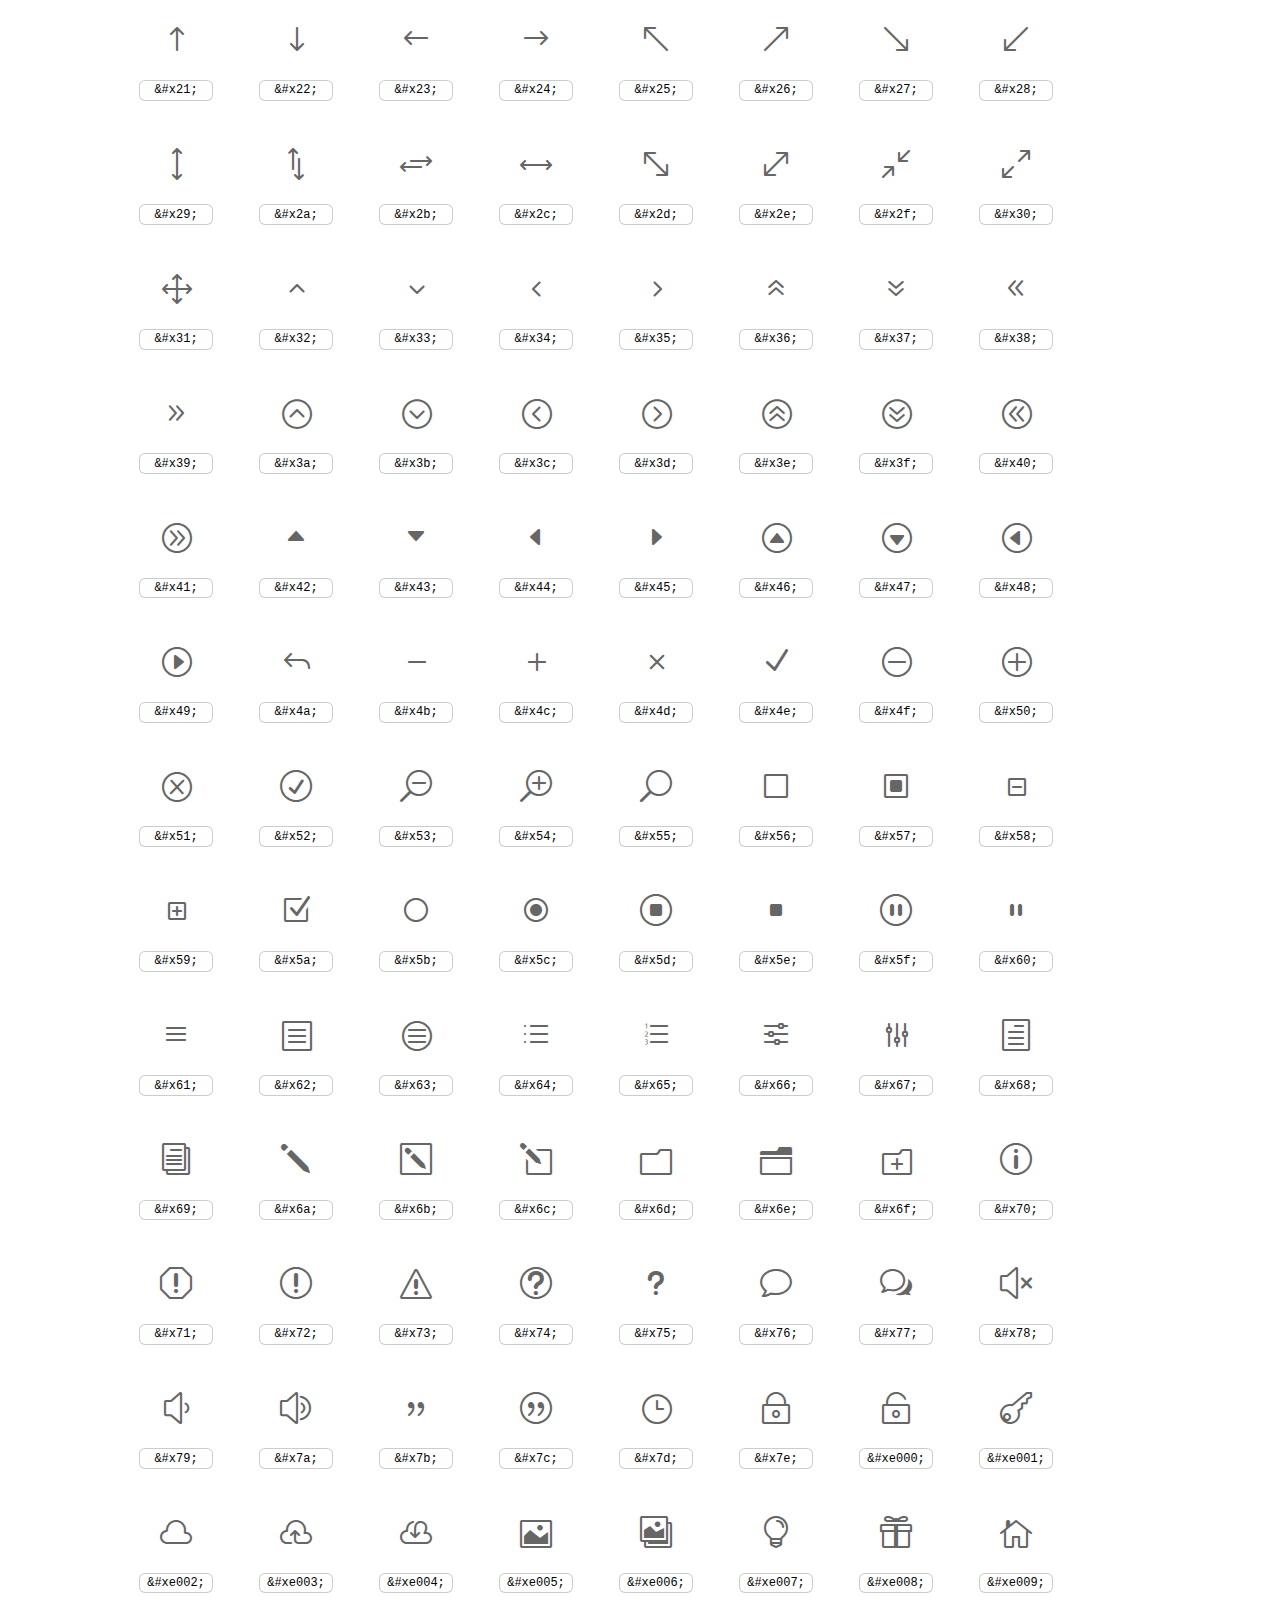
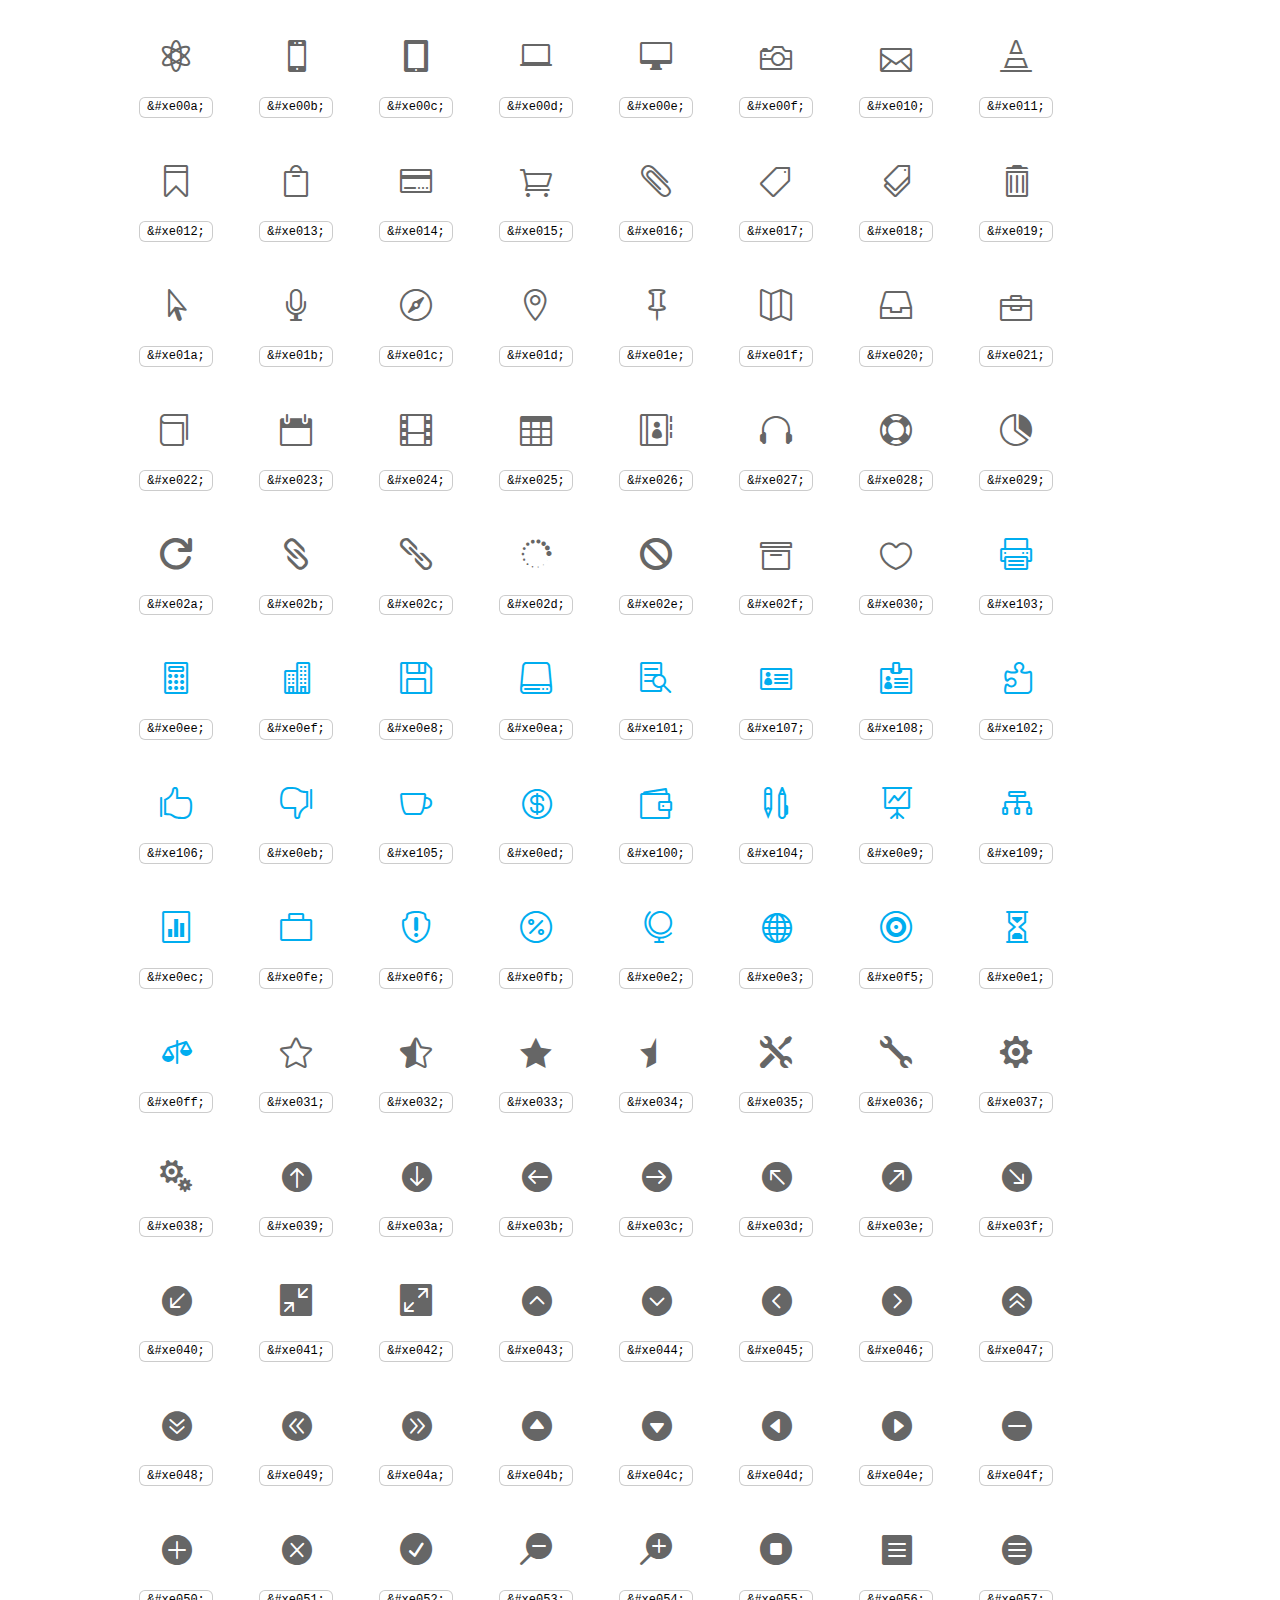
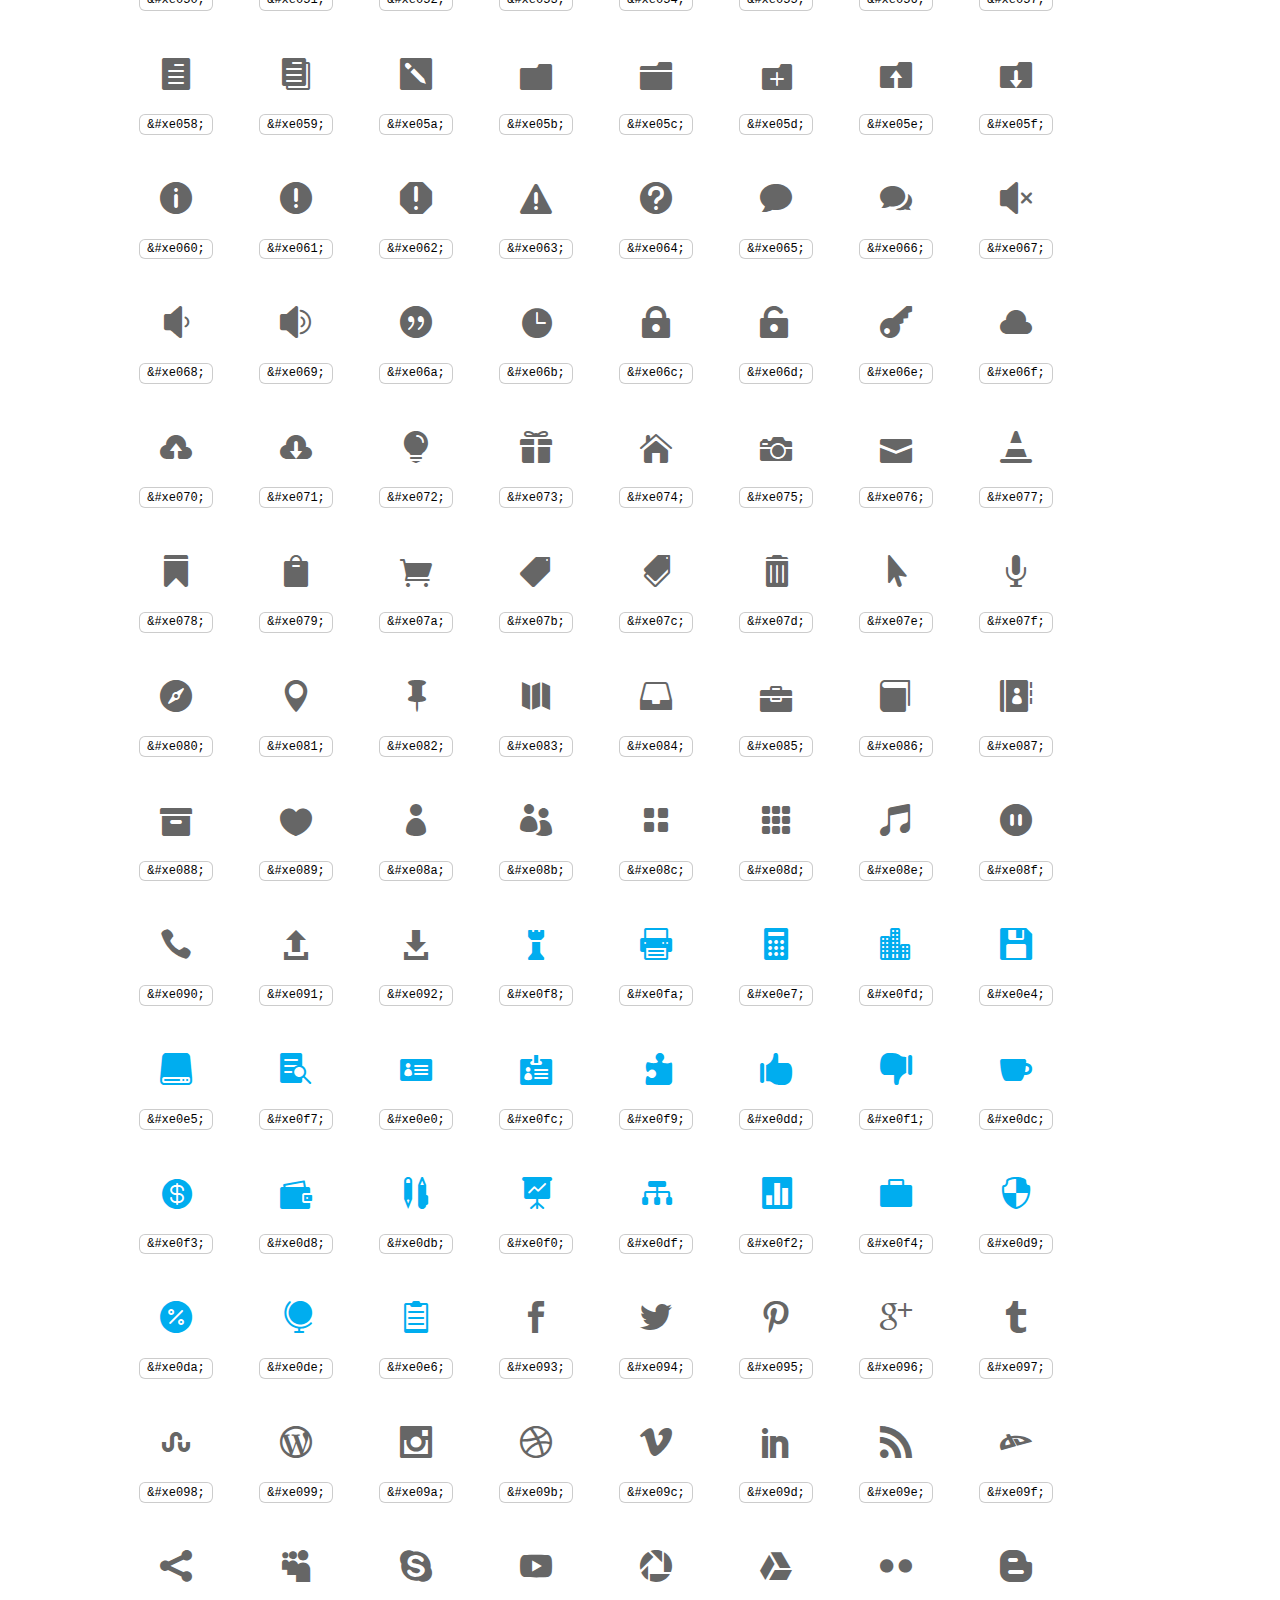
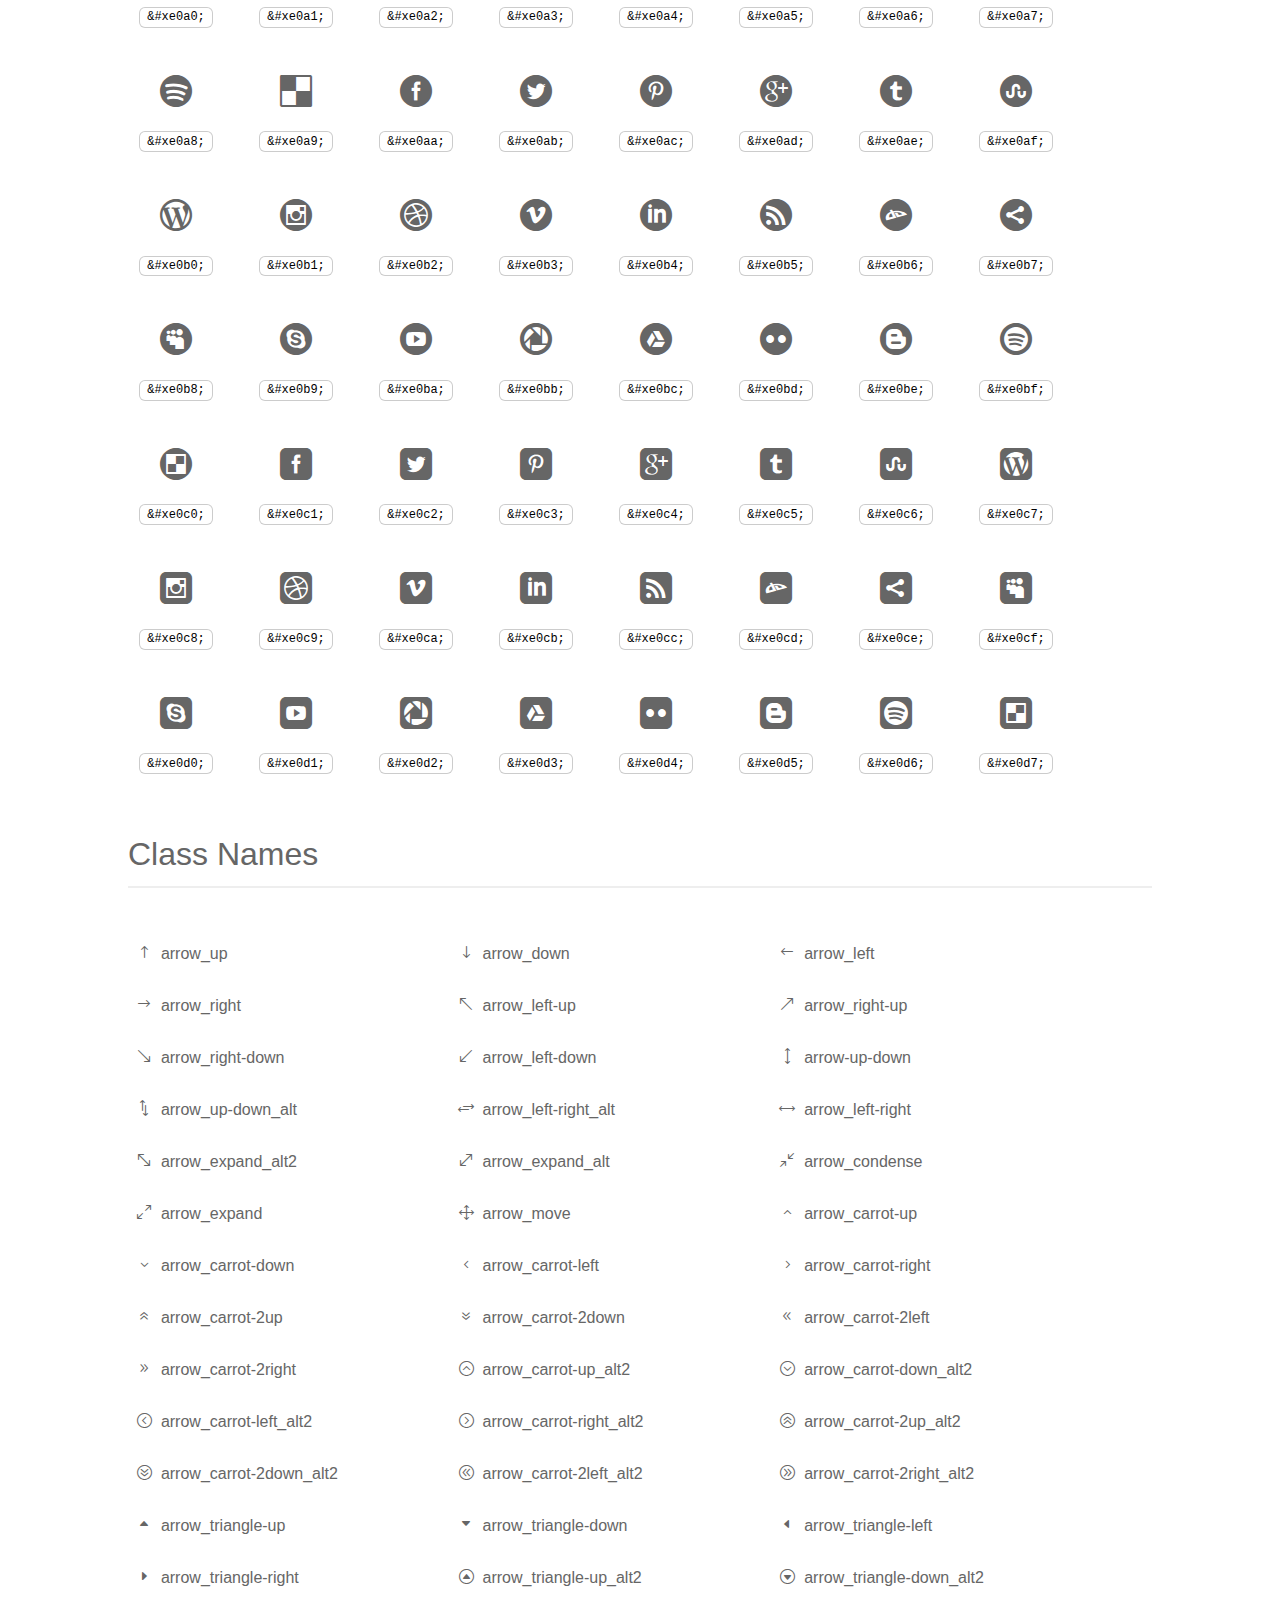
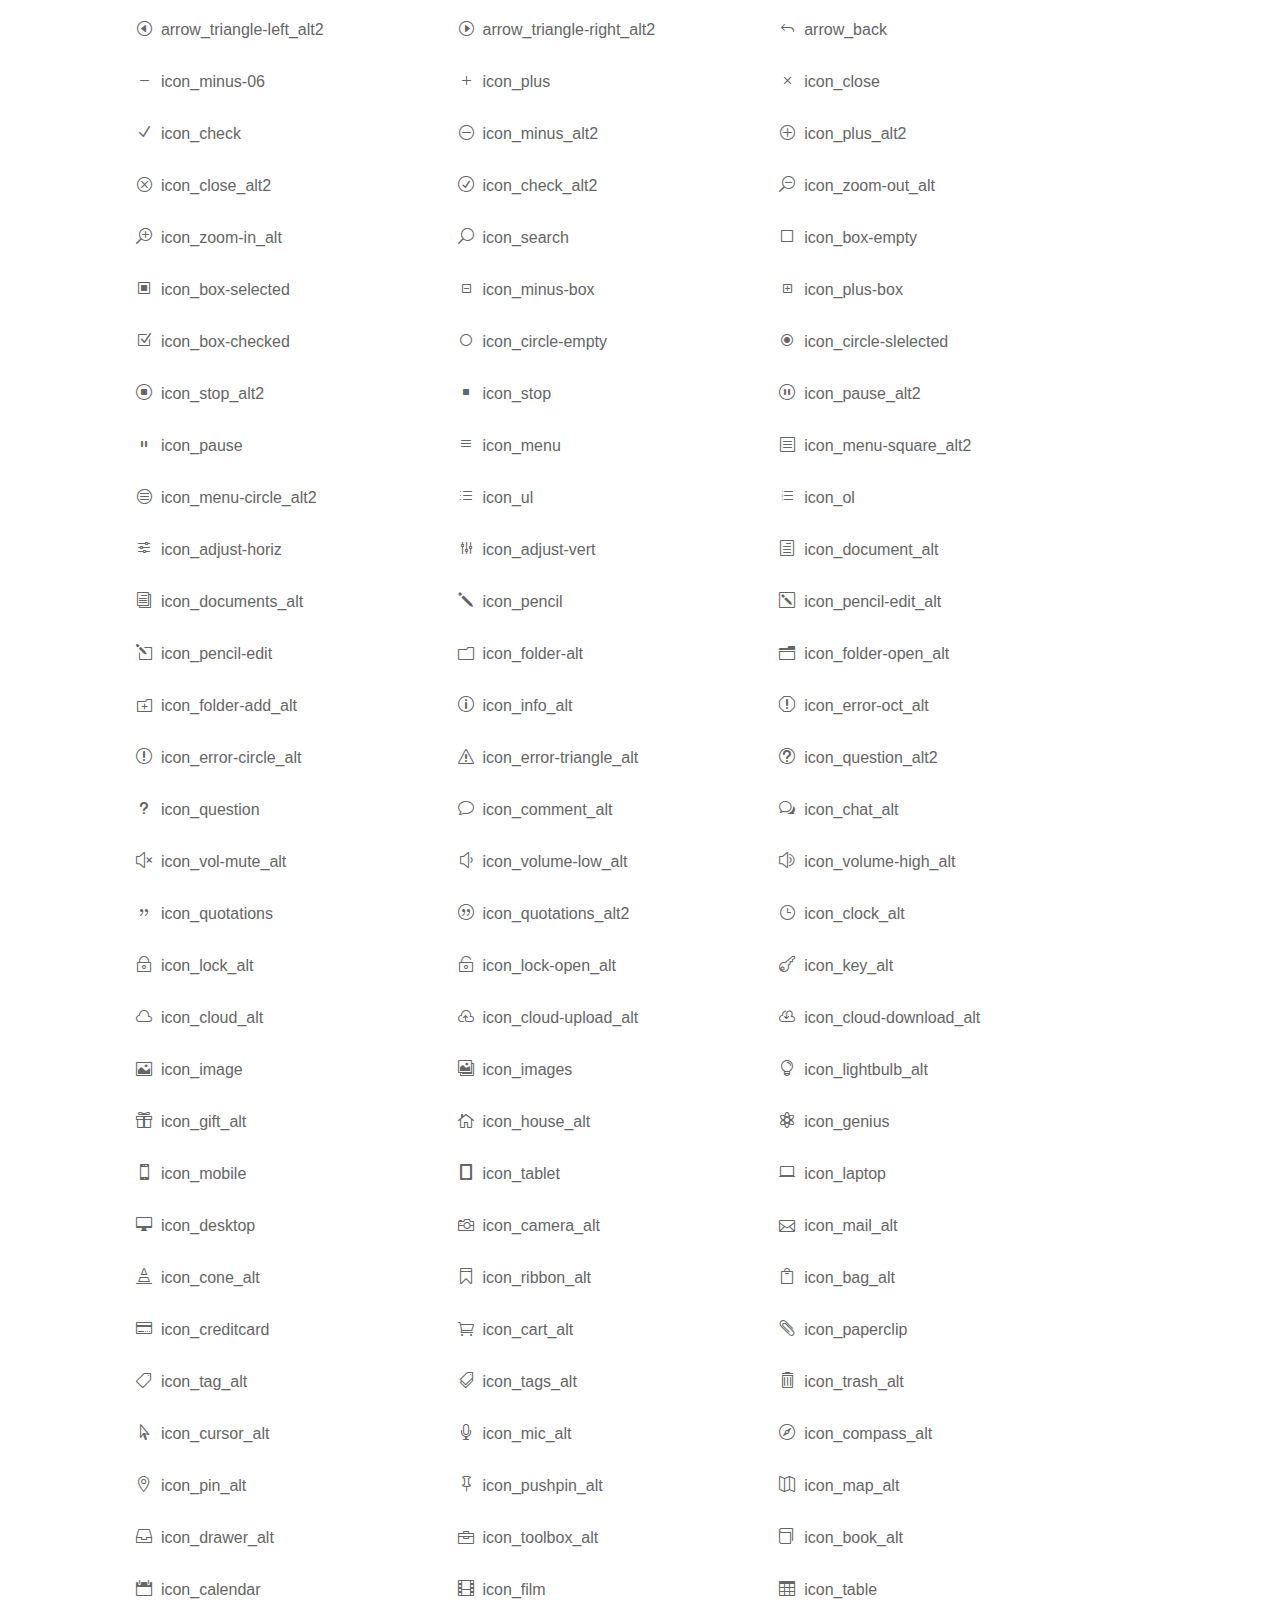
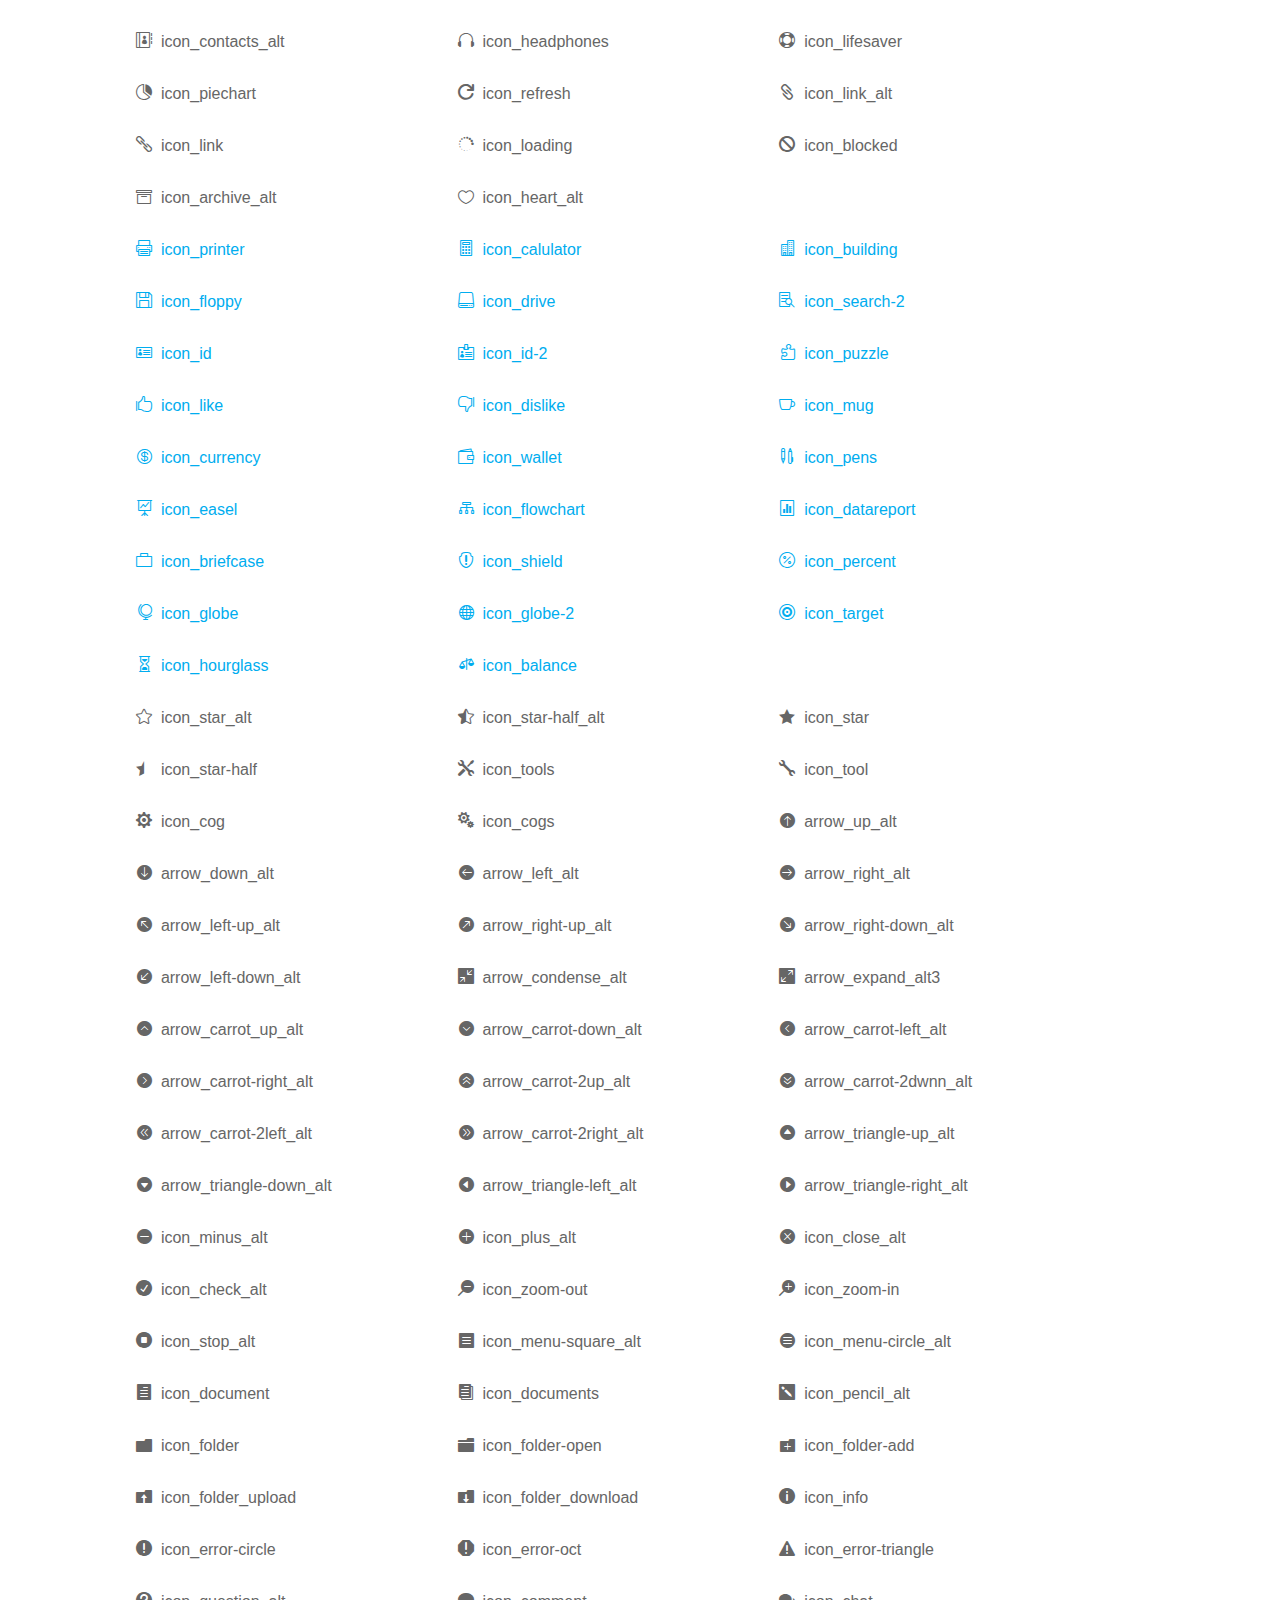
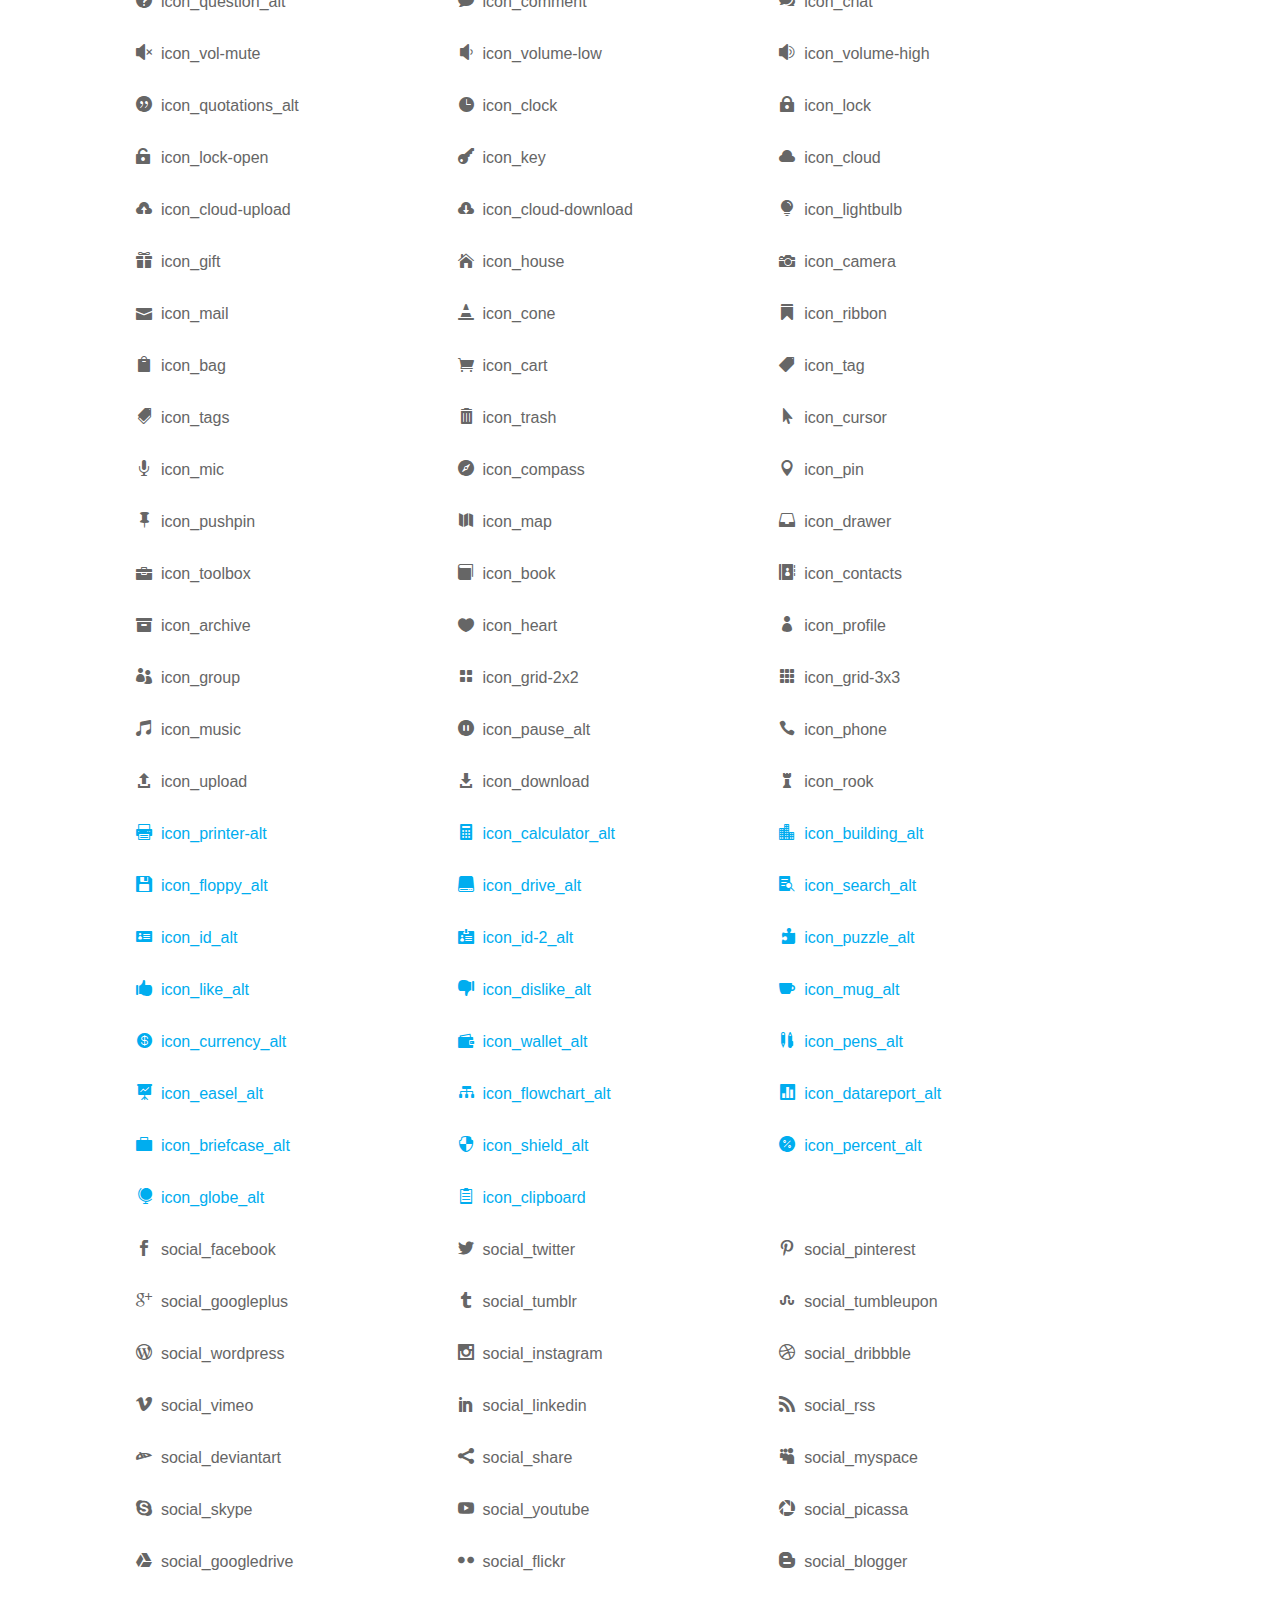
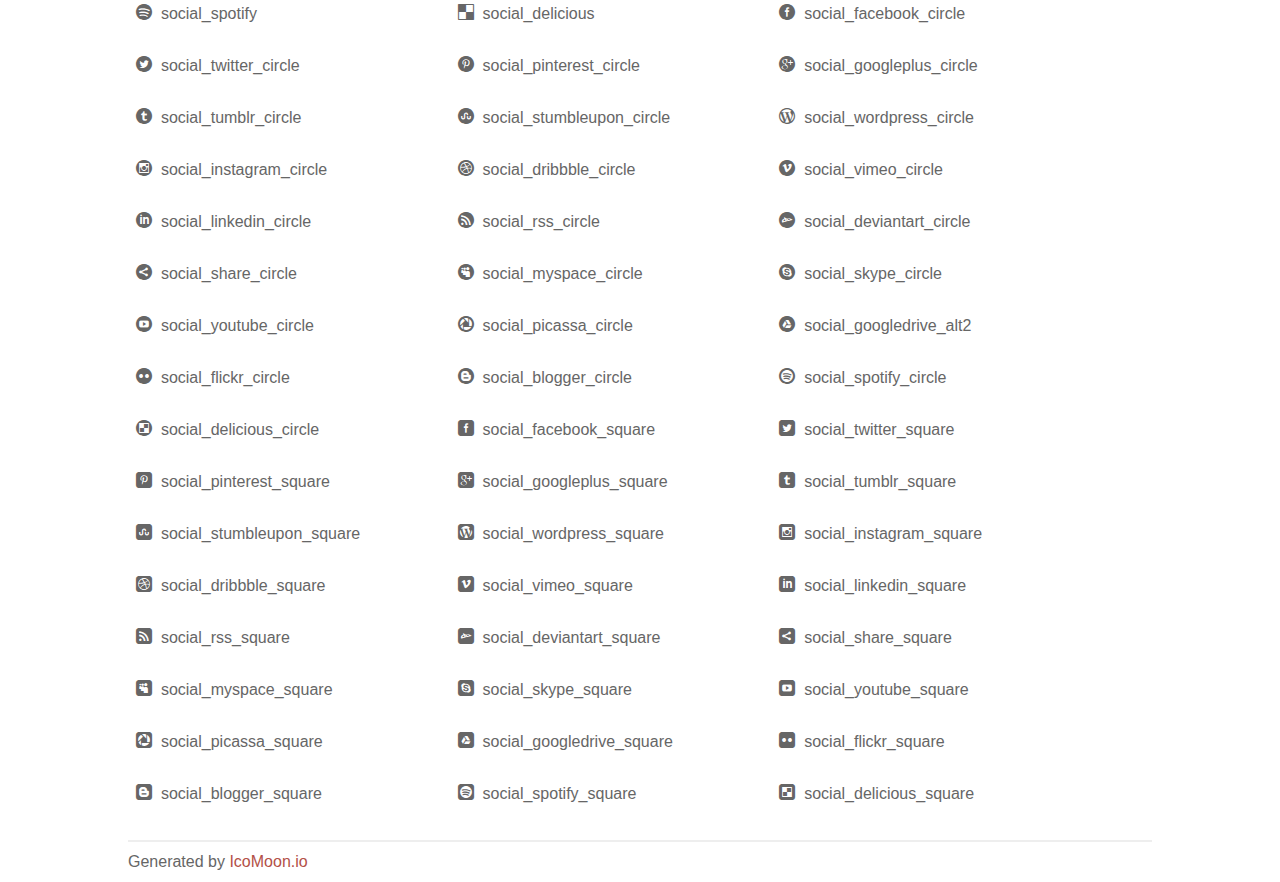
<file: fonts/elegant-font/index.html>
<!doctype html>
<html>
<head>
<title>Your Font/Glyphs</title>
<link rel="stylesheet" href="style.css" />
<!--[if lte IE 7]><script src="lte-ie7.js"></script><![endif]-->
<style>
	section, header, footer {display: block;}
	body {
		font-family: sans-serif;
		color: #666;
		line-height: 1.5;
		font-size: 1em;
	}
	* {
		-moz-box-sizing: border-box;
		-webkit-box-sizing: border-box;
		box-sizing: border-box;
		margin: 0;
		padding: 0;
	}
	.glyph {
		float: left;
		text-align: center;
		padding: .75em;
		margin: .4em 1.5em .75em 0;
		width: 6em;
		text-shadow: none;
	}
	
	.glyph input {
		font-family: consolas, monospace;
		font-size: 12px;
		width: 100%;
		text-align: center;
		border: 0;
		box-shadow: 0 0 0 1px #ccc;
		padding: .2em;
                -moz-border-radius: 5px;
                -webkit-border-radius: 5px;
	}
	
	

	.new {
		color:#00adef !important;
	}

	
	.w-main {
		width: 80%;
	}
	.centered {
		margin-left: auto;
		margin-right: auto;
	}
	.fs1 {
		font-size: 2em;
	}
	header {
		margin: 2em 0;
		padding-bottom: .5em;
		color: #666;
		box-shadow: 0 2px #eee;
	}
	header h1 {
		font-size: 2em;
		font-weight: normal;
	}
	.clearfix:before, .clearfix:after { content: ""; display: table; }
	.clearfix:after, .clear { clear: both; }
	footer {
		margin-top: 2em;
		padding: .5em 0;
		box-shadow: 0 -2px #eee;
	}
	a, a:visited {
		color: #B35047;
		text-decoration: none;
	}
	a:hover, a:focus {color: #000;}
	
	.box1 {
		font-size: 16px;
		display: inline-block;
		width: 30%;
		padding: .25em .5em;
		margin: 20px 10px 0 0;
	}
</style>
</head>
<body>
	<div class="w-main centered">
	<section class="mtm clearfix" id="glyphs">
	<div class="glyph">
		<div class="fs1" aria-hidden="true" data-icon="&#x21;"></div>
		<input type="text" readonly value="&amp;#x21;" />
	</div>
	<div class="glyph">
		<div class="fs1" aria-hidden="true" data-icon="&#x22;"></div>
		<input type="text" readonly value="&amp;#x22;" />
	</div>
	<div class="glyph">
		<div class="fs1" aria-hidden="true" data-icon="&#x23;"></div>
		<input type="text" readonly value="&amp;#x23;" />
	</div>
	<div class="glyph">
		<div class="fs1" aria-hidden="true" data-icon="&#x24;"></div>
		<input type="text" readonly value="&amp;#x24;" />
	</div>
	<div class="glyph">
		<div class="fs1" aria-hidden="true" data-icon="&#x25;"></div>
		<input type="text" readonly value="&amp;#x25;" />
	</div>
	<div class="glyph">
		<div class="fs1" aria-hidden="true" data-icon="&#x26;"></div>
		<input type="text" readonly value="&amp;#x26;" />
	</div>
	<div class="glyph">
		<div class="fs1" aria-hidden="true" data-icon="&#x27;"></div>
		<input type="text" readonly value="&amp;#x27;" />
	</div>
	<div class="glyph">
		<div class="fs1" aria-hidden="true" data-icon="&#x28;"></div>
		<input type="text" readonly value="&amp;#x28;" />
	</div>
	<div class="glyph">
		<div class="fs1" aria-hidden="true" data-icon="&#x29;"></div>
		<input type="text" readonly value="&amp;#x29;" />
	</div>
	<div class="glyph">
		<div class="fs1" aria-hidden="true" data-icon="&#x2a;"></div>
		<input type="text" readonly value="&amp;#x2a;" />
	</div>
	<div class="glyph">
		<div class="fs1" aria-hidden="true" data-icon="&#x2b;"></div>
		<input type="text" readonly value="&amp;#x2b;" />
	</div>
	<div class="glyph">
		<div class="fs1" aria-hidden="true" data-icon="&#x2c;"></div>
		<input type="text" readonly value="&amp;#x2c;" />
	</div>
	<div class="glyph">
		<div class="fs1" aria-hidden="true" data-icon="&#x2d;"></div>
		<input type="text" readonly value="&amp;#x2d;" />
	</div>
	<div class="glyph">
		<div class="fs1" aria-hidden="true" data-icon="&#x2e;"></div>
		<input type="text" readonly value="&amp;#x2e;" />
	</div>
	<div class="glyph">
		<div class="fs1" aria-hidden="true" data-icon="&#x2f;"></div>
		<input type="text" readonly value="&amp;#x2f;" />
	</div>
	<div class="glyph">
		<div class="fs1" aria-hidden="true" data-icon="&#x30;"></div>
		<input type="text" readonly value="&amp;#x30;" />
	</div>
	<div class="glyph">
		<div class="fs1" aria-hidden="true" data-icon="&#x31;"></div>
		<input type="text" readonly value="&amp;#x31;" />
	</div>
	<div class="glyph">
		<div class="fs1" aria-hidden="true" data-icon="&#x32;"></div>
		<input type="text" readonly value="&amp;#x32;" />
	</div>
	<div class="glyph">
		<div class="fs1" aria-hidden="true" data-icon="&#x33;"></div>
		<input type="text" readonly value="&amp;#x33;" />
	</div>
	<div class="glyph">
		<div class="fs1" aria-hidden="true" data-icon="&#x34;"></div>
		<input type="text" readonly value="&amp;#x34;" />
	</div>
	<div class="glyph">
		<div class="fs1" aria-hidden="true" data-icon="&#x35;"></div>
		<input type="text" readonly value="&amp;#x35;" />
	</div>
	<div class="glyph">
		<div class="fs1" aria-hidden="true" data-icon="&#x36;"></div>
		<input type="text" readonly value="&amp;#x36;" />
	</div>
	<div class="glyph">
		<div class="fs1" aria-hidden="true" data-icon="&#x37;"></div>
		<input type="text" readonly value="&amp;#x37;" />
	</div>
	<div class="glyph">
		<div class="fs1" aria-hidden="true" data-icon="&#x38;"></div>
		<input type="text" readonly value="&amp;#x38;" />
	</div>
	<div class="glyph">
		<div class="fs1" aria-hidden="true" data-icon="&#x39;"></div>
		<input type="text" readonly value="&amp;#x39;" />
	</div>
	<div class="glyph">
		<div class="fs1" aria-hidden="true" data-icon="&#x3a;"></div>
		<input type="text" readonly value="&amp;#x3a;" />
	</div>
	<div class="glyph">
		<div class="fs1" aria-hidden="true" data-icon="&#x3b;"></div>
		<input type="text" readonly value="&amp;#x3b;" />
	</div>
	<div class="glyph">
		<div class="fs1" aria-hidden="true" data-icon="&#x3c;"></div>
		<input type="text" readonly value="&amp;#x3c;" />
	</div>
	<div class="glyph">
		<div class="fs1" aria-hidden="true" data-icon="&#x3d;"></div>
		<input type="text" readonly value="&amp;#x3d;" />
	</div>
	<div class="glyph">
		<div class="fs1" aria-hidden="true" data-icon="&#x3e;"></div>
		<input type="text" readonly value="&amp;#x3e;" />
	</div>
	<div class="glyph">
		<div class="fs1" aria-hidden="true" data-icon="&#x3f;"></div>
		<input type="text" readonly value="&amp;#x3f;" />
	</div>
	<div class="glyph">
		<div class="fs1" aria-hidden="true" data-icon="&#x40;"></div>
		<input type="text" readonly value="&amp;#x40;" />
	</div>
	<div class="glyph">
		<div class="fs1" aria-hidden="true" data-icon="&#x41;"></div>
		<input type="text" readonly value="&amp;#x41;" />
	</div>
	<div class="glyph">
		<div class="fs1" aria-hidden="true" data-icon="&#x42;"></div>
		<input type="text" readonly value="&amp;#x42;" />
	</div>
	<div class="glyph">
		<div class="fs1" aria-hidden="true" data-icon="&#x43;"></div>
		<input type="text" readonly value="&amp;#x43;" />
	</div>
	<div class="glyph">
		<div class="fs1" aria-hidden="true" data-icon="&#x44;"></div>
		<input type="text" readonly value="&amp;#x44;" />
	</div>
	<div class="glyph">
		<div class="fs1" aria-hidden="true" data-icon="&#x45;"></div>
		<input type="text" readonly value="&amp;#x45;" />
	</div>
	<div class="glyph">
		<div class="fs1" aria-hidden="true" data-icon="&#x46;"></div>
		<input type="text" readonly value="&amp;#x46;" />
	</div>
	<div class="glyph">
		<div class="fs1" aria-hidden="true" data-icon="&#x47;"></div>
		<input type="text" readonly value="&amp;#x47;" />
	</div>
	<div class="glyph">
		<div class="fs1" aria-hidden="true" data-icon="&#x48;"></div>
		<input type="text" readonly value="&amp;#x48;" />
	</div>
	<div class="glyph">
		<div class="fs1" aria-hidden="true" data-icon="&#x49;"></div>
		<input type="text" readonly value="&amp;#x49;" />
	</div>
	<div class="glyph">
		<div class="fs1" aria-hidden="true" data-icon="&#x4a;"></div>
		<input type="text" readonly value="&amp;#x4a;" />
	</div>
	<div class="glyph">
		<div class="fs1" aria-hidden="true" data-icon="&#x4b;"></div>
		<input type="text" readonly value="&amp;#x4b;" />
	</div>
	<div class="glyph">
		<div class="fs1" aria-hidden="true" data-icon="&#x4c;"></div>
		<input type="text" readonly value="&amp;#x4c;" />
	</div>
	<div class="glyph">
		<div class="fs1" aria-hidden="true" data-icon="&#x4d;"></div>
		<input type="text" readonly value="&amp;#x4d;" />
	</div>
	<div class="glyph">
		<div class="fs1" aria-hidden="true" data-icon="&#x4e;"></div>
		<input type="text" readonly value="&amp;#x4e;" />
	</div>
	<div class="glyph">
		<div class="fs1" aria-hidden="true" data-icon="&#x4f;"></div>
		<input type="text" readonly value="&amp;#x4f;" />
	</div>
	<div class="glyph">
		<div class="fs1" aria-hidden="true" data-icon="&#x50;"></div>
		<input type="text" readonly value="&amp;#x50;" />
	</div>
	<div class="glyph">
		<div class="fs1" aria-hidden="true" data-icon="&#x51;"></div>
		<input type="text" readonly value="&amp;#x51;" />
	</div>
	<div class="glyph">
		<div class="fs1" aria-hidden="true" data-icon="&#x52;"></div>
		<input type="text" readonly value="&amp;#x52;" />
	</div>
	<div class="glyph">
		<div class="fs1" aria-hidden="true" data-icon="&#x53;"></div>
		<input type="text" readonly value="&amp;#x53;" />
	</div>
	<div class="glyph">
		<div class="fs1" aria-hidden="true" data-icon="&#x54;"></div>
		<input type="text" readonly value="&amp;#x54;" />
	</div>
	<div class="glyph">
		<div class="fs1" aria-hidden="true" data-icon="&#x55;"></div>
		<input type="text" readonly value="&amp;#x55;" />
	</div>
	<div class="glyph">
		<div class="fs1" aria-hidden="true" data-icon="&#x56;"></div>
		<input type="text" readonly value="&amp;#x56;" />
	</div>
	<div class="glyph">
		<div class="fs1" aria-hidden="true" data-icon="&#x57;"></div>
		<input type="text" readonly value="&amp;#x57;" />
	</div>
	<div class="glyph">
		<div class="fs1" aria-hidden="true" data-icon="&#x58;"></div>
		<input type="text" readonly value="&amp;#x58;" />
	</div>
	<div class="glyph">
		<div class="fs1" aria-hidden="true" data-icon="&#x59;"></div>
		<input type="text" readonly value="&amp;#x59;" />
	</div>
	<div class="glyph">
		<div class="fs1" aria-hidden="true" data-icon="&#x5a;"></div>
		<input type="text" readonly value="&amp;#x5a;" />
	</div>
	<div class="glyph">
		<div class="fs1" aria-hidden="true" data-icon="&#x5b;"></div>
		<input type="text" readonly value="&amp;#x5b;" />
	</div>
	<div class="glyph">
		<div class="fs1" aria-hidden="true" data-icon="&#x5c;"></div>
		<input type="text" readonly value="&amp;#x5c;" />
	</div>
	<div class="glyph">
		<div class="fs1" aria-hidden="true" data-icon="&#x5d;"></div>
		<input type="text" readonly value="&amp;#x5d;" />
	</div>
	<div class="glyph">
		<div class="fs1" aria-hidden="true" data-icon="&#x5e;"></div>
		<input type="text" readonly value="&amp;#x5e;" />
	</div>
	<div class="glyph">
		<div class="fs1" aria-hidden="true" data-icon="&#x5f;"></div>
		<input type="text" readonly value="&amp;#x5f;" />
	</div>
	<div class="glyph">
		<div class="fs1" aria-hidden="true" data-icon="&#x60;"></div>
		<input type="text" readonly value="&amp;#x60;" />
	</div>
	<div class="glyph">
		<div class="fs1" aria-hidden="true" data-icon="&#x61;"></div>
		<input type="text" readonly value="&amp;#x61;" />
	</div>
	<div class="glyph">
		<div class="fs1" aria-hidden="true" data-icon="&#x62;"></div>
		<input type="text" readonly value="&amp;#x62;" />
	</div>
	<div class="glyph">
		<div class="fs1" aria-hidden="true" data-icon="&#x63;"></div>
		<input type="text" readonly value="&amp;#x63;" />
	</div>
	<div class="glyph">
		<div class="fs1" aria-hidden="true" data-icon="&#x64;"></div>
		<input type="text" readonly value="&amp;#x64;" />
	</div>
	<div class="glyph">
		<div class="fs1" aria-hidden="true" data-icon="&#x65;"></div>
		<input type="text" readonly value="&amp;#x65;" />
	</div>
	<div class="glyph">
		<div class="fs1" aria-hidden="true" data-icon="&#x66;"></div>
		<input type="text" readonly value="&amp;#x66;" />
	</div>
	<div class="glyph">
		<div class="fs1" aria-hidden="true" data-icon="&#x67;"></div>
		<input type="text" readonly value="&amp;#x67;" />
	</div>
	<div class="glyph">
		<div class="fs1" aria-hidden="true" data-icon="&#x68;"></div>
		<input type="text" readonly value="&amp;#x68;" />
	</div>
	<div class="glyph">
		<div class="fs1" aria-hidden="true" data-icon="&#x69;"></div>
		<input type="text" readonly value="&amp;#x69;" />
	</div>
	<div class="glyph">
		<div class="fs1" aria-hidden="true" data-icon="&#x6a;"></div>
		<input type="text" readonly value="&amp;#x6a;" />
	</div>
	<div class="glyph">
		<div class="fs1" aria-hidden="true" data-icon="&#x6b;"></div>
		<input type="text" readonly value="&amp;#x6b;" />
	</div>
	<div class="glyph">
		<div class="fs1" aria-hidden="true" data-icon="&#x6c;"></div>
		<input type="text" readonly value="&amp;#x6c;" />
	</div>
	<div class="glyph">
		<div class="fs1" aria-hidden="true" data-icon="&#x6d;"></div>
		<input type="text" readonly value="&amp;#x6d;" />
	</div>
	<div class="glyph">
		<div class="fs1" aria-hidden="true" data-icon="&#x6e;"></div>
		<input type="text" readonly value="&amp;#x6e;" />
	</div>
	<div class="glyph">
		<div class="fs1" aria-hidden="true" data-icon="&#x6f;"></div>
		<input type="text" readonly value="&amp;#x6f;" />
	</div>
	<div class="glyph">
		<div class="fs1" aria-hidden="true" data-icon="&#x70;"></div>
		<input type="text" readonly value="&amp;#x70;" />
	</div>
	<div class="glyph">
		<div class="fs1" aria-hidden="true" data-icon="&#x71;"></div>
		<input type="text" readonly value="&amp;#x71;" />
	</div>
	<div class="glyph">
		<div class="fs1" aria-hidden="true" data-icon="&#x72;"></div>
		<input type="text" readonly value="&amp;#x72;" />
	</div>
	<div class="glyph">
		<div class="fs1" aria-hidden="true" data-icon="&#x73;"></div>
		<input type="text" readonly value="&amp;#x73;" />
	</div>
	<div class="glyph">
		<div class="fs1" aria-hidden="true" data-icon="&#x74;"></div>
		<input type="text" readonly value="&amp;#x74;" />
	</div>
	<div class="glyph">
		<div class="fs1" aria-hidden="true" data-icon="&#x75;"></div>
		<input type="text" readonly value="&amp;#x75;" />
	</div>
	<div class="glyph">
		<div class="fs1" aria-hidden="true" data-icon="&#x76;"></div>
		<input type="text" readonly value="&amp;#x76;" />
	</div>
	<div class="glyph">
		<div class="fs1" aria-hidden="true" data-icon="&#x77;"></div>
		<input type="text" readonly value="&amp;#x77;" />
	</div>
	<div class="glyph">
		<div class="fs1" aria-hidden="true" data-icon="&#x78;"></div>
		<input type="text" readonly value="&amp;#x78;" />
	</div>
	<div class="glyph">
		<div class="fs1" aria-hidden="true" data-icon="&#x79;"></div>
		<input type="text" readonly value="&amp;#x79;" />
	</div>
	<div class="glyph">
		<div class="fs1" aria-hidden="true" data-icon="&#x7a;"></div>
		<input type="text" readonly value="&amp;#x7a;" />
	</div>
	<div class="glyph">
		<div class="fs1" aria-hidden="true" data-icon="&#x7b;"></div>
		<input type="text" readonly value="&amp;#x7b;" />
	</div>
	<div class="glyph">
		<div class="fs1" aria-hidden="true" data-icon="&#x7c;"></div>
		<input type="text" readonly value="&amp;#x7c;" />
	</div>
	<div class="glyph">
		<div class="fs1" aria-hidden="true" data-icon="&#x7d;"></div>
		<input type="text" readonly value="&amp;#x7d;" />
	</div>
	<div class="glyph">
		<div class="fs1" aria-hidden="true" data-icon="&#x7e;"></div>
		<input type="text" readonly value="&amp;#x7e;" />
	</div>
	<div class="glyph">
		<div class="fs1" aria-hidden="true" data-icon="&#xe000;"></div>
		<input type="text" readonly value="&amp;#xe000;" />
	</div>
	<div class="glyph">
		<div class="fs1" aria-hidden="true" data-icon="&#xe001;"></div>
		<input type="text" readonly value="&amp;#xe001;" />
	</div>
	<div class="glyph">
		<div class="fs1" aria-hidden="true" data-icon="&#xe002;"></div>
		<input type="text" readonly value="&amp;#xe002;" />
	</div>
	<div class="glyph">
		<div class="fs1" aria-hidden="true" data-icon="&#xe003;"></div>
		<input type="text" readonly value="&amp;#xe003;" />
	</div>
	<div class="glyph">
		<div class="fs1" aria-hidden="true" data-icon="&#xe004;"></div>
		<input type="text" readonly value="&amp;#xe004;" />
	</div>
	<div class="glyph">
		<div class="fs1" aria-hidden="true" data-icon="&#xe005;"></div>
		<input type="text" readonly value="&amp;#xe005;" />
	</div>
	<div class="glyph">
		<div class="fs1" aria-hidden="true" data-icon="&#xe006;"></div>
		<input type="text" readonly value="&amp;#xe006;" />
	</div>
	<div class="glyph">
		<div class="fs1" aria-hidden="true" data-icon="&#xe007;"></div>
		<input type="text" readonly value="&amp;#xe007;" />
	</div>
	<div class="glyph">
		<div class="fs1" aria-hidden="true" data-icon="&#xe008;"></div>
		<input type="text" readonly value="&amp;#xe008;" />
	</div>
	<div class="glyph">
		<div class="fs1" aria-hidden="true" data-icon="&#xe009;"></div>
		<input type="text" readonly value="&amp;#xe009;" />
	</div>
	<div class="glyph">
		<div class="fs1" aria-hidden="true" data-icon="&#xe00a;"></div>
		<input type="text" readonly value="&amp;#xe00a;" />
	</div>
	<div class="glyph">
		<div class="fs1" aria-hidden="true" data-icon="&#xe00b;"></div>
		<input type="text" readonly value="&amp;#xe00b;" />
	</div>
	<div class="glyph">
		<div class="fs1" aria-hidden="true" data-icon="&#xe00c;"></div>
		<input type="text" readonly value="&amp;#xe00c;" />
	</div>
	<div class="glyph">
		<div class="fs1" aria-hidden="true" data-icon="&#xe00d;"></div>
		<input type="text" readonly value="&amp;#xe00d;" />
	</div>
	<div class="glyph">
		<div class="fs1" aria-hidden="true" data-icon="&#xe00e;"></div>
		<input type="text" readonly value="&amp;#xe00e;" />
	</div>
	<div class="glyph">
		<div class="fs1" aria-hidden="true" data-icon="&#xe00f;"></div>
		<input type="text" readonly value="&amp;#xe00f;" />
	</div>
	<div class="glyph">
		<div class="fs1" aria-hidden="true" data-icon="&#xe010;"></div>
		<input type="text" readonly value="&amp;#xe010;" />
	</div>
	<div class="glyph">
		<div class="fs1" aria-hidden="true" data-icon="&#xe011;"></div>
		<input type="text" readonly value="&amp;#xe011;" />
	</div>
	<div class="glyph">
		<div class="fs1" aria-hidden="true" data-icon="&#xe012;"></div>
		<input type="text" readonly value="&amp;#xe012;" />
	</div>
	<div class="glyph">
		<div class="fs1" aria-hidden="true" data-icon="&#xe013;"></div>
		<input type="text" readonly value="&amp;#xe013;" />
	</div>
	<div class="glyph">
		<div class="fs1" aria-hidden="true" data-icon="&#xe014;"></div>
		<input type="text" readonly value="&amp;#xe014;" />
	</div>
	<div class="glyph">
		<div class="fs1" aria-hidden="true" data-icon="&#xe015;"></div>
		<input type="text" readonly value="&amp;#xe015;" />
	</div>
	<div class="glyph">
		<div class="fs1" aria-hidden="true" data-icon="&#xe016;"></div>
		<input type="text" readonly value="&amp;#xe016;" />
	</div>
	<div class="glyph">
		<div class="fs1" aria-hidden="true" data-icon="&#xe017;"></div>
		<input type="text" readonly value="&amp;#xe017;" />
	</div>
	<div class="glyph">
		<div class="fs1" aria-hidden="true" data-icon="&#xe018;"></div>
		<input type="text" readonly value="&amp;#xe018;" />
	</div>
	<div class="glyph">
		<div class="fs1" aria-hidden="true" data-icon="&#xe019;"></div>
		<input type="text" readonly value="&amp;#xe019;" />
	</div>
	<div class="glyph">
		<div class="fs1" aria-hidden="true" data-icon="&#xe01a;"></div>
		<input type="text" readonly value="&amp;#xe01a;" />
	</div>
	<div class="glyph">
		<div class="fs1" aria-hidden="true" data-icon="&#xe01b;"></div>
		<input type="text" readonly value="&amp;#xe01b;" />
	</div>
	<div class="glyph">
		<div class="fs1" aria-hidden="true" data-icon="&#xe01c;"></div>
		<input type="text" readonly value="&amp;#xe01c;" />
	</div>
	<div class="glyph">
		<div class="fs1" aria-hidden="true" data-icon="&#xe01d;"></div>
		<input type="text" readonly value="&amp;#xe01d;" />
	</div>
	<div class="glyph">
		<div class="fs1" aria-hidden="true" data-icon="&#xe01e;"></div>
		<input type="text" readonly value="&amp;#xe01e;" />
	</div>
	<div class="glyph">
		<div class="fs1" aria-hidden="true" data-icon="&#xe01f;"></div>
		<input type="text" readonly value="&amp;#xe01f;" />
	</div>
	<div class="glyph">
		<div class="fs1" aria-hidden="true" data-icon="&#xe020;"></div>
		<input type="text" readonly value="&amp;#xe020;" />
	</div>
	<div class="glyph">
		<div class="fs1" aria-hidden="true" data-icon="&#xe021;"></div>
		<input type="text" readonly value="&amp;#xe021;" />
	</div>
	<div class="glyph">
		<div class="fs1" aria-hidden="true" data-icon="&#xe022;"></div>
		<input type="text" readonly value="&amp;#xe022;" />
	</div>
	<div class="glyph">
		<div class="fs1" aria-hidden="true" data-icon="&#xe023;"></div>
		<input type="text" readonly value="&amp;#xe023;" />
	</div>
	<div class="glyph">
		<div class="fs1" aria-hidden="true" data-icon="&#xe024;"></div>
		<input type="text" readonly value="&amp;#xe024;" />
	</div>
	<div class="glyph">
		<div class="fs1" aria-hidden="true" data-icon="&#xe025;"></div>
		<input type="text" readonly value="&amp;#xe025;" />
	</div>
	<div class="glyph">
		<div class="fs1" aria-hidden="true" data-icon="&#xe026;"></div>
		<input type="text" readonly value="&amp;#xe026;" />
	</div>
	<div class="glyph">
		<div class="fs1" aria-hidden="true" data-icon="&#xe027;"></div>
		<input type="text" readonly value="&amp;#xe027;" />
	</div>
	<div class="glyph">
		<div class="fs1" aria-hidden="true" data-icon="&#xe028;"></div>
		<input type="text" readonly value="&amp;#xe028;" />
	</div>
	<div class="glyph">
		<div class="fs1" aria-hidden="true" data-icon="&#xe029;"></div>
		<input type="text" readonly value="&amp;#xe029;" />
	</div>
	<div class="glyph">
		<div class="fs1" aria-hidden="true" data-icon="&#xe02a;"></div>
		<input type="text" readonly value="&amp;#xe02a;" />
	</div>
	<div class="glyph">
		<div class="fs1" aria-hidden="true" data-icon="&#xe02b;"></div>
		<input type="text" readonly value="&amp;#xe02b;" />
	</div>
	<div class="glyph">
		<div class="fs1" aria-hidden="true" data-icon="&#xe02c;"></div>
		<input type="text" readonly value="&amp;#xe02c;" />
	</div>
	<div class="glyph">
		<div class="fs1" aria-hidden="true" data-icon="&#xe02d;"></div>
		<input type="text" readonly value="&amp;#xe02d;" />
	</div>
	<div class="glyph">
		<div class="fs1" aria-hidden="true" data-icon="&#xe02e;"></div>
		<input type="text" readonly value="&amp;#xe02e;" />
	</div>
	<div class="glyph">
		<div class="fs1" aria-hidden="true" data-icon="&#xe02f;"></div>
		<input type="text" readonly value="&amp;#xe02f;" />
	</div>
	<div class="glyph">
		<div class="fs1" aria-hidden="true" data-icon="&#xe030;"></div>
		<input type="text" readonly value="&amp;#xe030;" />
	</div>
    
    <div class="new">
    
    <div class="glyph">
		<div class="fs1" aria-hidden="true" data-icon="&#xe103;"></div>
		<input type="text" readonly value="&amp;#xe103;" />
	</div>
	<div class="glyph">
		<div class="fs1" aria-hidden="true" data-icon="&#xe0ee;"></div>
		<input type="text" readonly value="&amp;#xe0ee;" />
	</div>
	<div class="glyph">
		<div class="fs1" aria-hidden="true" data-icon="&#xe0ef;"></div>
		<input type="text" readonly value="&amp;#xe0ef;" />
	</div>
	<div class="glyph">
		<div class="fs1" aria-hidden="true" data-icon="&#xe0e8;"></div>
		<input type="text" readonly value="&amp;#xe0e8;" />
	</div>
	<div class="glyph">
		<div class="fs1" aria-hidden="true" data-icon="&#xe0ea;"></div>
		<input type="text" readonly value="&amp;#xe0ea;" />
	</div>
	<div class="glyph">
		<div class="fs1" aria-hidden="true" data-icon="&#xe101;"></div>
		<input type="text" readonly value="&amp;#xe101;" />
	</div>
	<div class="glyph">
		<div class="fs1" aria-hidden="true" data-icon="&#xe107;"></div>
		<input type="text" readonly value="&amp;#xe107;" />
	</div>
	<div class="glyph">
		<div class="fs1" aria-hidden="true" data-icon="&#xe108;"></div>
		<input type="text" readonly value="&amp;#xe108;" />
	</div>
	<div class="glyph">
		<div class="fs1" aria-hidden="true" data-icon="&#xe102;"></div>
		<input type="text" readonly value="&amp;#xe102;" />
	</div>
	<div class="glyph">
		<div class="fs1" aria-hidden="true" data-icon="&#xe106;"></div>
		<input type="text" readonly value="&amp;#xe106;" />
	</div>
	<div class="glyph">
		<div class="fs1" aria-hidden="true" data-icon="&#xe0eb;"></div>
		<input type="text" readonly value="&amp;#xe0eb;" />
	</div>
	<div class="glyph">
		<div class="fs1" aria-hidden="true" data-icon="&#xe105;"></div>
		<input type="text" readonly value="&amp;#xe105;" />
	</div>
	<div class="glyph">
		<div class="fs1" aria-hidden="true" data-icon="&#xe0ed;"></div>
		<input type="text" readonly value="&amp;#xe0ed;" />
	</div>
	<div class="glyph">
		<div class="fs1" aria-hidden="true" data-icon="&#xe100;"></div>
		<input type="text" readonly value="&amp;#xe100;" />
	</div>
	<div class="glyph">
		<div class="fs1" aria-hidden="true" data-icon="&#xe104;"></div>
		<input type="text" readonly value="&amp;#xe104;" />
	</div>
	<div class="glyph">
		<div class="fs1" aria-hidden="true" data-icon="&#xe0e9;"></div>
		<input type="text" readonly value="&amp;#xe0e9;" />
	</div>
	<div class="glyph">
		<div class="fs1" aria-hidden="true" data-icon="&#xe109;"></div>
		<input type="text" readonly value="&amp;#xe109;" />
	</div>
	<div class="glyph">
		<div class="fs1" aria-hidden="true" data-icon="&#xe0ec;"></div>
		<input type="text" readonly value="&amp;#xe0ec;" />
	</div>
	<div class="glyph">
		<div class="fs1" aria-hidden="true" data-icon="&#xe0fe;"></div>
		<input type="text" readonly value="&amp;#xe0fe;" />
	</div>
	<div class="glyph">
		<div class="fs1" aria-hidden="true" data-icon="&#xe0f6;"></div>
		<input type="text" readonly value="&amp;#xe0f6;" />
	</div>
	<div class="glyph">
		<div class="fs1" aria-hidden="true" data-icon="&#xe0fb;"></div>
		<input type="text" readonly value="&amp;#xe0fb;" />
	</div>
	<div class="glyph">
		<div class="fs1" aria-hidden="true" data-icon="&#xe0e2;"></div>
		<input type="text" readonly value="&amp;#xe0e2;" />
	</div>
	<div class="glyph">
		<div class="fs1" aria-hidden="true" data-icon="&#xe0e3;"></div>
		<input type="text" readonly value="&amp;#xe0e3;" />
	</div>
	<div class="glyph">
		<div class="fs1" aria-hidden="true" data-icon="&#xe0f5;"></div>
		<input type="text" readonly value="&amp;#xe0f5;" />
	</div>
	<div class="glyph">
		<div class="fs1" aria-hidden="true" data-icon="&#xe0e1;"></div>
		<input type="text" readonly value="&amp;#xe0e1;" />
	</div>
	<div class="glyph">
		<div class="fs1" aria-hidden="true" data-icon="&#xe0ff;"></div>
		<input type="text" readonly value="&amp;#xe0ff;" />
	</div>
    
    </div>
    
	<div class="glyph">
		<div class="fs1" aria-hidden="true" data-icon="&#xe031;"></div>
		<input type="text" readonly value="&amp;#xe031;" />
	</div>
	<div class="glyph">
		<div class="fs1" aria-hidden="true" data-icon="&#xe032;"></div>
		<input type="text" readonly value="&amp;#xe032;" />
	</div>
	<div class="glyph">
		<div class="fs1" aria-hidden="true" data-icon="&#xe033;"></div>
		<input type="text" readonly value="&amp;#xe033;" />
	</div>
	<div class="glyph">
		<div class="fs1" aria-hidden="true" data-icon="&#xe034;"></div>
		<input type="text" readonly value="&amp;#xe034;" />
	</div>
	<div class="glyph">
		<div class="fs1" aria-hidden="true" data-icon="&#xe035;"></div>
		<input type="text" readonly value="&amp;#xe035;" />
	</div>
	<div class="glyph">
		<div class="fs1" aria-hidden="true" data-icon="&#xe036;"></div>
		<input type="text" readonly value="&amp;#xe036;" />
	</div>
	<div class="glyph">
		<div class="fs1" aria-hidden="true" data-icon="&#xe037;"></div>
		<input type="text" readonly value="&amp;#xe037;" />
	</div>
	<div class="glyph">
		<div class="fs1" aria-hidden="true" data-icon="&#xe038;"></div>
		<input type="text" readonly value="&amp;#xe038;" />
	</div>
	<div class="glyph">
		<div class="fs1" aria-hidden="true" data-icon="&#xe039;"></div>
		<input type="text" readonly value="&amp;#xe039;" />
	</div>
	<div class="glyph">
		<div class="fs1" aria-hidden="true" data-icon="&#xe03a;"></div>
		<input type="text" readonly value="&amp;#xe03a;" />
	</div>
	<div class="glyph">
		<div class="fs1" aria-hidden="true" data-icon="&#xe03b;"></div>
		<input type="text" readonly value="&amp;#xe03b;" />
	</div>
	<div class="glyph">
		<div class="fs1" aria-hidden="true" data-icon="&#xe03c;"></div>
		<input type="text" readonly value="&amp;#xe03c;" />
	</div>
	<div class="glyph">
		<div class="fs1" aria-hidden="true" data-icon="&#xe03d;"></div>
		<input type="text" readonly value="&amp;#xe03d;" />
	</div>
	<div class="glyph">
		<div class="fs1" aria-hidden="true" data-icon="&#xe03e;"></div>
		<input type="text" readonly value="&amp;#xe03e;" />
	</div>
	<div class="glyph">
		<div class="fs1" aria-hidden="true" data-icon="&#xe03f;"></div>
		<input type="text" readonly value="&amp;#xe03f;" />
	</div>
	<div class="glyph">
		<div class="fs1" aria-hidden="true" data-icon="&#xe040;"></div>
		<input type="text" readonly value="&amp;#xe040;" />
	</div>
	<div class="glyph">
		<div class="fs1" aria-hidden="true" data-icon="&#xe041;"></div>
		<input type="text" readonly value="&amp;#xe041;" />
	</div>
	<div class="glyph">
		<div class="fs1" aria-hidden="true" data-icon="&#xe042;"></div>
		<input type="text" readonly value="&amp;#xe042;" />
	</div>
	<div class="glyph">
		<div class="fs1" aria-hidden="true" data-icon="&#xe043;"></div>
		<input type="text" readonly value="&amp;#xe043;" />
	</div>
	<div class="glyph">
		<div class="fs1" aria-hidden="true" data-icon="&#xe044;"></div>
		<input type="text" readonly value="&amp;#xe044;" />
	</div>
	<div class="glyph">
		<div class="fs1" aria-hidden="true" data-icon="&#xe045;"></div>
		<input type="text" readonly value="&amp;#xe045;" />
	</div>
	<div class="glyph">
		<div class="fs1" aria-hidden="true" data-icon="&#xe046;"></div>
		<input type="text" readonly value="&amp;#xe046;" />
	</div>
	<div class="glyph">
		<div class="fs1" aria-hidden="true" data-icon="&#xe047;"></div>
		<input type="text" readonly value="&amp;#xe047;" />
	</div>
	<div class="glyph">
		<div class="fs1" aria-hidden="true" data-icon="&#xe048;"></div>
		<input type="text" readonly value="&amp;#xe048;" />
	</div>
	<div class="glyph">
		<div class="fs1" aria-hidden="true" data-icon="&#xe049;"></div>
		<input type="text" readonly value="&amp;#xe049;" />
	</div>
	<div class="glyph">
		<div class="fs1" aria-hidden="true" data-icon="&#xe04a;"></div>
		<input type="text" readonly value="&amp;#xe04a;" />
	</div>
	<div class="glyph">
		<div class="fs1" aria-hidden="true" data-icon="&#xe04b;"></div>
		<input type="text" readonly value="&amp;#xe04b;" />
	</div>
	<div class="glyph">
		<div class="fs1" aria-hidden="true" data-icon="&#xe04c;"></div>
		<input type="text" readonly value="&amp;#xe04c;" />
	</div>
	<div class="glyph">
		<div class="fs1" aria-hidden="true" data-icon="&#xe04d;"></div>
		<input type="text" readonly value="&amp;#xe04d;" />
	</div>
	<div class="glyph">
		<div class="fs1" aria-hidden="true" data-icon="&#xe04e;"></div>
		<input type="text" readonly value="&amp;#xe04e;" />
	</div>
	<div class="glyph">
		<div class="fs1" aria-hidden="true" data-icon="&#xe04f;"></div>
		<input type="text" readonly value="&amp;#xe04f;" />
	</div>
	<div class="glyph">
		<div class="fs1" aria-hidden="true" data-icon="&#xe050;"></div>
		<input type="text" readonly value="&amp;#xe050;" />
	</div>
	<div class="glyph">
		<div class="fs1" aria-hidden="true" data-icon="&#xe051;"></div>
		<input type="text" readonly value="&amp;#xe051;" />
	</div>
	<div class="glyph">
		<div class="fs1" aria-hidden="true" data-icon="&#xe052;"></div>
		<input type="text" readonly value="&amp;#xe052;" />
	</div>
	<div class="glyph">
		<div class="fs1" aria-hidden="true" data-icon="&#xe053;"></div>
		<input type="text" readonly value="&amp;#xe053;" />
	</div>
	<div class="glyph">
		<div class="fs1" aria-hidden="true" data-icon="&#xe054;"></div>
		<input type="text" readonly value="&amp;#xe054;" />
	</div>
	<div class="glyph">
		<div class="fs1" aria-hidden="true" data-icon="&#xe055;"></div>
		<input type="text" readonly value="&amp;#xe055;" />
	</div>
	<div class="glyph">
		<div class="fs1" aria-hidden="true" data-icon="&#xe056;"></div>
		<input type="text" readonly value="&amp;#xe056;" />
	</div>
	<div class="glyph">
		<div class="fs1" aria-hidden="true" data-icon="&#xe057;"></div>
		<input type="text" readonly value="&amp;#xe057;" />
	</div>
	<div class="glyph">
		<div class="fs1" aria-hidden="true" data-icon="&#xe058;"></div>
		<input type="text" readonly value="&amp;#xe058;" />
	</div>
	<div class="glyph">
		<div class="fs1" aria-hidden="true" data-icon="&#xe059;"></div>
		<input type="text" readonly value="&amp;#xe059;" />
	</div>
	<div class="glyph">
		<div class="fs1" aria-hidden="true" data-icon="&#xe05a;"></div>
		<input type="text" readonly value="&amp;#xe05a;" />
	</div>
	<div class="glyph">
		<div class="fs1" aria-hidden="true" data-icon="&#xe05b;"></div>
		<input type="text" readonly value="&amp;#xe05b;" />
	</div>
	<div class="glyph">
		<div class="fs1" aria-hidden="true" data-icon="&#xe05c;"></div>
		<input type="text" readonly value="&amp;#xe05c;" />
	</div>
	<div class="glyph">
		<div class="fs1" aria-hidden="true" data-icon="&#xe05d;"></div>
		<input type="text" readonly value="&amp;#xe05d;" />
	</div>
	<div class="glyph">
		<div class="fs1" aria-hidden="true" data-icon="&#xe05e;"></div>
		<input type="text" readonly value="&amp;#xe05e;" />
	</div>
	<div class="glyph">
		<div class="fs1" aria-hidden="true" data-icon="&#xe05f;"></div>
		<input type="text" readonly value="&amp;#xe05f;" />
	</div>
	<div class="glyph">
		<div class="fs1" aria-hidden="true" data-icon="&#xe060;"></div>
		<input type="text" readonly value="&amp;#xe060;" />
	</div>
	<div class="glyph">
		<div class="fs1" aria-hidden="true" data-icon="&#xe061;"></div>
		<input type="text" readonly value="&amp;#xe061;" />
	</div>
	<div class="glyph">
		<div class="fs1" aria-hidden="true" data-icon="&#xe062;"></div>
		<input type="text" readonly value="&amp;#xe062;" />
	</div>
	<div class="glyph">
		<div class="fs1" aria-hidden="true" data-icon="&#xe063;"></div>
		<input type="text" readonly value="&amp;#xe063;" />
	</div>
	<div class="glyph">
		<div class="fs1" aria-hidden="true" data-icon="&#xe064;"></div>
		<input type="text" readonly value="&amp;#xe064;" />
	</div>
	<div class="glyph">
		<div class="fs1" aria-hidden="true" data-icon="&#xe065;"></div>
		<input type="text" readonly value="&amp;#xe065;" />
	</div>
	<div class="glyph">
		<div class="fs1" aria-hidden="true" data-icon="&#xe066;"></div>
		<input type="text" readonly value="&amp;#xe066;" />
	</div>
	<div class="glyph">
		<div class="fs1" aria-hidden="true" data-icon="&#xe067;"></div>
		<input type="text" readonly value="&amp;#xe067;" />
	</div>
	<div class="glyph">
		<div class="fs1" aria-hidden="true" data-icon="&#xe068;"></div>
		<input type="text" readonly value="&amp;#xe068;" />
	</div>
	<div class="glyph">
		<div class="fs1" aria-hidden="true" data-icon="&#xe069;"></div>
		<input type="text" readonly value="&amp;#xe069;" />
	</div>
	<div class="glyph">
		<div class="fs1" aria-hidden="true" data-icon="&#xe06a;"></div>
		<input type="text" readonly value="&amp;#xe06a;" />
	</div>
	<div class="glyph">
		<div class="fs1" aria-hidden="true" data-icon="&#xe06b;"></div>
		<input type="text" readonly value="&amp;#xe06b;" />
	</div>
	<div class="glyph">
		<div class="fs1" aria-hidden="true" data-icon="&#xe06c;"></div>
		<input type="text" readonly value="&amp;#xe06c;" />
	</div>
	<div class="glyph">
		<div class="fs1" aria-hidden="true" data-icon="&#xe06d;"></div>
		<input type="text" readonly value="&amp;#xe06d;" />
	</div>
	<div class="glyph">
		<div class="fs1" aria-hidden="true" data-icon="&#xe06e;"></div>
		<input type="text" readonly value="&amp;#xe06e;" />
	</div>
	<div class="glyph">
		<div class="fs1" aria-hidden="true" data-icon="&#xe06f;"></div>
		<input type="text" readonly value="&amp;#xe06f;" />
	</div>
	<div class="glyph">
		<div class="fs1" aria-hidden="true" data-icon="&#xe070;"></div>
		<input type="text" readonly value="&amp;#xe070;" />
	</div>
	<div class="glyph">
		<div class="fs1" aria-hidden="true" data-icon="&#xe071;"></div>
		<input type="text" readonly value="&amp;#xe071;" />
	</div>
	<div class="glyph">
		<div class="fs1" aria-hidden="true" data-icon="&#xe072;"></div>
		<input type="text" readonly value="&amp;#xe072;" />
	</div>
	<div class="glyph">
		<div class="fs1" aria-hidden="true" data-icon="&#xe073;"></div>
		<input type="text" readonly value="&amp;#xe073;" />
	</div>
	<div class="glyph">
		<div class="fs1" aria-hidden="true" data-icon="&#xe074;"></div>
		<input type="text" readonly value="&amp;#xe074;" />
	</div>
	<div class="glyph">
		<div class="fs1" aria-hidden="true" data-icon="&#xe075;"></div>
		<input type="text" readonly value="&amp;#xe075;" />
	</div>
	<div class="glyph">
		<div class="fs1" aria-hidden="true" data-icon="&#xe076;"></div>
		<input type="text" readonly value="&amp;#xe076;" />
	</div>
	<div class="glyph">
		<div class="fs1" aria-hidden="true" data-icon="&#xe077;"></div>
		<input type="text" readonly value="&amp;#xe077;" />
	</div>
	<div class="glyph">
		<div class="fs1" aria-hidden="true" data-icon="&#xe078;"></div>
		<input type="text" readonly value="&amp;#xe078;" />
	</div>
	<div class="glyph">
		<div class="fs1" aria-hidden="true" data-icon="&#xe079;"></div>
		<input type="text" readonly value="&amp;#xe079;" />
	</div>
	<div class="glyph">
		<div class="fs1" aria-hidden="true" data-icon="&#xe07a;"></div>
		<input type="text" readonly value="&amp;#xe07a;" />
	</div>
	<div class="glyph">
		<div class="fs1" aria-hidden="true" data-icon="&#xe07b;"></div>
		<input type="text" readonly value="&amp;#xe07b;" />
	</div>
	<div class="glyph">
		<div class="fs1" aria-hidden="true" data-icon="&#xe07c;"></div>
		<input type="text" readonly value="&amp;#xe07c;" />
	</div>
	<div class="glyph">
		<div class="fs1" aria-hidden="true" data-icon="&#xe07d;"></div>
		<input type="text" readonly value="&amp;#xe07d;" />
	</div>
	<div class="glyph">
		<div class="fs1" aria-hidden="true" data-icon="&#xe07e;"></div>
		<input type="text" readonly value="&amp;#xe07e;" />
	</div>
	<div class="glyph">
		<div class="fs1" aria-hidden="true" data-icon="&#xe07f;"></div>
		<input type="text" readonly value="&amp;#xe07f;" />
	</div>
	<div class="glyph">
		<div class="fs1" aria-hidden="true" data-icon="&#xe080;"></div>
		<input type="text" readonly value="&amp;#xe080;" />
	</div>
	<div class="glyph">
		<div class="fs1" aria-hidden="true" data-icon="&#xe081;"></div>
		<input type="text" readonly value="&amp;#xe081;" />
	</div>
	<div class="glyph">
		<div class="fs1" aria-hidden="true" data-icon="&#xe082;"></div>
		<input type="text" readonly value="&amp;#xe082;" />
	</div>
	<div class="glyph">
		<div class="fs1" aria-hidden="true" data-icon="&#xe083;"></div>
		<input type="text" readonly value="&amp;#xe083;" />
	</div>
	<div class="glyph">
		<div class="fs1" aria-hidden="true" data-icon="&#xe084;"></div>
		<input type="text" readonly value="&amp;#xe084;" />
	</div>
	<div class="glyph">
		<div class="fs1" aria-hidden="true" data-icon="&#xe085;"></div>
		<input type="text" readonly value="&amp;#xe085;" />
	</div>
	<div class="glyph">
		<div class="fs1" aria-hidden="true" data-icon="&#xe086;"></div>
		<input type="text" readonly value="&amp;#xe086;" />
	</div>
	<div class="glyph">
		<div class="fs1" aria-hidden="true" data-icon="&#xe087;"></div>
		<input type="text" readonly value="&amp;#xe087;" />
	</div>
	<div class="glyph">
		<div class="fs1" aria-hidden="true" data-icon="&#xe088;"></div>
		<input type="text" readonly value="&amp;#xe088;" />
	</div>
	<div class="glyph">
		<div class="fs1" aria-hidden="true" data-icon="&#xe089;"></div>
		<input type="text" readonly value="&amp;#xe089;" />
	</div>
	<div class="glyph">
		<div class="fs1" aria-hidden="true" data-icon="&#xe08a;"></div>
		<input type="text" readonly value="&amp;#xe08a;" />
	</div>
	<div class="glyph">
		<div class="fs1" aria-hidden="true" data-icon="&#xe08b;"></div>
		<input type="text" readonly value="&amp;#xe08b;" />
	</div>
	<div class="glyph">
		<div class="fs1" aria-hidden="true" data-icon="&#xe08c;"></div>
		<input type="text" readonly value="&amp;#xe08c;" />
	</div>
	<div class="glyph">
		<div class="fs1" aria-hidden="true" data-icon="&#xe08d;"></div>
		<input type="text" readonly value="&amp;#xe08d;" />
	</div>
	<div class="glyph">
		<div class="fs1" aria-hidden="true" data-icon="&#xe08e;"></div>
		<input type="text" readonly value="&amp;#xe08e;" />
	</div>
	<div class="glyph">
		<div class="fs1" aria-hidden="true" data-icon="&#xe08f;"></div>
		<input type="text" readonly value="&amp;#xe08f;" />
	</div>
	<div class="glyph">
		<div class="fs1" aria-hidden="true" data-icon="&#xe090;"></div>
		<input type="text" readonly value="&amp;#xe090;" />
	</div>
	<div class="glyph">
		<div class="fs1" aria-hidden="true" data-icon="&#xe091;"></div>
		<input type="text" readonly value="&amp;#xe091;" />
	</div>
	<div class="glyph">
		<div class="fs1" aria-hidden="true" data-icon="&#xe092;"></div>
		<input type="text" readonly value="&amp;#xe092;" />
	</div>
    
    <div class="new">
    
    <div class="glyph">
		<div class="fs1" aria-hidden="true" data-icon="&#xe0f8;"></div>
		<input type="text" readonly value="&amp;#xe0f8;" />
	</div>
	<div class="glyph">
		<div class="fs1" aria-hidden="true" data-icon="&#xe0fa;"></div>
		<input type="text" readonly value="&amp;#xe0fa;" />
	</div>
	<div class="glyph">
		<div class="fs1" aria-hidden="true" data-icon="&#xe0e7;"></div>
		<input type="text" readonly value="&amp;#xe0e7;" />
	</div>
	<div class="glyph">
		<div class="fs1" aria-hidden="true" data-icon="&#xe0fd;"></div>
		<input type="text" readonly value="&amp;#xe0fd;" />
	</div>
	<div class="glyph">
		<div class="fs1" aria-hidden="true" data-icon="&#xe0e4;"></div>
		<input type="text" readonly value="&amp;#xe0e4;" />
	</div>
	<div class="glyph">
		<div class="fs1" aria-hidden="true" data-icon="&#xe0e5;"></div>
		<input type="text" readonly value="&amp;#xe0e5;" />
	</div>
	<div class="glyph">
		<div class="fs1" aria-hidden="true" data-icon="&#xe0f7;"></div>
		<input type="text" readonly value="&amp;#xe0f7;" />
	</div>
	<div class="glyph">
		<div class="fs1" aria-hidden="true" data-icon="&#xe0e0;"></div>
		<input type="text" readonly value="&amp;#xe0e0;" />
	</div>
	<div class="glyph">
		<div class="fs1" aria-hidden="true" data-icon="&#xe0fc;"></div>
		<input type="text" readonly value="&amp;#xe0fc;" />
	</div>
	<div class="glyph">
		<div class="fs1" aria-hidden="true" data-icon="&#xe0f9;"></div>
		<input type="text" readonly value="&amp;#xe0f9;" />
	</div>
	<div class="glyph">
		<div class="fs1" aria-hidden="true" data-icon="&#xe0dd;"></div>
		<input type="text" readonly value="&amp;#xe0dd;" />
	</div>
	<div class="glyph">
		<div class="fs1" aria-hidden="true" data-icon="&#xe0f1;"></div>
		<input type="text" readonly value="&amp;#xe0f1;" />
	</div>
	<div class="glyph">
		<div class="fs1" aria-hidden="true" data-icon="&#xe0dc;"></div>
		<input type="text" readonly value="&amp;#xe0dc;" />
	</div>
	<div class="glyph">
		<div class="fs1" aria-hidden="true" data-icon="&#xe0f3;"></div>
		<input type="text" readonly value="&amp;#xe0f3;" />
	</div>
	<div class="glyph">
		<div class="fs1" aria-hidden="true" data-icon="&#xe0d8;"></div>
		<input type="text" readonly value="&amp;#xe0d8;" />
	</div>
	<div class="glyph">
		<div class="fs1" aria-hidden="true" data-icon="&#xe0db;"></div>
		<input type="text" readonly value="&amp;#xe0db;" />
	</div>
	<div class="glyph">
		<div class="fs1" aria-hidden="true" data-icon="&#xe0f0;"></div>
		<input type="text" readonly value="&amp;#xe0f0;" />
	</div>
	<div class="glyph">
		<div class="fs1" aria-hidden="true" data-icon="&#xe0df;"></div>
		<input type="text" readonly value="&amp;#xe0df;" />
	</div>
	<div class="glyph">
		<div class="fs1" aria-hidden="true" data-icon="&#xe0f2;"></div>
		<input type="text" readonly value="&amp;#xe0f2;" />
	</div>
	<div class="glyph">
		<div class="fs1" aria-hidden="true" data-icon="&#xe0f4;"></div>
		<input type="text" readonly value="&amp;#xe0f4;" />
	</div>
	<div class="glyph">
		<div class="fs1" aria-hidden="true" data-icon="&#xe0d9;"></div>
		<input type="text" readonly value="&amp;#xe0d9;" />
	</div>
	<div class="glyph">
		<div class="fs1" aria-hidden="true" data-icon="&#xe0da;"></div>
		<input type="text" readonly value="&amp;#xe0da;" />
	</div>
	<div class="glyph">
		<div class="fs1" aria-hidden="true" data-icon="&#xe0de;"></div>
		<input type="text" readonly value="&amp;#xe0de;" />
	</div>
	<div class="glyph">
		<div class="fs1" aria-hidden="true" data-icon="&#xe0e6;"></div>
		<input type="text" readonly value="&amp;#xe0e6;" />
	</div>
    
    </div>
    
	<div class="glyph">
		<div class="fs1" aria-hidden="true" data-icon="&#xe093;"></div>
		<input type="text" readonly value="&amp;#xe093;" />
	</div>
	<div class="glyph">
		<div class="fs1" aria-hidden="true" data-icon="&#xe094;"></div>
		<input type="text" readonly value="&amp;#xe094;" />
	</div>
	<div class="glyph">
		<div class="fs1" aria-hidden="true" data-icon="&#xe095;"></div>
		<input type="text" readonly value="&amp;#xe095;" />
	</div>
	<div class="glyph">
		<div class="fs1" aria-hidden="true" data-icon="&#xe096;"></div>
		<input type="text" readonly value="&amp;#xe096;" />
	</div>
	<div class="glyph">
		<div class="fs1" aria-hidden="true" data-icon="&#xe097;"></div>
		<input type="text" readonly value="&amp;#xe097;" />
	</div>
	<div class="glyph">
		<div class="fs1" aria-hidden="true" data-icon="&#xe098;"></div>
		<input type="text" readonly value="&amp;#xe098;" />
	</div>
	<div class="glyph">
		<div class="fs1" aria-hidden="true" data-icon="&#xe099;"></div>
		<input type="text" readonly value="&amp;#xe099;" />
	</div>
	<div class="glyph">
		<div class="fs1" aria-hidden="true" data-icon="&#xe09a;"></div>
		<input type="text" readonly value="&amp;#xe09a;" />
	</div>
	<div class="glyph">
		<div class="fs1" aria-hidden="true" data-icon="&#xe09b;"></div>
		<input type="text" readonly value="&amp;#xe09b;" />
	</div>
	<div class="glyph">
		<div class="fs1" aria-hidden="true" data-icon="&#xe09c;"></div>
		<input type="text" readonly value="&amp;#xe09c;" />
	</div>
	<div class="glyph">
		<div class="fs1" aria-hidden="true" data-icon="&#xe09d;"></div>
		<input type="text" readonly value="&amp;#xe09d;" />
	</div>
	<div class="glyph">
		<div class="fs1" aria-hidden="true" data-icon="&#xe09e;"></div>
		<input type="text" readonly value="&amp;#xe09e;" />
	</div>
	<div class="glyph">
		<div class="fs1" aria-hidden="true" data-icon="&#xe09f;"></div>
		<input type="text" readonly value="&amp;#xe09f;" />
	</div>
	<div class="glyph">
		<div class="fs1" aria-hidden="true" data-icon="&#xe0a0;"></div>
		<input type="text" readonly value="&amp;#xe0a0;" />
	</div>
	<div class="glyph">
		<div class="fs1" aria-hidden="true" data-icon="&#xe0a1;"></div>
		<input type="text" readonly value="&amp;#xe0a1;" />
	</div>
	<div class="glyph">
		<div class="fs1" aria-hidden="true" data-icon="&#xe0a2;"></div>
		<input type="text" readonly value="&amp;#xe0a2;" />
	</div>
	<div class="glyph">
		<div class="fs1" aria-hidden="true" data-icon="&#xe0a3;"></div>
		<input type="text" readonly value="&amp;#xe0a3;" />
	</div>
	<div class="glyph">
		<div class="fs1" aria-hidden="true" data-icon="&#xe0a4;"></div>
		<input type="text" readonly value="&amp;#xe0a4;" />
	</div>
	<div class="glyph">
		<div class="fs1" aria-hidden="true" data-icon="&#xe0a5;"></div>
		<input type="text" readonly value="&amp;#xe0a5;" />
	</div>
	<div class="glyph">
		<div class="fs1" aria-hidden="true" data-icon="&#xe0a6;"></div>
		<input type="text" readonly value="&amp;#xe0a6;" />
	</div>
	<div class="glyph">
		<div class="fs1" aria-hidden="true" data-icon="&#xe0a7;"></div>
		<input type="text" readonly value="&amp;#xe0a7;" />
	</div>
	<div class="glyph">
		<div class="fs1" aria-hidden="true" data-icon="&#xe0a8;"></div>
		<input type="text" readonly value="&amp;#xe0a8;" />
	</div>
	<div class="glyph">
		<div class="fs1" aria-hidden="true" data-icon="&#xe0a9;"></div>
		<input type="text" readonly value="&amp;#xe0a9;" />
	</div>
	<div class="glyph">
		<div class="fs1" aria-hidden="true" data-icon="&#xe0aa;"></div>
		<input type="text" readonly value="&amp;#xe0aa;" />
	</div>
	<div class="glyph">
		<div class="fs1" aria-hidden="true" data-icon="&#xe0ab;"></div>
		<input type="text" readonly value="&amp;#xe0ab;" />
	</div>
	<div class="glyph">
		<div class="fs1" aria-hidden="true" data-icon="&#xe0ac;"></div>
		<input type="text" readonly value="&amp;#xe0ac;" />
	</div>
	<div class="glyph">
		<div class="fs1" aria-hidden="true" data-icon="&#xe0ad;"></div>
		<input type="text" readonly value="&amp;#xe0ad;" />
	</div>
	<div class="glyph">
		<div class="fs1" aria-hidden="true" data-icon="&#xe0ae;"></div>
		<input type="text" readonly value="&amp;#xe0ae;" />
	</div>
	<div class="glyph">
		<div class="fs1" aria-hidden="true" data-icon="&#xe0af;"></div>
		<input type="text" readonly value="&amp;#xe0af;" />
	</div>
	<div class="glyph">
		<div class="fs1" aria-hidden="true" data-icon="&#xe0b0;"></div>
		<input type="text" readonly value="&amp;#xe0b0;" />
	</div>
	<div class="glyph">
		<div class="fs1" aria-hidden="true" data-icon="&#xe0b1;"></div>
		<input type="text" readonly value="&amp;#xe0b1;" />
	</div>
	<div class="glyph">
		<div class="fs1" aria-hidden="true" data-icon="&#xe0b2;"></div>
		<input type="text" readonly value="&amp;#xe0b2;" />
	</div>
	<div class="glyph">
		<div class="fs1" aria-hidden="true" data-icon="&#xe0b3;"></div>
		<input type="text" readonly value="&amp;#xe0b3;" />
	</div>
	<div class="glyph">
		<div class="fs1" aria-hidden="true" data-icon="&#xe0b4;"></div>
		<input type="text" readonly value="&amp;#xe0b4;" />
	</div>
	<div class="glyph">
		<div class="fs1" aria-hidden="true" data-icon="&#xe0b5;"></div>
		<input type="text" readonly value="&amp;#xe0b5;" />
	</div>
	<div class="glyph">
		<div class="fs1" aria-hidden="true" data-icon="&#xe0b6;"></div>
		<input type="text" readonly value="&amp;#xe0b6;" />
	</div>
	<div class="glyph">
		<div class="fs1" aria-hidden="true" data-icon="&#xe0b7;"></div>
		<input type="text" readonly value="&amp;#xe0b7;" />
	</div>
	<div class="glyph">
		<div class="fs1" aria-hidden="true" data-icon="&#xe0b8;"></div>
		<input type="text" readonly value="&amp;#xe0b8;" />
	</div>
	<div class="glyph">
		<div class="fs1" aria-hidden="true" data-icon="&#xe0b9;"></div>
		<input type="text" readonly value="&amp;#xe0b9;" />
	</div>
	<div class="glyph">
		<div class="fs1" aria-hidden="true" data-icon="&#xe0ba;"></div>
		<input type="text" readonly value="&amp;#xe0ba;" />
	</div>
	<div class="glyph">
		<div class="fs1" aria-hidden="true" data-icon="&#xe0bb;"></div>
		<input type="text" readonly value="&amp;#xe0bb;" />
	</div>
	<div class="glyph">
		<div class="fs1" aria-hidden="true" data-icon="&#xe0bc;"></div>
		<input type="text" readonly value="&amp;#xe0bc;" />
	</div>
	<div class="glyph">
		<div class="fs1" aria-hidden="true" data-icon="&#xe0bd;"></div>
		<input type="text" readonly value="&amp;#xe0bd;" />
	</div>
	<div class="glyph">
		<div class="fs1" aria-hidden="true" data-icon="&#xe0be;"></div>
		<input type="text" readonly value="&amp;#xe0be;" />
	</div>
	<div class="glyph">
		<div class="fs1" aria-hidden="true" data-icon="&#xe0bf;"></div>
		<input type="text" readonly value="&amp;#xe0bf;" />
	</div>
	<div class="glyph">
		<div class="fs1" aria-hidden="true" data-icon="&#xe0c0;"></div>
		<input type="text" readonly value="&amp;#xe0c0;" />
	</div>
	<div class="glyph">
		<div class="fs1" aria-hidden="true" data-icon="&#xe0c1;"></div>
		<input type="text" readonly value="&amp;#xe0c1;" />
	</div>
	<div class="glyph">
		<div class="fs1" aria-hidden="true" data-icon="&#xe0c2;"></div>
		<input type="text" readonly value="&amp;#xe0c2;" />
	</div>
	<div class="glyph">
		<div class="fs1" aria-hidden="true" data-icon="&#xe0c3;"></div>
		<input type="text" readonly value="&amp;#xe0c3;" />
	</div>
	<div class="glyph">
		<div class="fs1" aria-hidden="true" data-icon="&#xe0c4;"></div>
		<input type="text" readonly value="&amp;#xe0c4;" />
	</div>
	<div class="glyph">
		<div class="fs1" aria-hidden="true" data-icon="&#xe0c5;"></div>
		<input type="text" readonly value="&amp;#xe0c5;" />
	</div>
	<div class="glyph">
		<div class="fs1" aria-hidden="true" data-icon="&#xe0c6;"></div>
		<input type="text" readonly value="&amp;#xe0c6;" />
	</div>
	<div class="glyph">
		<div class="fs1" aria-hidden="true" data-icon="&#xe0c7;"></div>
		<input type="text" readonly value="&amp;#xe0c7;" />
	</div>
	<div class="glyph">
		<div class="fs1" aria-hidden="true" data-icon="&#xe0c8;"></div>
		<input type="text" readonly value="&amp;#xe0c8;" />
	</div>
	<div class="glyph">
		<div class="fs1" aria-hidden="true" data-icon="&#xe0c9;"></div>
		<input type="text" readonly value="&amp;#xe0c9;" />
	</div>
	<div class="glyph">
		<div class="fs1" aria-hidden="true" data-icon="&#xe0ca;"></div>
		<input type="text" readonly value="&amp;#xe0ca;" />
	</div>
	<div class="glyph">
		<div class="fs1" aria-hidden="true" data-icon="&#xe0cb;"></div>
		<input type="text" readonly value="&amp;#xe0cb;" />
	</div>
	<div class="glyph">
		<div class="fs1" aria-hidden="true" data-icon="&#xe0cc;"></div>
		<input type="text" readonly value="&amp;#xe0cc;" />
	</div>
	<div class="glyph">
		<div class="fs1" aria-hidden="true" data-icon="&#xe0cd;"></div>
		<input type="text" readonly value="&amp;#xe0cd;" />
	</div>
	<div class="glyph">
		<div class="fs1" aria-hidden="true" data-icon="&#xe0ce;"></div>
		<input type="text" readonly value="&amp;#xe0ce;" />
	</div>
	<div class="glyph">
		<div class="fs1" aria-hidden="true" data-icon="&#xe0cf;"></div>
		<input type="text" readonly value="&amp;#xe0cf;" />
	</div>
	<div class="glyph">
		<div class="fs1" aria-hidden="true" data-icon="&#xe0d0;"></div>
		<input type="text" readonly value="&amp;#xe0d0;" />
	</div>
	<div class="glyph">
		<div class="fs1" aria-hidden="true" data-icon="&#xe0d1;"></div>
		<input type="text" readonly value="&amp;#xe0d1;" />
	</div>
	<div class="glyph">
		<div class="fs1" aria-hidden="true" data-icon="&#xe0d2;"></div>
		<input type="text" readonly value="&amp;#xe0d2;" />
	</div>
	<div class="glyph">
		<div class="fs1" aria-hidden="true" data-icon="&#xe0d3;"></div>
		<input type="text" readonly value="&amp;#xe0d3;" />
	</div>    
	<div class="glyph">
		<div class="fs1" aria-hidden="true" data-icon="&#xe0d4;"></div>
		<input type="text" readonly value="&amp;#xe0d4;" />
	</div>
	<div class="glyph">
		<div class="fs1" aria-hidden="true" data-icon="&#xe0d5;"></div>
		<input type="text" readonly value="&amp;#xe0d5;" />
	</div>
	<div class="glyph">
		<div class="fs1" aria-hidden="true" data-icon="&#xe0d6;"></div>
		<input type="text" readonly value="&amp;#xe0d6;" />
	</div>
	<div class="glyph">
		<div class="fs1" aria-hidden="true" data-icon="&#xe0d7;"></div>
		<input type="text" readonly value="&amp;#xe0d7;" />
	</div>    
	</section>
	<div class="clear"></div>
	<section class="mtm clearfix" id="glyphs">
	<header>
		<h1>Class Names</h1>
	</header>
	<span class="box1">
		<span aria-hidden="true" class="arrow_up"></span>
		&nbsp;arrow_up
	</span>
	<span class="box1">
		<span aria-hidden="true" class="arrow_down"></span>
		&nbsp;arrow_down
	</span>
	<span class="box1">
		<span aria-hidden="true" class="arrow_left"></span>
		&nbsp;arrow_left
	</span>
	<span class="box1">
		<span aria-hidden="true" class="arrow_right"></span>
		&nbsp;arrow_right
	</span>
	<span class="box1">
		<span aria-hidden="true" class="arrow_left-up"></span>
		&nbsp;arrow_left-up
	</span>
	<span class="box1">
		<span aria-hidden="true" class="arrow_right-up"></span>
		&nbsp;arrow_right-up
	</span>
	<span class="box1">
		<span aria-hidden="true" class="arrow_right-down"></span>
		&nbsp;arrow_right-down
	</span>
	<span class="box1">
		<span aria-hidden="true" class="arrow_left-down"></span>
		&nbsp;arrow_left-down
	</span>
	<span class="box1">
		<span aria-hidden="true" class="arrow-up-down"></span>
		&nbsp;arrow-up-down
	</span>
	<span class="box1">
		<span aria-hidden="true" class="arrow_up-down_alt"></span>
		&nbsp;arrow_up-down_alt
	</span>
	<span class="box1">
		<span aria-hidden="true" class="arrow_left-right_alt"></span>
		&nbsp;arrow_left-right_alt
	</span>
	<span class="box1">
		<span aria-hidden="true" class="arrow_left-right"></span>
		&nbsp;arrow_left-right
	</span>
	<span class="box1">
		<span aria-hidden="true" class="arrow_expand_alt2"></span>
		&nbsp;arrow_expand_alt2
	</span>
	<span class="box1">
		<span aria-hidden="true" class="arrow_expand_alt"></span>
		&nbsp;arrow_expand_alt
	</span>
	<span class="box1">
		<span aria-hidden="true" class="arrow_condense"></span>
		&nbsp;arrow_condense
	</span>
	<span class="box1">
		<span aria-hidden="true" class="arrow_expand"></span>
		&nbsp;arrow_expand
	</span>
	<span class="box1">
		<span aria-hidden="true" class="arrow_move"></span>
		&nbsp;arrow_move
	</span>
	<span class="box1">
		<span aria-hidden="true" class="arrow_carrot-up"></span>
		&nbsp;arrow_carrot-up
	</span>
	<span class="box1">
		<span aria-hidden="true" class="arrow_carrot-down"></span>
		&nbsp;arrow_carrot-down
	</span>
	<span class="box1">
		<span aria-hidden="true" class="arrow_carrot-left"></span>
		&nbsp;arrow_carrot-left
	</span>
	<span class="box1">
		<span aria-hidden="true" class="arrow_carrot-right"></span>
		&nbsp;arrow_carrot-right
	</span>
	<span class="box1">
		<span aria-hidden="true" class="arrow_carrot-2up"></span>
		&nbsp;arrow_carrot-2up
	</span>
	<span class="box1">
		<span aria-hidden="true" class="arrow_carrot-2down"></span>
		&nbsp;arrow_carrot-2down
	</span>
	<span class="box1">
		<span aria-hidden="true" class="arrow_carrot-2left"></span>
		&nbsp;arrow_carrot-2left
	</span>
	<span class="box1">
		<span aria-hidden="true" class="arrow_carrot-2right"></span>
		&nbsp;arrow_carrot-2right
	</span>
	<span class="box1">
		<span aria-hidden="true" class="arrow_carrot-up_alt2"></span>
		&nbsp;arrow_carrot-up_alt2
	</span>
	<span class="box1">
		<span aria-hidden="true" class="arrow_carrot-down_alt2"></span>
		&nbsp;arrow_carrot-down_alt2
	</span>
	<span class="box1">
		<span aria-hidden="true" class="arrow_carrot-left_alt2"></span>
		&nbsp;arrow_carrot-left_alt2
	</span>
	<span class="box1">
		<span aria-hidden="true" class="arrow_carrot-right_alt2"></span>
		&nbsp;arrow_carrot-right_alt2
	</span>
	<span class="box1">
		<span aria-hidden="true" class="arrow_carrot-2up_alt2"></span>
		&nbsp;arrow_carrot-2up_alt2
	</span>
	<span class="box1">
		<span aria-hidden="true" class="arrow_carrot-2down_alt2"></span>
		&nbsp;arrow_carrot-2down_alt2
	</span>
	<span class="box1">
		<span aria-hidden="true" class="arrow_carrot-2left_alt2"></span>
		&nbsp;arrow_carrot-2left_alt2
	</span>
	<span class="box1">
		<span aria-hidden="true" class="arrow_carrot-2right_alt2"></span>
		&nbsp;arrow_carrot-2right_alt2
	</span>
	<span class="box1">
		<span aria-hidden="true" class="arrow_triangle-up"></span>
		&nbsp;arrow_triangle-up
	</span>
	<span class="box1">
		<span aria-hidden="true" class="arrow_triangle-down"></span>
		&nbsp;arrow_triangle-down
	</span>
	<span class="box1">
		<span aria-hidden="true" class="arrow_triangle-left"></span>
		&nbsp;arrow_triangle-left
	</span>
	<span class="box1">
		<span aria-hidden="true" class="arrow_triangle-right"></span>
		&nbsp;arrow_triangle-right
	</span>
	<span class="box1">
		<span aria-hidden="true" class="arrow_triangle-up_alt2"></span>
		&nbsp;arrow_triangle-up_alt2
	</span>
	<span class="box1">
		<span aria-hidden="true" class="arrow_triangle-down_alt2"></span>
		&nbsp;arrow_triangle-down_alt2
	</span>
	<span class="box1">
		<span aria-hidden="true" class="arrow_triangle-left_alt2"></span>
		&nbsp;arrow_triangle-left_alt2
	</span>
	<span class="box1">
		<span aria-hidden="true" class="arrow_triangle-right_alt2"></span>
		&nbsp;arrow_triangle-right_alt2
	</span>
	<span class="box1">
		<span aria-hidden="true" class="arrow_back"></span>
		&nbsp;arrow_back
	</span>
	<span class="box1">
		<span aria-hidden="true" class="icon_minus-06"></span>
		&nbsp;icon_minus-06
	</span>
	<span class="box1">
		<span aria-hidden="true" class="icon_plus"></span>
		&nbsp;icon_plus
	</span>
	<span class="box1">
		<span aria-hidden="true" class="icon_close"></span>
		&nbsp;icon_close
	</span>
	<span class="box1">
		<span aria-hidden="true" class="icon_check"></span>
		&nbsp;icon_check
	</span>
	<span class="box1">
		<span aria-hidden="true" class="icon_minus_alt2"></span>
		&nbsp;icon_minus_alt2
	</span>
	<span class="box1">
		<span aria-hidden="true" class="icon_plus_alt2"></span>
		&nbsp;icon_plus_alt2
	</span>
	<span class="box1">
		<span aria-hidden="true" class="icon_close_alt2"></span>
		&nbsp;icon_close_alt2
	</span>
	<span class="box1">
		<span aria-hidden="true" class="icon_check_alt2"></span>
		&nbsp;icon_check_alt2
	</span>
	<span class="box1">
		<span aria-hidden="true" class="icon_zoom-out_alt"></span>
		&nbsp;icon_zoom-out_alt
	</span>
	<span class="box1">
		<span aria-hidden="true" class="icon_zoom-in_alt"></span>
		&nbsp;icon_zoom-in_alt
	</span>
	<span class="box1">
		<span aria-hidden="true" class="icon_search"></span>
		&nbsp;icon_search
	</span>
	<span class="box1">
		<span aria-hidden="true" class="icon_box-empty"></span>
		&nbsp;icon_box-empty
	</span>
	<span class="box1">
		<span aria-hidden="true" class="icon_box-selected"></span>
		&nbsp;icon_box-selected
	</span>
	<span class="box1">
		<span aria-hidden="true" class="icon_minus-box"></span>
		&nbsp;icon_minus-box
	</span>
	<span class="box1">
		<span aria-hidden="true" class="icon_plus-box"></span>
		&nbsp;icon_plus-box
	</span>
	<span class="box1">
		<span aria-hidden="true" class="icon_box-checked"></span>
		&nbsp;icon_box-checked
	</span>
	<span class="box1">
		<span aria-hidden="true" class="icon_circle-empty"></span>
		&nbsp;icon_circle-empty
	</span>
	<span class="box1">
		<span aria-hidden="true" class="icon_circle-slelected"></span>
		&nbsp;icon_circle-slelected
	</span>
	<span class="box1">
		<span aria-hidden="true" class="icon_stop_alt2"></span>
		&nbsp;icon_stop_alt2
	</span>
	<span class="box1">
		<span aria-hidden="true" class="icon_stop"></span>
		&nbsp;icon_stop
	</span>
	<span class="box1">
		<span aria-hidden="true" class="icon_pause_alt2"></span>
		&nbsp;icon_pause_alt2
	</span>
	<span class="box1">
		<span aria-hidden="true" class="icon_pause"></span>
		&nbsp;icon_pause
	</span>
	<span class="box1">
		<span aria-hidden="true" class="icon_menu"></span>
		&nbsp;icon_menu
	</span>
	<span class="box1">
		<span aria-hidden="true" class="icon_menu-square_alt2"></span>
		&nbsp;icon_menu-square_alt2
	</span>
	<span class="box1">
		<span aria-hidden="true" class="icon_menu-circle_alt2"></span>
		&nbsp;icon_menu-circle_alt2
	</span>
	<span class="box1">
		<span aria-hidden="true" class="icon_ul"></span>
		&nbsp;icon_ul
	</span>
	<span class="box1">
		<span aria-hidden="true" class="icon_ol"></span>
		&nbsp;icon_ol
	</span>
	<span class="box1">
		<span aria-hidden="true" class="icon_adjust-horiz"></span>
		&nbsp;icon_adjust-horiz
	</span>
	<span class="box1">
		<span aria-hidden="true" class="icon_adjust-vert"></span>
		&nbsp;icon_adjust-vert
	</span>
	<span class="box1">
		<span aria-hidden="true" class="icon_document_alt"></span>
		&nbsp;icon_document_alt
	</span>
	<span class="box1">
		<span aria-hidden="true" class="icon_documents_alt"></span>
		&nbsp;icon_documents_alt
	</span>
	<span class="box1">
		<span aria-hidden="true" class="icon_pencil"></span>
		&nbsp;icon_pencil
	</span>
	<span class="box1">
		<span aria-hidden="true" class="icon_pencil-edit_alt"></span>
		&nbsp;icon_pencil-edit_alt
	</span>
	<span class="box1">
		<span aria-hidden="true" class="icon_pencil-edit"></span>
		&nbsp;icon_pencil-edit
	</span>
	<span class="box1">
		<span aria-hidden="true" class="icon_folder-alt"></span>
		&nbsp;icon_folder-alt
	</span>
	<span class="box1">
		<span aria-hidden="true" class="icon_folder-open_alt"></span>
		&nbsp;icon_folder-open_alt
	</span>
	<span class="box1">
		<span aria-hidden="true" class="icon_folder-add_alt"></span>
		&nbsp;icon_folder-add_alt
	</span>
	<span class="box1">
		<span aria-hidden="true" class="icon_info_alt"></span>
		&nbsp;icon_info_alt
	</span>
	<span class="box1">
		<span aria-hidden="true" class="icon_error-oct_alt"></span>
		&nbsp;icon_error-oct_alt
	</span>
	<span class="box1">
		<span aria-hidden="true" class="icon_error-circle_alt"></span>
		&nbsp;icon_error-circle_alt
	</span>
	<span class="box1">
		<span aria-hidden="true" class="icon_error-triangle_alt"></span>
		&nbsp;icon_error-triangle_alt
	</span>
	<span class="box1">
		<span aria-hidden="true" class="icon_question_alt2"></span>
		&nbsp;icon_question_alt2
	</span>
	<span class="box1">
		<span aria-hidden="true" class="icon_question"></span>
		&nbsp;icon_question
	</span>
	<span class="box1">
		<span aria-hidden="true" class="icon_comment_alt"></span>
		&nbsp;icon_comment_alt
	</span>
	<span class="box1">
		<span aria-hidden="true" class="icon_chat_alt"></span>
		&nbsp;icon_chat_alt
	</span>
	<span class="box1">
		<span aria-hidden="true" class="icon_vol-mute_alt"></span>
		&nbsp;icon_vol-mute_alt
	</span>
	<span class="box1">
		<span aria-hidden="true" class="icon_volume-low_alt"></span>
		&nbsp;icon_volume-low_alt
	</span>
	<span class="box1">
		<span aria-hidden="true" class="icon_volume-high_alt"></span>
		&nbsp;icon_volume-high_alt
	</span>
	<span class="box1">
		<span aria-hidden="true" class="icon_quotations"></span>
		&nbsp;icon_quotations
	</span>
	<span class="box1">
		<span aria-hidden="true" class="icon_quotations_alt2"></span>
		&nbsp;icon_quotations_alt2
	</span>
	<span class="box1">
		<span aria-hidden="true" class="icon_clock_alt"></span>
		&nbsp;icon_clock_alt
	</span>
	<span class="box1">
		<span aria-hidden="true" class="icon_lock_alt"></span>
		&nbsp;icon_lock_alt
	</span>
	<span class="box1">
		<span aria-hidden="true" class="icon_lock-open_alt"></span>
		&nbsp;icon_lock-open_alt
	</span>
	<span class="box1">
		<span aria-hidden="true" class="icon_key_alt"></span>
		&nbsp;icon_key_alt
	</span>
	<span class="box1">
		<span aria-hidden="true" class="icon_cloud_alt"></span>
		&nbsp;icon_cloud_alt
	</span>
	<span class="box1">
		<span aria-hidden="true" class="icon_cloud-upload_alt"></span>
		&nbsp;icon_cloud-upload_alt
	</span>
	<span class="box1">
		<span aria-hidden="true" class="icon_cloud-download_alt"></span>
		&nbsp;icon_cloud-download_alt
	</span>
	<span class="box1">
		<span aria-hidden="true" class="icon_image"></span>
		&nbsp;icon_image
	</span>
	<span class="box1">
		<span aria-hidden="true" class="icon_images"></span>
		&nbsp;icon_images
	</span>
	<span class="box1">
		<span aria-hidden="true" class="icon_lightbulb_alt"></span>
		&nbsp;icon_lightbulb_alt
	</span>
	<span class="box1">
		<span aria-hidden="true" class="icon_gift_alt"></span>
		&nbsp;icon_gift_alt
	</span>
	<span class="box1">
		<span aria-hidden="true" class="icon_house_alt"></span>
		&nbsp;icon_house_alt
	</span>
	<span class="box1">
		<span aria-hidden="true" class="icon_genius"></span>
		&nbsp;icon_genius
	</span>
	<span class="box1">
		<span aria-hidden="true" class="icon_mobile"></span>
		&nbsp;icon_mobile
	</span>
	<span class="box1">
		<span aria-hidden="true" class="icon_tablet"></span>
		&nbsp;icon_tablet
	</span>
	<span class="box1">
		<span aria-hidden="true" class="icon_laptop"></span>
		&nbsp;icon_laptop
	</span>
	<span class="box1">
		<span aria-hidden="true" class="icon_desktop"></span>
		&nbsp;icon_desktop
	</span>
	<span class="box1">
		<span aria-hidden="true" class="icon_camera_alt"></span>
		&nbsp;icon_camera_alt
	</span>
	<span class="box1">
		<span aria-hidden="true" class="icon_mail_alt"></span>
		&nbsp;icon_mail_alt
	</span>
	<span class="box1">
		<span aria-hidden="true" class="icon_cone_alt"></span>
		&nbsp;icon_cone_alt
	</span>
	<span class="box1">
		<span aria-hidden="true" class="icon_ribbon_alt"></span>
		&nbsp;icon_ribbon_alt
	</span>
	<span class="box1">
		<span aria-hidden="true" class="icon_bag_alt"></span>
		&nbsp;icon_bag_alt
	</span>
	<span class="box1">
		<span aria-hidden="true" class="icon_creditcard"></span>
		&nbsp;icon_creditcard
	</span>
	<span class="box1">
		<span aria-hidden="true" class="icon_cart_alt"></span>
		&nbsp;icon_cart_alt
	</span>
	<span class="box1">
		<span aria-hidden="true" class="icon_paperclip"></span>
		&nbsp;icon_paperclip
	</span>
	<span class="box1">
		<span aria-hidden="true" class="icon_tag_alt"></span>
		&nbsp;icon_tag_alt
	</span>
	<span class="box1">
		<span aria-hidden="true" class="icon_tags_alt"></span>
		&nbsp;icon_tags_alt
	</span>
	<span class="box1">
		<span aria-hidden="true" class="icon_trash_alt"></span>
		&nbsp;icon_trash_alt
	</span>
	<span class="box1">
		<span aria-hidden="true" class="icon_cursor_alt"></span>
		&nbsp;icon_cursor_alt
	</span>
	<span class="box1">
		<span aria-hidden="true" class="icon_mic_alt"></span>
		&nbsp;icon_mic_alt
	</span>
	<span class="box1">
		<span aria-hidden="true" class="icon_compass_alt"></span>
		&nbsp;icon_compass_alt
	</span>
	<span class="box1">
		<span aria-hidden="true" class="icon_pin_alt"></span>
		&nbsp;icon_pin_alt
	</span>
	<span class="box1">
		<span aria-hidden="true" class="icon_pushpin_alt"></span>
		&nbsp;icon_pushpin_alt
	</span>
	<span class="box1">
		<span aria-hidden="true" class="icon_map_alt"></span>
		&nbsp;icon_map_alt
	</span>
	<span class="box1">
		<span aria-hidden="true" class="icon_drawer_alt"></span>
		&nbsp;icon_drawer_alt
	</span>
	<span class="box1">
		<span aria-hidden="true" class="icon_toolbox_alt"></span>
		&nbsp;icon_toolbox_alt
	</span>
	<span class="box1">
		<span aria-hidden="true" class="icon_book_alt"></span>
		&nbsp;icon_book_alt
	</span>
	<span class="box1">
		<span aria-hidden="true" class="icon_calendar"></span>
		&nbsp;icon_calendar
	</span>
	<span class="box1">
		<span aria-hidden="true" class="icon_film"></span>
		&nbsp;icon_film
	</span>
	<span class="box1">
		<span aria-hidden="true" class="icon_table"></span>
		&nbsp;icon_table
	</span>
	<span class="box1">
		<span aria-hidden="true" class="icon_contacts_alt"></span>
		&nbsp;icon_contacts_alt
	</span>
	<span class="box1">
		<span aria-hidden="true" class="icon_headphones"></span>
		&nbsp;icon_headphones
	</span>
	<span class="box1">
		<span aria-hidden="true" class="icon_lifesaver"></span>
		&nbsp;icon_lifesaver
	</span>
	<span class="box1">
		<span aria-hidden="true" class="icon_piechart"></span>
		&nbsp;icon_piechart
	</span>
	<span class="box1">
		<span aria-hidden="true" class="icon_refresh"></span>
		&nbsp;icon_refresh
	</span>
	<span class="box1">
		<span aria-hidden="true" class="icon_link_alt"></span>
		&nbsp;icon_link_alt
	</span>
	<span class="box1">
		<span aria-hidden="true" class="icon_link"></span>
		&nbsp;icon_link
	</span>
	<span class="box1">
		<span aria-hidden="true" class="icon_loading"></span>
		&nbsp;icon_loading
	</span>
	<span class="box1">
		<span aria-hidden="true" class="icon_blocked"></span>
		&nbsp;icon_blocked
	</span>
	<span class="box1">
		<span aria-hidden="true" class="icon_archive_alt"></span>
		&nbsp;icon_archive_alt
	</span>
	<span class="box1">
		<span aria-hidden="true" class="icon_heart_alt"></span>
		&nbsp;icon_heart_alt
	</span>
    
    <div class="new">
    
    <span class="box1">
		<span aria-hidden="true" class="icon_printer"></span>
		&nbsp;icon_printer
	</span>
	<span class="box1">
		<span aria-hidden="true" class="icon_calulator"></span>
		&nbsp;icon_calulator
	</span>
	<span class="box1">
		<span aria-hidden="true" class="icon_building"></span>
		&nbsp;icon_building
	</span>
	<span class="box1">
		<span aria-hidden="true" class="icon_floppy"></span>
		&nbsp;icon_floppy
	</span>
	<span class="box1">
		<span aria-hidden="true" class="icon_drive"></span>
		&nbsp;icon_drive
	</span>
	<span class="box1">
		<span aria-hidden="true" class="icon_search-2"></span>
		&nbsp;icon_search-2
	</span>
	<span class="box1">
		<span aria-hidden="true" class="icon_id"></span>
		&nbsp;icon_id
	</span>
	<span class="box1">
		<span aria-hidden="true" class="icon_id-2"></span>
		&nbsp;icon_id-2
	</span>
	<span class="box1">
		<span aria-hidden="true" class="icon_puzzle"></span>
		&nbsp;icon_puzzle
	</span>
	<span class="box1">
		<span aria-hidden="true" class="icon_like"></span>
		&nbsp;icon_like
	</span>
	<span class="box1">
		<span aria-hidden="true" class="icon_dislike"></span>
		&nbsp;icon_dislike
	</span>
	<span class="box1">
		<span aria-hidden="true" class="icon_mug"></span>
		&nbsp;icon_mug
	</span>
	<span class="box1">
		<span aria-hidden="true" class="icon_currency"></span>
		&nbsp;icon_currency
	</span>
	<span class="box1">
		<span aria-hidden="true" class="icon_wallet"></span>
		&nbsp;icon_wallet
	</span>
	<span class="box1">
		<span aria-hidden="true" class="icon_pens"></span>
		&nbsp;icon_pens
	</span>
	<span class="box1">
		<span aria-hidden="true" class="icon_easel"></span>
		&nbsp;icon_easel
	</span>
	<span class="box1">
		<span aria-hidden="true" class="icon_flowchart"></span>
		&nbsp;icon_flowchart
	</span>
	<span class="box1">
		<span aria-hidden="true" class="icon_datareport"></span>
		&nbsp;icon_datareport
	</span>
	<span class="box1">
		<span aria-hidden="true" class="icon_briefcase"></span>
		&nbsp;icon_briefcase
	</span>
	<span class="box1">
		<span aria-hidden="true" class="icon_shield"></span>
		&nbsp;icon_shield
	</span>
	<span class="box1">
		<span aria-hidden="true" class="icon_percent"></span>
		&nbsp;icon_percent
	</span>
	<span class="box1">
		<span aria-hidden="true" class="icon_globe"></span>
		&nbsp;icon_globe
	</span>
	<span class="box1">
		<span aria-hidden="true" class="icon_globe-2"></span>
		&nbsp;icon_globe-2
	</span>
	<span class="box1">
		<span aria-hidden="true" class="icon_target"></span>
		&nbsp;icon_target
	</span>
	<span class="box1">
		<span aria-hidden="true" class="icon_hourglass"></span>
		&nbsp;icon_hourglass
	</span>
	<span class="box1">
		<span aria-hidden="true" class="icon_balance"></span>
		&nbsp;icon_balance
	</span>
    
    </div>
    
	<span class="box1">
		<span aria-hidden="true" class="icon_star_alt"></span>
		&nbsp;icon_star_alt
	</span>
	<span class="box1">
		<span aria-hidden="true" class="icon_star-half_alt"></span>
		&nbsp;icon_star-half_alt
	</span>
	<span class="box1">
		<span aria-hidden="true" class="icon_star"></span>
		&nbsp;icon_star
	</span>
	<span class="box1">
		<span aria-hidden="true" class="icon_star-half"></span>
		&nbsp;icon_star-half
	</span>
	<span class="box1">
		<span aria-hidden="true" class="icon_tools"></span>
		&nbsp;icon_tools
	</span>
	<span class="box1">
		<span aria-hidden="true" class="icon_tool"></span>
		&nbsp;icon_tool
	</span>
	<span class="box1">
		<span aria-hidden="true" class="icon_cog"></span>
		&nbsp;icon_cog
	</span>
	<span class="box1">
		<span aria-hidden="true" class="icon_cogs"></span>
		&nbsp;icon_cogs
	</span>
	<span class="box1">
		<span aria-hidden="true" class="arrow_up_alt"></span>
		&nbsp;arrow_up_alt
	</span>
	<span class="box1">
		<span aria-hidden="true" class="arrow_down_alt"></span>
		&nbsp;arrow_down_alt
	</span>
	<span class="box1">
		<span aria-hidden="true" class="arrow_left_alt"></span>
		&nbsp;arrow_left_alt
	</span>
	<span class="box1">
		<span aria-hidden="true" class="arrow_right_alt"></span>
		&nbsp;arrow_right_alt
	</span>
	<span class="box1">
		<span aria-hidden="true" class="arrow_left-up_alt"></span>
		&nbsp;arrow_left-up_alt
	</span>
	<span class="box1">
		<span aria-hidden="true" class="arrow_right-up_alt"></span>
		&nbsp;arrow_right-up_alt
	</span>
	<span class="box1">
		<span aria-hidden="true" class="arrow_right-down_alt"></span>
		&nbsp;arrow_right-down_alt
	</span>
	<span class="box1">
		<span aria-hidden="true" class="arrow_left-down_alt"></span>
		&nbsp;arrow_left-down_alt
	</span>
	<span class="box1">
		<span aria-hidden="true" class="arrow_condense_alt"></span>
		&nbsp;arrow_condense_alt
	</span>
	<span class="box1">
		<span aria-hidden="true" class="arrow_expand_alt3"></span>
		&nbsp;arrow_expand_alt3
	</span>
	<span class="box1">
		<span aria-hidden="true" class="arrow_carrot_up_alt"></span>
		&nbsp;arrow_carrot_up_alt
	</span>
	<span class="box1">
		<span aria-hidden="true" class="arrow_carrot-down_alt"></span>
		&nbsp;arrow_carrot-down_alt
	</span>
	<span class="box1">
		<span aria-hidden="true" class="arrow_carrot-left_alt"></span>
		&nbsp;arrow_carrot-left_alt
	</span>
	<span class="box1">
		<span aria-hidden="true" class="arrow_carrot-right_alt"></span>
		&nbsp;arrow_carrot-right_alt
	</span>
	<span class="box1">
		<span aria-hidden="true" class="arrow_carrot-2up_alt"></span>
		&nbsp;arrow_carrot-2up_alt
	</span>
	<span class="box1">
		<span aria-hidden="true" class="arrow_carrot-2dwnn_alt"></span>
		&nbsp;arrow_carrot-2dwnn_alt
	</span>
	<span class="box1">
		<span aria-hidden="true" class="arrow_carrot-2left_alt"></span>
		&nbsp;arrow_carrot-2left_alt
	</span>
	<span class="box1">
		<span aria-hidden="true" class="arrow_carrot-2right_alt"></span>
		&nbsp;arrow_carrot-2right_alt
	</span>
	<span class="box1">
		<span aria-hidden="true" class="arrow_triangle-up_alt"></span>
		&nbsp;arrow_triangle-up_alt
	</span>
	<span class="box1">
		<span aria-hidden="true" class="arrow_triangle-down_alt"></span>
		&nbsp;arrow_triangle-down_alt
	</span>
	<span class="box1">
		<span aria-hidden="true" class="arrow_triangle-left_alt"></span>
		&nbsp;arrow_triangle-left_alt
	</span>
	<span class="box1">
		<span aria-hidden="true" class="arrow_triangle-right_alt"></span>
		&nbsp;arrow_triangle-right_alt
	</span>
	<span class="box1">
		<span aria-hidden="true" class="icon_minus_alt"></span>
		&nbsp;icon_minus_alt
	</span>
	<span class="box1">
		<span aria-hidden="true" class="icon_plus_alt"></span>
		&nbsp;icon_plus_alt
	</span>
	<span class="box1">
		<span aria-hidden="true" class="icon_close_alt"></span>
		&nbsp;icon_close_alt
	</span>
	<span class="box1">
		<span aria-hidden="true" class="icon_check_alt"></span>
		&nbsp;icon_check_alt
	</span>
	<span class="box1">
		<span aria-hidden="true" class="icon_zoom-out"></span>
		&nbsp;icon_zoom-out
	</span>
	<span class="box1">
		<span aria-hidden="true" class="icon_zoom-in"></span>
		&nbsp;icon_zoom-in
	</span>
	<span class="box1">
		<span aria-hidden="true" class="icon_stop_alt"></span>
		&nbsp;icon_stop_alt
	</span>
	<span class="box1">
		<span aria-hidden="true" class="icon_menu-square_alt"></span>
		&nbsp;icon_menu-square_alt
	</span>
	<span class="box1">
		<span aria-hidden="true" class="icon_menu-circle_alt"></span>
		&nbsp;icon_menu-circle_alt
	</span>
	<span class="box1">
		<span aria-hidden="true" class="icon_document"></span>
		&nbsp;icon_document
	</span>
	<span class="box1">
		<span aria-hidden="true" class="icon_documents"></span>
		&nbsp;icon_documents
	</span>
	<span class="box1">
		<span aria-hidden="true" class="icon_pencil_alt"></span>
		&nbsp;icon_pencil_alt
	</span>
	<span class="box1">
		<span aria-hidden="true" class="icon_folder"></span>
		&nbsp;icon_folder
	</span>
	<span class="box1">
		<span aria-hidden="true" class="icon_folder-open"></span>
		&nbsp;icon_folder-open
	</span>
	<span class="box1">
		<span aria-hidden="true" class="icon_folder-add"></span>
		&nbsp;icon_folder-add
	</span>
	<span class="box1">
		<span aria-hidden="true" class="icon_folder_upload"></span>
		&nbsp;icon_folder_upload
	</span>
	<span class="box1">
		<span aria-hidden="true" class="icon_folder_download"></span>
		&nbsp;icon_folder_download
	</span>
	<span class="box1">
		<span aria-hidden="true" class="icon_info"></span>
		&nbsp;icon_info
	</span>
	<span class="box1">
		<span aria-hidden="true" class="icon_error-circle"></span>
		&nbsp;icon_error-circle
	</span>
	<span class="box1">
		<span aria-hidden="true" class="icon_error-oct"></span>
		&nbsp;icon_error-oct
	</span>
	<span class="box1">
		<span aria-hidden="true" class="icon_error-triangle"></span>
		&nbsp;icon_error-triangle
	</span>
	<span class="box1">
		<span aria-hidden="true" class="icon_question_alt"></span>
		&nbsp;icon_question_alt
	</span>
	<span class="box1">
		<span aria-hidden="true" class="icon_comment"></span>
		&nbsp;icon_comment
	</span>
	<span class="box1">
		<span aria-hidden="true" class="icon_chat"></span>
		&nbsp;icon_chat
	</span>
	<span class="box1">
		<span aria-hidden="true" class="icon_vol-mute"></span>
		&nbsp;icon_vol-mute
	</span>
	<span class="box1">
		<span aria-hidden="true" class="icon_volume-low"></span>
		&nbsp;icon_volume-low
	</span>
	<span class="box1">
		<span aria-hidden="true" class="icon_volume-high"></span>
		&nbsp;icon_volume-high
	</span>
	<span class="box1">
		<span aria-hidden="true" class="icon_quotations_alt"></span>
		&nbsp;icon_quotations_alt
	</span>
	<span class="box1">
		<span aria-hidden="true" class="icon_clock"></span>
		&nbsp;icon_clock
	</span>
	<span class="box1">
		<span aria-hidden="true" class="icon_lock"></span>
		&nbsp;icon_lock
	</span>
	<span class="box1">
		<span aria-hidden="true" class="icon_lock-open"></span>
		&nbsp;icon_lock-open
	</span>
	<span class="box1">
		<span aria-hidden="true" class="icon_key"></span>
		&nbsp;icon_key
	</span>
	<span class="box1">
		<span aria-hidden="true" class="icon_cloud"></span>
		&nbsp;icon_cloud
	</span>
	<span class="box1">
		<span aria-hidden="true" class="icon_cloud-upload"></span>
		&nbsp;icon_cloud-upload
	</span>
	<span class="box1">
		<span aria-hidden="true" class="icon_cloud-download"></span>
		&nbsp;icon_cloud-download
	</span>
	<span class="box1">
		<span aria-hidden="true" class="icon_lightbulb"></span>
		&nbsp;icon_lightbulb
	</span>
	<span class="box1">
		<span aria-hidden="true" class="icon_gift"></span>
		&nbsp;icon_gift
	</span>
	<span class="box1">
		<span aria-hidden="true" class="icon_house"></span>
		&nbsp;icon_house
	</span>
	<span class="box1">
		<span aria-hidden="true" class="icon_camera"></span>
		&nbsp;icon_camera
	</span>
	<span class="box1">
		<span aria-hidden="true" class="icon_mail"></span>
		&nbsp;icon_mail
	</span>
	<span class="box1">
		<span aria-hidden="true" class="icon_cone"></span>
		&nbsp;icon_cone
	</span>
	<span class="box1">
		<span aria-hidden="true" class="icon_ribbon"></span>
		&nbsp;icon_ribbon
	</span>
	<span class="box1">
		<span aria-hidden="true" class="icon_bag"></span>
		&nbsp;icon_bag
	</span>
	<span class="box1">
		<span aria-hidden="true" class="icon_cart"></span>
		&nbsp;icon_cart
	</span>
	<span class="box1">
		<span aria-hidden="true" class="icon_tag"></span>
		&nbsp;icon_tag
	</span>
	<span class="box1">
		<span aria-hidden="true" class="icon_tags"></span>
		&nbsp;icon_tags
	</span>
	<span class="box1">
		<span aria-hidden="true" class="icon_trash"></span>
		&nbsp;icon_trash
	</span>
	<span class="box1">
		<span aria-hidden="true" class="icon_cursor"></span>
		&nbsp;icon_cursor
	</span>
	<span class="box1">
		<span aria-hidden="true" class="icon_mic"></span>
		&nbsp;icon_mic
	</span>
	<span class="box1">
		<span aria-hidden="true" class="icon_compass"></span>
		&nbsp;icon_compass
	</span>
	<span class="box1">
		<span aria-hidden="true" class="icon_pin"></span>
		&nbsp;icon_pin
	</span>
	<span class="box1">
		<span aria-hidden="true" class="icon_pushpin"></span>
		&nbsp;icon_pushpin
	</span>
	<span class="box1">
		<span aria-hidden="true" class="icon_map"></span>
		&nbsp;icon_map
	</span>
	<span class="box1">
		<span aria-hidden="true" class="icon_drawer"></span>
		&nbsp;icon_drawer
	</span>
	<span class="box1">
		<span aria-hidden="true" class="icon_toolbox"></span>
		&nbsp;icon_toolbox
	</span>
	<span class="box1">
		<span aria-hidden="true" class="icon_book"></span>
		&nbsp;icon_book
	</span>
	<span class="box1">
		<span aria-hidden="true" class="icon_contacts"></span>
		&nbsp;icon_contacts
	</span>
	<span class="box1">
		<span aria-hidden="true" class="icon_archive"></span>
		&nbsp;icon_archive
	</span>
	<span class="box1">
		<span aria-hidden="true" class="icon_heart"></span>
		&nbsp;icon_heart
	</span>
	<span class="box1">
		<span aria-hidden="true" class="icon_profile"></span>
		&nbsp;icon_profile
	</span>
	<span class="box1">
		<span aria-hidden="true" class="icon_group"></span>
		&nbsp;icon_group
	</span>
	<span class="box1">
		<span aria-hidden="true" class="icon_grid-2x2"></span>
		&nbsp;icon_grid-2x2
	</span>
	<span class="box1">
		<span aria-hidden="true" class="icon_grid-3x3"></span>
		&nbsp;icon_grid-3x3
	</span>
	<span class="box1">
		<span aria-hidden="true" class="icon_music"></span>
		&nbsp;icon_music
	</span>
	<span class="box1">
		<span aria-hidden="true" class="icon_pause_alt"></span>
		&nbsp;icon_pause_alt
	</span>
	<span class="box1">
		<span aria-hidden="true" class="icon_phone"></span>
		&nbsp;icon_phone
	</span>
	<span class="box1">
		<span aria-hidden="true" class="icon_upload"></span>
		&nbsp;icon_upload
	</span>
	<span class="box1">
		<span aria-hidden="true" class="icon_download"></span>
		&nbsp;icon_download
	</span>
    <span class="box1">
		<span aria-hidden="true" class="icon_rook"></span>
		&nbsp;icon_rook
	</span>
    
    <div class="new">
    
	<span class="box1">
		<span aria-hidden="true" class="icon_printer-alt"></span>
		&nbsp;icon_printer-alt
	</span>
	<span class="box1">
		<span aria-hidden="true" class="icon_calculator_alt"></span>
		&nbsp;icon_calculator_alt
	</span>
	<span class="box1">
		<span aria-hidden="true" class="icon_building_alt"></span>
		&nbsp;icon_building_alt
	</span>
	<span class="box1">
		<span aria-hidden="true" class="icon_floppy_alt"></span>
		&nbsp;icon_floppy_alt
	</span>
	<span class="box1">
		<span aria-hidden="true" class="icon_drive_alt"></span>
		&nbsp;icon_drive_alt
	</span>
	<span class="box1">
		<span aria-hidden="true" class="icon_search_alt"></span>
		&nbsp;icon_search_alt
	</span>
	<span class="box1">
		<span aria-hidden="true" class="icon_id_alt"></span>
		&nbsp;icon_id_alt
	</span>
	<span class="box1">
		<span aria-hidden="true" class="icon_id-2_alt"></span>
		&nbsp;icon_id-2_alt
	</span>
	<span class="box1">
		<span aria-hidden="true" class="icon_puzzle_alt"></span>
		&nbsp;icon_puzzle_alt
	</span>
	<span class="box1">
		<span aria-hidden="true" class="icon_like_alt"></span>
		&nbsp;icon_like_alt
	</span>
	<span class="box1">
		<span aria-hidden="true" class="icon_dislike_alt"></span>
		&nbsp;icon_dislike_alt
	</span>
	<span class="box1">
		<span aria-hidden="true" class="icon_mug_alt"></span>
		&nbsp;icon_mug_alt
	</span>
	<span class="box1">
		<span aria-hidden="true" class="icon_currency_alt"></span>
		&nbsp;icon_currency_alt
	</span>
	<span class="box1">
		<span aria-hidden="true" class="icon_wallet_alt"></span>
		&nbsp;icon_wallet_alt
	</span>
	<span class="box1">
		<span aria-hidden="true" class="icon_pens_alt"></span>
		&nbsp;icon_pens_alt
	</span>
	<span class="box1">
		<span aria-hidden="true" class="icon_easel_alt"></span>
		&nbsp;icon_easel_alt
	</span>
	<span class="box1">
		<span aria-hidden="true" class="icon_flowchart_alt"></span>
		&nbsp;icon_flowchart_alt
	</span>
	<span class="box1">
		<span aria-hidden="true" class="icon_datareport_alt"></span>
		&nbsp;icon_datareport_alt
	</span>
	<span class="box1">
		<span aria-hidden="true" class="icon_briefcase_alt"></span>
		&nbsp;icon_briefcase_alt
	</span>
	<span class="box1">
		<span aria-hidden="true" class="icon_shield_alt"></span>
		&nbsp;icon_shield_alt
	</span>
	<span class="box1">
		<span aria-hidden="true" class="icon_percent_alt"></span>
		&nbsp;icon_percent_alt
	</span>
	<span class="box1">
		<span aria-hidden="true" class="icon_globe_alt"></span>
		&nbsp;icon_globe_alt
	</span>
	<span class="box1">
		<span aria-hidden="true" class="icon_clipboard"></span>
		&nbsp;icon_clipboard
	</span>
    
    </div>
    
	<span class="box1">
		<span aria-hidden="true" class="social_facebook"></span>
		&nbsp;social_facebook
	</span>
	<span class="box1">
		<span aria-hidden="true" class="social_twitter"></span>
		&nbsp;social_twitter
	</span>
	<span class="box1">
		<span aria-hidden="true" class="social_pinterest"></span>
		&nbsp;social_pinterest
	</span>
	<span class="box1">
		<span aria-hidden="true" class="social_googleplus"></span>
		&nbsp;social_googleplus
	</span>
	<span class="box1">
		<span aria-hidden="true" class="social_tumblr"></span>
		&nbsp;social_tumblr
	</span>
	<span class="box1">
		<span aria-hidden="true" class="social_tumbleupon"></span>
		&nbsp;social_tumbleupon
	</span>
	<span class="box1">
		<span aria-hidden="true" class="social_wordpress"></span>
		&nbsp;social_wordpress
	</span>
	<span class="box1">
		<span aria-hidden="true" class="social_instagram"></span>
		&nbsp;social_instagram
	</span>
	<span class="box1">
		<span aria-hidden="true" class="social_dribbble"></span>
		&nbsp;social_dribbble
	</span>
	<span class="box1">
		<span aria-hidden="true" class="social_vimeo"></span>
		&nbsp;social_vimeo
	</span>
	<span class="box1">
		<span aria-hidden="true" class="social_linkedin"></span>
		&nbsp;social_linkedin
	</span>
	<span class="box1">
		<span aria-hidden="true" class="social_rss"></span>
		&nbsp;social_rss
	</span>
	<span class="box1">
		<span aria-hidden="true" class="social_deviantart"></span>
		&nbsp;social_deviantart
	</span>
	<span class="box1">
		<span aria-hidden="true" class="social_share"></span>
		&nbsp;social_share
	</span>
	<span class="box1">
		<span aria-hidden="true" class="social_myspace"></span>
		&nbsp;social_myspace
	</span>
	<span class="box1">
		<span aria-hidden="true" class="social_skype"></span>
		&nbsp;social_skype
	</span>
	<span class="box1">
		<span aria-hidden="true" class="social_youtube"></span>
		&nbsp;social_youtube
	</span>
	<span class="box1">
		<span aria-hidden="true" class="social_picassa"></span>
		&nbsp;social_picassa
	</span>
	<span class="box1">
		<span aria-hidden="true" class="social_googledrive"></span>
		&nbsp;social_googledrive
	</span>
	<span class="box1">
		<span aria-hidden="true" class="social_flickr"></span>
		&nbsp;social_flickr
	</span>
	<span class="box1">
		<span aria-hidden="true" class="social_blogger"></span>
		&nbsp;social_blogger
	</span>
	<span class="box1">
		<span aria-hidden="true" class="social_spotify"></span>
		&nbsp;social_spotify
	</span>
	<span class="box1">
		<span aria-hidden="true" class="social_delicious"></span>
		&nbsp;social_delicious
	</span>
	<span class="box1">
		<span aria-hidden="true" class="social_facebook_circle"></span>
		&nbsp;social_facebook_circle
	</span>
	<span class="box1">
		<span aria-hidden="true" class="social_twitter_circle"></span>
		&nbsp;social_twitter_circle
	</span>
	<span class="box1">
		<span aria-hidden="true" class="social_pinterest_circle"></span>
		&nbsp;social_pinterest_circle
	</span>
	<span class="box1">
		<span aria-hidden="true" class="social_googleplus_circle"></span>
		&nbsp;social_googleplus_circle
	</span>
	<span class="box1">
		<span aria-hidden="true" class="social_tumblr_circle"></span>
		&nbsp;social_tumblr_circle
	</span>
	<span class="box1">
		<span aria-hidden="true" class="social_stumbleupon_circle"></span>
		&nbsp;social_stumbleupon_circle
	</span>
	<span class="box1">
		<span aria-hidden="true" class="social_wordpress_circle"></span>
		&nbsp;social_wordpress_circle
	</span>
	<span class="box1">
		<span aria-hidden="true" class="social_instagram_circle"></span>
		&nbsp;social_instagram_circle
	</span>
	<span class="box1">
		<span aria-hidden="true" class="social_dribbble_circle"></span>
		&nbsp;social_dribbble_circle
	</span>
	<span class="box1">
		<span aria-hidden="true" class="social_vimeo_circle"></span>
		&nbsp;social_vimeo_circle
	</span>
	<span class="box1">
		<span aria-hidden="true" class="social_linkedin_circle"></span>
		&nbsp;social_linkedin_circle
	</span>
	<span class="box1">
		<span aria-hidden="true" class="social_rss_circle"></span>
		&nbsp;social_rss_circle
	</span>
	<span class="box1">
		<span aria-hidden="true" class="social_deviantart_circle"></span>
		&nbsp;social_deviantart_circle
	</span>
	<span class="box1">
		<span aria-hidden="true" class="social_share_circle"></span>
		&nbsp;social_share_circle
	</span>
	<span class="box1">
		<span aria-hidden="true" class="social_myspace_circle"></span>
		&nbsp;social_myspace_circle
	</span>
	<span class="box1">
		<span aria-hidden="true" class="social_skype_circle"></span>
		&nbsp;social_skype_circle
	</span>
	<span class="box1">
		<span aria-hidden="true" class="social_youtube_circle"></span>
		&nbsp;social_youtube_circle
	</span>
	<span class="box1">
		<span aria-hidden="true" class="social_picassa_circle"></span>
		&nbsp;social_picassa_circle
	</span>
	<span class="box1">
		<span aria-hidden="true" class="social_googledrive_alt2"></span>
		&nbsp;social_googledrive_alt2
	</span>
	<span class="box1">
		<span aria-hidden="true" class="social_flickr_circle"></span>
		&nbsp;social_flickr_circle
	</span>
	<span class="box1">
		<span aria-hidden="true" class="social_blogger_circle"></span>
		&nbsp;social_blogger_circle
	</span>
	<span class="box1">
		<span aria-hidden="true" class="social_spotify_circle"></span>
		&nbsp;social_spotify_circle
	</span>
	<span class="box1">
		<span aria-hidden="true" class="social_delicious_circle"></span>
		&nbsp;social_delicious_circle
	</span>
	<span class="box1">
		<span aria-hidden="true" class="social_facebook_square"></span>
		&nbsp;social_facebook_square
	</span>
	<span class="box1">
		<span aria-hidden="true" class="social_twitter_square"></span>
		&nbsp;social_twitter_square
	</span>
	<span class="box1">
		<span aria-hidden="true" class="social_pinterest_square"></span>
		&nbsp;social_pinterest_square
	</span>
	<span class="box1">
		<span aria-hidden="true" class="social_googleplus_square"></span>
		&nbsp;social_googleplus_square
	</span>
	<span class="box1">
		<span aria-hidden="true" class="social_tumblr_square"></span>
		&nbsp;social_tumblr_square
	</span>
	<span class="box1">
		<span aria-hidden="true" class="social_stumbleupon_square"></span>
		&nbsp;social_stumbleupon_square
	</span>
	<span class="box1">
		<span aria-hidden="true" class="social_wordpress_square"></span>
		&nbsp;social_wordpress_square
	</span>
	<span class="box1">
		<span aria-hidden="true" class="social_instagram_square"></span>
		&nbsp;social_instagram_square
	</span>
	<span class="box1">
		<span aria-hidden="true" class="social_dribbble_square"></span>
		&nbsp;social_dribbble_square
	</span>
	<span class="box1">
		<span aria-hidden="true" class="social_vimeo_square"></span>
		&nbsp;social_vimeo_square
	</span>
	<span class="box1">
		<span aria-hidden="true" class="social_linkedin_square"></span>
		&nbsp;social_linkedin_square
	</span>
	<span class="box1">
		<span aria-hidden="true" class="social_rss_square"></span>
		&nbsp;social_rss_square
	</span>
	<span class="box1">
		<span aria-hidden="true" class="social_deviantart_square"></span>
		&nbsp;social_deviantart_square
	</span>
	<span class="box1">
		<span aria-hidden="true" class="social_share_square"></span>
		&nbsp;social_share_square
	</span>
	<span class="box1">
		<span aria-hidden="true" class="social_myspace_square"></span>
		&nbsp;social_myspace_square
	</span>
	<span class="box1">
		<span aria-hidden="true" class="social_skype_square"></span>
		&nbsp;social_skype_square
	</span>
	<span class="box1">
		<span aria-hidden="true" class="social_youtube_square"></span>
		&nbsp;social_youtube_square
	</span>
	<span class="box1">
		<span aria-hidden="true" class="social_picassa_square"></span>
		&nbsp;social_picassa_square
	</span>
	<span class="box1">
		<span aria-hidden="true" class="social_googledrive_square"></span>
		&nbsp;social_googledrive_square
	</span>
	<span class="box1">
		<span aria-hidden="true" class="social_flickr_square"></span>
		&nbsp;social_flickr_square
	</span>
	<span class="box1">
		<span aria-hidden="true" class="social_blogger_square"></span>
		&nbsp;social_blogger_square
	</span>
	<span class="box1">
		<span aria-hidden="true" class="social_spotify_square"></span>
		&nbsp;social_spotify_square
	</span>
	<span class="box1">
		<span aria-hidden="true" class="social_delicious_square"></span>
		&nbsp;social_delicious_square
	</span>
	</section>
	<footer>
		<p>Generated by <a href="http://icomoon.io">IcoMoon.io</a></p>
	</footer>
	</div>
	<script>
	document.getElementById("glyphs").addEventListener("click", function(e) {
		var target = e.target;
		if (target.tagName === "INPUT") {
			target.select();
		}
	});
	</script>
</body>
</html>
</file>
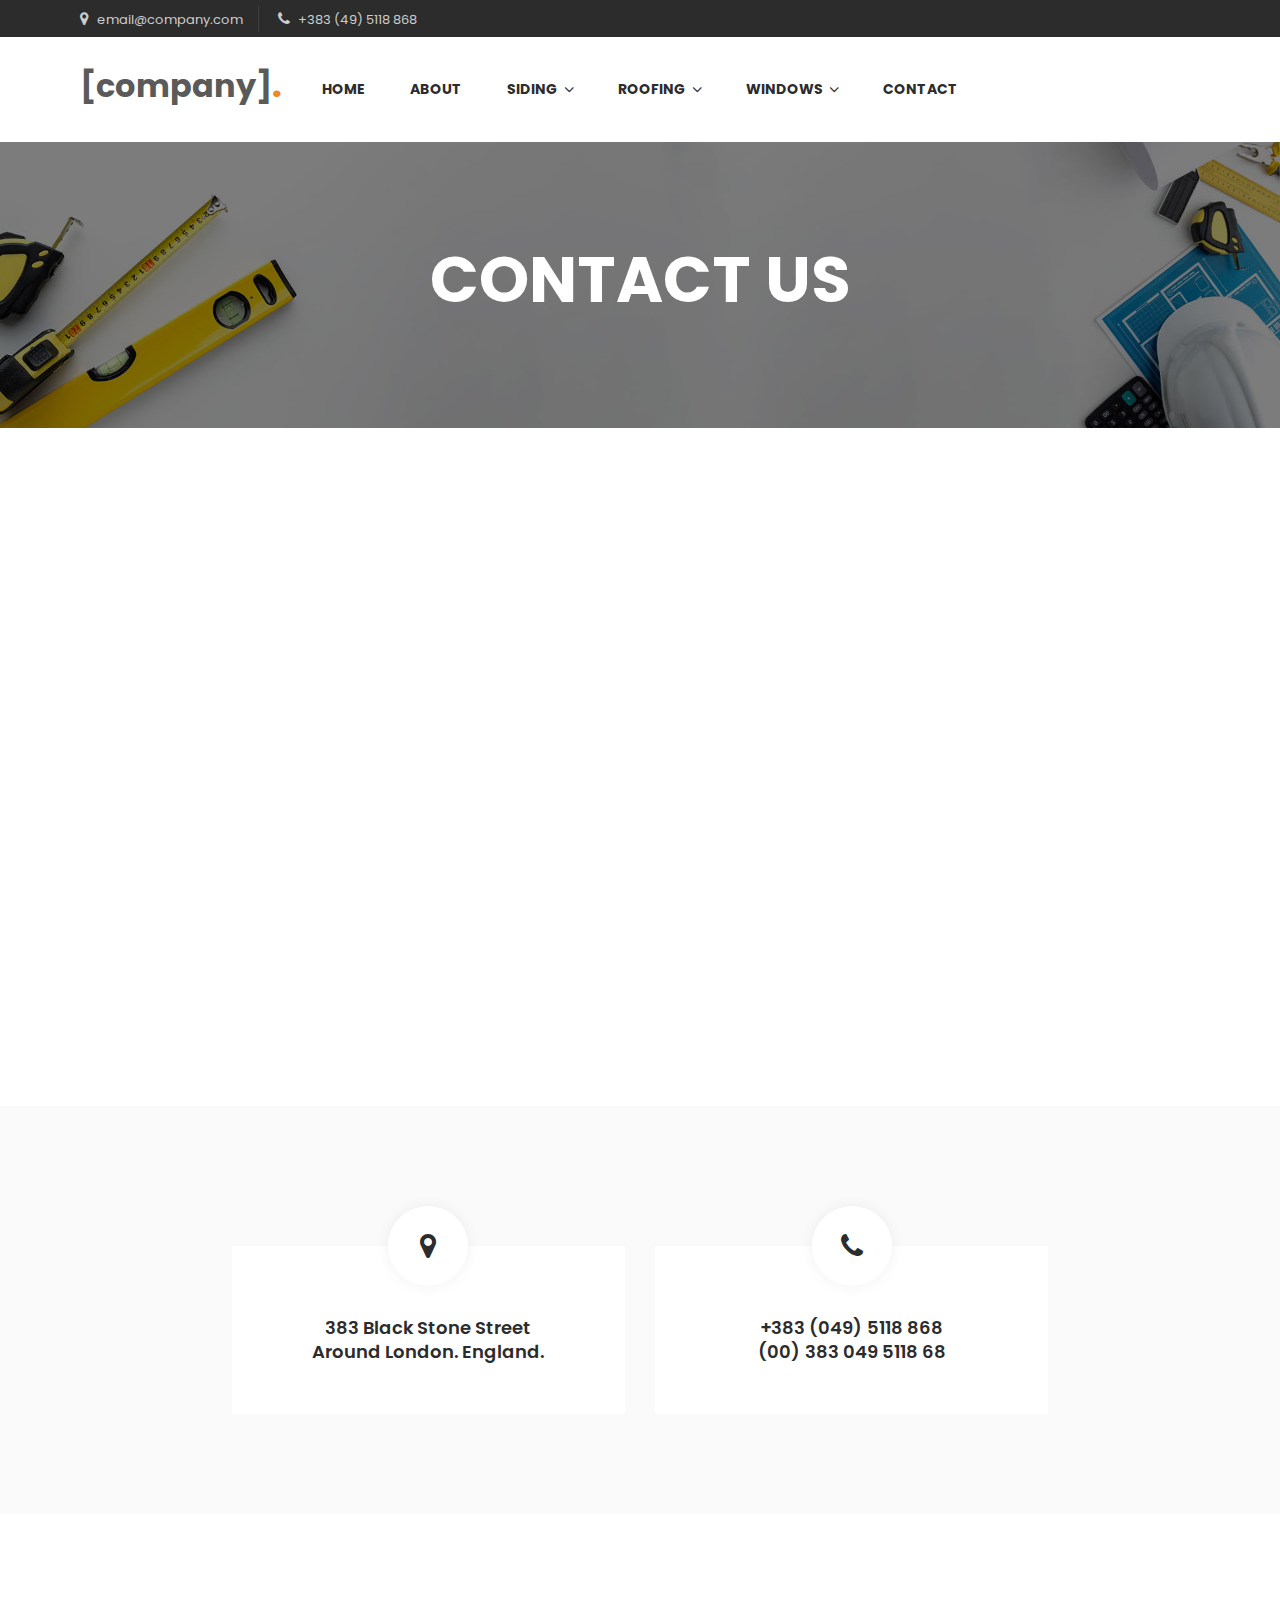
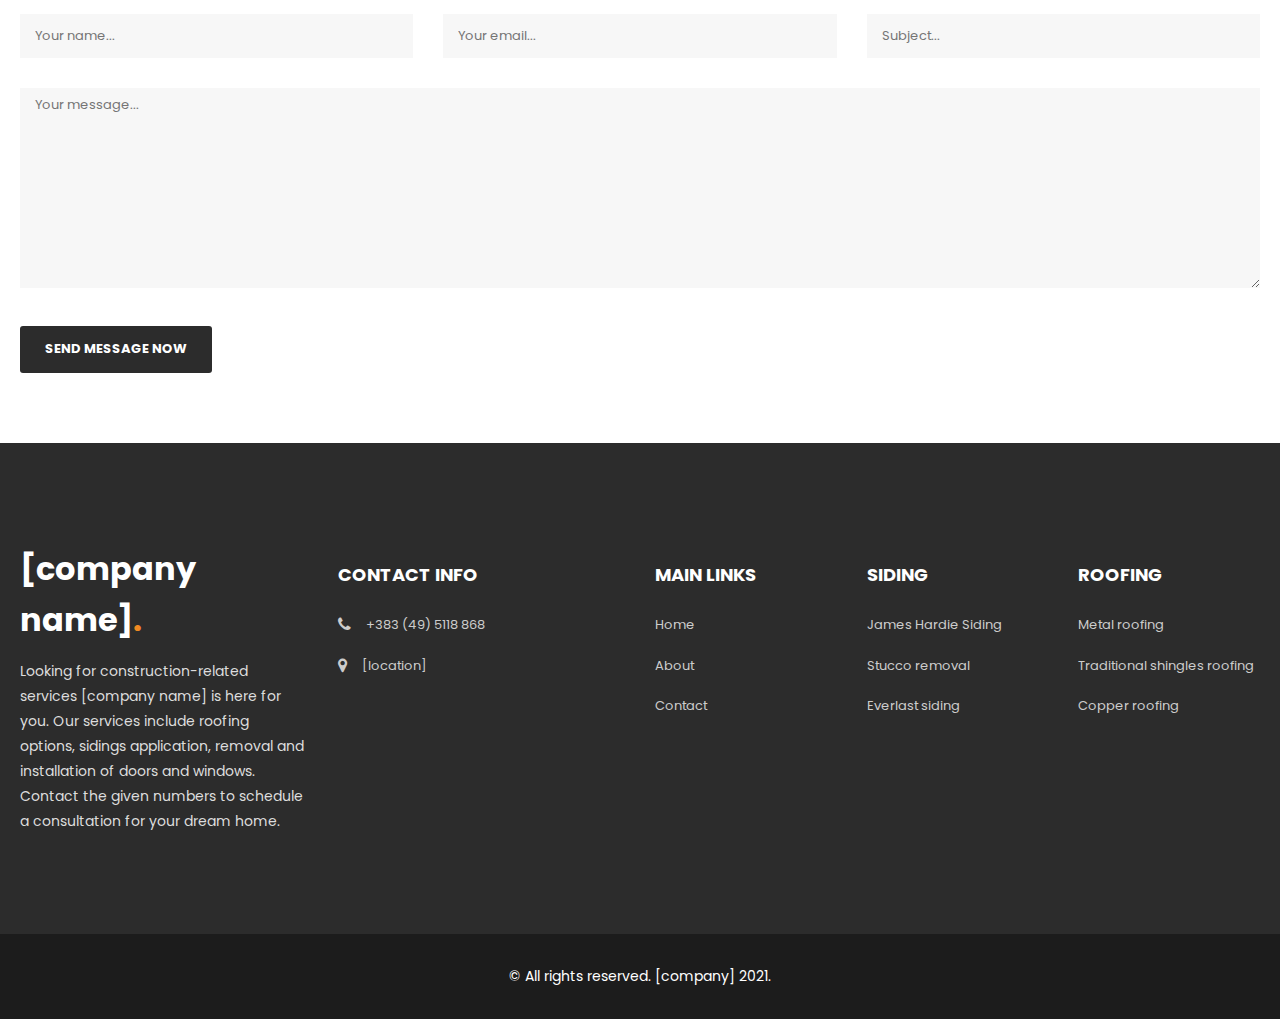
<file: contact.html>
<!DOCTYPE html>
<html lang="en">

<head>
  <meta charset="UTF-8" />
  <meta name="robots" content="noindex, nofollow" />
  <meta name="viewport" content="width=device-width, initial-scale=1.0" />
  <meta http-equiv="X-UA-Compatible" content="ie=edge" />
  <link rel="icon" href="images/favicon.png">
  <title>[company] - Creative Architecture HTML5 Template</title>

  <!-- Fonts -->
  <link rel="preconnect" href="https://fonts.gstatic.com">
  <link href="https://fonts.googleapis.com/css2?family=Poppins:wght@100;200;300;400;500;600;700;800;900&display=swap"
    rel="stylesheet">
  <link rel="stylesheet" href="fonts/font-awesome/css/font-awesome.min.css">
  <link rel="stylesheet" href="fonts/revicons/style.css">

  <link rel="stylesheet" href="styles/bootstrap.css" />
  <link rel="stylesheet" href="styles/main.css" />
</head>

<body>

  <div id="preloader" class="preloader">
    <div id="loader"></div>
  </div>

  <!-- Mobile Menu -->
  <div class="mobile-nav-wrapper">
    <div class="mobile-menu-inner">
      <ul class="mobile-menu">
        <li><a href="index.html">Home</a></li>
        <li><a href="about.html">About</a></li>
        <li class="has-sub"><a href="#">Siding<i class="sub-icon fa fa-angle-down"></i></a>
          <ul class="sub-menu">
            <li><a href="james_hardie_siding.html">James Hardie Siding</a></li>
            <li><a href="stucco_removal.html">Stucco removal</a></li>
            <li><a href="everlast_siding.html">Everlast siding</a></li>
          </ul>
        </li>
        <li class="has-sub"><a href="#">Roofing<i class="sub-icon fa fa-angle-down"></i></a>
          <ul class="sub-menu">
            <li><a href="metal_roofing.html">Metal roofing</a></li>
            <li><a href="tradition_shingles_roofing.html">Traditional shingles roofing</a></li>
            <li><a href="copper_roofing.html">Copper roofing</a></li>
          </ul>
        </li>
        <li class="has-sub"><a href="#">Windows<i class="sub-icon fa fa-angle-down"></i></a>
          <ul class="sub-menu">
            <li><a href="double_hung_windows.html">Double hung windows</a></li>
            <li><a href="patio_doors.html">Patio doors</a></li>
          </ul>
        </li>
        <li><a href="contact.html">Contact</a></li>
      </ul>

    </div>
  </div>
  <div class="mobile-menu-overlay"></div>

  <div class="sub-header">
    <div class="container-fluid">
      <div class="row">
        <div class="col-lg-8">
          <ul class="left-info">
            <li><a href="contact-us.html"><i class="fa fa-map-marker"></i> email@company.com</a></li>
            <li><a href="contact-us.html"><i class="fa fa-phone"></i> +383 (49) 5118 868</a></li>
          </ul>
        </div>

      </div>
    </div>
  </div>

  <!-- Header -->
  <header class="site-header fixed-header">
    <div class="container expanded">
      <div class="header-wrap">
        <div class="header-logo">
          <a href="index.html">
            <p>[company]<em>.</em></p>
          </a>
        </div>
        <div class="header-nav">
          <ul class="main-menu">
            <li><a href="index.html">Home</a></li>
            <li><a href="about.html">About</a></li>
            <li class="menu-item-has-children"><a href="#">Siding</a>
              <ul class="sub-menu">
                <li><a href="james_hardie_siding.html">James Hardie Siding</a></li>
                <li><a href="stucco_removal.html">Stucco removal</a></li>
                <li><a href="everlast_siding.html">Everlast siding</a></li>
              </ul>
            </li>
            <li class="menu-item-has-children"><a href="#">Roofing</a>
              <ul class="sub-menu">
                <li><a href="metal_roofing.html">Metal roofing</a></li>
                <li><a href="tradition_shingles_roofing.html">Traditional shingles roofing</a></li>
                <li><a href="copper_roofing.html">Copper roofing</a></li>
              </ul>
            </li>
            <li class="menu-item-has-children"><a href="#">Windows</a>
              <ul class="sub-menu">
                <li><a href="double_hung_windows.html">Double hung windows</a></li>
                <li><a href="patio_doors.html">Patio doors</a></li>
              </ul>
            </li>
            <li><a href="contact.html">Contact</a></li>
          </ul>
        </div>
        <div class="header-widgets">
          <ul class="right-menu">

            <li class="menu-item menu-mobile-nav">
              <a href="#" class="menu-bar" id="menu-show-mobile-nav">
                <svg viewBox="0 0 24 24" width="24" height="24" stroke="currentColor" stroke-width="2" fill="none"
                  stroke-linecap="round" stroke-linejoin="round" class="css-i6dzq1">
                  <line x1="3" y1="12" x2="21" y2="12"></line>
                  <line x1="3" y1="6" x2="21" y2="6"></line>
                  <line x1="3" y1="18" x2="21" y2="18"></line>
                </svg>
              </a>
            </li>
          </ul>
        </div>
      </div>
    </div>
  </header>
  <!-- /Header -->



  <div class="page-heading">
    <div class="container">
      <div class="row">
        <div class="col-lg-12">
          <h1>Contact Us</h1>

        </div>
      </div>
    </div>
  </div>


  <section class="map section-gap">
    <div class="container">
      <div class="row">
        <div class="col-lg-12">
          <div id="map">
            <iframe
              src="https://www.google.com/maps/embed?pb=!1m18!1m12!1m3!1d23481.794658246406!2d21.09932224141022!3d42.635403966818785!2m3!1f0!2f0!3f0!3m2!1i1024!2i768!4f13.1!3m3!1m2!1s0x13549de02b95feb3%3A0x40df47fa2a0e9612!2sPrishtina!5e0!3m2!1sen!2s!4v1504188040281"
              style="border:0; width: 100%; height: 470px;" allowfullscreen></iframe>
          </div>
        </div>
      </div>
    </div>
  </section>

  <div class="contact-info section-gap">
    <div class="container">
      <div class="row">
        <div class="col-lg-4 offset-lg-2">
          <div class="info-item">
            <div class="icon"><i class="fa fa-map-marker"></i></div>
            <div class="down-content">
              <h2>383 Black Stone Street<br>Around London. England.</h2>
            </div>
          </div>
        </div>
        <div class="col-lg-4">
          <div class="info-item">
            <div class="icon"><i class="fa fa-phone"></i></div>
            <div class="down-content">
              <h2>+383 (049) 5118 868<br>(00) 383 049 5118 68</h2>
            </div>
          </div>
        </div>
      </div>
    </div>
  </div>

  <div class="contact-form section-gap">
    <div class="container">
      <div class="row">
        <div class="col-lg-12">
          <form action="#">
            <div class="row">
              <div class="col-lg-4">
                <input type="text" name="name" id="name" placeholder="Your name..." required>
              </div>
              <div class="col-lg-4">
                <input type="text" name="email" id="email" placeholder="Your email..." required>
              </div>
              <div class="col-lg-4">
                <input type="text" name="subject" id="subject" placeholder="Subject..." required>
              </div>
              <div class="col-lg-12">
                <textarea name="message" id="message" placeholder="Your message..." required></textarea>
              </div>
              <div class="col-lg-12">
                <button type="submit">Send Message Now</button>
              </div>
            </div>
          </form>
        </div>
      </div>
    </div>
  </div>



  <footer>
    <div class="container">
      <div class="row">
        <div class="col-lg-3">
          <div class="about">
            <div class="logo"><a href="index.html">[company name]<em>.</em></a></div>
            <p>Looking for construction-related services [company name] is here for you. Our services include roofing options, sidings application, removal and installation of doors and windows. Contact the given numbers to schedule a consultation for your dream home.</p>
          </div>
        </div>
        <div class="col-lg-3">
          <h4>CONTACT INFO</h4>
          <ul class="list">
            <li><a href="about-us.html"><i class="fa fa-phone"></i> +383 (49) 5118 868</a></li>
            <li><a href="about-us.html"><i class="fa fa-map-marker"></i>[location]</a></li>
          </ul>
        </div>
        <div class="col-lg-2">
          <h4>MAIN LINKS</h4>
          <ul class="list">
            <li><a href="index.html">Home</a></li>
            <li><a href="about.html">About</a></li>
            <li><a href="contact.html">Contact</a></li>
          </ul>
        </div>
        <div class="col-lg-2">
          <h4>SIDING</h4>
          <ul class="list">
            <li><a href="james_hardie_siding.html">James Hardie Siding</a></li>
            <li><a href="stucco_removal.html">Stucco removal</a></li>
            <li><a href="everlast_siding.html">Everlast siding</a></li>
          </ul>
        </div>
        <div class="col-lg-2">
          <h4>ROOFING</h4>
          <ul class="list">
            <li><a href="metal_roofing.html">Metal roofing</a></li>
            <li><a href="tradition_shingles_roofing.html">Traditional shingles roofing</a></li>
            <li><a href="copper_roofing.html">Copper roofing</a></li>
          </ul>
        </div>

      </div>
    </div>
  </footer>

  <div class="sub-footer">
    <div class="container">
      <div class="row">
        <div class="col-lg-12">
          <p>© All rights reserved. [company] 2021.</p>
        </div>
      </div>
    </div>
  </div>


  <a href="#" class="go-top"><svg viewBox="0 0 24 24" width="24" height="24" stroke="currentColor" stroke-width="2"
      fill="none" stroke-linecap="round" stroke-linejoin="round" class="css-i6dzq1">
      <line x1="12" y1="19" x2="12" y2="5"></line>
      <polyline points="5 12 12 5 19 12"></polyline>
    </svg></a>

  <!-- Scripts -->
  <script src="scripts/vendors/jquery-3.6.0.min.js"></script>

  <!-- Revolution Slider -->
  <script src="scripts/vendors/jquery.themepunch.revolution.min.js"></script>
  <script src="scripts/vendors/jquery.themepunch.tools.min.js"></script>
  <script src="scripts/vendors/jquery.hoverIntent.min.js"></script>
  <script src="scripts/vendors/perfect-scrollbar.min.js"></script>
  <script src="scripts/vendors/jquery.easing.min.js"></script>
  <script src="scripts/vendors/parallax.min.js"></script>
  <script src="scripts/vendors/isotope.min.js"></script>
  <script src="scripts/vendors/imagesloaded.pkgd.min.js"></script>
  <script src="scripts/vendors/packery-mode.pkgd.min.js"></script>
  <script src="scripts/vendors/owl-carousel.min.js"></script>
  <script src="scripts/vendors/jquery.appear.js"></script>
  <script src="scripts/vendors/jquery.countTo.js"></script>
  <script src="scripts/vendors/flex-slider.js"></script>
  <script src="scripts/main.js"></script>


</body>

</html>
</file>
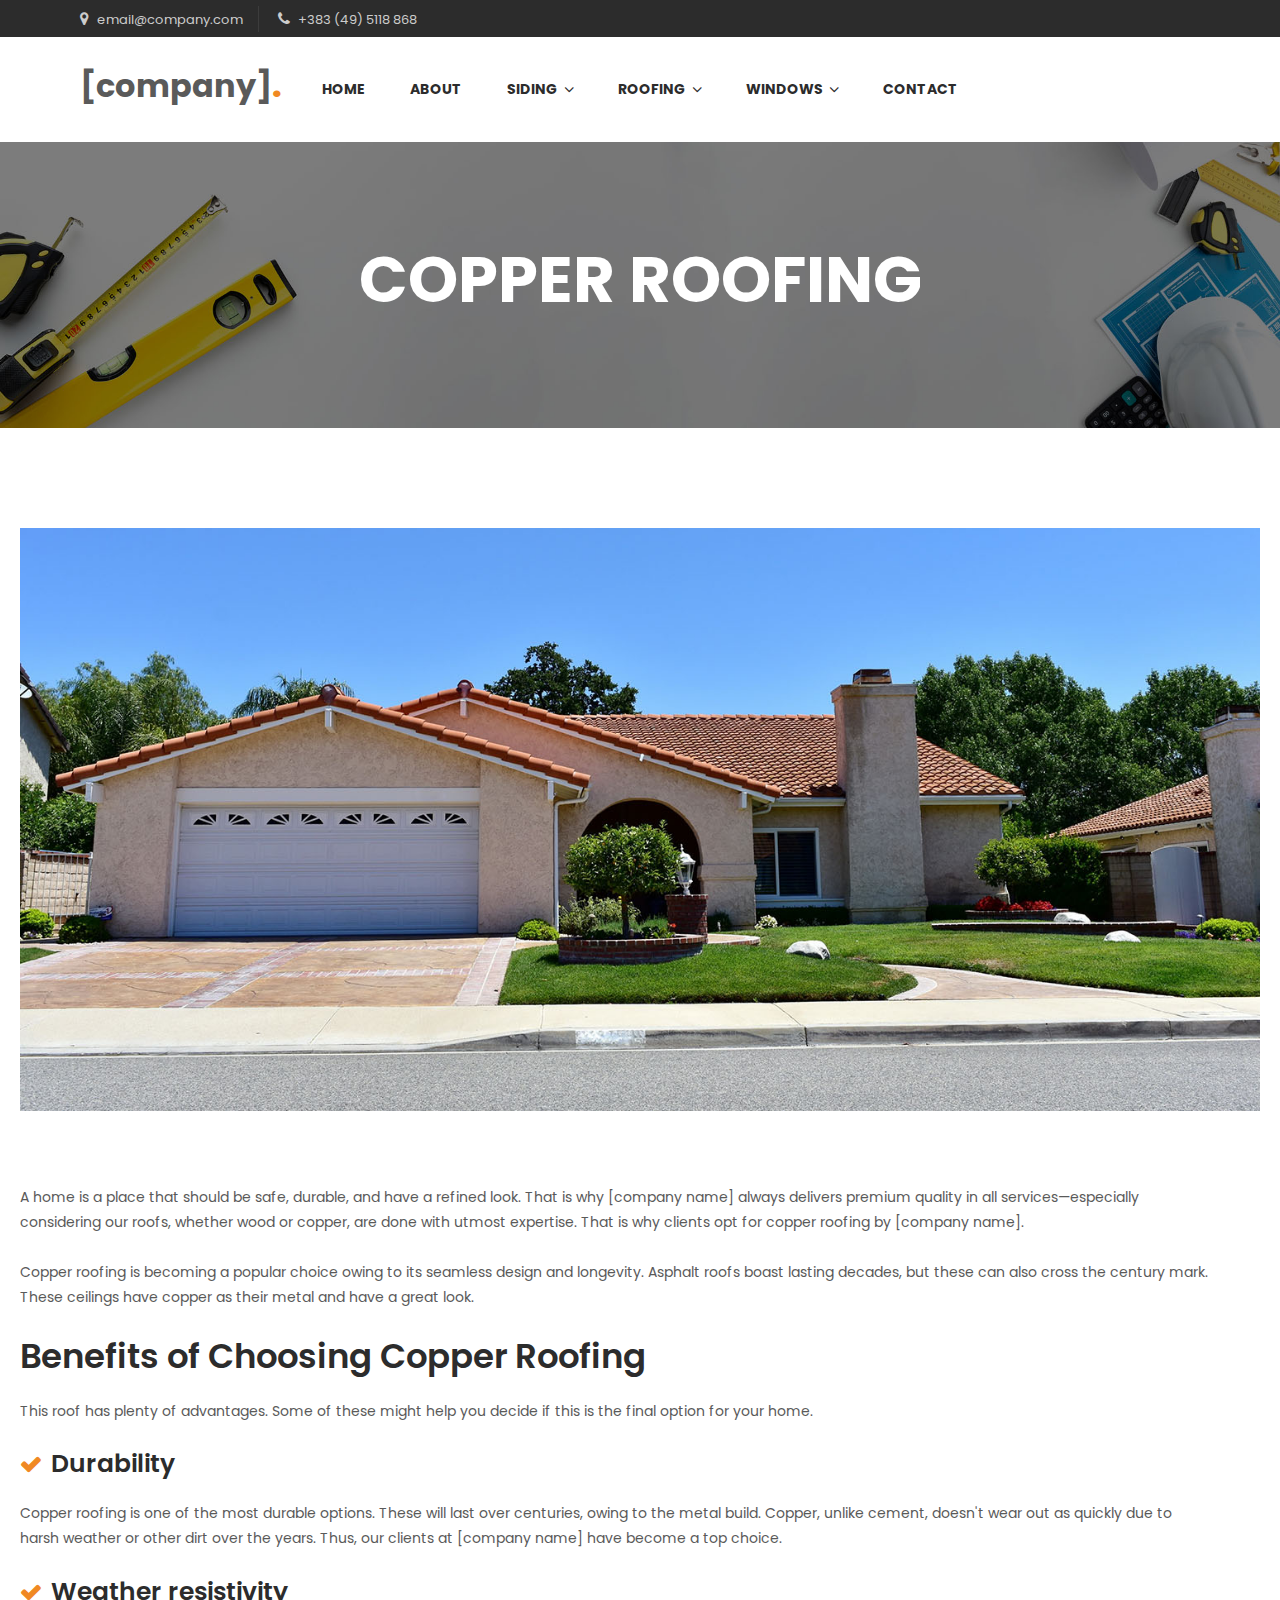
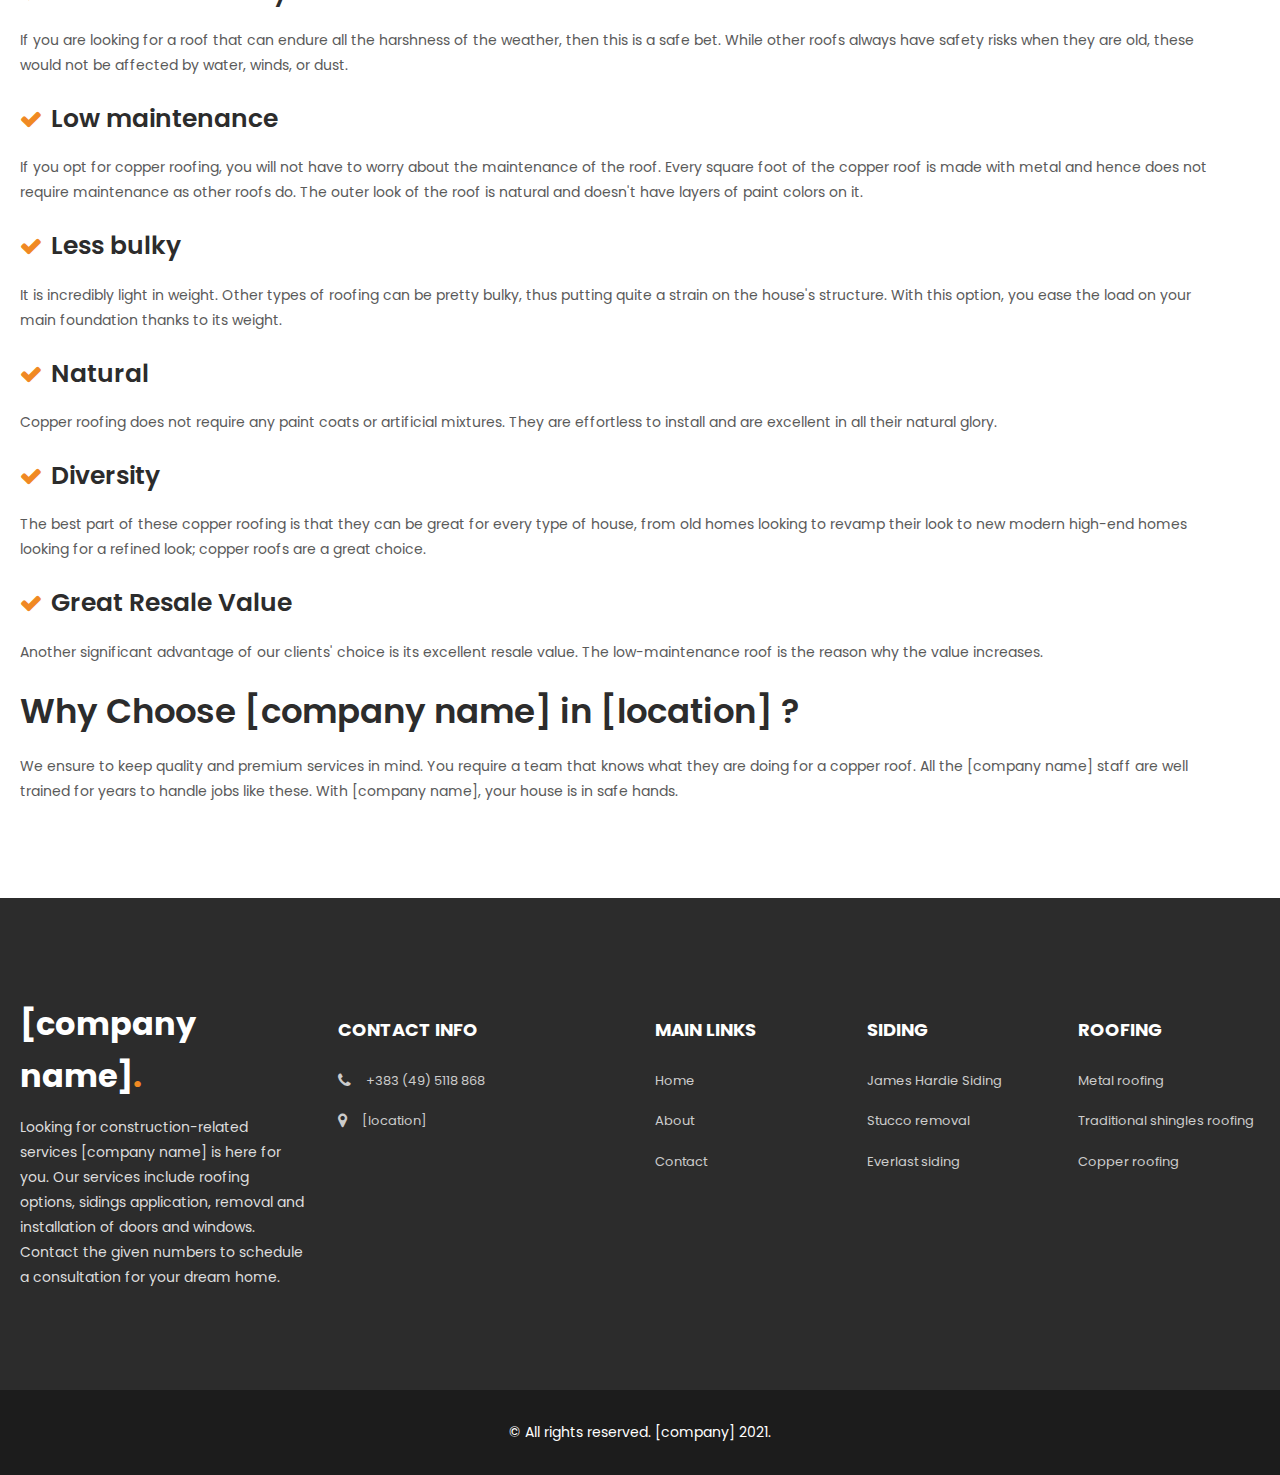
<file: copper_roofing.html>
<!DOCTYPE html>
<html lang="en">

<head>
  <meta charset="UTF-8" />
  <meta name="robots" content="noindex, nofollow" />
  <meta name="viewport" content="width=device-width, initial-scale=1.0" />
  <meta http-equiv="X-UA-Compatible" content="ie=edge" />
  <link rel="icon" href="images/favicon.png">
  <title>[company] - Creative Architecture HTML5 Template</title>

  <!-- Fonts -->
  <link rel="preconnect" href="https://fonts.gstatic.com">
  <link href="https://fonts.googleapis.com/css2?family=Poppins:wght@100;200;300;400;500;600;700;800;900&display=swap"
    rel="stylesheet">
  <link rel="stylesheet" href="fonts/font-awesome/css/font-awesome.min.css">
  <link rel="stylesheet" href="fonts/revicons/style.css">

  <link rel="stylesheet" href="styles/bootstrap.css" />
  <link rel="stylesheet" href="styles/main.css" />
</head>

<body>

  <div id="preloader" class="preloader">
    <div id="loader"></div>
  </div>

  <!-- Mobile Menu -->
  <div class="mobile-nav-wrapper">
    <div class="mobile-menu-inner">
      <ul class="mobile-menu">
        <li><a href="index.html">Home</a></li>
        <li><a href="about.html">About</a></li>
        <li class="has-sub"><a href="#">Siding<i class="sub-icon fa fa-angle-down"></i></a>
          <ul class="sub-menu">
            <li><a href="james_hardie_siding.html">James Hardie Siding</a></li>
            <li><a href="stucco_removal.html">Stucco removal</a></li>
            <li><a href="everlast_siding.html">Everlast siding</a></li>
          </ul>
        </li>
        <li class="has-sub"><a href="#">Roofing<i class="sub-icon fa fa-angle-down"></i></a>
          <ul class="sub-menu">
            <li><a href="metal_roofing.html">Metal roofing</a></li>
            <li><a href="tradition_shingles_roofing.html">Traditional shingles roofing</a></li>
            <li><a href="copper_roofing.html">Copper roofing</a></li>
          </ul>
        </li>
        <li class="has-sub"><a href="#">Windows<i class="sub-icon fa fa-angle-down"></i></a>
          <ul class="sub-menu">
            <li><a href="double_hung_windows.html">Double hung windows</a></li>
            <li><a href="patio_doors.html">Patio doors</a></li>
          </ul>
        </li>
        <li><a href="contact.html">Contact</a></li>
      </ul>

    </div>
  </div>
  <div class="mobile-menu-overlay"></div>

  <div class="sub-header">
    <div class="container-fluid">
      <div class="row">
        <div class="col-lg-8">
          <ul class="left-info">
            <li><a href="contact-us.html"><i class="fa fa-map-marker"></i> email@company.com</a></li>
            <li><a href="contact-us.html"><i class="fa fa-phone"></i> +383 (49) 5118 868</a></li>
          </ul>
        </div>

      </div>
    </div>
  </div>

  <!-- Header -->
  <header class="site-header fixed-header">
    <div class="container expanded">
      <div class="header-wrap">
        <div class="header-logo">
          <a href="index.html">
            <p>[company]<em>.</em></p>
          </a>
        </div>
        <div class="header-nav">
          <ul class="main-menu">
            <li><a href="index.html">Home</a></li>
            <li><a href="about.html">About</a></li>
            <li class="menu-item-has-children"><a href="#">Siding</a>
              <ul class="sub-menu">
                <li><a href="james_hardie_siding.html">James Hardie Siding</a></li>
                <li><a href="stucco_removal.html">Stucco removal</a></li>
                <li><a href="everlast_siding.html">Everlast siding</a></li>
              </ul>
            </li>
            <li class="menu-item-has-children"><a href="#">Roofing</a>
              <ul class="sub-menu">
                <li><a href="metal_roofing.html">Metal roofing</a></li>
                <li><a href="tradition_shingles_roofing.html">Traditional shingles roofing</a></li>
                <li><a href="copper_roofing.html">Copper roofing</a></li>
              </ul>
            </li>
            <li class="menu-item-has-children"><a href="#">Windows</a>
              <ul class="sub-menu">
                <li><a href="double_hung_windows.html">Double hung windows</a></li>
                <li><a href="patio_doors.html">Patio doors</a></li>
              </ul>
            </li>
            <li><a href="contact.html">Contact</a></li>
          </ul>
        </div>
        <div class="header-widgets">
          <ul class="right-menu">

            <li class="menu-item menu-mobile-nav">
              <a href="#" class="menu-bar" id="menu-show-mobile-nav">
                <svg viewBox="0 0 24 24" width="24" height="24" stroke="currentColor" stroke-width="2" fill="none"
                  stroke-linecap="round" stroke-linejoin="round" class="css-i6dzq1">
                  <line x1="3" y1="12" x2="21" y2="12"></line>
                  <line x1="3" y1="6" x2="21" y2="6"></line>
                  <line x1="3" y1="18" x2="21" y2="18"></line>
                </svg>
              </a>
            </li>
          </ul>
        </div>
      </div>
    </div>
  </header>
  <!-- /Header -->



  <div class="page-heading">
    <div class="container">
      <div class="row">
        <div class="col-lg-12">
          <h1>Copper roofing</h1>

        </div>
      </div>
    </div>
  </div>

  <div class="project-details section-gap">
    <div class="container">
      <div class="row">
        <div class="col-lg-12">
          <div class="main-image">
            <img src="./images/copper.jpg" alt="">
          </div>
        </div>
        <div class="col-lg-12">
          <div class="left-content">
            <p>A home is a place that should be safe, durable, and have a refined look. That is why [company name]
              always delivers premium quality in all services—especially considering our roofs, whether wood or copper,
              are done with utmost expertise. That is why clients opt for copper roofing by [company name].</p>
            <p>Copper roofing is becoming a popular choice owing to its seamless design and longevity. Asphalt roofs
              boast lasting decades, but these can also cross the century mark. These ceilings have copper as their
              metal and have a great look. </p>
            <h2>Benefits of Choosing Copper Roofing</h2>
            <p>This roof has plenty of advantages. Some of these might help you decide if this is the final option for
              your home.</p>
            <h3 class="sub">Durability</h3>
            <p>Copper roofing is one of the most durable options. These will last over centuries, owing to the metal
              build. Copper, unlike cement, doesn't wear out as quickly due to harsh weather or other dirt over the
              years. Thus, our clients at [company name] have become a top choice.</p>
            <h3 class="sub">Weather resistivity</h3>
            <p>If you are looking for a roof that can endure all the harshness of the weather, then this is a safe bet.
              While other roofs always have safety risks when they are old, these would not be affected by water, winds,
              or dust.</p>
            <h3 class="sub">Low maintenance</h3>
            <p>
              If you opt for copper roofing, you will not have to worry about the maintenance of the roof. Every square
              foot of the copper roof is made with metal and hence does not require maintenance as other roofs do. The
              outer look of the roof is natural and doesn't have layers of paint colors on it.
            </p>
            <h3 class="sub">Less bulky</h3>
            <p>It is incredibly light in weight. Other types of roofing can be pretty bulky, thus putting quite a strain
              on the house's structure. With this option, you ease the load on your main foundation thanks to its
              weight.</p>
            <h3 class="sub">Natural</h3>
            <p>Copper roofing does not require any paint coats or artificial mixtures. They are effortless to install
              and are excellent in all their natural glory.</p>
            <h3 class="sub">Diversity</h3>
            <p>The best part of these copper roofing is that they can be great for every type of house, from old homes
              looking to revamp their look to new modern high-end homes looking for a refined look; copper roofs are a
              great choice.</p>
            <h3 class="sub">Great Resale Value</h3>
            <p>Another significant advantage of our clients' choice is its excellent resale value. The low-maintenance
              roof is the reason why the value increases.</p>
            <h2>Why Choose [company name] in [location] ?</h2>
            <p>We ensure to keep quality and premium services in mind. You require a team that knows what they are doing
              for a copper roof. All the [company name] staff are well trained for years to handle jobs like these. With
              [company name], your house is in safe hands.</p>


          </div>
        </div>
      </div>
    </div>
  </div>


  <footer>
    <div class="container">
      <div class="row">
        <div class="col-lg-3">
          <div class="about">
            <div class="logo"><a href="index.html">[company name]<em>.</em></a></div>
            <p>Looking for construction-related services [company name] is here for you. Our services include roofing options, sidings application, removal and installation of doors and windows. Contact the given numbers to schedule a consultation for your dream home.</p>
          </div>
        </div>
        <div class="col-lg-3">
          <h4>CONTACT INFO</h4>
          <ul class="list">
            <li><a href="about-us.html"><i class="fa fa-phone"></i> +383 (49) 5118 868</a></li>
            <li><a href="about-us.html"><i class="fa fa-map-marker"></i>[location]</a></li>
          </ul>
        </div>
        <div class="col-lg-2">
          <h4>MAIN LINKS</h4>
          <ul class="list">
            <li><a href="index.html">Home</a></li>
            <li><a href="about.html">About</a></li>
            <li><a href="contact.html">Contact</a></li>
          </ul>
        </div>
        <div class="col-lg-2">
          <h4>SIDING</h4>
          <ul class="list">
            <li><a href="james_hardie_siding.html">James Hardie Siding</a></li>
            <li><a href="stucco_removal.html">Stucco removal</a></li>
            <li><a href="everlast_siding.html">Everlast siding</a></li>
          </ul>
        </div>
        <div class="col-lg-2">
          <h4>ROOFING</h4>
          <ul class="list">
            <li><a href="metal_roofing.html">Metal roofing</a></li>
            <li><a href="tradition_shingles_roofing.html">Traditional shingles roofing</a></li>
            <li><a href="copper_roofing.html">Copper roofing</a></li>
          </ul>
        </div>

      </div>
    </div>
  </footer>

  <div class="sub-footer">
    <div class="container">
      <div class="row">
        <div class="col-lg-12">
          <p>© All rights reserved. [company] 2021.</p>
        </div>
      </div>
    </div>
  </div>


  <a href="#" class="go-top"><svg viewBox="0 0 24 24" width="24" height="24" stroke="currentColor" stroke-width="2"
      fill="none" stroke-linecap="round" stroke-linejoin="round" class="css-i6dzq1">
      <line x1="12" y1="19" x2="12" y2="5"></line>
      <polyline points="5 12 12 5 19 12"></polyline>
    </svg></a>

  <!-- Scripts -->
  <script src="scripts/vendors/jquery-3.6.0.min.js"></script>

  <!-- Revolution Slider -->
  <script src="scripts/vendors/jquery.themepunch.revolution.min.js"></script>
  <script src="scripts/vendors/jquery.themepunch.tools.min.js"></script>
  <script src="scripts/vendors/jquery.hoverIntent.min.js"></script>
  <script src="scripts/vendors/perfect-scrollbar.min.js"></script>
  <script src="scripts/vendors/jquery.easing.min.js"></script>
  <script src="scripts/vendors/parallax.min.js"></script>
  <script src="scripts/vendors/isotope.min.js"></script>
  <script src="scripts/vendors/imagesloaded.pkgd.min.js"></script>
  <script src="scripts/vendors/packery-mode.pkgd.min.js"></script>
  <script src="scripts/vendors/owl-carousel.min.js"></script>
  <script src="scripts/vendors/jquery.appear.js"></script>
  <script src="scripts/vendors/jquery.countTo.js"></script>
  <script src="scripts/vendors/flex-slider.js"></script>
  <script src="scripts/main.js"></script>


</body>

</html>
</file>
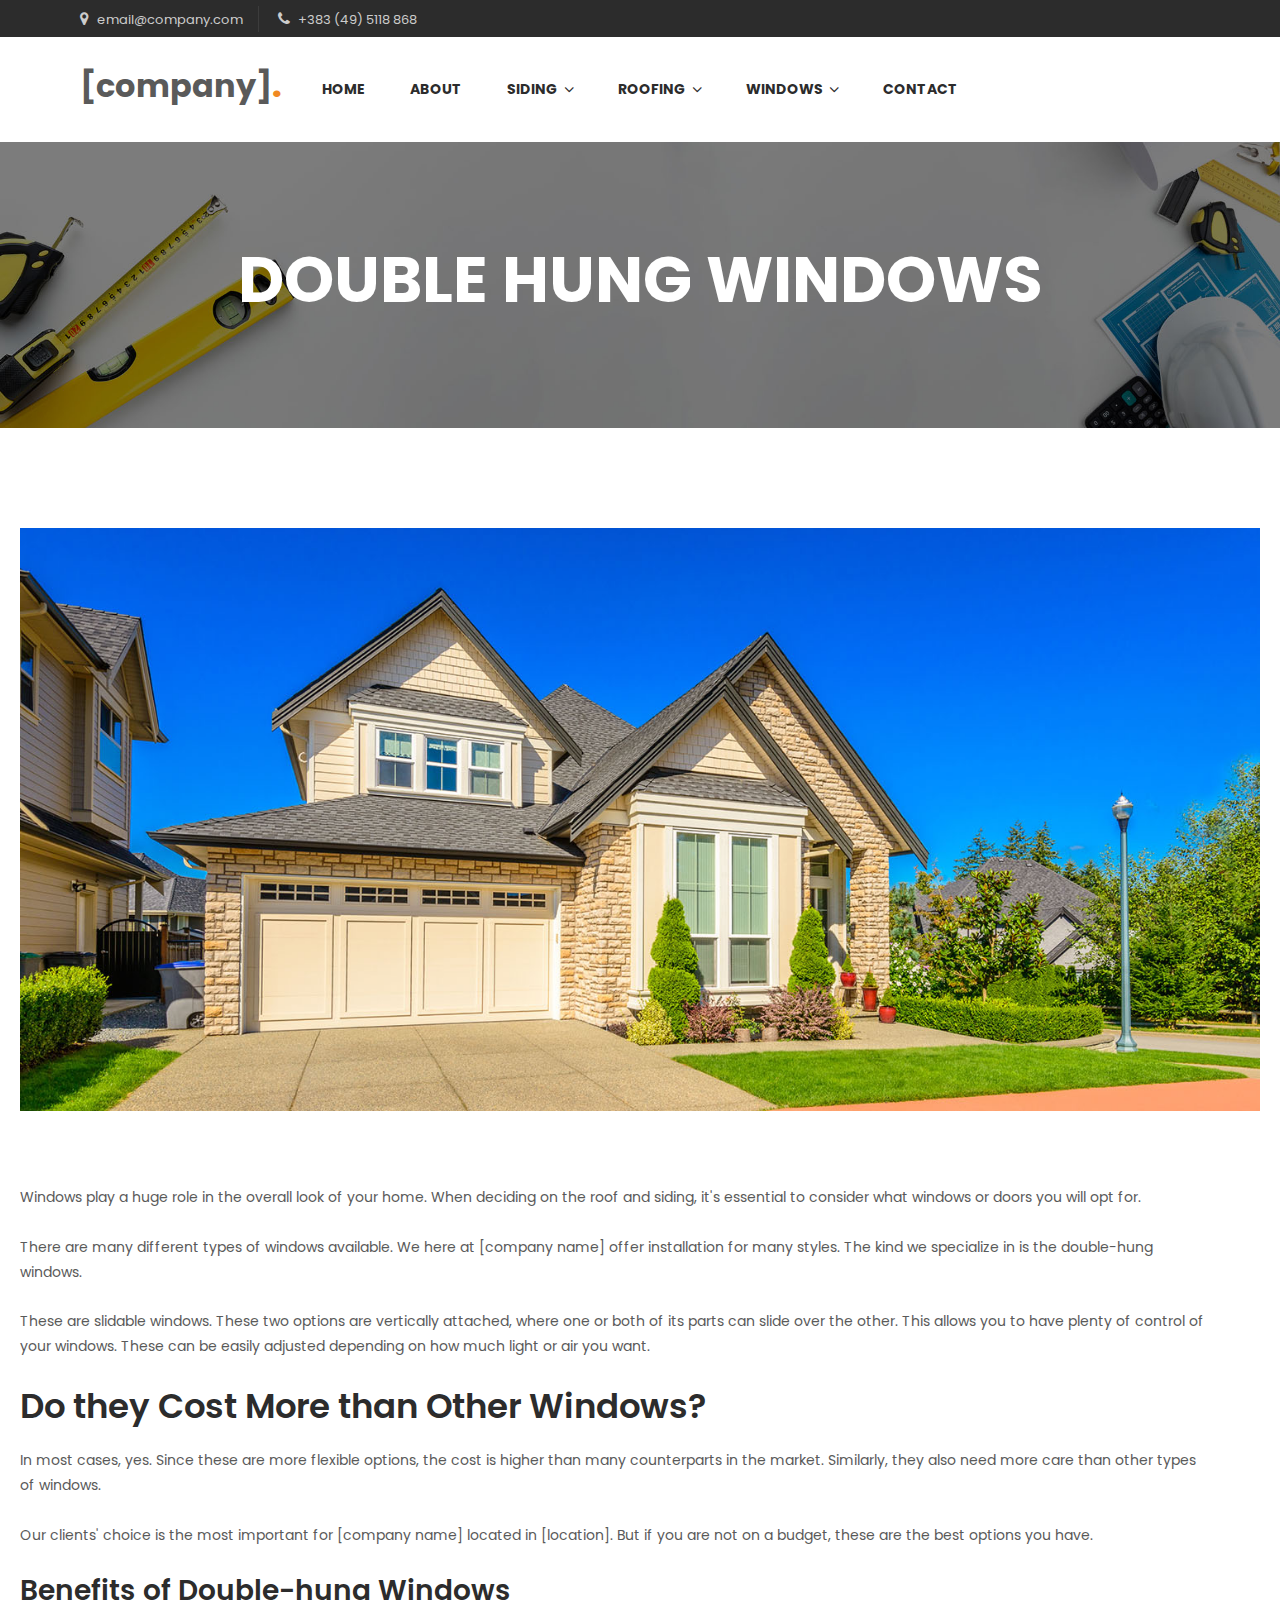
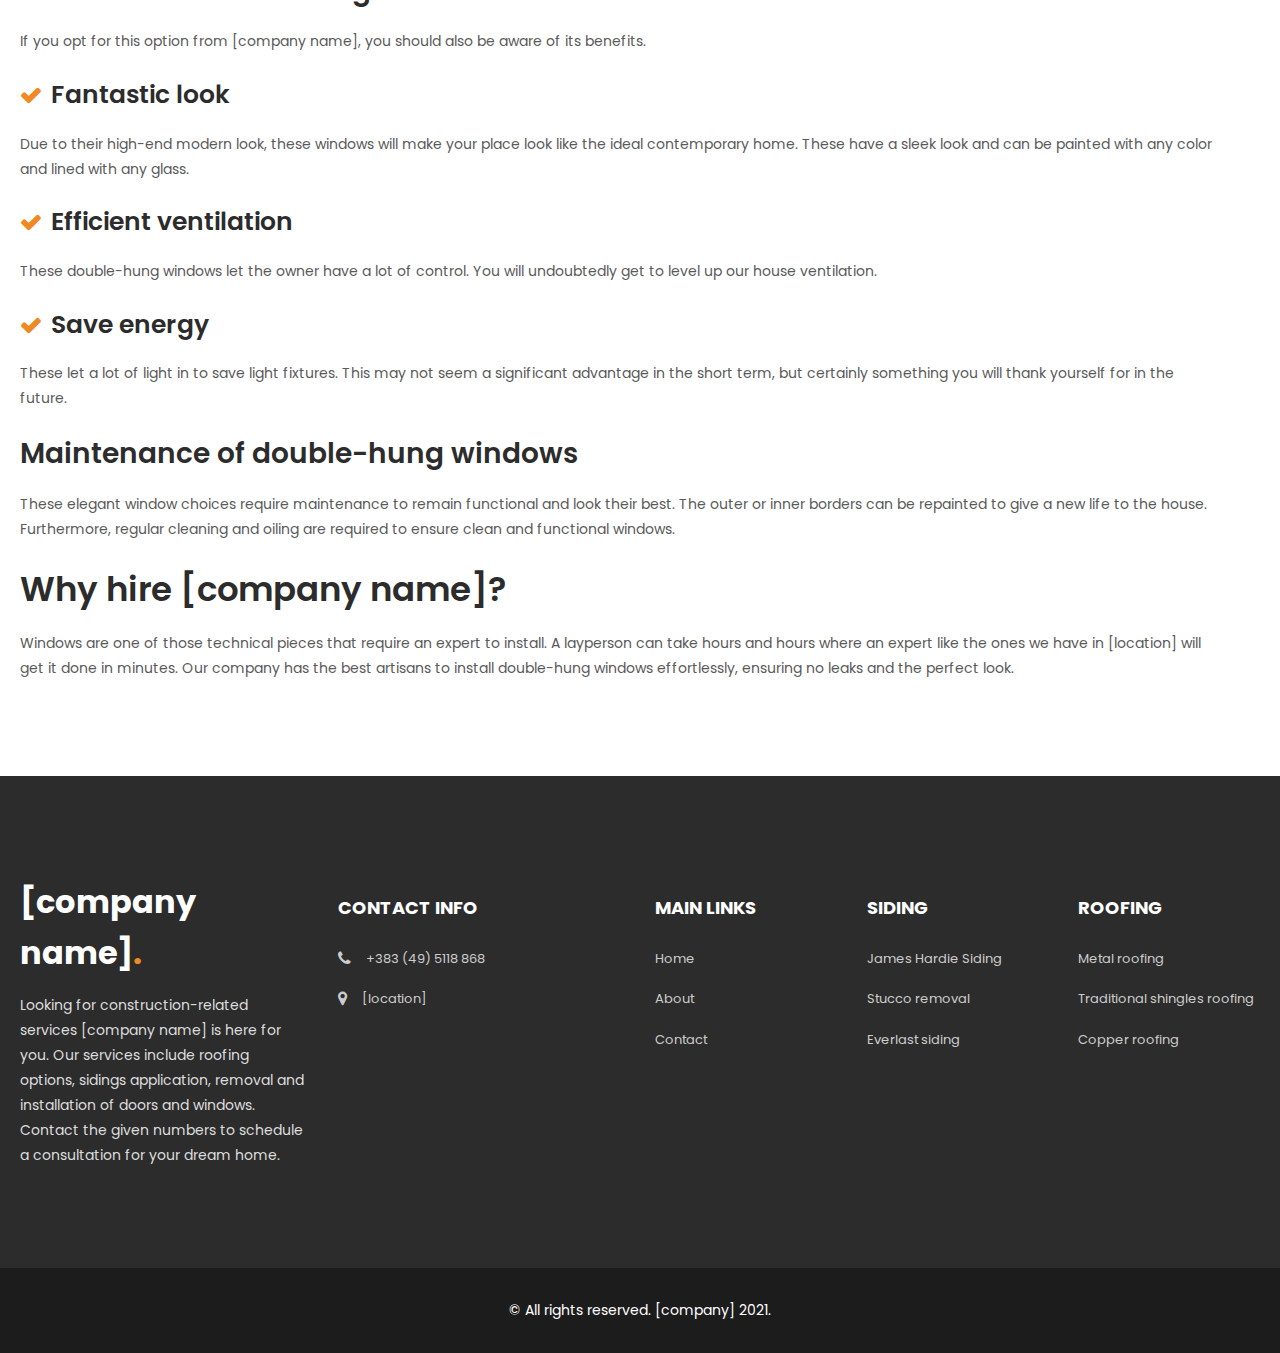
<file: double_hung_windows.html>
<!DOCTYPE html>
<html lang="en">

<head>
  <meta charset="UTF-8" />
  <meta name="robots" content="noindex, nofollow" />
  <meta name="viewport" content="width=device-width, initial-scale=1.0" />
  <meta http-equiv="X-UA-Compatible" content="ie=edge" />
  <link rel="icon" href="images/favicon.png">
  <title>[company] - Creative Architecture HTML5 Template</title>

  <!-- Fonts -->
  <link rel="preconnect" href="https://fonts.gstatic.com">
  <link href="https://fonts.googleapis.com/css2?family=Poppins:wght@100;200;300;400;500;600;700;800;900&display=swap"
    rel="stylesheet">
  <link rel="stylesheet" href="fonts/font-awesome/css/font-awesome.min.css">
  <link rel="stylesheet" href="fonts/revicons/style.css">

  <link rel="stylesheet" href="styles/bootstrap.css" />
  <link rel="stylesheet" href="styles/main.css" />
</head>

<body>

  <div id="preloader" class="preloader">
    <div id="loader"></div>
  </div>

  <!-- Mobile Menu -->
  <div class="mobile-nav-wrapper">
    <div class="mobile-menu-inner">
      <ul class="mobile-menu">
        <li><a href="index.html">Home</a></li>
        <li><a href="about.html">About</a></li>
        <li class="has-sub"><a href="#">Siding<i class="sub-icon fa fa-angle-down"></i></a>
          <ul class="sub-menu">
            <li><a href="james_hardie_siding.html">James Hardie Siding</a></li>
            <li><a href="stucco_removal.html">Stucco removal</a></li>
            <li><a href="everlast_siding.html">Everlast siding</a></li>
          </ul>
        </li>
        <li class="has-sub"><a href="#">Roofing<i class="sub-icon fa fa-angle-down"></i></a>
          <ul class="sub-menu">
            <li><a href="metal_roofing.html">Metal roofing</a></li>
            <li><a href="tradition_shingles_roofing.html">Traditional shingles roofing</a></li>
            <li><a href="copper_roofing.html">Copper roofing</a></li>
          </ul>
        </li>
        <li class="has-sub"><a href="#">Windows<i class="sub-icon fa fa-angle-down"></i></a>
          <ul class="sub-menu">
            <li><a href="double_hung_windows.html">Double hung windows</a></li>
            <li><a href="patio_doors.html">Patio doors</a></li>
          </ul>
        </li>
        <li><a href="contact.html">Contact</a></li>
      </ul>

    </div>
  </div>
  <div class="mobile-menu-overlay"></div>

  <div class="sub-header">
    <div class="container-fluid">
      <div class="row">
        <div class="col-lg-8">
          <ul class="left-info">
            <li><a href="contact-us.html"><i class="fa fa-map-marker"></i> email@company.com</a></li>
            <li><a href="contact-us.html"><i class="fa fa-phone"></i> +383 (49) 5118 868</a></li>
          </ul>
        </div>

      </div>
    </div>
  </div>

  <!-- Header -->
  <header class="site-header fixed-header">
    <div class="container expanded">
      <div class="header-wrap">
        <div class="header-logo">
          <a href="index.html">
            <p>[company]<em>.</em></p>
          </a>
        </div>
        <div class="header-nav">
          <ul class="main-menu">
            <li><a href="index.html">Home</a></li>
            <li><a href="about.html">About</a></li>
            <li class="menu-item-has-children"><a href="#">Siding</a>
              <ul class="sub-menu">
                <li><a href="james_hardie_siding.html">James Hardie Siding</a></li>
                <li><a href="stucco_removal.html">Stucco removal</a></li>
                <li><a href="everlast_siding.html">Everlast siding</a></li>
              </ul>
            </li>
            <li class="menu-item-has-children"><a href="#">Roofing</a>
              <ul class="sub-menu">
                <li><a href="metal_roofing.html">Metal roofing</a></li>
                <li><a href="tradition_shingles_roofing.html">Traditional shingles roofing</a></li>
                <li><a href="copper_roofing.html">Copper roofing</a></li>
              </ul>
            </li>
            <li class="menu-item-has-children"><a href="#">Windows</a>
              <ul class="sub-menu">
                <li><a href="double_hung_windows.html">Double hung windows</a></li>
                <li><a href="patio_doors.html">Patio doors</a></li>
              </ul>
            </li>
            <li><a href="contact.html">Contact</a></li>
          </ul>
        </div>
        <div class="header-widgets">
          <ul class="right-menu">

            <li class="menu-item menu-mobile-nav">
              <a href="#" class="menu-bar" id="menu-show-mobile-nav">
                <svg viewBox="0 0 24 24" width="24" height="24" stroke="currentColor" stroke-width="2" fill="none"
                  stroke-linecap="round" stroke-linejoin="round" class="css-i6dzq1">
                  <line x1="3" y1="12" x2="21" y2="12"></line>
                  <line x1="3" y1="6" x2="21" y2="6"></line>
                  <line x1="3" y1="18" x2="21" y2="18"></line>
                </svg>
              </a>
            </li>
          </ul>
        </div>
      </div>
    </div>
  </header>
  <!-- /Header -->



  <div class="page-heading">
    <div class="container">
      <div class="row">
        <div class="col-lg-12">
          <h1>Double hung windows</h1>

        </div>
      </div>
    </div>
  </div>

  <div class="project-details section-gap">
    <div class="container">
      <div class="row">
        <div class="col-lg-12">
          <div class="main-image">
            <img src="./images/duble_hungs.jpg" alt="">
          </div>
        </div>
        <div class="col-lg-12">
          <div class="left-content">
            <p>Windows play a huge role in the overall look of your home. When deciding on the roof and siding, it's
              essential to consider what windows or doors you will opt for.</p>
            <p>There are many different types of windows available. We here at [company name] offer installation for
              many styles. The kind we specialize in is the double-hung windows.</p>
            <p>These are slidable windows. These two options are vertically attached, where one or both of its parts can
              slide over the other. This allows you to have plenty of control of your windows. These can be easily
              adjusted depending on how much light or air you want.</p>
            <h2>Do they Cost More than Other Windows?</h2>
            <p>In most cases, yes. Since these are more flexible options, the cost is higher than many counterparts in
              the market. Similarly, they also need more care than other types of windows.</p>
            <p>Our clients' choice is the most important for [company name] located in [location]. But if you are not on
              a budget, these are the best options you have.</p>
            <h3>Benefits of Double-hung Windows</h3>
            <p>If you opt for this option from [company name], you should also be aware of its benefits.</p>
            <h3 class="sub">Fantastic look</h3>
            <p>Due to their high-end modern look, these windows will make your place look like the ideal contemporary
              home. These have a sleek look and can be painted with any color and lined with any glass. </p>
            <h3 class="sub">Efficient ventilation</h3>
            <p>These double-hung windows let the owner have a lot of control. You will undoubtedly get to level up our
              house ventilation.</p>
            <h3 class="sub">Save energy</h3>
            <p>These let a lot of light in to save light fixtures. This may not seem a significant advantage in the
              short term, but certainly something you will thank yourself for in the future.</p>
            <h3>Maintenance of double-hung windows</h3>
            <p>These elegant window choices require maintenance to remain functional and look their best. The outer or
              inner borders can be repainted to give a new life to the house. Furthermore, regular cleaning and oiling
              are required to ensure clean and functional windows.</p>
            <h2>Why hire [company name]?</h2>
            <p>Windows are one of those technical pieces that require an expert to install. A layperson can take hours
              and hours where an expert like the ones we have in [location] will get it done in minutes. Our company has
              the best artisans to install double-hung windows effortlessly, ensuring no leaks and the perfect look.</p>
          </div>
        </div>
      </div>
    </div>
  </div>


  <footer>
    <div class="container">
      <div class="row">
        <div class="col-lg-3">
          <div class="about">
            <div class="logo"><a href="index.html">[company name]<em>.</em></a></div>
            <p>Looking for construction-related services [company name] is here for you. Our services include roofing options, sidings application, removal and installation of doors and windows. Contact the given numbers to schedule a consultation for your dream home.</p>
          </div>
        </div>
        <div class="col-lg-3">
          <h4>CONTACT INFO</h4>
          <ul class="list">
            <li><a href="about-us.html"><i class="fa fa-phone"></i> +383 (49) 5118 868</a></li>
            <li><a href="about-us.html"><i class="fa fa-map-marker"></i>[location]</a></li>
          </ul>
        </div>
        <div class="col-lg-2">
          <h4>MAIN LINKS</h4>
          <ul class="list">
            <li><a href="index.html">Home</a></li>
            <li><a href="about.html">About</a></li>
            <li><a href="contact.html">Contact</a></li>
          </ul>
        </div>
        <div class="col-lg-2">
          <h4>SIDING</h4>
          <ul class="list">
            <li><a href="james_hardie_siding.html">James Hardie Siding</a></li>
            <li><a href="stucco_removal.html">Stucco removal</a></li>
            <li><a href="everlast_siding.html">Everlast siding</a></li>
          </ul>
        </div>
        <div class="col-lg-2">
          <h4>ROOFING</h4>
          <ul class="list">
            <li><a href="metal_roofing.html">Metal roofing</a></li>
            <li><a href="tradition_shingles_roofing.html">Traditional shingles roofing</a></li>
            <li><a href="copper_roofing.html">Copper roofing</a></li>
          </ul>
        </div>

      </div>
    </div>
  </footer>

  <div class="sub-footer">
    <div class="container">
      <div class="row">
        <div class="col-lg-12">
          <p>© All rights reserved. [company] 2021.</p>
        </div>
      </div>
    </div>
  </div>


  <a href="#" class="go-top"><svg viewBox="0 0 24 24" width="24" height="24" stroke="currentColor" stroke-width="2"
      fill="none" stroke-linecap="round" stroke-linejoin="round" class="css-i6dzq1">
      <line x1="12" y1="19" x2="12" y2="5"></line>
      <polyline points="5 12 12 5 19 12"></polyline>
    </svg></a>

  <!-- Scripts -->
  <script src="scripts/vendors/jquery-3.6.0.min.js"></script>

  <!-- Revolution Slider -->
  <script src="scripts/vendors/jquery.themepunch.revolution.min.js"></script>
  <script src="scripts/vendors/jquery.themepunch.tools.min.js"></script>
  <script src="scripts/vendors/jquery.hoverIntent.min.js"></script>
  <script src="scripts/vendors/perfect-scrollbar.min.js"></script>
  <script src="scripts/vendors/jquery.easing.min.js"></script>
  <script src="scripts/vendors/parallax.min.js"></script>
  <script src="scripts/vendors/isotope.min.js"></script>
  <script src="scripts/vendors/imagesloaded.pkgd.min.js"></script>
  <script src="scripts/vendors/packery-mode.pkgd.min.js"></script>
  <script src="scripts/vendors/owl-carousel.min.js"></script>
  <script src="scripts/vendors/jquery.appear.js"></script>
  <script src="scripts/vendors/jquery.countTo.js"></script>
  <script src="scripts/vendors/flex-slider.js"></script>
  <script src="scripts/main.js"></script>


</body>

</html>
</file>
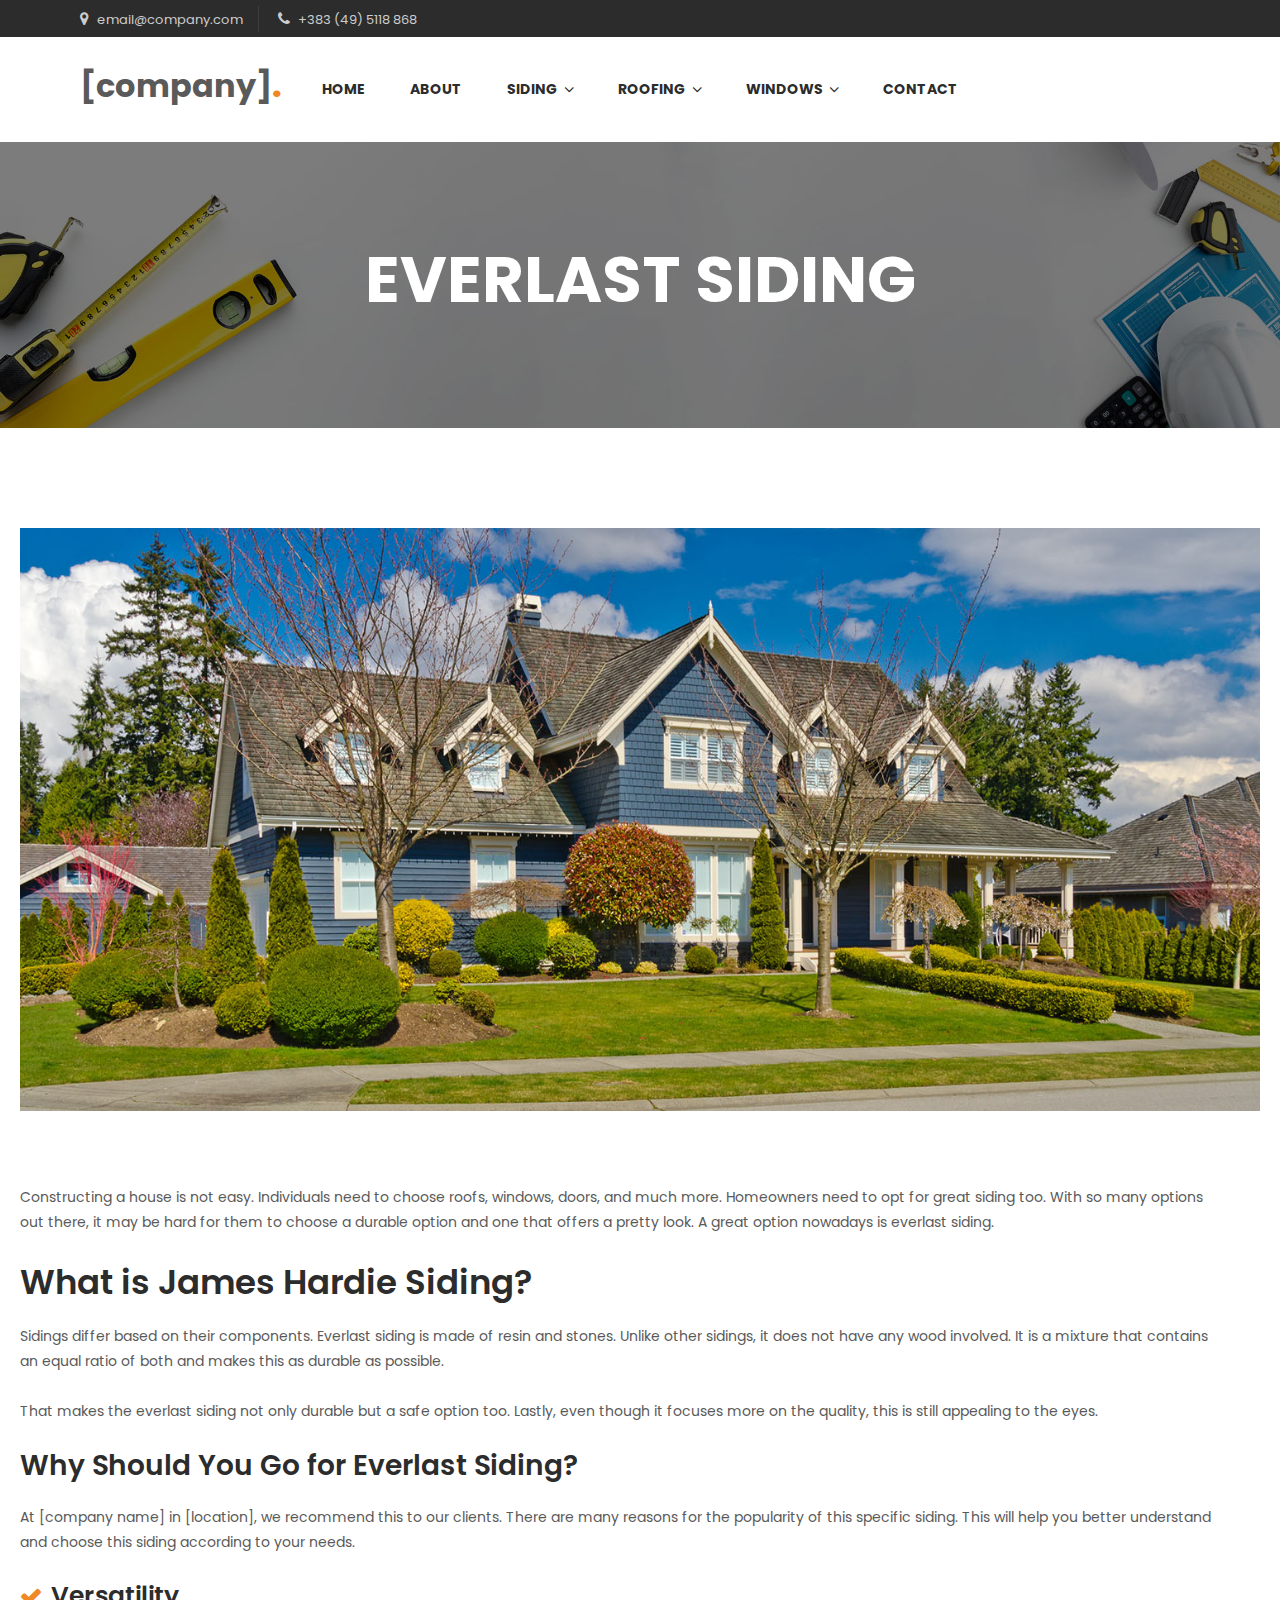
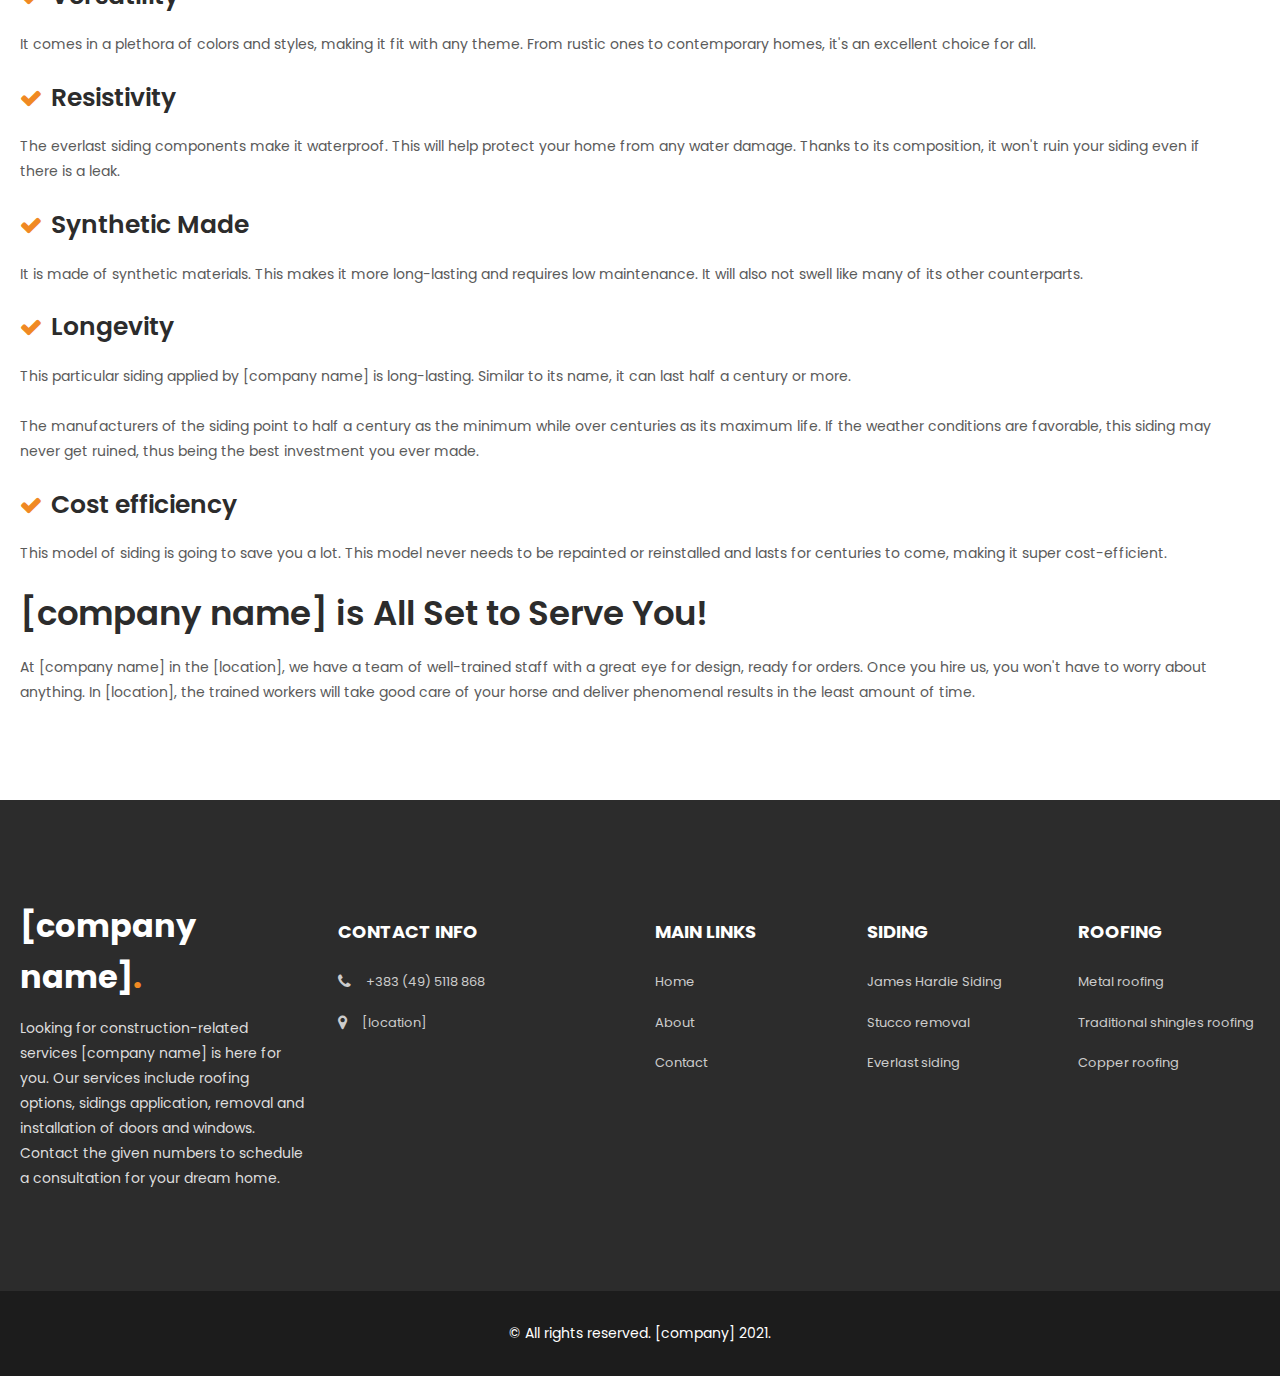
<file: everlast_siding.html>
<!DOCTYPE html>
<html lang="en">

<head>
  <meta charset="UTF-8" />
  <meta name="robots" content="noindex, nofollow" />
  <meta name="viewport" content="width=device-width, initial-scale=1.0" />
  <meta http-equiv="X-UA-Compatible" content="ie=edge" />
  <link rel="icon" href="images/favicon.png">
  <title>[company] - Creative Architecture HTML5 Template</title>

  <!-- Fonts -->
  <link rel="preconnect" href="https://fonts.gstatic.com">
  <link href="https://fonts.googleapis.com/css2?family=Poppins:wght@100;200;300;400;500;600;700;800;900&display=swap"
    rel="stylesheet">
  <link rel="stylesheet" href="fonts/font-awesome/css/font-awesome.min.css">
  <link rel="stylesheet" href="fonts/revicons/style.css">

  <link rel="stylesheet" href="styles/bootstrap.css" />
  <link rel="stylesheet" href="styles/main.css" />
</head>

<body>

  <div id="preloader" class="preloader">
    <div id="loader"></div>
  </div>

  <!-- Mobile Menu -->
  <div class="mobile-nav-wrapper">
    <div class="mobile-menu-inner">
      <ul class="mobile-menu">
        <li><a href="index.html">Home</a></li>
        <li><a href="about.html">About</a></li>
        <li class="has-sub"><a href="#">Siding<i class="sub-icon fa fa-angle-down"></i></a>
          <ul class="sub-menu">
            <li><a href="james_hardie_siding.html">James Hardie Siding</a></li>
            <li><a href="stucco_removal.html">Stucco removal</a></li>
            <li><a href="everlast_siding.html">Everlast siding</a></li>
          </ul>
        </li>
        <li class="has-sub"><a href="#">Roofing<i class="sub-icon fa fa-angle-down"></i></a>
          <ul class="sub-menu">
            <li><a href="metal_roofing.html">Metal roofing</a></li>
            <li><a href="tradition_shingles_roofing.html">Traditional shingles roofing</a></li>
            <li><a href="copper_roofing.html">Copper roofing</a></li>
          </ul>
        </li>
        <li class="has-sub"><a href="#">Windows<i class="sub-icon fa fa-angle-down"></i></a>
          <ul class="sub-menu">
            <li><a href="double_hung_windows.html">Double hung windows</a></li>
            <li><a href="patio_doors.html">Patio doors</a></li>
          </ul>
        </li>
        <li><a href="contact.html">Contact</a></li>
      </ul>

    </div>
  </div>
  <div class="mobile-menu-overlay"></div>

  <div class="sub-header">
    <div class="container-fluid">
      <div class="row">
        <div class="col-lg-8">
          <ul class="left-info">
            <li><a href="contact-us.html"><i class="fa fa-map-marker"></i> email@company.com</a></li>
            <li><a href="contact-us.html"><i class="fa fa-phone"></i> +383 (49) 5118 868</a></li>
          </ul>
        </div>

      </div>
    </div>
  </div>

  <!-- Header -->
  <header class="site-header fixed-header">
    <div class="container expanded">
      <div class="header-wrap">
        <div class="header-logo">
          <a href="index.html">
            <p>[company]<em>.</em></p>
          </a>
        </div>
        <div class="header-nav">
          <ul class="main-menu">
            <li><a href="index.html">Home</a></li>
            <li><a href="about.html">About</a></li>
            <li class="menu-item-has-children"><a href="#">Siding</a>
              <ul class="sub-menu">
                <li><a href="james_hardie_siding.html">James Hardie Siding</a></li>
                <li><a href="stucco_removal.html">Stucco removal</a></li>
                <li><a href="everlast_siding.html">Everlast siding</a></li>
              </ul>
            </li>
            <li class="menu-item-has-children"><a href="#">Roofing</a>
              <ul class="sub-menu">
                <li><a href="metal_roofing.html">Metal roofing</a></li>
                <li><a href="tradition_shingles_roofing.html">Traditional shingles roofing</a></li>
                <li><a href="copper_roofing.html">Copper roofing</a></li>
              </ul>
            </li>
            <li class="menu-item-has-children"><a href="#">Windows</a>
              <ul class="sub-menu">
                <li><a href="double_hung_windows.html">Double hung windows</a></li>
                <li><a href="patio_doors.html">Patio doors</a></li>
              </ul>
            </li>
            <li><a href="contact.html">Contact</a></li>
          </ul>
        </div>
        <div class="header-widgets">
          <ul class="right-menu">

            <li class="menu-item menu-mobile-nav">
              <a href="#" class="menu-bar" id="menu-show-mobile-nav">
                <svg viewBox="0 0 24 24" width="24" height="24" stroke="currentColor" stroke-width="2" fill="none"
                  stroke-linecap="round" stroke-linejoin="round" class="css-i6dzq1">
                  <line x1="3" y1="12" x2="21" y2="12"></line>
                  <line x1="3" y1="6" x2="21" y2="6"></line>
                  <line x1="3" y1="18" x2="21" y2="18"></line>
                </svg>
              </a>
            </li>
          </ul>
        </div>
      </div>
    </div>
  </header>
  <!-- /Header -->



  <div class="page-heading">
    <div class="container">
      <div class="row">
        <div class="col-lg-12">
          <h1>Everlast siding</h1>

        </div>
      </div>
    </div>
  </div>

  <div class="project-details section-gap">
    <div class="container">
      <div class="row">
        <div class="col-lg-12">
          <div class="main-image">
            <img src="./images/everlast.jpg" alt="">
          </div>
        </div>
        <div class="col-lg-12">
          <div class="left-content">
            <p>Constructing a house is not easy. Individuals need to choose roofs, windows, doors, and much more.
              Homeowners need to opt for great siding too. With so many options out there, it may be hard for them to
              choose a durable option and one that offers a pretty look. A great option nowadays is everlast siding.</p>
            <h2>What is James Hardie Siding?</h2>
            <p>Sidings differ based on their components. Everlast siding is made of resin and stones. Unlike other
              sidings, it does not have any wood involved. It is a mixture that contains an equal ratio of both and
              makes this as durable as possible.</p>
            <p>That makes the everlast siding not only durable but a safe option too. Lastly, even though it focuses
              more on the quality, this is still appealing to the eyes. </p>
            <h3>Why Should You Go for Everlast Siding?</h3>
            <p>At [company name] in [location], we recommend this to our clients. There are many reasons for the
              popularity of this specific siding. This will help you better understand and choose this siding according
              to your needs.</p>
            <h3 class="sub">Versatility</h3>
            <p>It comes in a plethora of colors and styles, making it fit with any theme. From rustic ones to
              contemporary homes, it's an excellent choice for all.</p>
            <h3 class="sub">Resistivity</h3>
            <p>The everlast siding components make it waterproof. This will help protect your home from any water
              damage. Thanks to its composition, it won't ruin your siding even if there is a leak.</p>
            <h3 class="sub">Synthetic Made</h3>
            <p>
              It is made of synthetic materials. This makes it more long-lasting and requires low maintenance. It will
              also not swell like many of its other counterparts.
            </p>
            <h3 class="sub">Longevity</h3>
            <p>This particular siding applied by [company name] is long-lasting. Similar to its name, it can last half a
              century or more. </p>
            <p>The manufacturers of the siding point to half a century as the minimum while over centuries as its
              maximum life. If the weather conditions are favorable, this siding may never get ruined, thus being the
              best investment you ever made.</p>
            <h3 class="sub">Cost efficiency</h3>
            <p>This model of siding is going to save you a lot. This model never needs to be repainted or reinstalled
              and lasts for centuries to come, making it super cost-efficient. </p>
            <h2>[company name] is All Set to Serve You!</h2>
            <p>At [company name] in the [location], we have a team of well-trained staff with a great eye for design,
              ready for orders. Once you hire us, you won't have to worry about anything. In [location], the trained
              workers will take good care of your horse and deliver phenomenal results in the least amount of time.</p>


          </div>
        </div>
      </div>
    </div>
  </div>


  <footer>
    <div class="container">
      <div class="row">
        <div class="col-lg-3">
          <div class="about">
            <div class="logo"><a href="index.html">[company name]<em>.</em></a></div>
            <p>Looking for construction-related services [company name] is here for you. Our services include roofing options, sidings application, removal and installation of doors and windows. Contact the given numbers to schedule a consultation for your dream home.</p>
          </div>
        </div>
        <div class="col-lg-3">
          <h4>CONTACT INFO</h4>
          <ul class="list">
            <li><a href="about-us.html"><i class="fa fa-phone"></i> +383 (49) 5118 868</a></li>
            <li><a href="about-us.html"><i class="fa fa-map-marker"></i>[location]</a></li>
          </ul>
        </div>
        <div class="col-lg-2">
          <h4>MAIN LINKS</h4>
          <ul class="list">
            <li><a href="index.html">Home</a></li>
            <li><a href="about.html">About</a></li>
            <li><a href="contact.html">Contact</a></li>
          </ul>
        </div>
        <div class="col-lg-2">
          <h4>SIDING</h4>
          <ul class="list">
            <li><a href="james_hardie_siding.html">James Hardie Siding</a></li>
            <li><a href="stucco_removal.html">Stucco removal</a></li>
            <li><a href="everlast_siding.html">Everlast siding</a></li>
          </ul>
        </div>
        <div class="col-lg-2">
          <h4>ROOFING</h4>
          <ul class="list">
            <li><a href="metal_roofing.html">Metal roofing</a></li>
            <li><a href="tradition_shingles_roofing.html">Traditional shingles roofing</a></li>
            <li><a href="copper_roofing.html">Copper roofing</a></li>
          </ul>
        </div>

      </div>
    </div>
  </footer>

  <div class="sub-footer">
    <div class="container">
      <div class="row">
        <div class="col-lg-12">
          <p>© All rights reserved. [company] 2021.</p>
        </div>
      </div>
    </div>
  </div>


  <a href="#" class="go-top"><svg viewBox="0 0 24 24" width="24" height="24" stroke="currentColor" stroke-width="2"
      fill="none" stroke-linecap="round" stroke-linejoin="round" class="css-i6dzq1">
      <line x1="12" y1="19" x2="12" y2="5"></line>
      <polyline points="5 12 12 5 19 12"></polyline>
    </svg></a>

  <!-- Scripts -->
  <script src="scripts/vendors/jquery-3.6.0.min.js"></script>

  <!-- Revolution Slider -->
  <script src="scripts/vendors/jquery.themepunch.revolution.min.js"></script>
  <script src="scripts/vendors/jquery.themepunch.tools.min.js"></script>
  <script src="scripts/vendors/jquery.hoverIntent.min.js"></script>
  <script src="scripts/vendors/perfect-scrollbar.min.js"></script>
  <script src="scripts/vendors/jquery.easing.min.js"></script>
  <script src="scripts/vendors/parallax.min.js"></script>
  <script src="scripts/vendors/isotope.min.js"></script>
  <script src="scripts/vendors/imagesloaded.pkgd.min.js"></script>
  <script src="scripts/vendors/packery-mode.pkgd.min.js"></script>
  <script src="scripts/vendors/owl-carousel.min.js"></script>
  <script src="scripts/vendors/jquery.appear.js"></script>
  <script src="scripts/vendors/jquery.countTo.js"></script>
  <script src="scripts/vendors/flex-slider.js"></script>
  <script src="scripts/main.js"></script>


</body>

</html>
</file>
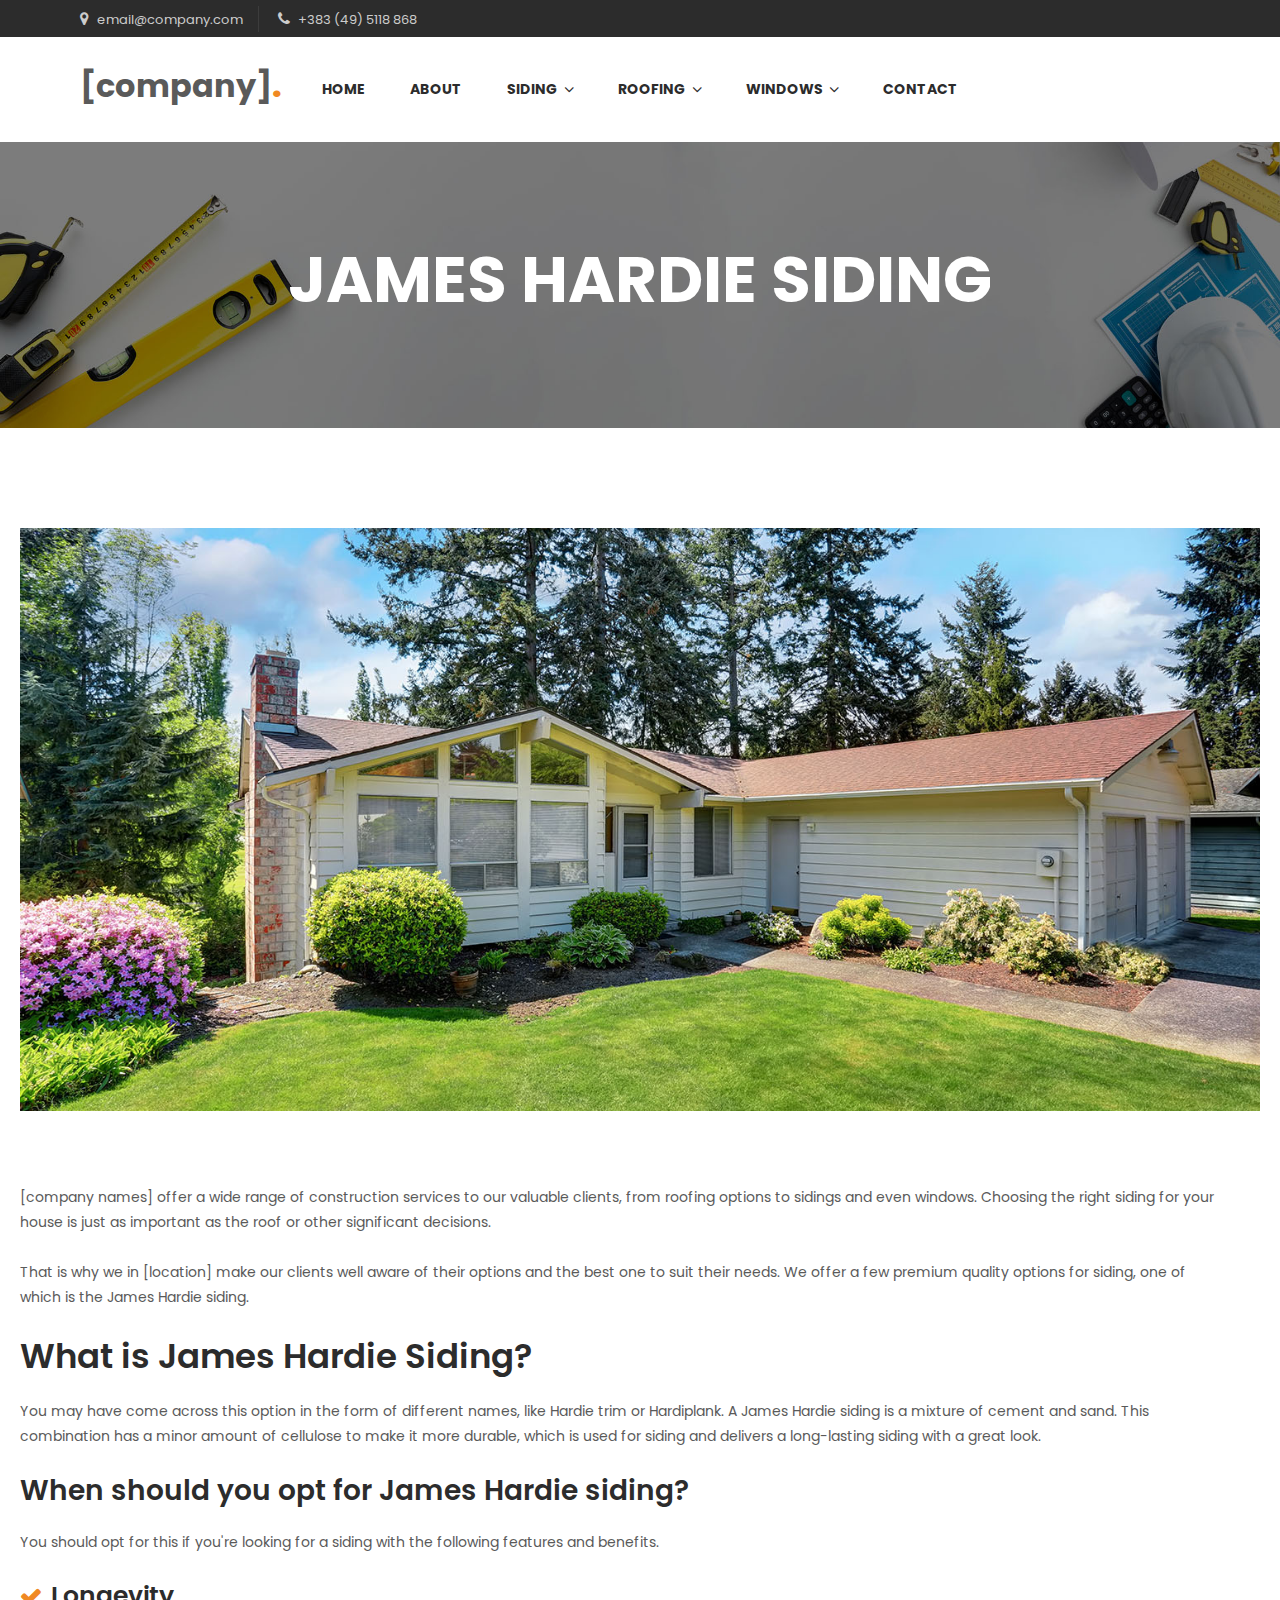
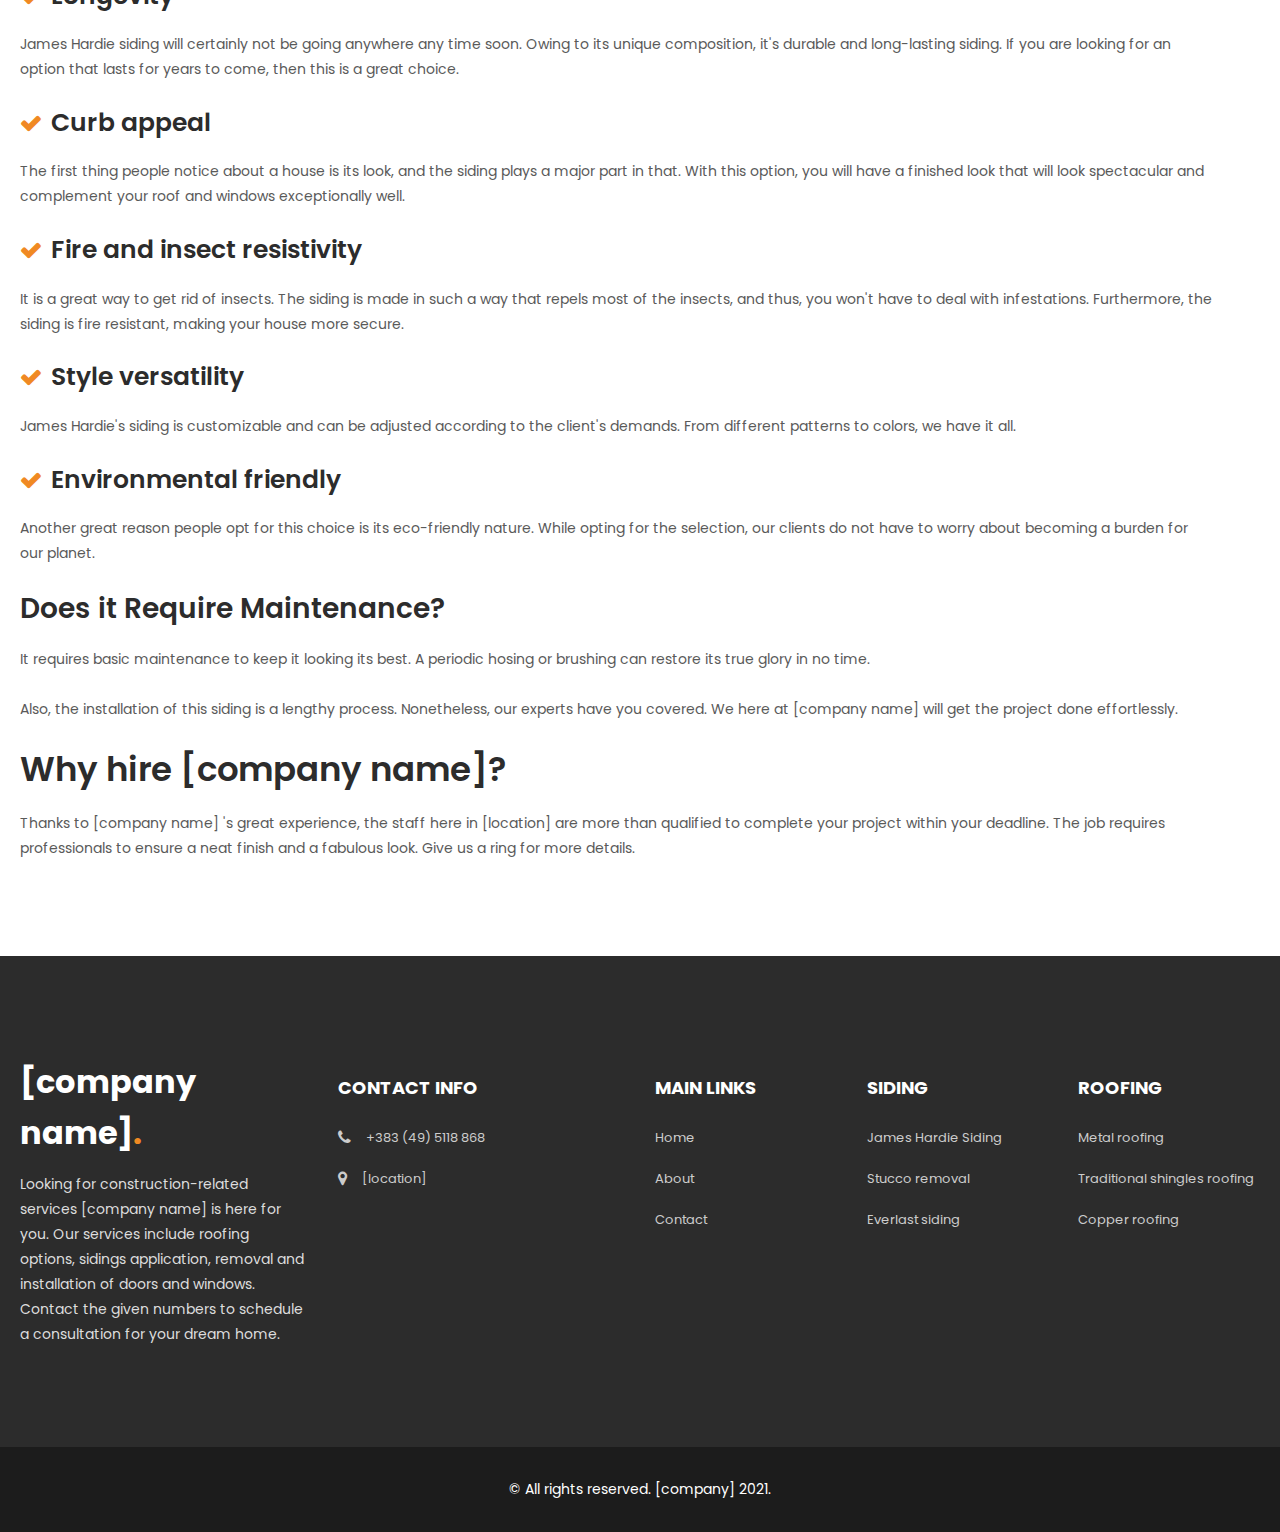
<file: james_hardie_siding.html>
<!DOCTYPE html>
<html lang="en">

<head>
  <meta charset="UTF-8" />
  <meta name="robots" content="noindex, nofollow" />
  <meta name="viewport" content="width=device-width, initial-scale=1.0" />
  <meta http-equiv="X-UA-Compatible" content="ie=edge" />
  <link rel="icon" href="images/favicon.png">
  <title>[company] - Creative Architecture HTML5 Template</title>

  <!-- Fonts -->
  <link rel="preconnect" href="https://fonts.gstatic.com">
  <link href="https://fonts.googleapis.com/css2?family=Poppins:wght@100;200;300;400;500;600;700;800;900&display=swap"
    rel="stylesheet">
  <link rel="stylesheet" href="fonts/font-awesome/css/font-awesome.min.css">
  <link rel="stylesheet" href="fonts/revicons/style.css">

  <link rel="stylesheet" href="styles/bootstrap.css" />
  <link rel="stylesheet" href="styles/main.css" />
</head>

<body>

  <div id="preloader" class="preloader">
    <div id="loader"></div>
  </div>

  <!-- Mobile Menu -->
  <div class="mobile-nav-wrapper">
    <div class="mobile-menu-inner">
      <ul class="mobile-menu">
        <li><a href="index.html">Home</a></li>
        <li><a href="about.html">About</a></li>
        <li class="has-sub"><a href="#">Siding<i class="sub-icon fa fa-angle-down"></i></a>
          <ul class="sub-menu">
            <li><a href="james_hardie_siding.html">James Hardie Siding</a></li>
            <li><a href="stucco_removal.html">Stucco removal</a></li>
            <li><a href="everlast_siding.html">Everlast siding</a></li>
          </ul>
        </li>
        <li class="has-sub"><a href="#">Roofing<i class="sub-icon fa fa-angle-down"></i></a>
          <ul class="sub-menu">
            <li><a href="metal_roofing.html">Metal roofing</a></li>
            <li><a href="tradition_shingles_roofing.html">Traditional shingles roofing</a></li>
            <li><a href="copper_roofing.html">Copper roofing</a></li>
          </ul>
        </li>
        <li class="has-sub"><a href="#">Windows<i class="sub-icon fa fa-angle-down"></i></a>
          <ul class="sub-menu">
            <li><a href="double_hung_windows.html">Double hung windows</a></li>
            <li><a href="patio_doors.html">Patio doors</a></li>
          </ul>
        </li>
        <li><a href="contact.html">Contact</a></li>
      </ul>

    </div>
  </div>
  <div class="mobile-menu-overlay"></div>

  <div class="sub-header">
    <div class="container-fluid">
      <div class="row">
        <div class="col-lg-8">
          <ul class="left-info">
            <li><a href="contact-us.html"><i class="fa fa-map-marker"></i> email@company.com</a></li>
            <li><a href="contact-us.html"><i class="fa fa-phone"></i> +383 (49) 5118 868</a></li>
          </ul>
        </div>

      </div>
    </div>
  </div>

  <!-- Header -->
  <header class="site-header fixed-header">
    <div class="container expanded">
      <div class="header-wrap">
        <div class="header-logo">
          <a href="index.html">
            <p>[company]<em>.</em></p>
          </a>
        </div>
        <div class="header-nav">
          <ul class="main-menu">
            <li><a href="index.html">Home</a></li>
            <li><a href="about.html">About</a></li>
            <li class="menu-item-has-children"><a href="#">Siding</a>
              <ul class="sub-menu">
                <li><a href="james_hardie_siding.html">James Hardie Siding</a></li>
                <li><a href="stucco_removal.html">Stucco removal</a></li>
                <li><a href="everlast_siding.html">Everlast siding</a></li>
              </ul>
            </li>
            <li class="menu-item-has-children"><a href="#">Roofing</a>
              <ul class="sub-menu">
                <li><a href="metal_roofing.html">Metal roofing</a></li>
                <li><a href="tradition_shingles_roofing.html">Traditional shingles roofing</a></li>
                <li><a href="copper_roofing.html">Copper roofing</a></li>
              </ul>
            </li>
            <li class="menu-item-has-children"><a href="#">Windows</a>
              <ul class="sub-menu">
                <li><a href="double_hung_windows.html">Double hung windows</a></li>
                <li><a href="patio_doors.html">Patio doors</a></li>
              </ul>
            </li>
            <li><a href="contact.html">Contact</a></li>
          </ul>
        </div>
        <div class="header-widgets">
          <ul class="right-menu">

            <li class="menu-item menu-mobile-nav">
              <a href="#" class="menu-bar" id="menu-show-mobile-nav">
                <svg viewBox="0 0 24 24" width="24" height="24" stroke="currentColor" stroke-width="2" fill="none"
                  stroke-linecap="round" stroke-linejoin="round" class="css-i6dzq1">
                  <line x1="3" y1="12" x2="21" y2="12"></line>
                  <line x1="3" y1="6" x2="21" y2="6"></line>
                  <line x1="3" y1="18" x2="21" y2="18"></line>
                </svg>
              </a>
            </li>
          </ul>
        </div>
      </div>
    </div>
  </header>
  <!-- /Header -->



  <div class="page-heading">
    <div class="container">
      <div class="row">
        <div class="col-lg-12">
          <h1>James Hardie Siding</h1>

        </div>
      </div>
    </div>
  </div>

  <div class="project-details section-gap">
    <div class="container">
      <div class="row">
        <div class="col-lg-12">
          <div class="main-image">
            <img src="./images/j_hardie.jpg" alt="">
          </div>
        </div>
        <div class="col-lg-12">
          <div class="left-content">
            <p>[company names] offer a wide range of construction services to our valuable clients, from roofing options
              to sidings and even windows. Choosing the right siding for your house is just as important as the roof or
              other significant decisions. </p>
            <p>That is why we in [location] make our clients well aware of their options and the best one to suit their
              needs. We offer a few premium quality options for siding, one of which is the James Hardie siding.</p>
            <h2>What is James Hardie Siding?</h2>
            <p>You may have come across this option in the form of different names, like Hardie trim or Hardiplank. A
              James Hardie siding is a mixture of cement and sand. This combination has a minor amount of cellulose to
              make it more durable, which is used for siding and delivers a long-lasting siding with a great look.</p>
            <h3>When should you opt for James Hardie siding?</h3>
            <p>You should opt for this if you're looking for a siding with the following features and benefits.</p>
            <h3 class="sub">Longevity</h3>
            <p>James Hardie siding will certainly not be going anywhere any time soon. Owing to its unique composition,
              it's durable and long-lasting siding. If you are looking for an option that lasts for years to come, then
              this is a great choice.</p>
            <h3 class="sub">Curb appeal</h3>
            <p>The first thing people notice about a house is its look, and the siding plays a major part in that. With
              this option, you will have a finished look that will look spectacular and complement your roof and windows
              exceptionally well.</p>
            <h3 class="sub">Fire and insect resistivity</h3>
            <p>
              It is a great way to get rid of insects. The siding is made in such a way that repels most of the insects,
              and thus, you won't have to deal with infestations. Furthermore, the siding is fire resistant, making your
              house more secure.
            </p>
            <h3 class="sub">Style versatility</h3>
            <p>James Hardie's siding is customizable and can be adjusted according to the client's demands. From
              different patterns to colors, we have it all.</p>
            <h3 class="sub">Environmental friendly </h3>
            <p>Another great reason people opt for this choice is its eco-friendly nature. While opting for the
              selection, our clients do not have to worry about becoming a burden for our planet.</p>
            <h3>Does it Require Maintenance?</h3>
            <p>It requires basic maintenance to keep it looking its best. A periodic hosing or brushing can restore its
              true glory in no time. </p>
            <p>Also, the installation of this siding is a lengthy process. Nonetheless, our experts have you covered. We
              here at [company name] will get the project done effortlessly.</p>
            <h2>Why hire [company name]?</h2>
            <p>Thanks to [company name] 's great experience, the staff here in [location] are more than qualified to
              complete your project within your deadline. The job requires professionals to ensure a neat finish and a
              fabulous look. Give us a ring for more details.</p>
            
          </div>
        </div>
      </div>
    </div>
  </div>


  <footer>
    <div class="container">
      <div class="row">
        <div class="col-lg-3">
          <div class="about">
            <div class="logo"><a href="index.html">[company name]<em>.</em></a></div>
            <p>Looking for construction-related services [company name] is here for you. Our services include roofing options, sidings application, removal and installation of doors and windows. Contact the given numbers to schedule a consultation for your dream home.</p>
          </div>
        </div>
        <div class="col-lg-3">
          <h4>CONTACT INFO</h4>
          <ul class="list">
            <li><a href="about-us.html"><i class="fa fa-phone"></i> +383 (49) 5118 868</a></li>
            <li><a href="about-us.html"><i class="fa fa-map-marker"></i>[location]</a></li>
          </ul>
        </div>
        <div class="col-lg-2">
          <h4>MAIN LINKS</h4>
          <ul class="list">
            <li><a href="index.html">Home</a></li>
            <li><a href="about.html">About</a></li>
            <li><a href="contact.html">Contact</a></li>
          </ul>
        </div>
        <div class="col-lg-2">
          <h4>SIDING</h4>
          <ul class="list">
            <li><a href="james_hardie_siding.html">James Hardie Siding</a></li>
            <li><a href="stucco_removal.html">Stucco removal</a></li>
            <li><a href="everlast_siding.html">Everlast siding</a></li>
          </ul>
        </div>
        <div class="col-lg-2">
          <h4>ROOFING</h4>
          <ul class="list">
            <li><a href="metal_roofing.html">Metal roofing</a></li>
            <li><a href="tradition_shingles_roofing.html">Traditional shingles roofing</a></li>
            <li><a href="copper_roofing.html">Copper roofing</a></li>
          </ul>
        </div>

      </div>
    </div>
  </footer>

  <div class="sub-footer">
    <div class="container">
      <div class="row">
        <div class="col-lg-12">
          <p>© All rights reserved. [company] 2021.</p>
        </div>
      </div>
    </div>
  </div>


  <a href="#" class="go-top"><svg viewBox="0 0 24 24" width="24" height="24" stroke="currentColor" stroke-width="2"
      fill="none" stroke-linecap="round" stroke-linejoin="round" class="css-i6dzq1">
      <line x1="12" y1="19" x2="12" y2="5"></line>
      <polyline points="5 12 12 5 19 12"></polyline>
    </svg></a>

  <!-- Scripts -->
  <script src="scripts/vendors/jquery-3.6.0.min.js"></script>

  <!-- Revolution Slider -->
  <script src="scripts/vendors/jquery.themepunch.revolution.min.js"></script>
  <script src="scripts/vendors/jquery.themepunch.tools.min.js"></script>
  <script src="scripts/vendors/jquery.hoverIntent.min.js"></script>
  <script src="scripts/vendors/perfect-scrollbar.min.js"></script>
  <script src="scripts/vendors/jquery.easing.min.js"></script>
  <script src="scripts/vendors/parallax.min.js"></script>
  <script src="scripts/vendors/isotope.min.js"></script>
  <script src="scripts/vendors/imagesloaded.pkgd.min.js"></script>
  <script src="scripts/vendors/packery-mode.pkgd.min.js"></script>
  <script src="scripts/vendors/owl-carousel.min.js"></script>
  <script src="scripts/vendors/jquery.appear.js"></script>
  <script src="scripts/vendors/jquery.countTo.js"></script>
  <script src="scripts/vendors/flex-slider.js"></script>
  <script src="scripts/main.js"></script>


</body>

</html>
</file>
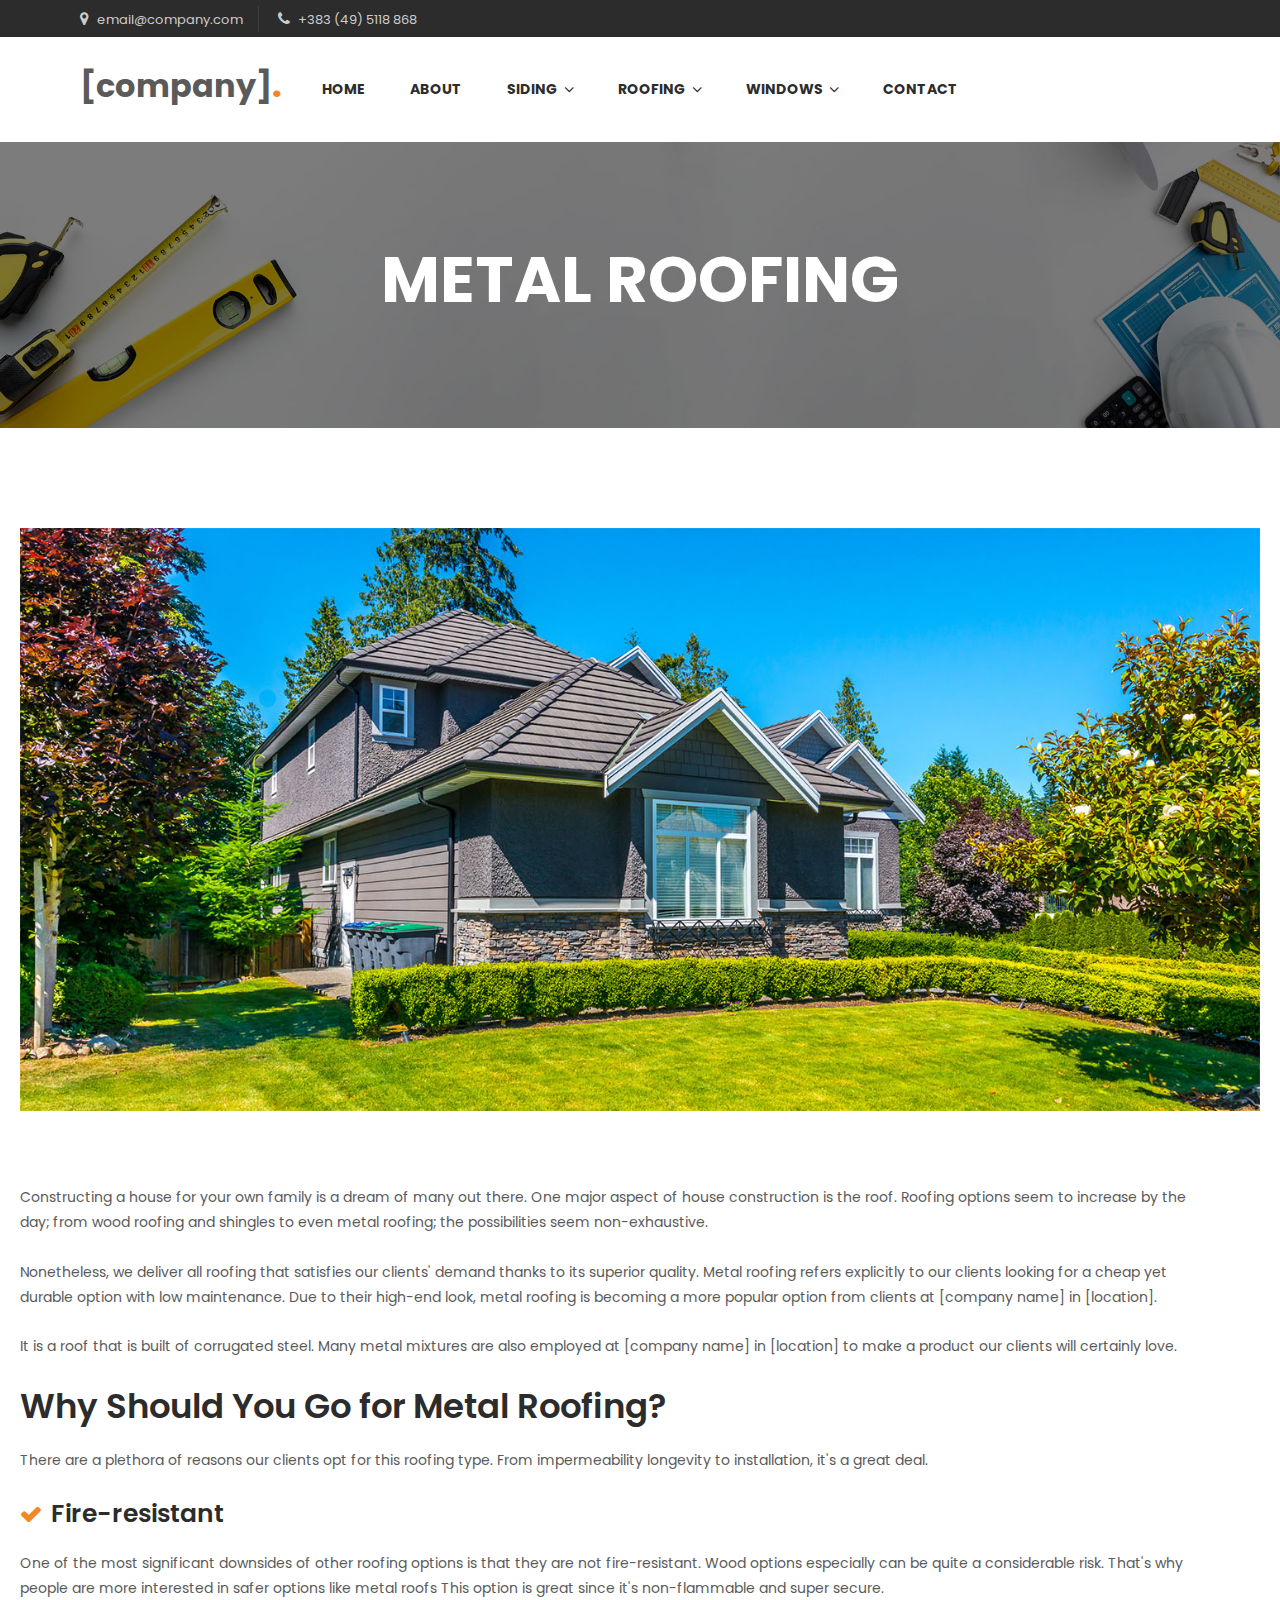
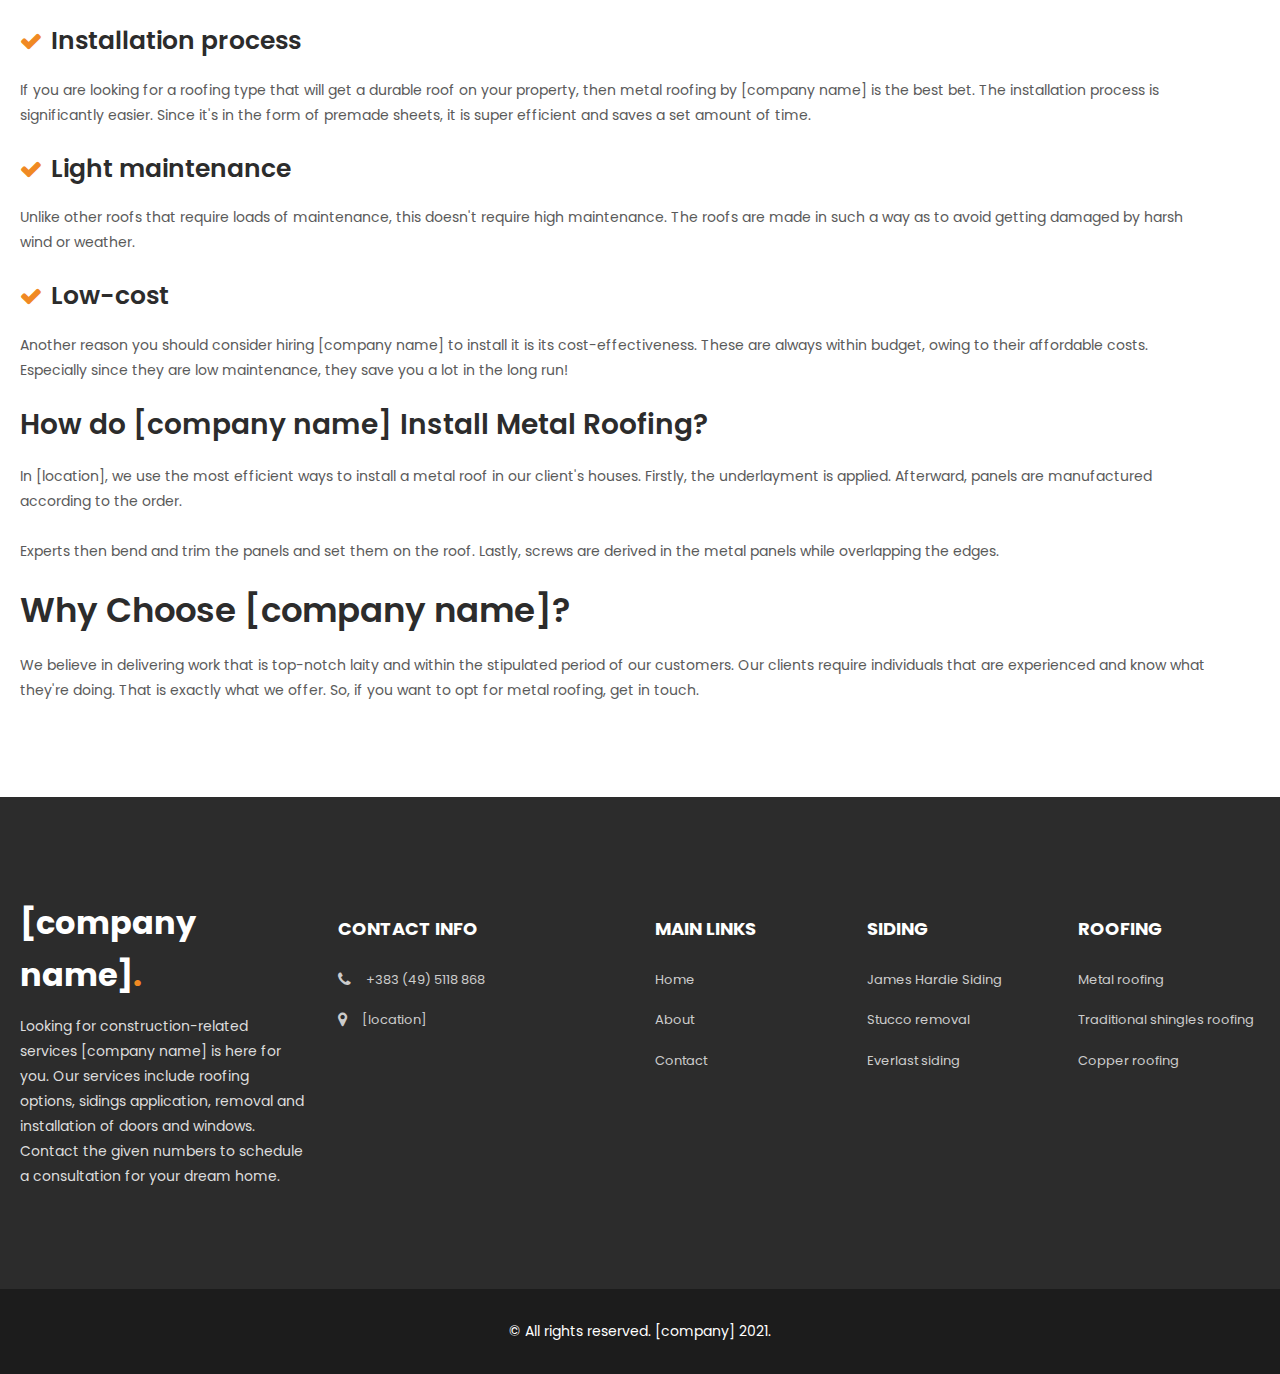
<file: metal_roofing.html>
<!DOCTYPE html>
<html lang="en">

<head>
  <meta charset="UTF-8" />
  <meta name="robots" content="noindex, nofollow" />
  <meta name="viewport" content="width=device-width, initial-scale=1.0" />
  <meta http-equiv="X-UA-Compatible" content="ie=edge" />
  <link rel="icon" href="images/favicon.png">
  <title>[company] - Creative Architecture HTML5 Template</title>

  <!-- Fonts -->
  <link rel="preconnect" href="https://fonts.gstatic.com">
  <link href="https://fonts.googleapis.com/css2?family=Poppins:wght@100;200;300;400;500;600;700;800;900&display=swap"
    rel="stylesheet">
  <link rel="stylesheet" href="fonts/font-awesome/css/font-awesome.min.css">
  <link rel="stylesheet" href="fonts/revicons/style.css">

  <link rel="stylesheet" href="styles/bootstrap.css" />
  <link rel="stylesheet" href="styles/main.css" />
</head>

<body>

  <div id="preloader" class="preloader">
    <div id="loader"></div>
  </div>

  <!-- Mobile Menu -->
  <div class="mobile-nav-wrapper">
    <div class="mobile-menu-inner">
      <ul class="mobile-menu">
        <li><a href="index.html">Home</a></li>
        <li><a href="about.html">About</a></li>
        <li class="has-sub"><a href="#">Siding<i class="sub-icon fa fa-angle-down"></i></a>
          <ul class="sub-menu">
            <li><a href="james_hardie_siding.html">James Hardie Siding</a></li>
            <li><a href="stucco_removal.html">Stucco removal</a></li>
            <li><a href="everlast_siding.html">Everlast siding</a></li>
          </ul>
        </li>
        <li class="has-sub"><a href="#">Roofing<i class="sub-icon fa fa-angle-down"></i></a>
          <ul class="sub-menu">
            <li><a href="metal_roofing.html">Metal roofing</a></li>
            <li><a href="tradition_shingles_roofing.html">Traditional shingles roofing</a></li>
            <li><a href="copper_roofing.html">Copper roofing</a></li>
          </ul>
        </li>
        <li class="has-sub"><a href="#">Windows<i class="sub-icon fa fa-angle-down"></i></a>
          <ul class="sub-menu">
            <li><a href="double_hung_windows.html">Double hung windows</a></li>
            <li><a href="patio_doors.html">Patio doors</a></li>
          </ul>
        </li>
        <li><a href="contact.html">Contact</a></li>
      </ul>

    </div>
  </div>
  <div class="mobile-menu-overlay"></div>

  <div class="sub-header">
    <div class="container-fluid">
      <div class="row">
        <div class="col-lg-8">
          <ul class="left-info">
            <li><a href="contact-us.html"><i class="fa fa-map-marker"></i> email@company.com</a></li>
            <li><a href="contact-us.html"><i class="fa fa-phone"></i> +383 (49) 5118 868</a></li>
          </ul>
        </div>

      </div>
    </div>
  </div>

  <!-- Header -->
  <header class="site-header fixed-header">
    <div class="container expanded">
      <div class="header-wrap">
        <div class="header-logo">
          <a href="index.html">
            <p>[company]<em>.</em></p>
          </a>
        </div>
        <div class="header-nav">
          <ul class="main-menu">
            <li><a href="index.html">Home</a></li>
            <li><a href="about.html">About</a></li>
            <li class="menu-item-has-children"><a href="#">Siding</a>
              <ul class="sub-menu">
                <li><a href="james_hardie_siding.html">James Hardie Siding</a></li>
                <li><a href="stucco_removal.html">Stucco removal</a></li>
                <li><a href="everlast_siding.html">Everlast siding</a></li>
              </ul>
            </li>
            <li class="menu-item-has-children"><a href="#">Roofing</a>
              <ul class="sub-menu">
                <li><a href="metal_roofing.html">Metal roofing</a></li>
                <li><a href="tradition_shingles_roofing.html">Traditional shingles roofing</a></li>
                <li><a href="copper_roofing.html">Copper roofing</a></li>
              </ul>
            </li>
            <li class="menu-item-has-children"><a href="#">Windows</a>
              <ul class="sub-menu">
                <li><a href="double_hung_windows.html">Double hung windows</a></li>
                <li><a href="patio_doors.html">Patio doors</a></li>
              </ul>
            </li>
            <li><a href="contact.html">Contact</a></li>
          </ul>
        </div>
        <div class="header-widgets">
          <ul class="right-menu">

            <li class="menu-item menu-mobile-nav">
              <a href="#" class="menu-bar" id="menu-show-mobile-nav">
                <svg viewBox="0 0 24 24" width="24" height="24" stroke="currentColor" stroke-width="2" fill="none"
                  stroke-linecap="round" stroke-linejoin="round" class="css-i6dzq1">
                  <line x1="3" y1="12" x2="21" y2="12"></line>
                  <line x1="3" y1="6" x2="21" y2="6"></line>
                  <line x1="3" y1="18" x2="21" y2="18"></line>
                </svg>
              </a>
            </li>
          </ul>
        </div>
      </div>
    </div>
  </header>
  <!-- /Header -->



  <div class="page-heading">
    <div class="container">
      <div class="row">
        <div class="col-lg-12">
          <h1>Metal roofing</h1>

        </div>
      </div>
    </div>
  </div>

  <div class="project-details section-gap">
    <div class="container">
      <div class="row">
        <div class="col-lg-12">
          <div class="main-image">
            <img src="./images/metal.jpg" alt="">
          </div>
        </div>
        <div class="col-lg-12">
          <div class="left-content">
            <p>Constructing a house for your own family is a dream of many out there. One major aspect of house
              construction is the roof. Roofing options seem to increase by the day; from wood roofing and shingles to
              even metal roofing; the possibilities seem non-exhaustive.</p>
            <p>Nonetheless, we deliver all roofing that satisfies our clients' demand thanks to its superior quality.
              Metal roofing refers explicitly to our clients looking for a cheap yet durable option with low
              maintenance. Due to their high-end look, metal roofing is becoming a more popular option from clients at
              [company name] in [location].</p>
            <p>It is a roof that is built of corrugated steel. Many metal mixtures are also employed at [company name]
              in [location] to make a product our clients will certainly love.</p>
            <h2>Why Should You Go for Metal Roofing?</h2>
            <p>There are a plethora of reasons our clients opt for this roofing type. From impermeability longevity to
              installation, it's a great deal.</p>
            <h3 class="sub">Fire-resistant</h3>
            <p>One of the most significant downsides of other roofing options is that they are not fire-resistant. Wood
              options especially can be quite a considerable risk. That's why people are more interested in safer
              options like metal roofs This option is great since it's non-flammable and super secure.</p>
            <h3 class="sub">Installation process </h3>
            <p>If you are looking for a roofing type that will get a durable roof on your property, then metal roofing
              by [company name] is the best bet. The installation process is significantly easier. Since it's in the
              form of premade sheets, it is super efficient and saves a set amount of time.</p>
            <h3 class="sub">Light maintenance</h3>
            <p>Unlike other roofs that require loads of maintenance, this doesn't require high maintenance. The roofs
              are made in such a way as to avoid getting damaged by harsh wind or weather.</p>
            <h3 class="sub">Low-cost</h3>
            <p>
              Another reason you should consider hiring [company name] to install it is its cost-effectiveness. These
              are always within budget, owing to their affordable costs. Especially since they are low maintenance, they
              save you a lot in the long run!
            </p>
            <h3>How do [company name] Install Metal Roofing?</h3>
            <p>In [location], we use the most efficient ways to install a metal roof in our client's houses. Firstly,
              the underlayment is applied. Afterward, panels are manufactured according to the order. </p>
            <p>Experts then bend and trim the panels and set them on the roof. Lastly, screws are derived in the metal
              panels while overlapping the edges. </p>
            <h2>Why Choose [company name]?</h2>
            <p>We believe in delivering work that is top-notch laity and within the stipulated period of our customers.
              Our clients require individuals that are experienced and know what they're doing. That is exactly what we
              offer. So, if you want to opt for metal roofing, get in touch.</p>
          </div>
        </div>
      </div>
    </div>
  </div>


  <footer>
    <div class="container">
      <div class="row">
        <div class="col-lg-3">
          <div class="about">
            <div class="logo"><a href="index.html">[company name]<em>.</em></a></div>
            <p>Looking for construction-related services [company name] is here for you. Our services include roofing options, sidings application, removal and installation of doors and windows. Contact the given numbers to schedule a consultation for your dream home.</p>
          </div>
        </div>
        <div class="col-lg-3">
          <h4>CONTACT INFO</h4>
          <ul class="list">
            <li><a href="about-us.html"><i class="fa fa-phone"></i> +383 (49) 5118 868</a></li>
            <li><a href="about-us.html"><i class="fa fa-map-marker"></i>[location]</a></li>
          </ul>
        </div>
        <div class="col-lg-2">
          <h4>MAIN LINKS</h4>
          <ul class="list">
            <li><a href="index.html">Home</a></li>
            <li><a href="about.html">About</a></li>
            <li><a href="contact.html">Contact</a></li>
          </ul>
        </div>
        <div class="col-lg-2">
          <h4>SIDING</h4>
          <ul class="list">
            <li><a href="james_hardie_siding.html">James Hardie Siding</a></li>
            <li><a href="stucco_removal.html">Stucco removal</a></li>
            <li><a href="everlast_siding.html">Everlast siding</a></li>
          </ul>
        </div>
        <div class="col-lg-2">
          <h4>ROOFING</h4>
          <ul class="list">
            <li><a href="metal_roofing.html">Metal roofing</a></li>
            <li><a href="tradition_shingles_roofing.html">Traditional shingles roofing</a></li>
            <li><a href="copper_roofing.html">Copper roofing</a></li>
          </ul>
        </div>

      </div>
    </div>
  </footer>

  <div class="sub-footer">
    <div class="container">
      <div class="row">
        <div class="col-lg-12">
          <p>© All rights reserved. [company] 2021.</p>
        </div>
      </div>
    </div>
  </div>


  <a href="#" class="go-top"><svg viewBox="0 0 24 24" width="24" height="24" stroke="currentColor" stroke-width="2"
      fill="none" stroke-linecap="round" stroke-linejoin="round" class="css-i6dzq1">
      <line x1="12" y1="19" x2="12" y2="5"></line>
      <polyline points="5 12 12 5 19 12"></polyline>
    </svg></a>

  <!-- Scripts -->
  <script src="scripts/vendors/jquery-3.6.0.min.js"></script>

  <!-- Revolution Slider -->
  <script src="scripts/vendors/jquery.themepunch.revolution.min.js"></script>
  <script src="scripts/vendors/jquery.themepunch.tools.min.js"></script>
  <script src="scripts/vendors/jquery.hoverIntent.min.js"></script>
  <script src="scripts/vendors/perfect-scrollbar.min.js"></script>
  <script src="scripts/vendors/jquery.easing.min.js"></script>
  <script src="scripts/vendors/parallax.min.js"></script>
  <script src="scripts/vendors/isotope.min.js"></script>
  <script src="scripts/vendors/imagesloaded.pkgd.min.js"></script>
  <script src="scripts/vendors/packery-mode.pkgd.min.js"></script>
  <script src="scripts/vendors/owl-carousel.min.js"></script>
  <script src="scripts/vendors/jquery.appear.js"></script>
  <script src="scripts/vendors/jquery.countTo.js"></script>
  <script src="scripts/vendors/flex-slider.js"></script>
  <script src="scripts/main.js"></script>


</body>

</html>
</file>
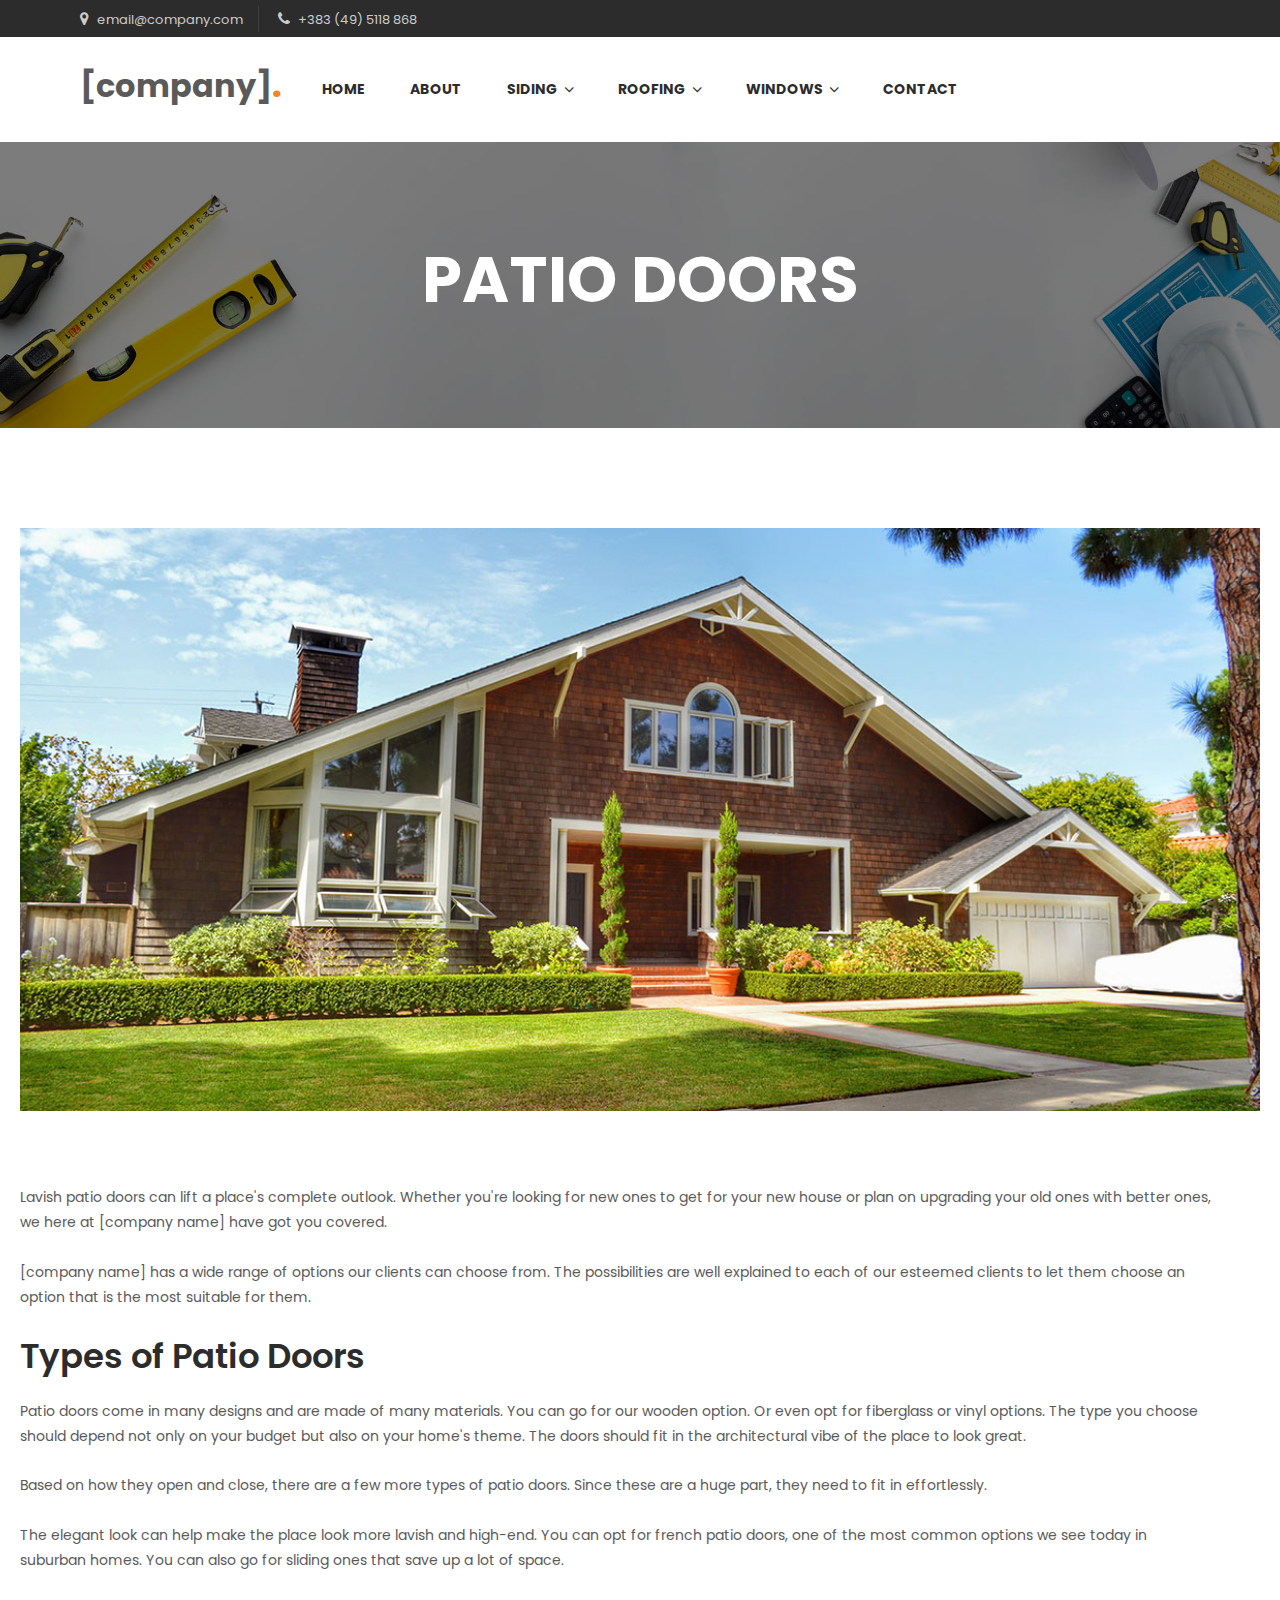
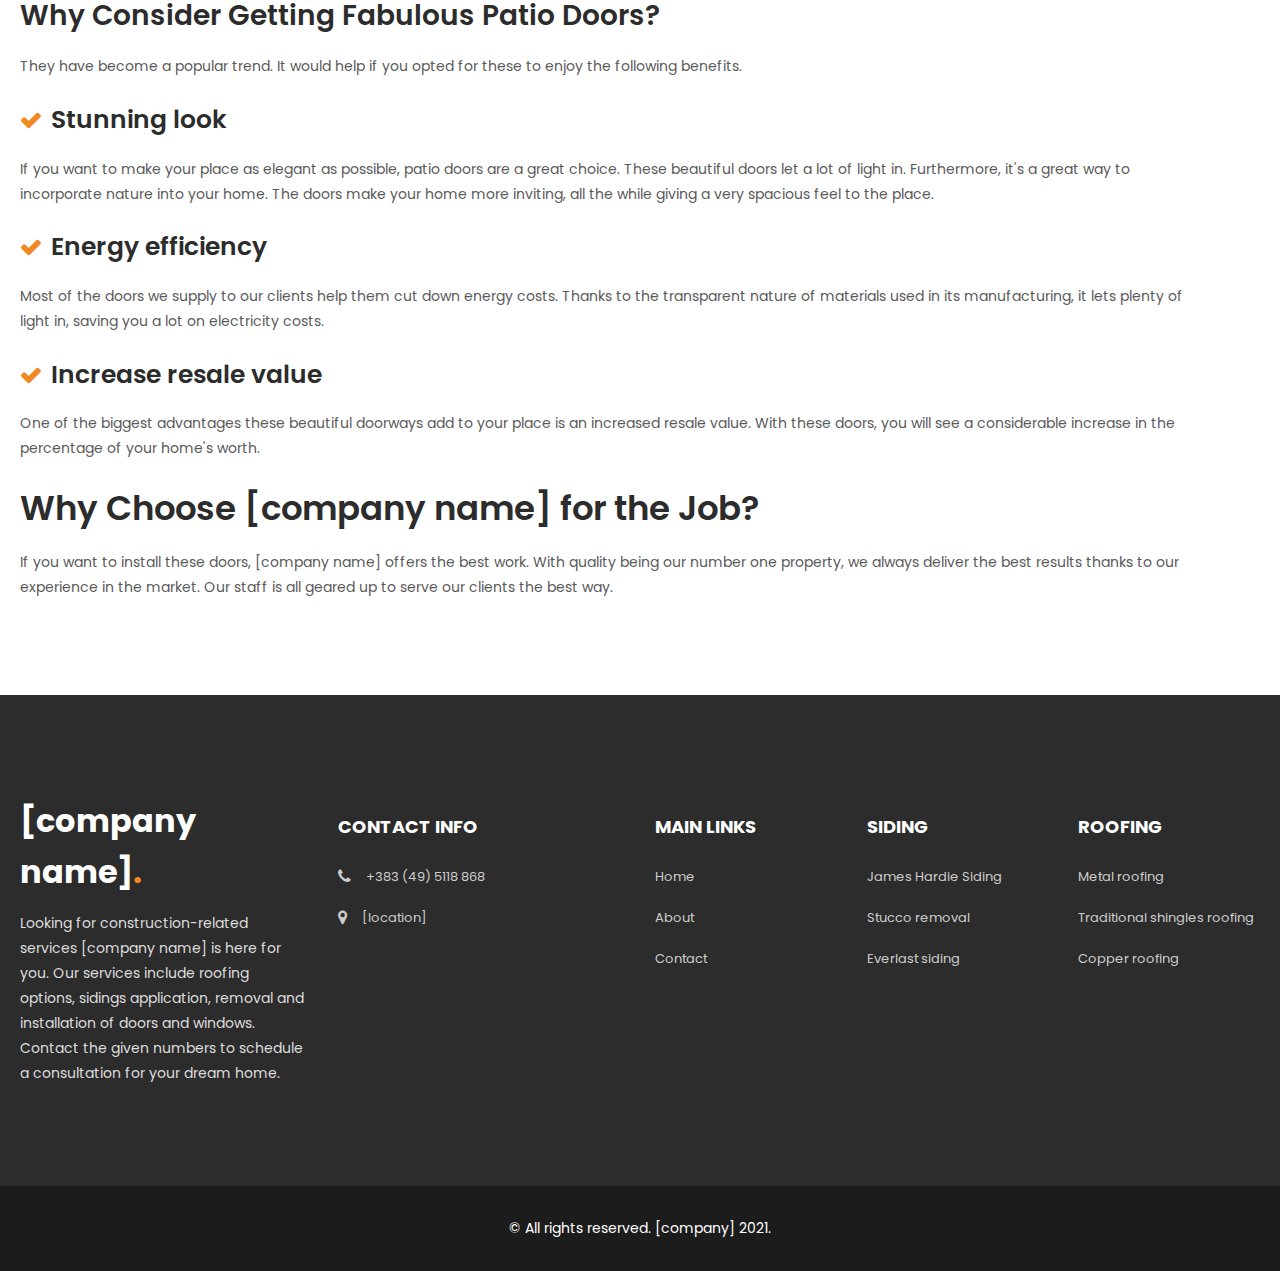
<file: patio_doors.html>
<!DOCTYPE html>
<html lang="en">

<head>
  <meta charset="UTF-8" />
  <meta name="robots" content="noindex, nofollow" />
  <meta name="viewport" content="width=device-width, initial-scale=1.0" />
  <meta http-equiv="X-UA-Compatible" content="ie=edge" />
  <link rel="icon" href="images/favicon.png">
  <title>[company] - Creative Architecture HTML5 Template</title>

  <!-- Fonts -->
  <link rel="preconnect" href="https://fonts.gstatic.com">
  <link href="https://fonts.googleapis.com/css2?family=Poppins:wght@100;200;300;400;500;600;700;800;900&display=swap"
    rel="stylesheet">
  <link rel="stylesheet" href="fonts/font-awesome/css/font-awesome.min.css">
  <link rel="stylesheet" href="fonts/revicons/style.css">

  <link rel="stylesheet" href="styles/bootstrap.css" />
  <link rel="stylesheet" href="styles/main.css" />
</head>

<body>

  <div id="preloader" class="preloader">
    <div id="loader"></div>
  </div>

  <!-- Mobile Menu -->
  <div class="mobile-nav-wrapper">
    <div class="mobile-menu-inner">
      <ul class="mobile-menu">
        <li><a href="index.html">Home</a></li>
        <li><a href="about.html">About</a></li>
        <li class="has-sub"><a href="#">Siding<i class="sub-icon fa fa-angle-down"></i></a>
          <ul class="sub-menu">
            <li><a href="james_hardie_siding.html">James Hardie Siding</a></li>
            <li><a href="stucco_removal.html">Stucco removal</a></li>
            <li><a href="everlast_siding.html">Everlast siding</a></li>
          </ul>
        </li>
        <li class="has-sub"><a href="#">Roofing<i class="sub-icon fa fa-angle-down"></i></a>
          <ul class="sub-menu">
            <li><a href="metal_roofing.html">Metal roofing</a></li>
            <li><a href="tradition_shingles_roofing.html">Traditional shingles roofing</a></li>
            <li><a href="copper_roofing.html">Copper roofing</a></li>
          </ul>
        </li>
        <li class="has-sub"><a href="#">Windows<i class="sub-icon fa fa-angle-down"></i></a>
          <ul class="sub-menu">
            <li><a href="double_hung_windows.html">Double hung windows</a></li>
            <li><a href="patio_doors.html">Patio doors</a></li>
          </ul>
        </li>
        <li><a href="contact.html">Contact</a></li>
      </ul>

    </div>
  </div>
  <div class="mobile-menu-overlay"></div>

  <div class="sub-header">
    <div class="container-fluid">
      <div class="row">
        <div class="col-lg-8">
          <ul class="left-info">
            <li><a href="contact-us.html"><i class="fa fa-map-marker"></i> email@company.com</a></li>
            <li><a href="contact-us.html"><i class="fa fa-phone"></i> +383 (49) 5118 868</a></li>
          </ul>
        </div>

      </div>
    </div>
  </div>

  <!-- Header -->
  <header class="site-header fixed-header">
    <div class="container expanded">
      <div class="header-wrap">
        <div class="header-logo">
          <a href="index.html">
            <p>[company]<em>.</em></p>
          </a>
        </div>
        <div class="header-nav">
          <ul class="main-menu">
            <li><a href="index.html">Home</a></li>
            <li><a href="about.html">About</a></li>
            <li class="menu-item-has-children"><a href="#">Siding</a>
              <ul class="sub-menu">
                <li><a href="james_hardie_siding.html">James Hardie Siding</a></li>
                <li><a href="stucco_removal.html">Stucco removal</a></li>
                <li><a href="everlast_siding.html">Everlast siding</a></li>
              </ul>
            </li>
            <li class="menu-item-has-children"><a href="#">Roofing</a>
              <ul class="sub-menu">
                <li><a href="metal_roofing.html">Metal roofing</a></li>
                <li><a href="tradition_shingles_roofing.html">Traditional shingles roofing</a></li>
                <li><a href="copper_roofing.html">Copper roofing</a></li>
              </ul>
            </li>
            <li class="menu-item-has-children"><a href="#">Windows</a>
              <ul class="sub-menu">
                <li><a href="double_hung_windows.html">Double hung windows</a></li>
                <li><a href="patio_doors.html">Patio doors</a></li>
              </ul>
            </li>
            <li><a href="contact.html">Contact</a></li>
          </ul>
        </div>
        <div class="header-widgets">
          <ul class="right-menu">

            <li class="menu-item menu-mobile-nav">
              <a href="#" class="menu-bar" id="menu-show-mobile-nav">
                <svg viewBox="0 0 24 24" width="24" height="24" stroke="currentColor" stroke-width="2" fill="none"
                  stroke-linecap="round" stroke-linejoin="round" class="css-i6dzq1">
                  <line x1="3" y1="12" x2="21" y2="12"></line>
                  <line x1="3" y1="6" x2="21" y2="6"></line>
                  <line x1="3" y1="18" x2="21" y2="18"></line>
                </svg>
              </a>
            </li>
          </ul>
        </div>
      </div>
    </div>
  </header>
  <!-- /Header -->



  <div class="page-heading">
    <div class="container">
      <div class="row">
        <div class="col-lg-12">
          <h1>Patio doors</h1>

        </div>
      </div>
    </div>
  </div>

  <div class="project-details section-gap">
    <div class="container">
      <div class="row">
        <div class="col-lg-12">
          <div class="main-image">
            <img src="./images/patio_doors.jpg" alt="">
          </div>
        </div>
        <div class="col-lg-12">
          <div class="left-content">
            <p>Lavish patio doors can lift a place's complete outlook. Whether you're looking for new ones to get for
              your new house or plan on upgrading your old ones with better ones, we here at [company name] have got you
              covered.</p>
            <p>[company name] has a wide range of options our clients can choose from. The possibilities are well
              explained to each of our esteemed clients to let them choose an option that is the most suitable for them.
            </p>
            <h2>Types of Patio Doors</h2>
            <p>Patio doors come in many designs and are made of many materials. You can go for our wooden option. Or
              even opt for fiberglass or vinyl options. The type you choose should depend not only on your budget but
              also on your home's theme. The doors should fit in the architectural vibe of the place to look great. </p>
            <p>Based on how they open and close, there are a few more types of patio doors. Since these are a huge part,
              they need to fit in effortlessly.</p>
            <p>The elegant look can help make the place look more lavish and high-end. You can opt for french patio
              doors, one of the most common options we see today in suburban homes. You can also go for sliding ones
              that save up a lot of space.</p>
            <h3>Why Consider Getting Fabulous Patio Doors?</h3>
            <p>They have become a popular trend. It would help if you opted for these to enjoy the following benefits.
            </p>
            <h3 class="sub">Stunning look</h3>
            <p>If you want to make your place as elegant as possible, patio doors are a great choice. These beautiful
              doors let a lot of light in. Furthermore, it's a great way to incorporate nature into your home. The doors
              make your home more inviting, all the while giving a very spacious feel to the place.</p>
            <h3 class="sub">Energy efficiency</h3>
            <p>Most of the doors we supply to our clients help them cut down energy costs. Thanks to the transparent
              nature of materials used in its manufacturing, it lets plenty of light in, saving you a lot on electricity
              costs.</p>
            <h3 class="sub">Increase resale value</h3>
            <p>
              One of the biggest advantages these beautiful doorways add to your place is an increased resale value.
              With these doors, you will see a considerable increase in the percentage of your home's worth.
            </p>
            <h2>Why Choose [company name] for the Job?</h2>
            <p>If you want to install these doors, [company name] offers the best work. With quality being our number
              one property, we always deliver the best results thanks to our experience in the market. Our staff is all
              geared up to serve our clients the best way.</p>
          </div>
        </div>
      </div>
    </div>
  </div>


  <footer>
    <div class="container">
      <div class="row">
        <div class="col-lg-3">
          <div class="about">
            <div class="logo"><a href="index.html">[company name]<em>.</em></a></div>
            <p>Looking for construction-related services [company name] is here for you. Our services include roofing options, sidings application, removal and installation of doors and windows. Contact the given numbers to schedule a consultation for your dream home.</p>
          </div>
        </div>
        <div class="col-lg-3">
          <h4>CONTACT INFO</h4>
          <ul class="list">
            <li><a href="about-us.html"><i class="fa fa-phone"></i> +383 (49) 5118 868</a></li>
            <li><a href="about-us.html"><i class="fa fa-map-marker"></i>[location]</a></li>
          </ul>
        </div>
        <div class="col-lg-2">
          <h4>MAIN LINKS</h4>
          <ul class="list">
            <li><a href="index.html">Home</a></li>
            <li><a href="about.html">About</a></li>
            <li><a href="contact.html">Contact</a></li>
          </ul>
        </div>
        <div class="col-lg-2">
          <h4>SIDING</h4>
          <ul class="list">
            <li><a href="james_hardie_siding.html">James Hardie Siding</a></li>
            <li><a href="stucco_removal.html">Stucco removal</a></li>
            <li><a href="everlast_siding.html">Everlast siding</a></li>
          </ul>
        </div>
        <div class="col-lg-2">
          <h4>ROOFING</h4>
          <ul class="list">
            <li><a href="metal_roofing.html">Metal roofing</a></li>
            <li><a href="tradition_shingles_roofing.html">Traditional shingles roofing</a></li>
            <li><a href="copper_roofing.html">Copper roofing</a></li>
          </ul>
        </div>

      </div>
    </div>
  </footer>

  <div class="sub-footer">
    <div class="container">
      <div class="row">
        <div class="col-lg-12">
          <p>© All rights reserved. [company] 2021.</p>
        </div>
      </div>
    </div>
  </div>


  <a href="#" class="go-top"><svg viewBox="0 0 24 24" width="24" height="24" stroke="currentColor" stroke-width="2"
      fill="none" stroke-linecap="round" stroke-linejoin="round" class="css-i6dzq1">
      <line x1="12" y1="19" x2="12" y2="5"></line>
      <polyline points="5 12 12 5 19 12"></polyline>
    </svg></a>

  <!-- Scripts -->
  <script src="scripts/vendors/jquery-3.6.0.min.js"></script>

  <!-- Revolution Slider -->
  <script src="scripts/vendors/jquery.themepunch.revolution.min.js"></script>
  <script src="scripts/vendors/jquery.themepunch.tools.min.js"></script>
  <script src="scripts/vendors/jquery.hoverIntent.min.js"></script>
  <script src="scripts/vendors/perfect-scrollbar.min.js"></script>
  <script src="scripts/vendors/jquery.easing.min.js"></script>
  <script src="scripts/vendors/parallax.min.js"></script>
  <script src="scripts/vendors/isotope.min.js"></script>
  <script src="scripts/vendors/imagesloaded.pkgd.min.js"></script>
  <script src="scripts/vendors/packery-mode.pkgd.min.js"></script>
  <script src="scripts/vendors/owl-carousel.min.js"></script>
  <script src="scripts/vendors/jquery.appear.js"></script>
  <script src="scripts/vendors/jquery.countTo.js"></script>
  <script src="scripts/vendors/flex-slider.js"></script>
  <script src="scripts/main.js"></script>


</body>

</html>
</file>
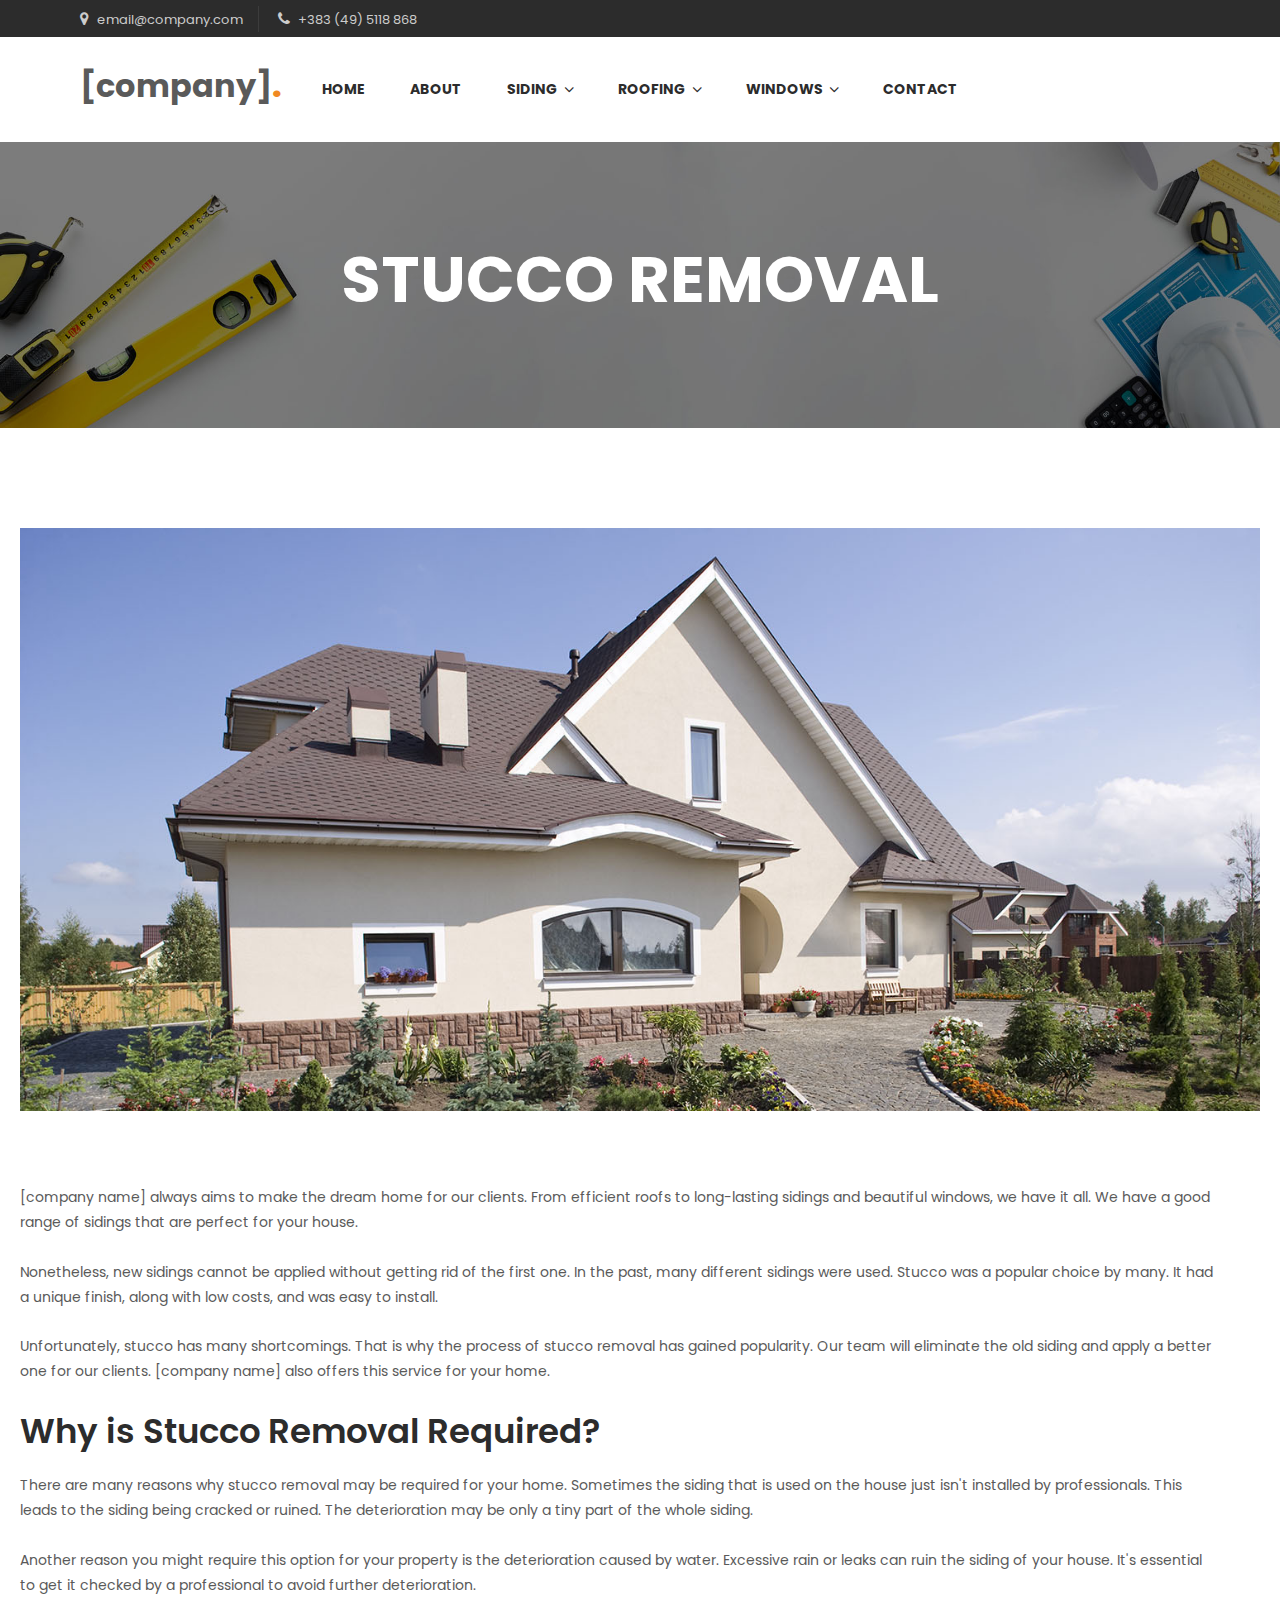
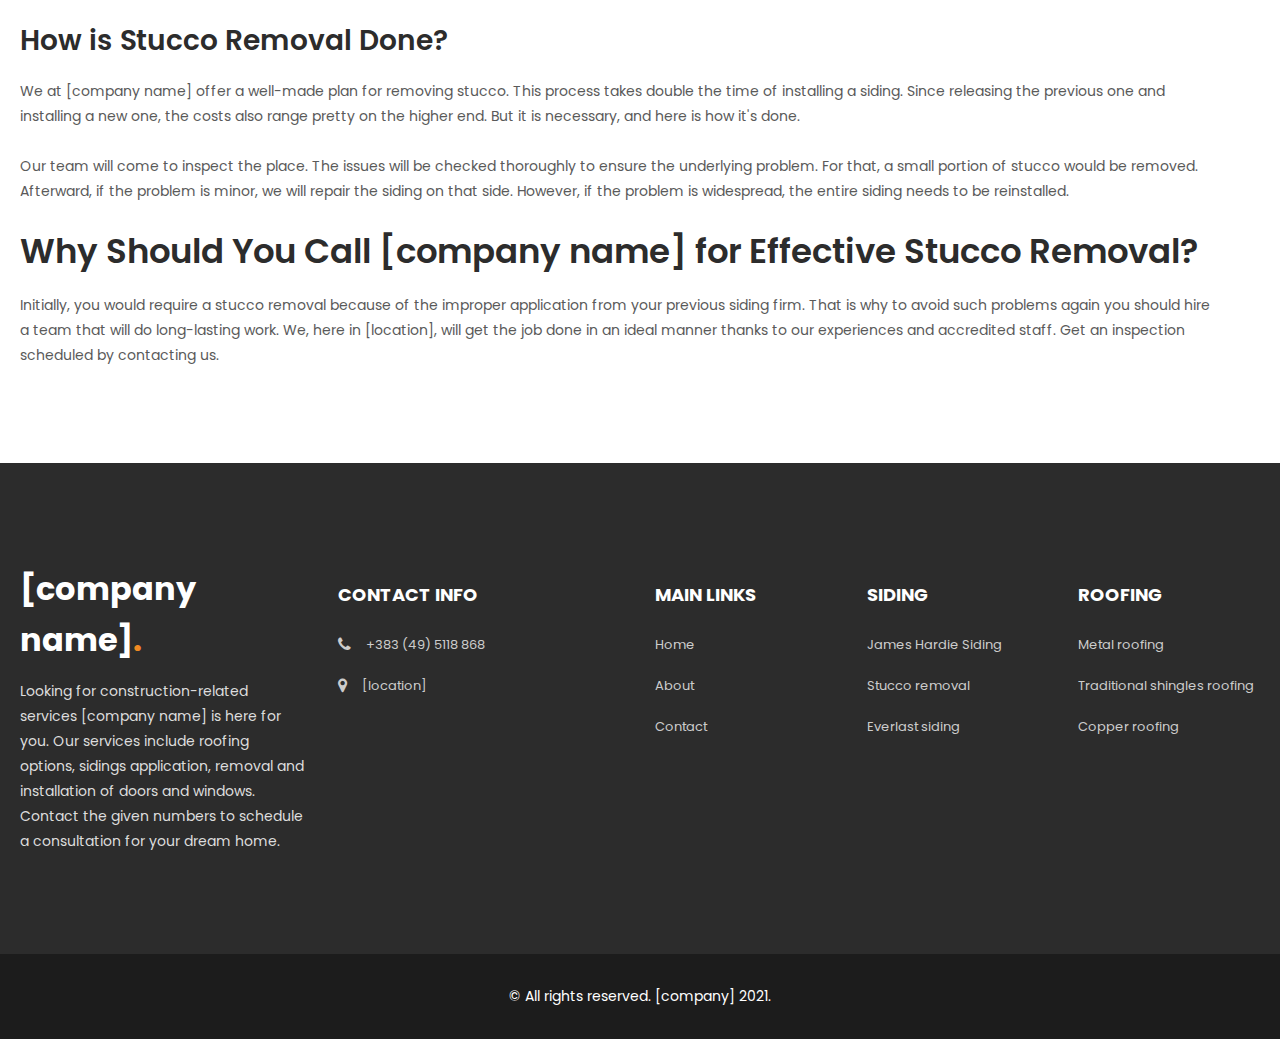
<file: stucco_removal.html>
<!DOCTYPE html>
<html lang="en">

<head>
  <meta charset="UTF-8" />
  <meta name="robots" content="noindex, nofollow" />
  <meta name="viewport" content="width=device-width, initial-scale=1.0" />
  <meta http-equiv="X-UA-Compatible" content="ie=edge" />
  <link rel="icon" href="images/favicon.png">
  <title>[company] - Creative Architecture HTML5 Template</title>

  <!-- Fonts -->
  <link rel="preconnect" href="https://fonts.gstatic.com">
  <link href="https://fonts.googleapis.com/css2?family=Poppins:wght@100;200;300;400;500;600;700;800;900&display=swap"
    rel="stylesheet">
  <link rel="stylesheet" href="fonts/font-awesome/css/font-awesome.min.css">
  <link rel="stylesheet" href="fonts/revicons/style.css">

  <link rel="stylesheet" href="styles/bootstrap.css" />
  <link rel="stylesheet" href="styles/main.css" />
</head>

<body>

  <div id="preloader" class="preloader">
    <div id="loader"></div>
  </div>

  <!-- Mobile Menu -->
  <div class="mobile-nav-wrapper">
    <div class="mobile-menu-inner">
      <ul class="mobile-menu">
        <li><a href="index.html">Home</a></li>
        <li><a href="about.html">About</a></li>
        <li class="has-sub"><a href="#">Siding<i class="sub-icon fa fa-angle-down"></i></a>
          <ul class="sub-menu">
            <li><a href="james_hardie_siding.html">James Hardie Siding</a></li>
            <li><a href="stucco_removal.html">Stucco removal</a></li>
            <li><a href="everlast_siding.html">Everlast siding</a></li>
          </ul>
        </li>
        <li class="has-sub"><a href="#">Roofing<i class="sub-icon fa fa-angle-down"></i></a>
          <ul class="sub-menu">
            <li><a href="metal_roofing.html">Metal roofing</a></li>
            <li><a href="tradition_shingles_roofing.html">Traditional shingles roofing</a></li>
            <li><a href="copper_roofing.html">Copper roofing</a></li>
          </ul>
        </li>
        <li class="has-sub"><a href="#">Windows<i class="sub-icon fa fa-angle-down"></i></a>
          <ul class="sub-menu">
            <li><a href="double_hung_windows.html">Double hung windows</a></li>
            <li><a href="patio_doors.html">Patio doors</a></li>
          </ul>
        </li>
        <li><a href="contact.html">Contact</a></li>
      </ul>

    </div>
  </div>
  <div class="mobile-menu-overlay"></div>

  <div class="sub-header">
    <div class="container-fluid">
      <div class="row">
        <div class="col-lg-8">
          <ul class="left-info">
            <li><a href="contact-us.html"><i class="fa fa-map-marker"></i> email@company.com</a></li>
            <li><a href="contact-us.html"><i class="fa fa-phone"></i> +383 (49) 5118 868</a></li>
          </ul>
        </div>

      </div>
    </div>
  </div>

  <!-- Header -->
  <header class="site-header fixed-header">
    <div class="container expanded">
      <div class="header-wrap">
        <div class="header-logo">
          <a href="index.html">
            <p>[company]<em>.</em></p>
          </a>
        </div>
        <div class="header-nav">
          <ul class="main-menu">
            <li><a href="index.html">Home</a></li>
            <li><a href="about.html">About</a></li>
            <li class="menu-item-has-children"><a href="#">Siding</a>
              <ul class="sub-menu">
                <li><a href="james_hardie_siding.html">James Hardie Siding</a></li>
                <li><a href="stucco_removal.html">Stucco removal</a></li>
                <li><a href="everlast_siding.html">Everlast siding</a></li>
              </ul>
            </li>
            <li class="menu-item-has-children"><a href="#">Roofing</a>
              <ul class="sub-menu">
                <li><a href="metal_roofing.html">Metal roofing</a></li>
                <li><a href="tradition_shingles_roofing.html">Traditional shingles roofing</a></li>
                <li><a href="copper_roofing.html">Copper roofing</a></li>
              </ul>
            </li>
            <li class="menu-item-has-children"><a href="#">Windows</a>
              <ul class="sub-menu">
                <li><a href="double_hung_windows.html">Double hung windows</a></li>
                <li><a href="patio_doors.html">Patio doors</a></li>
              </ul>
            </li>
            <li><a href="contact.html">Contact</a></li>
          </ul>
        </div>
        <div class="header-widgets">
          <ul class="right-menu">

            <li class="menu-item menu-mobile-nav">
              <a href="#" class="menu-bar" id="menu-show-mobile-nav">
                <svg viewBox="0 0 24 24" width="24" height="24" stroke="currentColor" stroke-width="2" fill="none"
                  stroke-linecap="round" stroke-linejoin="round" class="css-i6dzq1">
                  <line x1="3" y1="12" x2="21" y2="12"></line>
                  <line x1="3" y1="6" x2="21" y2="6"></line>
                  <line x1="3" y1="18" x2="21" y2="18"></line>
                </svg>
              </a>
            </li>
          </ul>
        </div>
      </div>
    </div>
  </header>
  <!-- /Header -->



  <div class="page-heading">
    <div class="container">
      <div class="row">
        <div class="col-lg-12">
          <h1>Stucco removal</h1>

        </div>
      </div>
    </div>
  </div>

  <div class="project-details section-gap">
    <div class="container">
      <div class="row">
        <div class="col-lg-12">
          <div class="main-image">
            <img src="./images/stucco.jpg" alt="">
          </div>
        </div>
        <div class="col-lg-12">
          <div class="left-content">
            <p>
              [company name] always aims to make the dream home for our clients. From efficient roofs to long-lasting
              sidings and beautiful windows, we have it all. We have a good range of sidings that are perfect for your
              house.
            </p>
            <p>
              Nonetheless, new sidings cannot be applied without getting rid of the first one. In the past, many
              different sidings were used. Stucco was a popular choice by many. It had a unique finish, along with low
              costs, and was easy to install.
            </p>
            <p>Unfortunately, stucco has many shortcomings. That is why the process of stucco removal has gained
              popularity. Our team will eliminate the old siding and apply a better one for our clients. [company name]
              also offers this service for your home.</p>
            <h2>Why is Stucco Removal Required?</h2>
            <p>There are many reasons why stucco removal may be required for your home. Sometimes the siding that is
              used on the house just isn't installed by professionals. This leads to the siding being cracked or ruined.
              The deterioration may be only a tiny part of the whole siding. </p>
            <p>Another reason you might require this option for your property is the deterioration caused by water.
              Excessive rain or leaks can ruin the siding of your house. It's essential to get it checked by a
              professional to avoid further deterioration.</p>
            <h3>How is Stucco Removal Done?</h3>
            <p>We at [company name] offer a well-made plan for removing stucco. This process takes double the time of
              installing a siding. Since releasing the previous one and installing a new one, the costs also range
              pretty on the higher end. But it is necessary, and here is how it's done.</p>
            <p>Our team will come to inspect the place. The issues will be checked thoroughly to ensure the underlying
              problem. For that, a small portion of stucco would be removed. Afterward, if the problem is minor, we will
              repair the siding on that side. However, if the problem is widespread, the entire siding needs to be
              reinstalled.</p>
            <h2>Why Should You Call [company name] for Effective Stucco Removal?</h2>
            <p>Initially, you would require a stucco removal because of the improper application from your previous
              siding firm. That is why to avoid such problems again you should hire a team that will do long-lasting
              work. We, here in [location], will get the job done in an ideal manner thanks to our experiences and
              accredited staff. Get an inspection scheduled by contacting us.</p>
          </div>
        </div>
      </div>
    </div>
  </div>


  <footer>
    <div class="container">
      <div class="row">
        <div class="col-lg-3">
          <div class="about">
            <div class="logo"><a href="index.html">[company name]<em>.</em></a></div>
            <p>Looking for construction-related services [company name] is here for you. Our services include roofing options, sidings application, removal and installation of doors and windows. Contact the given numbers to schedule a consultation for your dream home.</p>
          </div>
        </div>
        <div class="col-lg-3">
          <h4>CONTACT INFO</h4>
          <ul class="list">
            <li><a href="about-us.html"><i class="fa fa-phone"></i> +383 (49) 5118 868</a></li>
            <li><a href="about-us.html"><i class="fa fa-map-marker"></i>[location]</a></li>
          </ul>
        </div>
        <div class="col-lg-2">
          <h4>MAIN LINKS</h4>
          <ul class="list">
            <li><a href="index.html">Home</a></li>
            <li><a href="about.html">About</a></li>
            <li><a href="contact.html">Contact</a></li>
          </ul>
        </div>
        <div class="col-lg-2">
          <h4>SIDING</h4>
          <ul class="list">
            <li><a href="james_hardie_siding.html">James Hardie Siding</a></li>
            <li><a href="stucco_removal.html">Stucco removal</a></li>
            <li><a href="everlast_siding.html">Everlast siding</a></li>
          </ul>
        </div>
        <div class="col-lg-2">
          <h4>ROOFING</h4>
          <ul class="list">
            <li><a href="metal_roofing.html">Metal roofing</a></li>
            <li><a href="tradition_shingles_roofing.html">Traditional shingles roofing</a></li>
            <li><a href="copper_roofing.html">Copper roofing</a></li>
          </ul>
        </div>

      </div>
    </div>
  </footer>

  <div class="sub-footer">
    <div class="container">
      <div class="row">
        <div class="col-lg-12">
          <p>© All rights reserved. [company] 2021.</p>
        </div>
      </div>
    </div>
  </div>


  <a href="#" class="go-top"><svg viewBox="0 0 24 24" width="24" height="24" stroke="currentColor" stroke-width="2"
      fill="none" stroke-linecap="round" stroke-linejoin="round" class="css-i6dzq1">
      <line x1="12" y1="19" x2="12" y2="5"></line>
      <polyline points="5 12 12 5 19 12"></polyline>
    </svg></a>

  <!-- Scripts -->
  <script src="scripts/vendors/jquery-3.6.0.min.js"></script>

  <!-- Revolution Slider -->
  <script src="scripts/vendors/jquery.themepunch.revolution.min.js"></script>
  <script src="scripts/vendors/jquery.themepunch.tools.min.js"></script>
  <script src="scripts/vendors/jquery.hoverIntent.min.js"></script>
  <script src="scripts/vendors/perfect-scrollbar.min.js"></script>
  <script src="scripts/vendors/jquery.easing.min.js"></script>
  <script src="scripts/vendors/parallax.min.js"></script>
  <script src="scripts/vendors/isotope.min.js"></script>
  <script src="scripts/vendors/imagesloaded.pkgd.min.js"></script>
  <script src="scripts/vendors/packery-mode.pkgd.min.js"></script>
  <script src="scripts/vendors/owl-carousel.min.js"></script>
  <script src="scripts/vendors/jquery.appear.js"></script>
  <script src="scripts/vendors/jquery.countTo.js"></script>
  <script src="scripts/vendors/flex-slider.js"></script>
  <script src="scripts/main.js"></script>


</body>

</html>
</file>
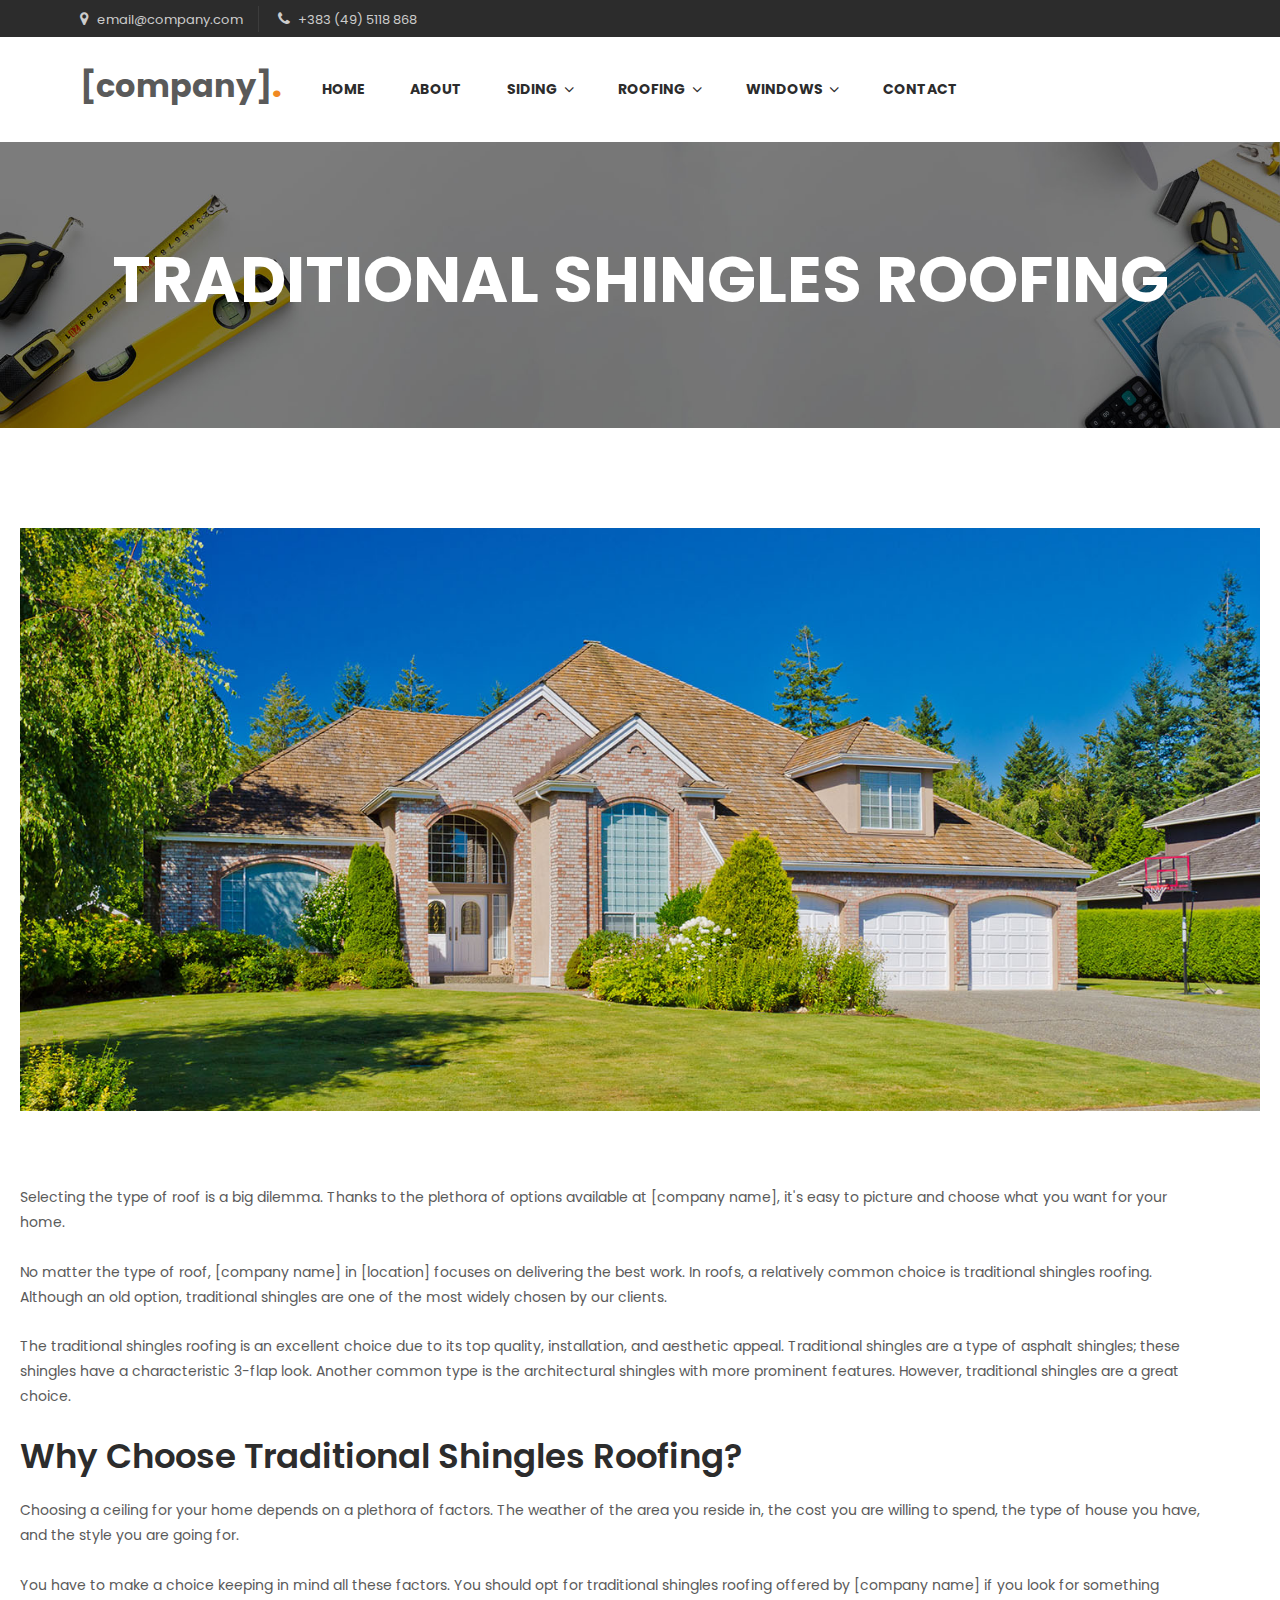
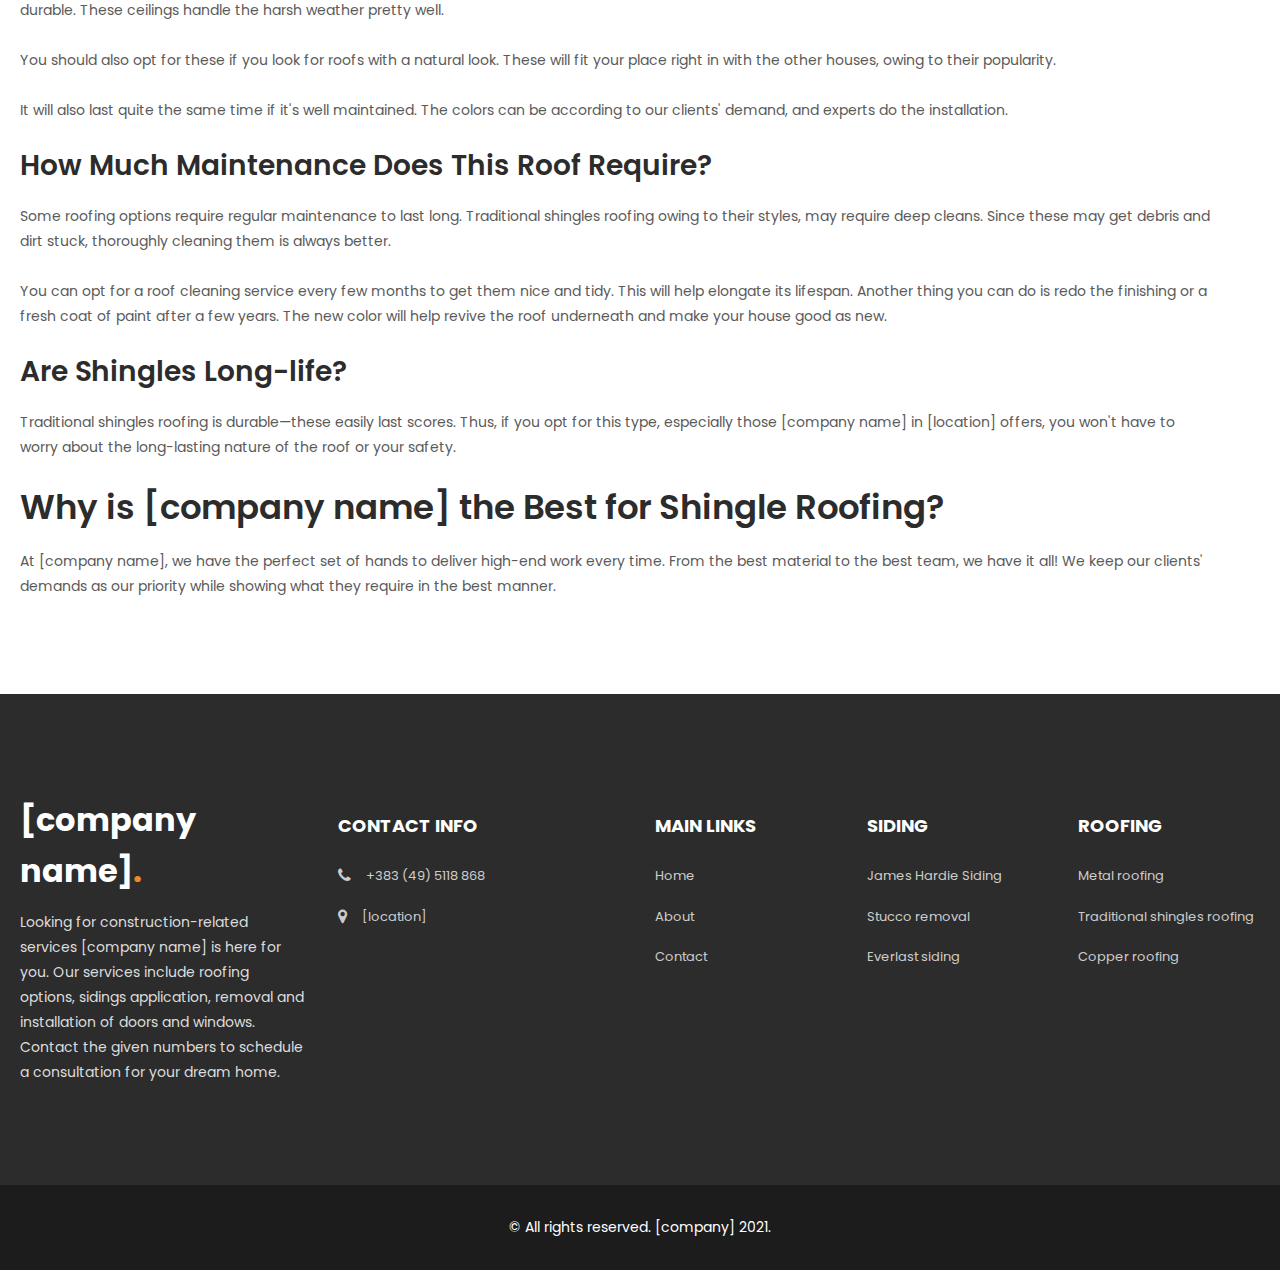
<file: tradition_shingles_roofing.html>
<!DOCTYPE html>
<html lang="en">

<head>
  <meta charset="UTF-8" />
  <meta name="robots" content="noindex, nofollow" />
  <meta name="viewport" content="width=device-width, initial-scale=1.0" />
  <meta http-equiv="X-UA-Compatible" content="ie=edge" />
  <link rel="icon" href="images/favicon.png">
  <title>[company] - Creative Architecture HTML5 Template</title>

  <!-- Fonts -->
  <link rel="preconnect" href="https://fonts.gstatic.com">
  <link href="https://fonts.googleapis.com/css2?family=Poppins:wght@100;200;300;400;500;600;700;800;900&display=swap"
    rel="stylesheet">
  <link rel="stylesheet" href="fonts/font-awesome/css/font-awesome.min.css">
  <link rel="stylesheet" href="fonts/revicons/style.css">

  <link rel="stylesheet" href="styles/bootstrap.css" />
  <link rel="stylesheet" href="styles/main.css" />
</head>

<body>

  <div id="preloader" class="preloader">
    <div id="loader"></div>
  </div>

  <!-- Mobile Menu -->
  <div class="mobile-nav-wrapper">
    <div class="mobile-menu-inner">
      <ul class="mobile-menu">
        <li><a href="index.html">Home</a></li>
        <li><a href="about.html">About</a></li>
        <li class="has-sub"><a href="#">Siding<i class="sub-icon fa fa-angle-down"></i></a>
          <ul class="sub-menu">
            <li><a href="james_hardie_siding.html">James Hardie Siding</a></li>
            <li><a href="stucco_removal.html">Stucco removal</a></li>
            <li><a href="everlast_siding.html">Everlast siding</a></li>
          </ul>
        </li>
        <li class="has-sub"><a href="#">Roofing<i class="sub-icon fa fa-angle-down"></i></a>
          <ul class="sub-menu">
            <li><a href="metal_roofing.html">Metal roofing</a></li>
            <li><a href="tradition_shingles_roofing.html">Traditional shingles roofing</a></li>
            <li><a href="copper_roofing.html">Copper roofing</a></li>
          </ul>
        </li>
        <li class="has-sub"><a href="#">Windows<i class="sub-icon fa fa-angle-down"></i></a>
          <ul class="sub-menu">
            <li><a href="double_hung_windows.html">Double hung windows</a></li>
            <li><a href="patio_doors.html">Patio doors</a></li>
          </ul>
        </li>
        <li><a href="contact.html">Contact</a></li>
      </ul>

    </div>
  </div>
  <div class="mobile-menu-overlay"></div>

  <div class="sub-header">
    <div class="container-fluid">
      <div class="row">
        <div class="col-lg-8">
          <ul class="left-info">
            <li><a href="contact-us.html"><i class="fa fa-map-marker"></i> email@company.com</a></li>
            <li><a href="contact-us.html"><i class="fa fa-phone"></i> +383 (49) 5118 868</a></li>
          </ul>
        </div>

      </div>
    </div>
  </div>

  <!-- Header -->
  <header class="site-header fixed-header">
    <div class="container expanded">
      <div class="header-wrap">
        <div class="header-logo">
          <a href="index.html">
            <p>[company]<em>.</em></p>
          </a>
        </div>
        <div class="header-nav">
          <ul class="main-menu">
            <li><a href="index.html">Home</a></li>
            <li><a href="about.html">About</a></li>
            <li class="menu-item-has-children"><a href="#">Siding</a>
              <ul class="sub-menu">
                <li><a href="james_hardie_siding.html">James Hardie Siding</a></li>
                <li><a href="stucco_removal.html">Stucco removal</a></li>
                <li><a href="everlast_siding.html">Everlast siding</a></li>
              </ul>
            </li>
            <li class="menu-item-has-children"><a href="#">Roofing</a>
              <ul class="sub-menu">
                <li><a href="metal_roofing.html">Metal roofing</a></li>
                <li><a href="tradition_shingles_roofing.html">Traditional shingles roofing</a></li>
                <li><a href="copper_roofing.html">Copper roofing</a></li>
              </ul>
            </li>
            <li class="menu-item-has-children"><a href="#">Windows</a>
              <ul class="sub-menu">
                <li><a href="double_hung_windows.html">Double hung windows</a></li>
                <li><a href="patio_doors.html">Patio doors</a></li>
              </ul>
            </li>
            <li><a href="contact.html">Contact</a></li>
          </ul>
        </div>
        <div class="header-widgets">
          <ul class="right-menu">

            <li class="menu-item menu-mobile-nav">
              <a href="#" class="menu-bar" id="menu-show-mobile-nav">
                <svg viewBox="0 0 24 24" width="24" height="24" stroke="currentColor" stroke-width="2" fill="none"
                  stroke-linecap="round" stroke-linejoin="round" class="css-i6dzq1">
                  <line x1="3" y1="12" x2="21" y2="12"></line>
                  <line x1="3" y1="6" x2="21" y2="6"></line>
                  <line x1="3" y1="18" x2="21" y2="18"></line>
                </svg>
              </a>
            </li>
          </ul>
        </div>
      </div>
    </div>
  </header>
  <!-- /Header -->



  <div class="page-heading">
    <div class="container">
      <div class="row">
        <div class="col-lg-12">
          <h1>Traditional shingles roofing</h1>

        </div>
      </div>
    </div>
  </div>

  <div class="project-details section-gap">
    <div class="container">
      <div class="row">
        <div class="col-lg-12">
          <div class="main-image">
            <img src="./images/shingles.jpg" alt="">
          </div>
        </div>
        <div class="col-lg-12">
          <div class="left-content">
            <p>Selecting the type of roof is a big dilemma. Thanks to the plethora of options available at [company
              name], it's easy to picture and choose what you want for your home.</p>
            <p>No matter the type of roof, [company name] in [location] focuses on delivering the best work. In roofs, a
              relatively common choice is traditional shingles roofing. Although an old option, traditional shingles are
              one of the most widely chosen by our clients. </p>
            <p>The traditional shingles roofing is an excellent choice due to its top quality, installation, and
              aesthetic appeal. Traditional shingles are a type of asphalt shingles; these shingles have a
              characteristic 3-flap look. Another common type is the architectural shingles with more prominent
              features. However, traditional shingles are a great choice.</p>
            <h2>Why Choose Traditional Shingles Roofing?</h2>
            <p>Choosing a ceiling for your home depends on a plethora of factors. The weather of the area you reside in,
              the cost you are willing to spend, the type of house you have, and the style you are going for. </p>
            <p>You have to make a choice keeping in mind all these factors. You should opt for traditional shingles
              roofing offered by [company name] if you look for something durable. These ceilings handle the harsh
              weather pretty well.</p>
            <p>
              You should also opt for these if you look for roofs with a natural look. These will fit your place right
              in with the other houses, owing to their popularity.
            </p>
            <p>It will also last quite the same time if it's well maintained. The colors can be according to our
              clients' demand, and experts do the installation.</p>
            <h3>How Much Maintenance Does This Roof Require?</h3>
            <p>Some roofing options require regular maintenance to last long. Traditional shingles roofing owing to
              their styles, may require deep cleans. Since these may get debris and dirt stuck, thoroughly cleaning them
              is always better.</p>
            <p>You can opt for a roof cleaning service every few months to get them nice and tidy. This will help
              elongate its lifespan. Another thing you can do is redo the finishing or a fresh coat of paint after a few
              years. The new color will help revive the roof underneath and make your house good as new. </p>
            <h3>Are Shingles Long-life?</h3>
            <p>Traditional shingles roofing is durable—these easily last scores. Thus, if you opt for this type,
              especially those [company name] in [location] offers, you won't have to worry about the long-lasting
              nature of the roof or your safety. </p>
            <h2>Why is [company name] the Best for Shingle Roofing?</h2>
            <p>At [company name], we have the perfect set of hands to deliver high-end work every time. From the best
              material to the best team, we have it all! We keep our clients' demands as our priority while showing what
              they require in the best manner.</p>
          </div>
        </div>
      </div>
    </div>
  </div>


  <footer>
    <div class="container">
      <div class="row">
        <div class="col-lg-3">
          <div class="about">
            <div class="logo"><a href="index.html">[company name]<em>.</em></a></div>
            <p>Looking for construction-related services [company name] is here for you. Our services include roofing options, sidings application, removal and installation of doors and windows. Contact the given numbers to schedule a consultation for your dream home.</p>
          </div>
        </div>
        <div class="col-lg-3">
          <h4>CONTACT INFO</h4>
          <ul class="list">
            <li><a href="about-us.html"><i class="fa fa-phone"></i> +383 (49) 5118 868</a></li>
            <li><a href="about-us.html"><i class="fa fa-map-marker"></i>[location]</a></li>
          </ul>
        </div>
        <div class="col-lg-2">
          <h4>MAIN LINKS</h4>
          <ul class="list">
            <li><a href="index.html">Home</a></li>
            <li><a href="about.html">About</a></li>
            <li><a href="contact.html">Contact</a></li>
          </ul>
        </div>
        <div class="col-lg-2">
          <h4>SIDING</h4>
          <ul class="list">
            <li><a href="james_hardie_siding.html">James Hardie Siding</a></li>
            <li><a href="stucco_removal.html">Stucco removal</a></li>
            <li><a href="everlast_siding.html">Everlast siding</a></li>
          </ul>
        </div>
        <div class="col-lg-2">
          <h4>ROOFING</h4>
          <ul class="list">
            <li><a href="metal_roofing.html">Metal roofing</a></li>
            <li><a href="tradition_shingles_roofing.html">Traditional shingles roofing</a></li>
            <li><a href="copper_roofing.html">Copper roofing</a></li>
          </ul>
        </div>

      </div>
    </div>
  </footer>

  <div class="sub-footer">
    <div class="container">
      <div class="row">
        <div class="col-lg-12">
          <p>© All rights reserved. [company] 2021.</p>
        </div>
      </div>
    </div>
  </div>


  <a href="#" class="go-top"><svg viewBox="0 0 24 24" width="24" height="24" stroke="currentColor" stroke-width="2"
      fill="none" stroke-linecap="round" stroke-linejoin="round" class="css-i6dzq1">
      <line x1="12" y1="19" x2="12" y2="5"></line>
      <polyline points="5 12 12 5 19 12"></polyline>
    </svg></a>

  <!-- Scripts -->
  <script src="scripts/vendors/jquery-3.6.0.min.js"></script>

  <!-- Revolution Slider -->
  <script src="scripts/vendors/jquery.themepunch.revolution.min.js"></script>
  <script src="scripts/vendors/jquery.themepunch.tools.min.js"></script>
  <script src="scripts/vendors/jquery.hoverIntent.min.js"></script>
  <script src="scripts/vendors/perfect-scrollbar.min.js"></script>
  <script src="scripts/vendors/jquery.easing.min.js"></script>
  <script src="scripts/vendors/parallax.min.js"></script>
  <script src="scripts/vendors/isotope.min.js"></script>
  <script src="scripts/vendors/imagesloaded.pkgd.min.js"></script>
  <script src="scripts/vendors/packery-mode.pkgd.min.js"></script>
  <script src="scripts/vendors/owl-carousel.min.js"></script>
  <script src="scripts/vendors/jquery.appear.js"></script>
  <script src="scripts/vendors/jquery.countTo.js"></script>
  <script src="scripts/vendors/flex-slider.js"></script>
  <script src="scripts/main.js"></script>


</body>

</html>
</file>
<file: fonts/elegant-font/style.css>
@font-face {
	font-family: 'ElegantIcons';
	src:url('fonts/ElegantIcons.eot');
	src:url('fonts/ElegantIcons.eot?#iefix') format('embedded-opentype'),
		url('fonts/ElegantIcons.woff') format('woff'),
		url('fonts/ElegantIcons.ttf') format('truetype'),
		url('fonts/ElegantIcons.svg#ElegantIcons') format('svg');
	font-weight: normal;
	font-style: normal;
}

/* Use the following CSS code if you want to use data attributes for inserting your icons */
[data-icon]:before {
	font-family: 'ElegantIcons';
	content: attr(data-icon);
	speak: none;
	font-weight: normal;
	font-variant: normal;
	text-transform: none;
	line-height: 1;
	-webkit-font-smoothing: antialiased;
	-moz-osx-font-smoothing: grayscale;
}

/* Use the following CSS code if you want to have a class per icon */
/*
Instead of a list of all class selectors,
you can use the generic selector below, but it's slower:
[class*="your-class-prefix"] {
*/
.arrow_up, .arrow_down, .arrow_left, .arrow_right, .arrow_left-up, .arrow_right-up, .arrow_right-down, .arrow_left-down, .arrow-up-down, .arrow_up-down_alt, .arrow_left-right_alt, .arrow_left-right, .arrow_expand_alt2, .arrow_expand_alt, .arrow_condense, .arrow_expand, .arrow_move, .arrow_carrot-up, .arrow_carrot-down, .arrow_carrot-left, .arrow_carrot-right, .arrow_carrot-2up, .arrow_carrot-2down, .arrow_carrot-2left, .arrow_carrot-2right, .arrow_carrot-up_alt2, .arrow_carrot-down_alt2, .arrow_carrot-left_alt2, .arrow_carrot-right_alt2, .arrow_carrot-2up_alt2, .arrow_carrot-2down_alt2, .arrow_carrot-2left_alt2, .arrow_carrot-2right_alt2, .arrow_triangle-up, .arrow_triangle-down, .arrow_triangle-left, .arrow_triangle-right, .arrow_triangle-up_alt2, .arrow_triangle-down_alt2, .arrow_triangle-left_alt2, .arrow_triangle-right_alt2, .arrow_back, .icon_minus-06, .icon_plus, .icon_close, .icon_check, .icon_minus_alt2, .icon_plus_alt2, .icon_close_alt2, .icon_check_alt2, .icon_zoom-out_alt, .icon_zoom-in_alt, .icon_search, .icon_box-empty, .icon_box-selected, .icon_minus-box, .icon_plus-box, .icon_box-checked, .icon_circle-empty, .icon_circle-slelected, .icon_stop_alt2, .icon_stop, .icon_pause_alt2, .icon_pause, .icon_menu, .icon_menu-square_alt2, .icon_menu-circle_alt2, .icon_ul, .icon_ol, .icon_adjust-horiz, .icon_adjust-vert, .icon_document_alt, .icon_documents_alt, .icon_pencil, .icon_pencil-edit_alt, .icon_pencil-edit, .icon_folder-alt, .icon_folder-open_alt, .icon_folder-add_alt, .icon_info_alt, .icon_error-oct_alt, .icon_error-circle_alt, .icon_error-triangle_alt, .icon_question_alt2, .icon_question, .icon_comment_alt, .icon_chat_alt, .icon_vol-mute_alt, .icon_volume-low_alt, .icon_volume-high_alt, .icon_quotations, .icon_quotations_alt2, .icon_clock_alt, .icon_lock_alt, .icon_lock-open_alt, .icon_key_alt, .icon_cloud_alt, .icon_cloud-upload_alt, .icon_cloud-download_alt, .icon_image, .icon_images, .icon_lightbulb_alt, .icon_gift_alt, .icon_house_alt, .icon_genius, .icon_mobile, .icon_tablet, .icon_laptop, .icon_desktop, .icon_camera_alt, .icon_mail_alt, .icon_cone_alt, .icon_ribbon_alt, .icon_bag_alt, .icon_creditcard, .icon_cart_alt, .icon_paperclip, .icon_tag_alt, .icon_tags_alt, .icon_trash_alt, .icon_cursor_alt, .icon_mic_alt, .icon_compass_alt, .icon_pin_alt, .icon_pushpin_alt, .icon_map_alt, .icon_drawer_alt, .icon_toolbox_alt, .icon_book_alt, .icon_calendar, .icon_film, .icon_table, .icon_contacts_alt, .icon_headphones, .icon_lifesaver, .icon_piechart, .icon_refresh, .icon_link_alt, .icon_link, .icon_loading, .icon_blocked, .icon_archive_alt, .icon_heart_alt, .icon_star_alt, .icon_star-half_alt, .icon_star, .icon_star-half, .icon_tools, .icon_tool, .icon_cog, .icon_cogs, .arrow_up_alt, .arrow_down_alt, .arrow_left_alt, .arrow_right_alt, .arrow_left-up_alt, .arrow_right-up_alt, .arrow_right-down_alt, .arrow_left-down_alt, .arrow_condense_alt, .arrow_expand_alt3, .arrow_carrot_up_alt, .arrow_carrot-down_alt, .arrow_carrot-left_alt, .arrow_carrot-right_alt, .arrow_carrot-2up_alt, .arrow_carrot-2dwnn_alt, .arrow_carrot-2left_alt, .arrow_carrot-2right_alt, .arrow_triangle-up_alt, .arrow_triangle-down_alt, .arrow_triangle-left_alt, .arrow_triangle-right_alt, .icon_minus_alt, .icon_plus_alt, .icon_close_alt, .icon_check_alt, .icon_zoom-out, .icon_zoom-in, .icon_stop_alt, .icon_menu-square_alt, .icon_menu-circle_alt, .icon_document, .icon_documents, .icon_pencil_alt, .icon_folder, .icon_folder-open, .icon_folder-add, .icon_folder_upload, .icon_folder_download, .icon_info, .icon_error-circle, .icon_error-oct, .icon_error-triangle, .icon_question_alt, .icon_comment, .icon_chat, .icon_vol-mute, .icon_volume-low, .icon_volume-high, .icon_quotations_alt, .icon_clock, .icon_lock, .icon_lock-open, .icon_key, .icon_cloud, .icon_cloud-upload, .icon_cloud-download, .icon_lightbulb, .icon_gift, .icon_house, .icon_camera, .icon_mail, .icon_cone, .icon_ribbon, .icon_bag, .icon_cart, .icon_tag, .icon_tags, .icon_trash, .icon_cursor, .icon_mic, .icon_compass, .icon_pin, .icon_pushpin, .icon_map, .icon_drawer, .icon_toolbox, .icon_book, .icon_contacts, .icon_archive, .icon_heart, .icon_profile, .icon_group, .icon_grid-2x2, .icon_grid-3x3, .icon_music, .icon_pause_alt, .icon_phone, .icon_upload, .icon_download, .social_facebook, .social_twitter, .social_pinterest, .social_googleplus, .social_tumblr, .social_tumbleupon, .social_wordpress, .social_instagram, .social_dribbble, .social_vimeo, .social_linkedin, .social_rss, .social_deviantart, .social_share, .social_myspace, .social_skype, .social_youtube, .social_picassa, .social_googledrive, .social_flickr, .social_blogger, .social_spotify, .social_delicious, .social_facebook_circle, .social_twitter_circle, .social_pinterest_circle, .social_googleplus_circle, .social_tumblr_circle, .social_stumbleupon_circle, .social_wordpress_circle, .social_instagram_circle, .social_dribbble_circle, .social_vimeo_circle, .social_linkedin_circle, .social_rss_circle, .social_deviantart_circle, .social_share_circle, .social_myspace_circle, .social_skype_circle, .social_youtube_circle, .social_picassa_circle, .social_googledrive_alt2, .social_flickr_circle, .social_blogger_circle, .social_spotify_circle, .social_delicious_circle, .social_facebook_square, .social_twitter_square, .social_pinterest_square, .social_googleplus_square, .social_tumblr_square, .social_stumbleupon_square, .social_wordpress_square, .social_instagram_square, .social_dribbble_square, .social_vimeo_square, .social_linkedin_square, .social_rss_square, .social_deviantart_square, .social_share_square, .social_myspace_square, .social_skype_square, .social_youtube_square, .social_picassa_square, .social_googledrive_square, .social_flickr_square, .social_blogger_square, .social_spotify_square, .social_delicious_square, .icon_printer, .icon_calulator, .icon_building, .icon_floppy, .icon_drive, .icon_search-2, .icon_id, .icon_id-2, .icon_puzzle, .icon_like, .icon_dislike, .icon_mug, .icon_currency, .icon_wallet, .icon_pens, .icon_easel, .icon_flowchart, .icon_datareport, .icon_briefcase, .icon_shield, .icon_percent, .icon_globe, .icon_globe-2, .icon_target, .icon_hourglass, .icon_balance, .icon_rook, .icon_printer-alt, .icon_calculator_alt, .icon_building_alt, .icon_floppy_alt, .icon_drive_alt, .icon_search_alt, .icon_id_alt, .icon_id-2_alt, .icon_puzzle_alt, .icon_like_alt, .icon_dislike_alt, .icon_mug_alt, .icon_currency_alt, .icon_wallet_alt, .icon_pens_alt, .icon_easel_alt, .icon_flowchart_alt, .icon_datareport_alt, .icon_briefcase_alt, .icon_shield_alt, .icon_percent_alt, .icon_globe_alt, .icon_clipboard {
	font-family: 'ElegantIcons';
	speak: none;
	font-style: normal;
	font-weight: normal;
	font-variant: normal;
	text-transform: none;
	line-height: 1;
	-webkit-font-smoothing: antialiased;
}
.arrow_up:before {
	content: "\21";
}
.arrow_down:before {
	content: "\22";
}
.arrow_left:before {
	content: "\23";
}
.arrow_right:before {
	content: "\24";
}
.arrow_left-up:before {
	content: "\25";
}
.arrow_right-up:before {
	content: "\26";
}
.arrow_right-down:before {
	content: "\27";
}
.arrow_left-down:before {
	content: "\28";
}
.arrow-up-down:before {
	content: "\29";
}
.arrow_up-down_alt:before {
	content: "\2a";
}
.arrow_left-right_alt:before {
	content: "\2b";
}
.arrow_left-right:before {
	content: "\2c";
}
.arrow_expand_alt2:before {
	content: "\2d";
}
.arrow_expand_alt:before {
	content: "\2e";
}
.arrow_condense:before {
	content: "\2f";
}
.arrow_expand:before {
	content: "\30";
}
.arrow_move:before {
	content: "\31";
}
.arrow_carrot-up:before {
	content: "\32";
}
.arrow_carrot-down:before {
	content: "\33";
}
.arrow_carrot-left:before {
	content: "\34";
}
.arrow_carrot-right:before {
	content: "\35";
}
.arrow_carrot-2up:before {
	content: "\36";
}
.arrow_carrot-2down:before {
	content: "\37";
}
.arrow_carrot-2left:before {
	content: "\38";
}
.arrow_carrot-2right:before {
	content: "\39";
}
.arrow_carrot-up_alt2:before {
	content: "\3a";
}
.arrow_carrot-down_alt2:before {
	content: "\3b";
}
.arrow_carrot-left_alt2:before {
	content: "\3c";
}
.arrow_carrot-right_alt2:before {
	content: "\3d";
}
.arrow_carrot-2up_alt2:before {
	content: "\3e";
}
.arrow_carrot-2down_alt2:before {
	content: "\3f";
}
.arrow_carrot-2left_alt2:before {
	content: "\40";
}
.arrow_carrot-2right_alt2:before {
	content: "\41";
}
.arrow_triangle-up:before {
	content: "\42";
}
.arrow_triangle-down:before {
	content: "\43";
}
.arrow_triangle-left:before {
	content: "\44";
}
.arrow_triangle-right:before {
	content: "\45";
}
.arrow_triangle-up_alt2:before {
	content: "\46";
}
.arrow_triangle-down_alt2:before {
	content: "\47";
}
.arrow_triangle-left_alt2:before {
	content: "\48";
}
.arrow_triangle-right_alt2:before {
	content: "\49";
}
.arrow_back:before {
	content: "\4a";
}
.icon_minus-06:before {
	content: "\4b";
}
.icon_plus:before {
	content: "\4c";
}
.icon_close:before {
	content: "\4d";
}
.icon_check:before {
	content: "\4e";
}
.icon_minus_alt2:before {
	content: "\4f";
}
.icon_plus_alt2:before {
	content: "\50";
}
.icon_close_alt2:before {
	content: "\51";
}
.icon_check_alt2:before {
	content: "\52";
}
.icon_zoom-out_alt:before {
	content: "\53";
}
.icon_zoom-in_alt:before {
	content: "\54";
}
.icon_search:before {
	content: "\55";
}
.icon_box-empty:before {
	content: "\56";
}
.icon_box-selected:before {
	content: "\57";
}
.icon_minus-box:before {
	content: "\58";
}
.icon_plus-box:before {
	content: "\59";
}
.icon_box-checked:before {
	content: "\5a";
}
.icon_circle-empty:before {
	content: "\5b";
}
.icon_circle-slelected:before {
	content: "\5c";
}
.icon_stop_alt2:before {
	content: "\5d";
}
.icon_stop:before {
	content: "\5e";
}
.icon_pause_alt2:before {
	content: "\5f";
}
.icon_pause:before {
	content: "\60";
}
.icon_menu:before {
	content: "\61";
}
.icon_menu-square_alt2:before {
	content: "\62";
}
.icon_menu-circle_alt2:before {
	content: "\63";
}
.icon_ul:before {
	content: "\64";
}
.icon_ol:before {
	content: "\65";
}
.icon_adjust-horiz:before {
	content: "\66";
}
.icon_adjust-vert:before {
	content: "\67";
}
.icon_document_alt:before {
	content: "\68";
}
.icon_documents_alt:before {
	content: "\69";
}
.icon_pencil:before {
	content: "\6a";
}
.icon_pencil-edit_alt:before {
	content: "\6b";
}
.icon_pencil-edit:before {
	content: "\6c";
}
.icon_folder-alt:before {
	content: "\6d";
}
.icon_folder-open_alt:before {
	content: "\6e";
}
.icon_folder-add_alt:before {
	content: "\6f";
}
.icon_info_alt:before {
	content: "\70";
}
.icon_error-oct_alt:before {
	content: "\71";
}
.icon_error-circle_alt:before {
	content: "\72";
}
.icon_error-triangle_alt:before {
	content: "\73";
}
.icon_question_alt2:before {
	content: "\74";
}
.icon_question:before {
	content: "\75";
}
.icon_comment_alt:before {
	content: "\76";
}
.icon_chat_alt:before {
	content: "\77";
}
.icon_vol-mute_alt:before {
	content: "\78";
}
.icon_volume-low_alt:before {
	content: "\79";
}
.icon_volume-high_alt:before {
	content: "\7a";
}
.icon_quotations:before {
	content: "\7b";
}
.icon_quotations_alt2:before {
	content: "\7c";
}
.icon_clock_alt:before {
	content: "\7d";
}
.icon_lock_alt:before {
	content: "\7e";
}
.icon_lock-open_alt:before {
	content: "\e000";
}
.icon_key_alt:before {
	content: "\e001";
}
.icon_cloud_alt:before {
	content: "\e002";
}
.icon_cloud-upload_alt:before {
	content: "\e003";
}
.icon_cloud-download_alt:before {
	content: "\e004";
}
.icon_image:before {
	content: "\e005";
}
.icon_images:before {
	content: "\e006";
}
.icon_lightbulb_alt:before {
	content: "\e007";
}
.icon_gift_alt:before {
	content: "\e008";
}
.icon_house_alt:before {
	content: "\e009";
}
.icon_genius:before {
	content: "\e00a";
}
.icon_mobile:before {
	content: "\e00b";
}
.icon_tablet:before {
	content: "\e00c";
}
.icon_laptop:before {
	content: "\e00d";
}
.icon_desktop:before {
	content: "\e00e";
}
.icon_camera_alt:before {
	content: "\e00f";
}
.icon_mail_alt:before {
	content: "\e010";
}
.icon_cone_alt:before {
	content: "\e011";
}
.icon_ribbon_alt:before {
	content: "\e012";
}
.icon_bag_alt:before {
	content: "\e013";
}
.icon_creditcard:before {
	content: "\e014";
}
.icon_cart_alt:before {
	content: "\e015";
}
.icon_paperclip:before {
	content: "\e016";
}
.icon_tag_alt:before {
	content: "\e017";
}
.icon_tags_alt:before {
	content: "\e018";
}
.icon_trash_alt:before {
	content: "\e019";
}
.icon_cursor_alt:before {
	content: "\e01a";
}
.icon_mic_alt:before {
	content: "\e01b";
}
.icon_compass_alt:before {
	content: "\e01c";
}
.icon_pin_alt:before {
	content: "\e01d";
}
.icon_pushpin_alt:before {
	content: "\e01e";
}
.icon_map_alt:before {
	content: "\e01f";
}
.icon_drawer_alt:before {
	content: "\e020";
}
.icon_toolbox_alt:before {
	content: "\e021";
}
.icon_book_alt:before {
	content: "\e022";
}
.icon_calendar:before {
	content: "\e023";
}
.icon_film:before {
	content: "\e024";
}
.icon_table:before {
	content: "\e025";
}
.icon_contacts_alt:before {
	content: "\e026";
}
.icon_headphones:before {
	content: "\e027";
}
.icon_lifesaver:before {
	content: "\e028";
}
.icon_piechart:before {
	content: "\e029";
}
.icon_refresh:before {
	content: "\e02a";
}
.icon_link_alt:before {
	content: "\e02b";
}
.icon_link:before {
	content: "\e02c";
}
.icon_loading:before {
	content: "\e02d";
}
.icon_blocked:before {
	content: "\e02e";
}
.icon_archive_alt:before {
	content: "\e02f";
}
.icon_heart_alt:before {
	content: "\e030";
}
.icon_star_alt:before {
	content: "\e031";
}
.icon_star-half_alt:before {
	content: "\e032";
}
.icon_star:before {
	content: "\e033";
}
.icon_star-half:before {
	content: "\e034";
}
.icon_tools:before {
	content: "\e035";
}
.icon_tool:before {
	content: "\e036";
}
.icon_cog:before {
	content: "\e037";
}
.icon_cogs:before {
	content: "\e038";
}
.arrow_up_alt:before {
	content: "\e039";
}
.arrow_down_alt:before {
	content: "\e03a";
}
.arrow_left_alt:before {
	content: "\e03b";
}
.arrow_right_alt:before {
	content: "\e03c";
}
.arrow_left-up_alt:before {
	content: "\e03d";
}
.arrow_right-up_alt:before {
	content: "\e03e";
}
.arrow_right-down_alt:before {
	content: "\e03f";
}
.arrow_left-down_alt:before {
	content: "\e040";
}
.arrow_condense_alt:before {
	content: "\e041";
}
.arrow_expand_alt3:before {
	content: "\e042";
}
.arrow_carrot_up_alt:before {
	content: "\e043";
}
.arrow_carrot-down_alt:before {
	content: "\e044";
}
.arrow_carrot-left_alt:before {
	content: "\e045";
}
.arrow_carrot-right_alt:before {
	content: "\e046";
}
.arrow_carrot-2up_alt:before {
	content: "\e047";
}
.arrow_carrot-2dwnn_alt:before {
	content: "\e048";
}
.arrow_carrot-2left_alt:before {
	content: "\e049";
}
.arrow_carrot-2right_alt:before {
	content: "\e04a";
}
.arrow_triangle-up_alt:before {
	content: "\e04b";
}
.arrow_triangle-down_alt:before {
	content: "\e04c";
}
.arrow_triangle-left_alt:before {
	content: "\e04d";
}
.arrow_triangle-right_alt:before {
	content: "\e04e";
}
.icon_minus_alt:before {
	content: "\e04f";
}
.icon_plus_alt:before {
	content: "\e050";
}
.icon_close_alt:before {
	content: "\e051";
}
.icon_check_alt:before {
	content: "\e052";
}
.icon_zoom-out:before {
	content: "\e053";
}
.icon_zoom-in:before {
	content: "\e054";
}
.icon_stop_alt:before {
	content: "\e055";
}
.icon_menu-square_alt:before {
	content: "\e056";
}
.icon_menu-circle_alt:before {
	content: "\e057";
}
.icon_document:before {
	content: "\e058";
}
.icon_documents:before {
	content: "\e059";
}
.icon_pencil_alt:before {
	content: "\e05a";
}
.icon_folder:before {
	content: "\e05b";
}
.icon_folder-open:before {
	content: "\e05c";
}
.icon_folder-add:before {
	content: "\e05d";
}
.icon_folder_upload:before {
	content: "\e05e";
}
.icon_folder_download:before {
	content: "\e05f";
}
.icon_info:before {
	content: "\e060";
}
.icon_error-circle:before {
	content: "\e061";
}
.icon_error-oct:before {
	content: "\e062";
}
.icon_error-triangle:before {
	content: "\e063";
}
.icon_question_alt:before {
	content: "\e064";
}
.icon_comment:before {
	content: "\e065";
}
.icon_chat:before {
	content: "\e066";
}
.icon_vol-mute:before {
	content: "\e067";
}
.icon_volume-low:before {
	content: "\e068";
}
.icon_volume-high:before {
	content: "\e069";
}
.icon_quotations_alt:before {
	content: "\e06a";
}
.icon_clock:before {
	content: "\e06b";
}
.icon_lock:before {
	content: "\e06c";
}
.icon_lock-open:before {
	content: "\e06d";
}
.icon_key:before {
	content: "\e06e";
}
.icon_cloud:before {
	content: "\e06f";
}
.icon_cloud-upload:before {
	content: "\e070";
}
.icon_cloud-download:before {
	content: "\e071";
}
.icon_lightbulb:before {
	content: "\e072";
}
.icon_gift:before {
	content: "\e073";
}
.icon_house:before {
	content: "\e074";
}
.icon_camera:before {
	content: "\e075";
}
.icon_mail:before {
	content: "\e076";
}
.icon_cone:before {
	content: "\e077";
}
.icon_ribbon:before {
	content: "\e078";
}
.icon_bag:before {
	content: "\e079";
}
.icon_cart:before {
	content: "\e07a";
}
.icon_tag:before {
	content: "\e07b";
}
.icon_tags:before {
	content: "\e07c";
}
.icon_trash:before {
	content: "\e07d";
}
.icon_cursor:before {
	content: "\e07e";
}
.icon_mic:before {
	content: "\e07f";
}
.icon_compass:before {
	content: "\e080";
}
.icon_pin:before {
	content: "\e081";
}
.icon_pushpin:before {
	content: "\e082";
}
.icon_map:before {
	content: "\e083";
}
.icon_drawer:before {
	content: "\e084";
}
.icon_toolbox:before {
	content: "\e085";
}
.icon_book:before {
	content: "\e086";
}
.icon_contacts:before {
	content: "\e087";
}
.icon_archive:before {
	content: "\e088";
}
.icon_heart:before {
	content: "\e089";
}
.icon_profile:before {
	content: "\e08a";
}
.icon_group:before {
	content: "\e08b";
}
.icon_grid-2x2:before {
	content: "\e08c";
}
.icon_grid-3x3:before {
	content: "\e08d";
}
.icon_music:before {
	content: "\e08e";
}
.icon_pause_alt:before {
	content: "\e08f";
}
.icon_phone:before {
	content: "\e090";
}
.icon_upload:before {
	content: "\e091";
}
.icon_download:before {
	content: "\e092";
}
.social_facebook:before {
	content: "\e093";
}
.social_twitter:before {
	content: "\e094";
}
.social_pinterest:before {
	content: "\e095";
}
.social_googleplus:before {
	content: "\e096";
}
.social_tumblr:before {
	content: "\e097";
}
.social_tumbleupon:before {
	content: "\e098";
}
.social_wordpress:before {
	content: "\e099";
}
.social_instagram:before {
	content: "\e09a";
}
.social_dribbble:before {
	content: "\e09b";
}
.social_vimeo:before {
	content: "\e09c";
}
.social_linkedin:before {
	content: "\e09d";
}
.social_rss:before {
	content: "\e09e";
}
.social_deviantart:before {
	content: "\e09f";
}
.social_share:before {
	content: "\e0a0";
}
.social_myspace:before {
	content: "\e0a1";
}
.social_skype:before {
	content: "\e0a2";
}
.social_youtube:before {
	content: "\e0a3";
}
.social_picassa:before {
	content: "\e0a4";
}
.social_googledrive:before {
	content: "\e0a5";
}
.social_flickr:before {
	content: "\e0a6";
}
.social_blogger:before {
	content: "\e0a7";
}
.social_spotify:before {
	content: "\e0a8";
}
.social_delicious:before {
	content: "\e0a9";
}
.social_facebook_circle:before {
	content: "\e0aa";
}
.social_twitter_circle:before {
	content: "\e0ab";
}
.social_pinterest_circle:before {
	content: "\e0ac";
}
.social_googleplus_circle:before {
	content: "\e0ad";
}
.social_tumblr_circle:before {
	content: "\e0ae";
}
.social_stumbleupon_circle:before {
	content: "\e0af";
}
.social_wordpress_circle:before {
	content: "\e0b0";
}
.social_instagram_circle:before {
	content: "\e0b1";
}
.social_dribbble_circle:before {
	content: "\e0b2";
}
.social_vimeo_circle:before {
	content: "\e0b3";
}
.social_linkedin_circle:before {
	content: "\e0b4";
}
.social_rss_circle:before {
	content: "\e0b5";
}
.social_deviantart_circle:before {
	content: "\e0b6";
}
.social_share_circle:before {
	content: "\e0b7";
}
.social_myspace_circle:before {
	content: "\e0b8";
}
.social_skype_circle:before {
	content: "\e0b9";
}
.social_youtube_circle:before {
	content: "\e0ba";
}
.social_picassa_circle:before {
	content: "\e0bb";
}
.social_googledrive_alt2:before {
	content: "\e0bc";
}
.social_flickr_circle:before {
	content: "\e0bd";
}
.social_blogger_circle:before {
	content: "\e0be";
}
.social_spotify_circle:before {
	content: "\e0bf";
}
.social_delicious_circle:before {
	content: "\e0c0";
}
.social_facebook_square:before {
	content: "\e0c1";
}
.social_twitter_square:before {
	content: "\e0c2";
}
.social_pinterest_square:before {
	content: "\e0c3";
}
.social_googleplus_square:before {
	content: "\e0c4";
}
.social_tumblr_square:before {
	content: "\e0c5";
}
.social_stumbleupon_square:before {
	content: "\e0c6";
}
.social_wordpress_square:before {
	content: "\e0c7";
}
.social_instagram_square:before {
	content: "\e0c8";
}
.social_dribbble_square:before {
	content: "\e0c9";
}
.social_vimeo_square:before {
	content: "\e0ca";
}
.social_linkedin_square:before {
	content: "\e0cb";
}
.social_rss_square:before {
	content: "\e0cc";
}
.social_deviantart_square:before {
	content: "\e0cd";
}
.social_share_square:before {
	content: "\e0ce";
}
.social_myspace_square:before {
	content: "\e0cf";
}
.social_skype_square:before {
	content: "\e0d0";
}
.social_youtube_square:before {
	content: "\e0d1";
}
.social_picassa_square:before {
	content: "\e0d2";
}
.social_googledrive_square:before {
	content: "\e0d3";
}
.social_flickr_square:before {
	content: "\e0d4";
}
.social_blogger_square:before {
	content: "\e0d5";
}
.social_spotify_square:before {
	content: "\e0d6";
}
.social_delicious_square:before {
	content: "\e0d7";
}
.icon_printer:before {
	content: "\e103";
}
.icon_calulator:before {
	content: "\e0ee";
}
.icon_building:before {
	content: "\e0ef";
}
.icon_floppy:before {
	content: "\e0e8";
}
.icon_drive:before {
	content: "\e0ea";
}
.icon_search-2:before {
	content: "\e101";
}
.icon_id:before {
	content: "\e107";
}
.icon_id-2:before {
	content: "\e108";
}
.icon_puzzle:before {
	content: "\e102";
}
.icon_like:before {
	content: "\e106";
}
.icon_dislike:before {
	content: "\e0eb";
}
.icon_mug:before {
	content: "\e105";
}
.icon_currency:before {
	content: "\e0ed";
}
.icon_wallet:before {
	content: "\e100";
}
.icon_pens:before {
	content: "\e104";
}
.icon_easel:before {
	content: "\e0e9";
}
.icon_flowchart:before {
	content: "\e109";
}
.icon_datareport:before {
	content: "\e0ec";
}
.icon_briefcase:before {
	content: "\e0fe";
}
.icon_shield:before {
	content: "\e0f6";
}
.icon_percent:before {
	content: "\e0fb";
}
.icon_globe:before {
	content: "\e0e2";
}
.icon_globe-2:before {
	content: "\e0e3";
}
.icon_target:before {
	content: "\e0f5";
}
.icon_hourglass:before {
	content: "\e0e1";
}
.icon_balance:before {
	content: "\e0ff";
}
.icon_rook:before {
	content: "\e0f8";
}
.icon_printer-alt:before {
	content: "\e0fa";
}
.icon_calculator_alt:before {
	content: "\e0e7";
}
.icon_building_alt:before {
	content: "\e0fd";
}
.icon_floppy_alt:before {
	content: "\e0e4";
}
.icon_drive_alt:before {
	content: "\e0e5";
}
.icon_search_alt:before {
	content: "\e0f7";
}
.icon_id_alt:before {
	content: "\e0e0";
}
.icon_id-2_alt:before {
	content: "\e0fc";
}
.icon_puzzle_alt:before {
	content: "\e0f9";
}
.icon_like_alt:before {
	content: "\e0dd";
}
.icon_dislike_alt:before {
	content: "\e0f1";
}
.icon_mug_alt:before {
	content: "\e0dc";
}
.icon_currency_alt:before {
	content: "\e0f3";
}
.icon_wallet_alt:before {
	content: "\e0d8";
}
.icon_pens_alt:before {
	content: "\e0db";
}
.icon_easel_alt:before {
	content: "\e0f0";
}
.icon_flowchart_alt:before {
	content: "\e0df";
}
.icon_datareport_alt:before {
	content: "\e0f2";
}
.icon_briefcase_alt:before {
	content: "\e0f4";
}
.icon_shield_alt:before {
	content: "\e0d9";
}
.icon_percent_alt:before {
	content: "\e0da";
}
.icon_globe_alt:before {
	content: "\e0de";
}
.icon_clipboard:before {
	content: "\e0e6";
}


	.glyph {
		float: left;
		text-align: center;
		padding: .75em;
		margin: .4em 1.5em .75em 0;
		width: 6em;
text-shadow: none;
	}
        .glyph_big {
        font-size: 128px;
        color: #59c5dc;
        float: left;
        margin-right: 20px;
        }

        .glyph div { padding-bottom: 10px;}

	.glyph input {
		font-family: consolas, monospace;
		font-size: 12px;
		width: 100%;
		text-align: center;
		border: 0;
		box-shadow: 0 0 0 1px #ccc;
		padding: .2em;
                -moz-border-radius: 5px;
                -webkit-border-radius: 5px;
	}
	.centered {
		margin-left: auto;
		margin-right: auto;
	}
	.glyph .fs1 {
		font-size: 2em;
	}
</file>
<file: fonts/revicons/style.css>
/*-----------------------------------------------------------------------------

-	Revolution Slider 5.0 Default Style Settings -

Screen Stylesheet

version:   	5.4.5
date:      	15/05/17
author:		themepunch
email:     	info@themepunch.com
website:   	http://www.themepunch.com
-----------------------------------------------------------------------------*/

#debungcontrolls {
    z-index:100000;
    position:fixed;
    bottom:0px; width:100%;
    height:auto;
    background:rgba(0,0,0,0.6);
    padding:10px;
    box-sizing: border-box;
}

.debugtimeline {
    width:100%;
    height:10px;
    position:relative;
    display:block;
    margin-bottom:3px;
    display:none;
    white-space: nowrap;
    box-sizing: border-box;
}

.debugtimeline:hover {
    height:15px;

}

.the_timeline_tester {
    background:#e74c3c;
    position:absolute;
    top:0px;
    left:0px;
    height:100%;
    width:0;
}

.rs-go-fullscreen {
    position:fixed !important;
    width:100% !important;
    height:100% !important;
    top:0px !important;
    left:0px !important;
    z-index:9999999 !important;
    background:#ffffff !important;
}


.debugtimeline.tl_slide .the_timeline_tester {
    background:#f39c12;
}

.debugtimeline.tl_frame .the_timeline_tester {
    background:#3498db;
}

.debugtimline_txt {
    color:#fff;
    font-weight: 400;
    font-size:7px;
    position:absolute;
    left:10px;
    top:0px;
    white-space: nowrap;
    line-height: 10px;
}


.rtl {	direction: rtl;}
@font-face {
    font-family: 'revicons';
    src: url('../fonts/revicons/revicons.eot?5510888');
    src: url('../fonts/revicons/revicons.eot?5510888#iefix') format('embedded-opentype'),
    url('../fonts/revicons/revicons.woff?5510888') format('woff'),
    url('../fonts/revicons/revicons.ttf?5510888') format('truetype'),
    url('../fonts/revicons/revicons.svg?5510888#revicons') format('svg');
    font-weight: normal;
    font-style: normal;
}

[class^="revicon-"]:before, [class*=" revicon-"]:before {
    font-family: "revicons";
    font-style: normal;
    font-weight: normal;
    speak: none;
    display: inline-block;
    text-decoration: inherit;
    width: 1em;
    margin-right: .2em;
    text-align: center;

    /* For safety - reset parent styles, that can break glyph codes*/
    font-variant: normal;
    text-transform: none;

    /* fix buttons height, for twitter bootstrap */
    line-height: 1em;

    /* Animation center compensation - margins should be symmetric */
    /* remove if not needed */
    margin-left: .2em;

    /* you can be more comfortable with increased icons size */
    /* font-size: 120%; */

    /* Uncomment for 3D effect */
    /* text-shadow: 1px 1px 1px rgba(127, 127, 127, 0.3); */
}

.revicon-search-1:before { content: '\e802'; } /* 'î ‚' */
.revicon-pencil-1:before { content: '\e831'; } /* 'î ±' */
.revicon-picture-1:before { content: '\e803'; } /* 'î ƒ' */
.revicon-cancel:before { content: '\e80a'; } /* 'î Š' */
.revicon-info-circled:before { content: '\e80f'; } /* 'î ' */
.revicon-trash:before { content: '\e801'; } /* 'î ' */
.revicon-left-dir:before { content: '\e817'; } /* 'î —' */
.revicon-right-dir:before { content: '\e818'; } /* 'î ˜' */
.revicon-down-open:before { content: '\e83b'; } /* 'î »' */
.revicon-left-open:before { content: '\e819'; } /* 'î ™' */
.revicon-right-open:before { content: '\e81a'; } /* 'î š' */
.revicon-angle-left:before { content: '\e820'; } /* 'î  ' */
.revicon-angle-right:before { content: '\e81d'; } /* 'î ' */
.revicon-left-big:before { content: '\e81f'; } /* 'î Ÿ' */
.revicon-right-big:before { content: '\e81e'; } /* 'î ž' */
.revicon-magic:before { content: '\e807'; } /* 'î ‡' */
.revicon-picture:before { content: '\e800'; } /* 'î €' */
.revicon-export:before { content: '\e80b'; } /* 'î ‹' */
.revicon-cog:before { content: '\e832'; } /* 'î ²' */
.revicon-login:before { content: '\e833'; } /* 'î ³' */
.revicon-logout:before { content: '\e834'; } /* 'î ´' */
.revicon-video:before { content: '\e805'; } /* 'î …' */
.revicon-arrow-combo:before { content: '\e827'; } /* 'î §' */
.revicon-left-open-1:before { content: '\e82a'; } /* 'î ª' */
.revicon-right-open-1:before { content: '\e82b'; } /* 'î «' */
.revicon-left-open-mini:before { content: '\e822'; } /* 'î ¢' */
.revicon-right-open-mini:before { content: '\e823'; } /* 'î £' */
.revicon-left-open-big:before { content: '\e824'; } /* 'î ¤' */
.revicon-right-open-big:before { content: '\e825'; } /* 'î ¥' */
.revicon-left:before { content: '\e836'; } /* 'î ¶' */
.revicon-right:before { content: '\e826'; } /* 'î ¦' */
.revicon-ccw:before { content: '\e808'; } /* 'î ˆ' */
.revicon-arrows-ccw:before { content: '\e806'; } /* 'î †' */
.revicon-palette:before { content: '\e829'; } /* 'î ©' */
.revicon-list-add:before { content: '\e80c'; } /* 'î Œ' */
.revicon-doc:before { content: '\e809'; } /* 'î ‰' */
.revicon-left-open-outline:before { content: '\e82e'; } /* 'î ®' */
.revicon-left-open-2:before { content: '\e82c'; } /* 'î ¬' */
.revicon-right-open-outline:before { content: '\e82f'; } /* 'î ¯' */
.revicon-right-open-2:before { content: '\e82d'; } /* 'î ­' */
.revicon-equalizer:before { content: '\e83a'; } /* 'î º' */
.revicon-layers-alt:before { content: '\e804'; } /* 'î „' */
.revicon-popup:before { content: '\e828'; } /* 'î ¨' */



/******************************
	-	BASIC STYLES		-
******************************/

.rev_slider_wrapper{
    position:relative;
    z-index: 0;
    width:100%;
}

.rev_slider{
    position:relative;
    overflow:visible;
}

.entry-content .rev_slider a,
.rev_slider a { box-shadow: none; }

.tp-overflow-hidden { 	overflow:hidden !important;}
.group_ov_hidden 	{	overflow:hidden}

.tp-simpleresponsive img,
.rev_slider img{
    max-width:none !important;
    transition: none;
    margin:0px;
    padding:0px;
    border:none;
}

.rev_slider .no-slides-text{
    font-weight:bold;
    text-align:center;
    padding-top:80px;
}

.rev_slider >ul,
.rev_slider_wrapper >ul,
.tp-revslider-mainul >li,
.rev_slider >ul >li,
.rev_slider >ul >li:before,
.tp-revslider-mainul >li:before,
.tp-simpleresponsive >ul,
.tp-simpleresponsive >ul >li,
.tp-simpleresponsive >ul >li:before,
.tp-revslider-mainul >li,
.tp-simpleresponsive >ul >li{
    list-style:none !important;
    position:absolute;
    margin:0px !important;
    padding:0px !important;
    overflow-x: visible;
    overflow-y: visible;
    list-style-type: none !important;
    background-image:none;
    background-position:0px 0px;
    text-indent: 0em;
    top:0px;left:0px;
}


.tp-revslider-mainul >li,
.rev_slider >ul >li,
.rev_slider >ul >li:before,
.tp-revslider-mainul >li:before,
.tp-simpleresponsive >ul >li,
.tp-simpleresponsive >ul >li:before,
.tp-revslider-mainul >li,
.tp-simpleresponsive >ul >li {
    visibility:hidden;
}

.tp-revslider-slidesli,
.tp-revslider-mainul	{
    padding:0 !important;
    margin:0 !important;
    list-style:none !important;
}

.rev_slider li.tp-revslider-slidesli {
    position: absolute !important;
}


.tp-caption .rs-untoggled-content { display:block;}
.tp-caption .rs-toggled-content { display:none;}

.rs-toggle-content-active.tp-caption .rs-toggled-content { display:block;}
.rs-toggle-content-active.tp-caption .rs-untoggled-content { display:none;}

.rev_slider .tp-caption,
.rev_slider .caption 	{
    position:relative;
    visibility:hidden;
    white-space: nowrap;
    display: block;
    -webkit-font-smoothing: antialiased !important;
    z-index:1;
}

.rev_slider .tp-caption,
.rev_slider .caption,
.tp-simpleresponsive img {
    -moz-user-select: none;
    -khtml-user-select: none;
    -webkit-user-select: none;
    -o-user-select: none;
}

.rev_slider .tp-mask-wrap .tp-caption,
.rev_slider .tp-mask-wrap *:last-child,
.wpb_text_column .rev_slider .tp-mask-wrap .tp-caption,
.wpb_text_column .rev_slider .tp-mask-wrap *:last-child{
    margin-bottom:0;

}

.tp-svg-layer svg {	width:100%; height:100%;position: relative;vertical-align: top}


/* CAROUSEL FUNCTIONS */
.tp-carousel-wrapper {
    cursor:url(openhand.cur), move;
}
.tp-carousel-wrapper.dragged {
    cursor:url(closedhand.cur), move;
}

/* ADDED FOR SLIDELINK MANAGEMENT */
.tp_inner_padding {
    box-sizing:border-box;
    max-height:none !important;
}


.tp-caption.tp-layer-selectable {
    -moz-user-select: all;
    -khtml-user-select: all;
    -webkit-user-select: all;
    -o-user-select: all;
}

.tp-forcenotvisible,
.tp-hide-revslider,
.tp-caption.tp-hidden-caption,
.tp-parallax-wrap.tp-hidden-caption {
    visibility:hidden !important;
    display:none !important
}

.rev_slider embed,
.rev_slider iframe,
.rev_slider object,
.rev_slider audio,
.rev_slider video {
    max-width: none !important
}

.tp-element-background 	{	position:absolute; top:0px;left:0px; width:100%;height:100%;z-index:0;}

.tp-blockmask,
.tp-blockmask_in,
.tp-blockmask_out { position: absolute; top: 0px; left: 0px; width: 100%; height: 100%; background: #fff; z-index: 1000; transform: scaleX(0) scaleY(0);}

.tp-parallax-wrap { transform-style: preserve-3d }

/***********************************************************
	- 	ZONES / GOUP / ROW / COLUMN LAYERS AND HELPERS 	-
***********************************************************/
.rev_row_zone					{	position:absolute; width:100%;left:0px; box-sizing: border-box;min-height:50px; font-size:0px;}

.rev_row_zone_top 				{	top:0px;}
.rev_row_zone_middle 			{	top:50%; transform:translateY(-50%);}
.rev_row_zone_bottom 			{	bottom:0px;}

.rev_column .tp-parallax-wrap  { vertical-align: top }

.rev_slider .tp-caption.rev_row 	{
    display:table;
    position:relative;
    width:100% !important;
    table-layout: fixed;
    box-sizing: border-box;
    vertical-align: top;
    height:auto !important;
    font-size:0px;
}

.rev_column {
    display: table-cell;
    position: relative;
    vertical-align: top;
    height: auto;
    box-sizing: border-box;
    font-size:0px;
}

.rev_column_inner {
    box-sizing: border-box;
    display: block;
    position: relative;
    width:100% !important;
    height:auto !important;
    white-space: normal !important;
}

.rev_column_bg {
    width: 100%;
    height: 100%;
    position: absolute;
    top: 0px;
    left: 0px;
    z-index: 0;
    box-sizing: border-box;
    background-clip: content-box;
    border: 0px solid transparent;
}



.rev_column_inner .tp-parallax-wrap,
.rev_column_inner .tp-loop-wrap,
.rev_column_inner .tp-mask-wrap 			{	text-align: inherit; }
.rev_column_inner .tp-mask-wrap 			{	display: inline-block;}


.rev_column_inner .tp-parallax-wrap .tp-loop-wrap,
.rev_column_inner .tp-parallax-wrap .tp-mask-wrap,
.rev_column_inner .tp-parallax-wrap { position: relative !important; left:auto !important; top:auto !important; line-height: 0px;}

.rev_column_inner .tp-parallax-wrap .tp-loop-wrap,
.rev_column_inner .tp-parallax-wrap .tp-mask-wrap,
.rev_column_inner .tp-parallax-wrap,
.rev_column_inner .rev_layer_in_column { vertical-align: top; }

.rev_break_columns { display: block !important }
.rev_break_columns .tp-parallax-wrap.rev_column  { display:block !important; width:100% !important; }


/**********************************************
	-	FULLSCREEN AND FULLWIDHT CONTAINERS	-
**********************************************/


.fullscreen-container {
    position:relative;
    padding:0;
}


.fullwidthbanner-container{
    position:relative;
    padding:0;
    overflow:hidden;
}

.fullwidthbanner-container .fullwidthabanner{
    width:100%;
    position:relative;
}



/*********************************
	-	SPECIAL TP CAPTIONS -
**********************************/

.tp-static-layers				{
    position:absolute; z-index:101; top:0px;left:0px;
    /*pointer-events:none;*/

}

/* new static layers position option */
.tp-static-layers-back {
    z-index:0;
}


.tp-caption .frontcorner		{
    width: 0;
    height: 0;
    border-left: 40px solid transparent;
    border-right: 0px solid transparent;
    border-top: 40px solid #00A8FF;
    position: absolute;left:-40px;top:0px;
}

.tp-caption .backcorner		{
    width: 0;
    height: 0;
    border-left: 0px solid transparent;
    border-right: 40px solid transparent;
    border-bottom: 40px solid #00A8FF;
    position: absolute;right:0px;top:0px;
}

.tp-caption .frontcornertop		{
    width: 0;
    height: 0;
    border-left: 40px solid transparent;
    border-right: 0px solid transparent;
    border-bottom: 40px solid #00A8FF;
    position: absolute;left:-40px;top:0px;
}

.tp-caption .backcornertop		{
    width: 0;
    height: 0;
    border-left: 0px solid transparent;
    border-right: 40px solid transparent;
    border-top: 40px solid #00A8FF;
    position: absolute;right:0px;top:0px;
}

.tp-layer-inner-rotation {
    position: relative !important;
}


/***********************************************
	-	SPECIAL ALTERNATIVE IMAGE SETTINGS	-
***********************************************/

img.tp-slider-alternative-image	{
    width:100%; height:auto;
}


/******************************
	-	IE8 HACKS	-
*******************************/
.noFilterClass {
    filter:none !important;
}


/********************************
	-	FULLSCREEN VIDEO	-
*********************************/

.rs-background-video-layer 		{	position: absolute;top:0px;left:0px; width:100%;height:100%;visibility: hidden;z-index: 0;}

.tp-caption.coverscreenvideo	{	width:100%;height:100%;top:0px;left:0px;position:absolute;}
.caption.fullscreenvideo,
.tp-caption.fullscreenvideo		{	left:0px; top:0px; position:absolute;width:100%;height:100%}

.caption.fullscreenvideo iframe,
.caption.fullscreenvideo audio,
.caption.fullscreenvideo video,
.tp-caption.fullscreenvideo iframe,
.tp-caption.fullscreenvideo iframe audio,
.tp-caption.fullscreenvideo iframe video	{ width:100% !important; height:100% !important; display: none}

.fullcoveredvideo audio,
.fullscreenvideo audio
.fullcoveredvideo video,
.fullscreenvideo video				{	background: #000}

.fullcoveredvideo .tp-poster		{	background-position: center center;background-size: cover;width:100%;height:100%;top:0px;left:0px}


.videoisplaying .html5vid .tp-poster	{	display: none}

.tp-video-play-button					{
    background:#000;
    background:rgba(0,0,0,0.3);
    border-radius:5px;
    position: absolute;
    top: 50%;
    left: 50%;
    color: #FFF;
    z-index: 3;
    margin-top: -25px;
    margin-left: -25px;
    line-height: 50px !important;
    text-align: center;
    cursor: pointer;
    width: 50px;
    height:50px;
    box-sizing: border-box;

    display: inline-block;
    vertical-align: top;
    z-index: 4;
    opacity: 0;
    transition:opacity 300ms ease-out !important;
}

.tp-hiddenaudio,
.tp-audio-html5 .tp-video-play-button { display:none !important;}
.tp-caption .html5vid					{	width:100% !important; height:100% !important;}
.tp-video-play-button i 				{	width:50px;height:50px; display:inline-block; text-align: center; vertical-align: top; line-height: 50px !important; font-size: 40px !important;}
.tp-caption:hover .tp-video-play-button	{	opacity: 1; display:block;}
.tp-caption .tp-revstop					{	display:none; border-left:5px solid #fff !important; border-right:5px solid #fff !important;margin-top:15px !important;line-height: 20px !important;vertical-align: top; font-size:25px !important;}
.videoisplaying .revicon-right-dir		{	display:none}
.videoisplaying .tp-revstop				{	display:inline-block}

.videoisplaying  .tp-video-play-button			{	display:none}


.fullcoveredvideo .tp-video-play-button			{	display:none !important}


.fullscreenvideo .fullscreenvideo audio 		{	object-fit:contain !important;}
.fullscreenvideo .fullscreenvideo video 		{	object-fit:contain !important;}

.fullscreenvideo .fullcoveredvideo audio 		{	object-fit:cover !important;}
.fullscreenvideo .fullcoveredvideo video 		{	object-fit:cover !important;}

.tp-video-controls {
    position: absolute;
    bottom: 0;
    left: 0;
    right: 0;
    padding: 5px;
    opacity: 0;
    transition: opacity .3s;
    background-image: linear-gradient(to bottom, rgb(0,0,0) 13%, rgb(50,50,50) 100%);
    display:table;max-width:100%; overflow:hidden;box-sizing:border-box;
}

.tp-caption:hover .tp-video-controls {	opacity: .9;}

.tp-video-button {
    background: rgba(0,0,0,.5);
    border: 0;
    color: #EEE;
    border-radius: 3px;
    cursor:pointer;
    line-height:12px;
    font-size:12px;
    color:#fff;
    padding:0px;
    margin:0px;
    outline: none;
}
.tp-video-button:hover 				{	cursor: pointer;}


.tp-video-button-wrap,
.tp-video-seek-bar-wrap,
.tp-video-vol-bar-wrap 				{ 	padding:0px 5px;display:table-cell; vertical-align: middle;}

.tp-video-seek-bar-wrap				{	width:80%}
.tp-video-vol-bar-wrap				{	width:20%}

.tp-volume-bar,
.tp-seek-bar						{	width:100%; cursor: pointer;  outline:none; line-height:12px;margin:0; padding:0;}


.rs-fullvideo-cover					{	width:100%;height:100%;top:0px;left:0px;position: absolute; background:transparent;z-index:5;}


.disabled_lc .tp-video-play-button,
.rs-background-video-layer video::-webkit-media-controls-start-playback-button,
.rs-background-video-layer video::-webkit-media-controls,
.rs-background-video-layer audio::-webkit-media-controls { display:none !important;}


.tp-audio-html5 .tp-video-controls {	opacity: 1 !important; visibility: visible !important}




/********************************
	-	DOTTED OVERLAYS	-
*********************************/
.tp-dottedoverlay						{	background-repeat:repeat;width:100%;height:100%;position:absolute;top:0px;left:0px;z-index:3}
.tp-dottedoverlay.twoxtwo				{	background:url(../assets/gridtile.png)}
.tp-dottedoverlay.twoxtwowhite			{	background:url(../assets/gridtile_white.png)}
.tp-dottedoverlay.threexthree			{	background:url(../assets/gridtile_3x3.png)}
.tp-dottedoverlay.threexthreewhite		{	background:url(../assets/gridtile_3x3_white.png)}


/******************************
	-	SHADOWS		-
******************************/

.tp-shadowcover	{	width:100%;height:100%;top:0px;left:0px;background: #fff;position: absolute; z-index: -1;}
.tp-shadow1 	{	box-shadow: 0 10px 6px -6px rgba(0,0,0,0.8);}

.tp-shadow2:before, .tp-shadow2:after,
.tp-shadow3:before, .tp-shadow4:after
{
    z-index: -2;
    position: absolute;
    content: "";
    bottom: 10px;
    left: 10px;
    width: 50%;
    top: 85%;
    max-width:300px;
    background: transparent;
    box-shadow: 0 15px 10px rgba(0,0,0,0.8);

    transform: rotate(-3deg);
}

.tp-shadow2:after,
.tp-shadow4:after
{
    transform: rotate(3deg);
    right: 10px;
    left: auto;
}

.tp-shadow5
{
    position:relative;
    box-shadow:0 1px 4px rgba(0, 0, 0, 0.3), 0 0 40px rgba(0, 0, 0, 0.1) inset;
}
.tp-shadow5:before, .tp-shadow5:after
{
    content:"";
    position:absolute;
    z-index:-2;
    box-shadow:0 0 25px 0px  rgba(0,0,0,0.6);
    top:30%;
    bottom:0;
    left:20px;
    right:20px;
    border-radius:100px / 20px;
}

/******************************
	-	BUTTONS	-
*******************************/

.tp-button{
    padding:6px 13px 5px;
    border-radius: 3px;
    height:30px;
    cursor:pointer;
    color:#fff !important; text-shadow:0px 1px 1px rgba(0, 0, 0, 0.6) !important; font-size:15px; line-height:45px !important;
    font-family: arial, sans-serif; font-weight: bold; letter-spacing: -1px;
    text-decoration:none;
}

.tp-button.big	{	color:#fff; text-shadow:0px 1px 1px rgba(0, 0, 0, 0.6); font-weight:bold; padding:9px 20px; font-size:19px;  line-height:57px !important; }


.purchase:hover,
.tp-button:hover,
.tp-button.big:hover {	background-position:bottom, 15px 11px}


/*	BUTTON COLORS	*/

.tp-button.green, .tp-button:hover.green,
.purchase.green, .purchase:hover.green			{ background-color:#21a117;box-shadow:0px 3px 0px 0px #104d0b;}

.tp-button.blue, .tp-button:hover.blue,
.purchase.blue, .purchase:hover.blue			{ background-color:#1d78cb;box-shadow:0px 3px 0px 0px #0f3e68}

.tp-button.red, .tp-button:hover.red,
.purchase.red, .purchase:hover.red				{ background-color:#cb1d1d;box-shadow:0px 3px 0px 0px #7c1212}

.tp-button.orange, .tp-button:hover.orange,
.purchase.orange, .purchase:hover.orange		{ background-color:#ff7700;box-shadow:0px 3px 0px 0px #a34c00}

.tp-button.darkgrey,.tp-button.grey,
.tp-button:hover.darkgrey,.tp-button:hover.grey,
.purchase.darkgrey, .purchase:hover.darkgrey	{ background-color:#555;box-shadow:0px 3px 0px 0px #222}

.tp-button.lightgrey, .tp-button:hover.lightgrey,
.purchase.lightgrey, .purchase:hover.lightgrey	{ background-color:#888;box-shadow:0px 3px 0px 0px #555}



/* TP BUTTONS DESKTOP SIZE */

.rev-btn,
.rev-btn:visited						{ 	outline:none !important; box-shadow:none !important; text-decoration: none !important; line-height: 44px; font-size: 17px; font-weight: 500; padding: 12px 35px; box-sizing:border-box;  font-family: "Roboto", sans-serif;  cursor: pointer;}

.rev-btn.rev-uppercase,
.rev-btn.rev-uppercase:visited			{ 	text-transform: uppercase; letter-spacing: 1px; font-size: 15px; font-weight: 900; }

.rev-btn.rev-withicon i					{ 	font-size: 15px; font-weight: normal; position: relative; top: 0px; transition: all 0.2s ease-out !important; margin-left:10px !important;}

.rev-btn.rev-hiddenicon i				{ 	font-size: 15px; font-weight: normal; position: relative; top: 0px; transition: all 0.2s ease-out !important;  opacity: 0; margin-left:0px !important; width:0px !important;  }
.rev-btn.rev-hiddenicon:hover i			{   opacity: 1 !important; margin-left:10px !important; width:auto !important;}

/* REV BUTTONS MEDIUM */
.rev-btn.rev-medium,
.rev-btn.rev-medium:visited				{	 line-height: 36px; font-size: 14px; padding: 10px 30px; }

.rev-btn.rev-medium.rev-withicon i		{ 	font-size: 14px; top: 0px; }

.rev-btn.rev-medium.rev-hiddenicon i	{ 	font-size: 14px; top: 0px; }


/* REV BUTTONS SMALL */
.rev-btn.rev-small,
.rev-btn.rev-small:visited				{	line-height: 28px; font-size: 12px; padding: 7px 20px; }

.rev-btn.rev-small.rev-withicon i		{	font-size: 12px; top: 0px; }

.rev-btn.rev-small.rev-hiddenicon i		{ 	font-size: 12px; top: 0px; }


/* ROUNDING OPTIONS */
.rev-maxround 							{ 	border-radius: 30px; }
.rev-minround 							{ 	border-radius: 3px; }


/* BURGER BUTTON */
.rev-burger {
    position: relative;
    width: 60px;
    height: 60px;
    box-sizing: border-box;
    padding: 22px 0 0 14px;
    border-radius: 50%;
    border: 1px solid rgba(51,51,51,0.25);
    -webkit-tap-highlight-color: rgba(0,0,0,0);
    -webkit-tap-highlight-color: transparent;
    cursor: pointer;
}
.rev-burger span {
    display: block;
    width: 30px;
    height: 3px;
    background: #333;
    transition: .7s;
    pointer-events: none;
    transform-style: flat !important;
}
.rev-burger span:nth-child(2) {
    margin: 3px 0;
}

#dialog_addbutton .rev-burger:hover :first-child,
.open .rev-burger :first-child,
.open.rev-burger :first-child {
    transform: translateY(6px) rotate(-45deg);

}
#dialog_addbutton .rev-burger:hover :nth-child(2),
.open .rev-burger :nth-child(2),
.open.rev-burger :nth-child(2) {
    transform: rotate(-45deg);

    opacity: 0;
}
#dialog_addbutton .rev-burger:hover :last-child,
.open .rev-burger :last-child,
.open.rev-burger :last-child {
    transform: translateY(-6px) rotate(-135deg);

}

.rev-burger.revb-white {
    border: 2px solid rgba(255,255,255,0.2);
}
.rev-burger.revb-white span {
    background: #fff;
}
.rev-burger.revb-whitenoborder {
    border: 0;
}
.rev-burger.revb-whitenoborder span {
    background: #fff;
}
.rev-burger.revb-darknoborder {
    border: 0;
}
.rev-burger.revb-darknoborder span {
    background: #333;
}

.rev-burger.revb-whitefull {
    background: #fff;
    border:none;
}

.rev-burger.revb-whitefull span {
    background:#333;
}

.rev-burger.revb-darkfull {
    background: #333;
    border:none;
}

.rev-burger.revb-darkfull span {
    background:#fff;
}


/* SCROLL DOWN BUTTON */

@keyframes rev-ani-mouse {
    0% {opacity: 1;top: 29%;}
    15% {opacity: 1;top: 50%;}
    50% {opacity: 0;top: 50%;}
    100% {opacity: 0;top: 29%;}
}
.rev-scroll-btn {
    display: inline-block;
    position: relative;
    left: 0;
    right: 0;
    text-align: center;
    cursor: pointer;
    width:35px;
    height:55px;
    box-sizing: border-box;
    border: 3px solid white;
    border-radius: 23px;
}
.rev-scroll-btn > * {
    display: inline-block;
    line-height: 18px;
    font-size: 13px;
    font-weight: normal;
    color: #7f8c8d;
    color: #ffffff;
    font-family: "proxima-nova", "Helvetica Neue", Helvetica, Arial, sans-serif;
    letter-spacing: 2px;
}
.rev-scroll-btn > *:hover,
.rev-scroll-btn > *:focus,
.rev-scroll-btn > *.active {
    color: #ffffff;
}
.rev-scroll-btn > *:hover,
.rev-scroll-btn > *:focus,
.rev-scroll-btn > *:active,
.rev-scroll-btn > *.active {
    opacity: 0.8;
}

.rev-scroll-btn.revs-fullwhite  {
    background:#fff;
}

.rev-scroll-btn.revs-fullwhite span {
    background: #333;
}

.rev-scroll-btn.revs-fulldark  {
    background:#333;
    border:none;
}

.rev-scroll-btn.revs-fulldark  span {
    background: #fff;
}

.rev-scroll-btn span {
    position: absolute;
    display: block;
    top: 29%;
    left: 50%;
    width: 8px;
    height: 8px;
    margin: -4px 0 0 -4px;
    background: white;
    border-radius: 50%;
    animation: rev-ani-mouse 2.5s linear infinite;
}

.rev-scroll-btn.revs-dark {
    border-color:#333;
}
.rev-scroll-btn.revs-dark span {
    background: #333;
}

.rev-control-btn {
    position: relative;
    display: inline-block;
    z-index: 5;
    color: #FFF;
    font-size: 20px;
    line-height: 60px;
    font-weight: 400;
    font-style: normal;
    font-family: Raleway;
    text-decoration: none;
    text-align: center;
    background-color: #000;
    border-radius: 50px;
    text-shadow: none;
    background-color: rgba(0, 0, 0, 0.50);
    width:60px;
    height:60px;
    box-sizing: border-box;
    cursor: pointer;
}

.rev-cbutton-dark-sr	{
    border-radius: 3px;
}

.rev-cbutton-light	{
    color: #333;
    background-color: rgba(255,255,255, 0.75);
}

.rev-cbutton-light-sr	{
    color: #333;
    border-radius: 3px;
    background-color: rgba(255,255,255, 0.75);
}


.rev-sbutton {
    line-height: 37px;
    width:37px;
    height:37px;
}

.rev-sbutton-blue	{
    background-color: #3B5998
}
.rev-sbutton-lightblue	{
    background-color: #00A0D1;
}
.rev-sbutton-red	{
    background-color: #DD4B39;
}




/************************************
-	TP BANNER TIMER		-
*************************************/
.tp-bannertimer								{	visibility: hidden; width:100%; height:5px; background:#000; background:rgba(0,0,0,0.15); position:absolute; z-index:200; top:0px}
.tp-bannertimer.tp-bottom					{	top:auto; bottom:0px !important;height:5px}



/*********************************************
-	BASIC SETTINGS FOR THE BANNER	-
***********************************************/

.tp-caption img {
    background: transparent;
    -ms-filter: "progid:DXImageTransform.Microsoft.gradient(startColorstr=#00FFFFFF,endColorstr=#00FFFFFF)";
    filter: progid:DXImageTransform.Microsoft.gradient(startColorstr=#00FFFFFF,endColorstr=#00FFFFFF);
    zoom:1;
}

.tp-caption img {  }



.caption.slidelink a div,
.tp-caption.slidelink a div {	width:3000px; height:1500px;  background:url(../assets/coloredbg.png) repeat}
.tp-caption.slidelink a span{	background:url(../assets/coloredbg.png) repeat}
.tp-shape {	width:100%;height:100%;}



/*********************************************
-	WOOCOMMERCE STYLES	-
***********************************************/

.tp-caption .rs-starring				{	display: inline-block}


.tp-caption .rs-starring .star-rating {
    float: none;
    display: inline-block;
    vertical-align: top;
    color: #FFC321 !important;
}


.tp-caption .rs-starring .star-rating,
.tp-caption .rs-starring-page .star-rating {
    position: relative;
    height: 1em;
    width: 5.4em;
    font-family: star;
    font-size: 1em !important;
}

.tp-caption  .rs-starring .star-rating:before,
.tp-caption  .rs-starring-page .star-rating:before {
    content: "\73\73\73\73\73";
    color: #E0DADF;
    float: left;
    top: 0;
    left: 0;
    position: absolute;
}

.tp-caption .rs-starring .star-rating span {
    overflow: hidden;
    float: left;
    top: 0;
    left: 0;
    position: absolute;
    padding-top: 1.5em;
    font-size: 1em !important;
}

.tp-caption .rs-starring .star-rating span:before,
.tp-caption .rs-starring .star-rating span:before {
    content: "\53\53\53\53\53";
    top: 0;
    position: absolute;
    left: 0;
}




/******************************
	-	LOADER FORMS	-
********************************/

.tp-loader 	{
    top:50%; left:50%;
    z-index:10000;
    position:absolute;
}

.tp-loader.spinner0 {
    width: 40px;
    height: 40px;
    background-color: #fff;
    background-image:url(../assets/loader.gif);
    background-repeat:no-repeat;
    background-position: center center;
    box-shadow: 0px 0px 20px 0px rgba(0,0,0,0.15);
    margin-top:-20px;
    margin-left:-20px;
    animation: tp-rotateplane 1.2s infinite ease-in-out;
    border-radius: 3px;
}


.tp-loader.spinner1 {
    width: 40px;
    height: 40px;
    background-color: #fff;
    box-shadow: 0px 0px 20px 0px rgba(0,0,0,0.15);
    margin-top:-20px;
    margin-left:-20px;
    animation: tp-rotateplane 1.2s infinite ease-in-out;
    border-radius: 3px;
}



.tp-loader.spinner5 	{
    background-image:url(../assets/loader.gif);
    background-repeat:no-repeat;
    background-position:10px 10px;
    background-color:#fff;
    margin:-22px -22px;
    width:44px;height:44px;
    border-radius: 3px;
}


@keyframes tp-rotateplane {
    0% { transform: perspective(120px) rotateX(0deg) rotateY(0deg);}
    50% { transform: perspective(120px) rotateX(-180.1deg) rotateY(0deg);}
    100% { transform: perspective(120px) rotateX(-180deg) rotateY(-179.9deg);}
}


.tp-loader.spinner2 {
    width: 40px;
    height: 40px;
    margin-top:-20px;margin-left:-20px;
    background-color: #ff0000;
    box-shadow: 0px 0px 20px 0px rgba(0,0,0,0.15);
    border-radius: 100%;
    animation: tp-scaleout 1.0s infinite ease-in-out;
}


@keyframes tp-scaleout {
    0% {transform: scale(0.0);}
    100% {transform: scale(1.0);opacity: 0;}
}


.tp-loader.spinner3 {
    margin: -9px 0px 0px -35px;
    width: 70px;
    text-align: center;
}

.tp-loader.spinner3 .bounce1,
.tp-loader.spinner3 .bounce2,
.tp-loader.spinner3 .bounce3 {
    width: 18px;
    height: 18px;
    background-color: #fff;
    box-shadow: 0px 0px 20px 0px rgba(0,0,0,0.15);
    border-radius: 100%;
    display: inline-block;
    animation: tp-bouncedelay 1.4s infinite ease-in-out;
    /* Prevent first frame from flickering when animation starts */
    animation-fill-mode: both;
}

.tp-loader.spinner3 .bounce1 {
    animation-delay: -0.32s;
}

.tp-loader.spinner3 .bounce2 {
    animation-delay: -0.16s;
}

@keyframes tp-bouncedelay {
    0%, 80%, 100% {transform: scale(0.0);}
    40% {transform: scale(1.0);}
}




.tp-loader.spinner4 {
    margin: -20px 0px 0px -20px;
    width: 40px;
    height: 40px;
    text-align: center;
    animation: tp-rotate 2.0s infinite linear;
}

.tp-loader.spinner4 .dot1,
.tp-loader.spinner4 .dot2 {
    width: 60%;
    height: 60%;
    display: inline-block;
    position: absolute;
    top: 0;
    background-color: #fff;
    border-radius: 100%;
    animation: tp-bounce 2.0s infinite ease-in-out;
    box-shadow: 0px 0px 20px 0px rgba(0,0,0,0.15);
}

.tp-loader.spinner4 .dot2 {
    top: auto;
    bottom: 0px;
    animation-delay: -1.0s;
}


@keyframes tp-rotate { 100% { transform: rotate(360deg);}}

@keyframes tp-bounce {
    0%, 100% {transform: scale(0.0);}
    50% { transform: scale(1.0);}
}



/***********************************************
	-  STANDARD NAVIGATION SETTINGS
***********************************************/


.tp-thumbs.navbar,
.tp-bullets.navbar,
.tp-tabs.navbar					{	border:none; min-height: 0; margin:0; border-radius: 0; }

.tp-tabs,
.tp-thumbs,
.tp-bullets						{	position:absolute; display:block; z-index:1000; top:0px; left:0px;}

.tp-tab,
.tp-thumb 						{	cursor: pointer; position:absolute;opacity:0.5;  box-sizing: border-box;}

.tp-arr-imgholder,
.tp-videoposter,
.tp-thumb-image,
.tp-tab-image					{	background-position: center center; background-size:cover;width:100%;height:100%; display:block; position:absolute;top:0px;left:0px;}

.tp-tab:hover,
.tp-tab.selected,
.tp-thumb:hover,
.tp-thumb.selected				{	opacity:1;}

.tp-tab-mask,
.tp-thumb-mask 					{	box-sizing:border-box !important; }

.tp-tabs,
.tp-thumbs						{	box-sizing:content-box !important; }

.tp-bullet 						{	width:15px;height:15px; position:absolute; background:#fff; background:rgba(255,255,255,0.3); cursor: pointer;}
.tp-bullet.selected,
.tp-bullet:hover				{	background:#fff;}




.tparrows						{	cursor:pointer; background:#000; background:rgba(0,0,0,0.5); width:40px;height:40px;position:absolute; display:block; z-index:1000; }
.tparrows:hover 				{	background:#000;}
.tparrows:before				{	font-family: "revicons"; font-size:15px; color:#fff; display:block; line-height: 40px; text-align: center;}
.tparrows.tp-leftarrow:before	{	content: '\e824'; }
.tparrows.tp-rightarrow:before	{	content: '\e825'; }



/***************************
	- KEN BURNS FIXES -
***************************/

body.rtl .tp-kbimg {left: 0 !important}



/***************************
	- 3D SHADOW MODE -
***************************/

.dddwrappershadow { box-shadow:0 45px 100px rgba(0, 0, 0, 0.4);}

/*******************
	- DEBUG MODE -
*******************/

.hglayerinfo				   {	  position: fixed;
    bottom: 0px;
    left: 0px;
    color: #FFF;
    font-size: 12px;
    line-height: 20px;
    font-weight: 600;
    background: rgba(0, 0, 0, 0.75);
    padding: 5px 10px;
    z-index: 2000;
    white-space: normal;}
.hginfo 					   { 	position:absolute;top:-2px;left:-2px;color:#e74c3c;font-size:12px;font-weight:600; background:#000;padding:2px 5px;}
.indebugmode .tp-caption:hover { 	border:1px dashed #c0392b !important;}
.helpgrid 					   { 	border:2px dashed #c0392b;position:absolute;top:0px;left:0px;z-index:0 }
#revsliderlogloglog				{	padding:15px;color:#fff;position:fixed; top:0px;left:0px;width:200px;height:150px;background:rgba(0,0,0,0.7); z-index:100000; font-size:10px; overflow:scroll;}



/**
INSTAGRAM FILTERS BY UNA
https://una.im/CSSgram/
**/
.aden{filter:hue-rotate(-20deg) contrast(.9) saturate(.85) brightness(1.2)}.aden::after{background:linear-gradient(to right,rgba(66,10,14,.2),transparent);mix-blend-mode:darken}.perpetua::after,.reyes::after{mix-blend-mode:soft-light;opacity:.5}.inkwell{filter:sepia(.3) contrast(1.1) brightness(1.1) grayscale(1)}.perpetua::after{background:linear-gradient(to bottom,#005b9a,#e6c13d)}.reyes{filter:sepia(.22) brightness(1.1) contrast(.85) saturate(.75)}.reyes::after{background:#efcdad}.gingham{filter:brightness(1.05) hue-rotate(-10deg)}.gingham::after{background:linear-gradient(to right,rgba(66,10,14,.2),transparent);mix-blend-mode:darken}.toaster{filter:contrast(1.5) brightness(.9)}.toaster::after{background:radial-gradient(circle,#804e0f,#3b003b);mix-blend-mode:screen}.walden{filter:brightness(1.1) hue-rotate(-10deg) sepia(.3) saturate(1.6)}.walden::after{background:#04c;mix-blend-mode:screen;opacity:.3}.hudson{filter:brightness(1.2) contrast(.9) saturate(1.1)}.hudson::after{background:radial-gradient(circle,#a6b1ff 50%,#342134);mix-blend-mode:multiply;opacity:.5}.earlybird{filter:contrast(.9) sepia(.2)}.earlybird::after{background:radial-gradient(circle,#d0ba8e 20%,#360309 85%,#1d0210 100%);mix-blend-mode:overlay}.mayfair{filter:contrast(1.1) saturate(1.1)}.mayfair::after{background:radial-gradient(circle at 40% 40%,rgba(255,255,255,.8),rgba(255,200,200,.6),#111 60%);mix-blend-mode:overlay;opacity:.4}.lofi{filter:saturate(1.1) contrast(1.5)}.lofi::after{background:radial-gradient(circle,transparent 70%,#222 150%);mix-blend-mode:multiply}._1977{filter:contrast(1.1) brightness(1.1) saturate(1.3)}._1977:after{background:rgba(243,106,188,.3);mix-blend-mode:screen}.brooklyn{filter:contrast(.9) brightness(1.1)}.brooklyn::after{background:radial-gradient(circle,rgba(168,223,193,.4) 70%,#c4b7c8);mix-blend-mode:overlay}.xpro2{filter:sepia(.3)}.xpro2::after{background:radial-gradient(circle,#e6e7e0 40%,rgba(43,42,161,.6) 110%);mix-blend-mode:color-burn}.nashville{filter:sepia(.2) contrast(1.2) brightness(1.05) saturate(1.2)}.nashville::after{background:rgba(0,70,150,.4);mix-blend-mode:lighten}.nashville::before{background:rgba(247,176,153,.56);mix-blend-mode:darken}.lark{filter:contrast(.9)}.lark::after{background:rgba(242,242,242,.8);mix-blend-mode:darken}.lark::before{background:#22253f;mix-blend-mode:color-dodge}.moon{filter:grayscale(1) contrast(1.1) brightness(1.1)}.moon::before{background:#a0a0a0;mix-blend-mode:soft-light}.moon::after{background:#383838;mix-blend-mode:lighten}.clarendon{filter:contrast(1.2) saturate(1.35)}.clarendon:before{background:rgba(127,187,227,.2);mix-blend-mode:overlay}.willow{filter:grayscale(.5) contrast(.95) brightness(.9)}.willow::before{background-color:radial-gradient(40%,circle,#d4a9af 55%,#000 150%);mix-blend-mode:overlay}.willow::after{background-color:#d8cdcb;mix-blend-mode:color}.rise{filter:brightness(1.05) sepia(.2) contrast(.9) saturate(.9)}.rise::after{background:radial-gradient(circle,rgba(232,197,152,.8),transparent 90%);mix-blend-mode:overlay;opacity:.6}.rise::before{background:radial-gradient(circle,rgba(236,205,169,.15) 55%,rgba(50,30,7,.4));mix-blend-mode:multiply}._1977:after,._1977:before,.aden:after,.aden:before,.brooklyn:after,.brooklyn:before,.clarendon:after,.clarendon:before,.earlybird:after,.earlybird:before,.gingham:after,.gingham:before,.hudson:after,.hudson:before,.inkwell:after,.inkwell:before,.lark:after,.lark:before,.lofi:after,.lofi:before,.mayfair:after,.mayfair:before,.moon:after,.moon:before,.nashville:after,.nashville:before,.perpetua:after,.perpetua:before,.reyes:after,.reyes:before,.rise:after,.rise:before,.slumber:after,.slumber:before,.toaster:after,.toaster:before,.walden:after,.walden:before,.willow:after,.willow:before,.xpro2:after,.xpro2:before{content:'';display:block;height:100%;width:100%;top:0;left:0;position:absolute;pointer-events:none}._1977,.aden,.brooklyn,.clarendon,.earlybird,.gingham,.hudson,.inkwell,.lark,.lofi,.mayfair,.moon,.nashville,.perpetua,.reyes,.rise,.slumber,.toaster,.walden,.willow,.xpro2{position:relative}._1977 img,.aden img,.brooklyn img,.clarendon img,.earlybird img,.gingham img,.hudson img,.inkwell img,.lark img,.lofi img,.mayfair img,.moon img,.nashville img,.perpetua img,.reyes img,.rise img,.slumber img,.toaster img,.walden img,.willow img,.xpro2 img{width:100%;z-index:1}._1977:before,.aden:before,.brooklyn:before,.clarendon:before,.earlybird:before,.gingham:before,.hudson:before,.inkwell:before,.lark:before,.lofi:before,.mayfair:before,.moon:before,.nashville:before,.perpetua:before,.reyes:before,.rise:before,.slumber:before,.toaster:before,.walden:before,.willow:before,.xpro2:before{z-index:2}._1977:after,.aden:after,.brooklyn:after,.clarendon:after,.earlybird:after,.gingham:after,.hudson:after,.inkwell:after,.lark:after,.lofi:after,.mayfair:after,.moon:after,.nashville:after,.perpetua:after,.reyes:after,.rise:after,.slumber:after,.toaster:after,.walden:after,.willow:after,.xpro2:after{z-index:3}.slumber{filter:saturate(.66) brightness(1.05)}.slumber::after{background:rgba(125,105,24,.5);mix-blend-mode:soft-light}.slumber::before{background:rgba(69,41,12,.4);mix-blend-mode:lighten}
.tp-kbimg-wrap:before,
.tp-kbimg-wrap:after {height:500%;width:500%}
</file>
<file: styles/main.css>
@charset "UTF-8";
/*------------------------------------------------------------------
 * This is main css file for Diffusal. It is broken into following sections:
 * 1.  Global styles and reset
 * 2.  Header styles
 * 3.  Footer styles
 * 4.  Sidebar Widgets styles
 * 5.  Buttons styles
 * 6.  Headings styles
 * 7.  Banner styles
 * 8.  Portfolio styles
 * 9.  Blog styles
 * 10. Shortcodes styles
 * 11. Custom Post Types styles
-------------------------------------------------------------------*/
.container {
  max-width: 1270px; }

body {
  font-family: "Poppins", Arial, Helvetica, sans-serif; }

h1,
h2,
h3,
h4,
h5,
h6 {
  font-family: "Poppins", Arial, Helvetica, sans-serif; }

/*! normalize.css v8.0.1 | MIT License | github.com/necolas/normalize.css */
html {
  line-height: 1.15;
  -webkit-text-size-adjust: 100%; }

body {
  margin: 0; }

main {
  display: block; }

h1 {
  font-size: 2em;
  margin: 0.67em 0; }

hr {
  box-sizing: content-box;
  height: 0;
  overflow: visible; }

pre {
  font-family: monospace, monospace;
  font-size: 1em; }

a {
  background-color: transparent; }

abbr[title] {
  border-bottom: none;
  text-decoration: underline;
  -webkit-text-decoration: underline dotted;
          text-decoration: underline dotted; }

b,
strong {
  font-weight: bolder; }

code,
kbd,
samp {
  font-family: monospace, monospace;
  /* 1 */
  font-size: 1em;
  /* 2 */ }

small {
  font-size: 80%; }

sub,
sup {
  font-size: 75%;
  line-height: 0;
  position: relative;
  vertical-align: baseline; }

sub {
  bottom: -0.25em; }

sup {
  top: -0.5em; }

img {
  border-style: none; }

button,
input,
optgroup,
select,
textarea {
  font-family: inherit;
  font-size: 100%;
  line-height: 1.15;
  margin: 0; }

button,
input {
  overflow: visible; }

button,
select {
  text-transform: none; }

button,
[type="button"],
[type="reset"],
[type="submit"] {
  -webkit-appearance: button; }

button::-moz-focus-inner,
[type="button"]::-moz-focus-inner,
[type="reset"]::-moz-focus-inner,
[type="submit"]::-moz-focus-inner {
  border-style: none;
  padding: 0; }

button:-moz-focusring,
[type="button"]:-moz-focusring,
[type="reset"]:-moz-focusring,
[type="submit"]:-moz-focusring {
  outline: 1px dotted ButtonText; }

fieldset {
  padding: 0.35em 0.75em 0.625em; }

legend {
  box-sizing: border-box;
  color: inherit;
  display: table;
  max-width: 100%;
  padding: 0;
  white-space: normal; }

progress {
  vertical-align: baseline; }

textarea {
  overflow: auto; }

[type="checkbox"],
[type="radio"] {
  box-sizing: border-box;
  padding: 0; }

[type="number"]::-webkit-inner-spin-button,
[type="number"]::-webkit-outer-spin-button {
  height: auto; }

[type="search"] {
  -webkit-appearance: textfield;
  outline-offset: -2px; }

[type="search"]::-webkit-search-decoration {
  -webkit-appearance: none; }

::-webkit-file-upload-button {
  -webkit-appearance: button;
  font: inherit; }

details {
  display: block; }

summary {
  display: list-item; }

template {
  display: none; }

[hidden] {
  display: none; }

.ps {
  overflow: hidden !important;
  overflow-anchor: none;
  -ms-overflow-style: none;
  touch-action: auto;
  -ms-touch-action: auto; }

.ps__rail-x {
  display: none;
  opacity: 0;
  transition: background-color .2s linear, opacity .2s linear;
  -webkit-transition: background-color .2s linear, opacity .2s linear;
  height: 15px;
  bottom: 0px;
  position: absolute; }

.ps__rail-y {
  display: none;
  opacity: 0;
  transition: background-color .2s linear, opacity .2s linear;
  -webkit-transition: background-color .2s linear, opacity .2s linear;
  width: 15px;
  right: 0;
  position: absolute; }

.ps--active-x > .ps__rail-x,
.ps--active-y > .ps__rail-y {
  display: block;
  background-color: transparent; }

.ps:hover > .ps__rail-x,
.ps:hover > .ps__rail-y,
.ps--focus > .ps__rail-x,
.ps--focus > .ps__rail-y,
.ps--scrolling-x > .ps__rail-x,
.ps--scrolling-y > .ps__rail-y {
  opacity: 0.6; }

.ps .ps__rail-x:hover,
.ps .ps__rail-y:hover,
.ps .ps__rail-x:focus,
.ps .ps__rail-y:focus,
.ps .ps__rail-x.ps--clicking,
.ps .ps__rail-y.ps--clicking {
  background-color: #eee;
  opacity: 0.9; }

.ps__thumb-x {
  background-color: #aaa;
  border-radius: 6px;
  transition: background-color .2s linear, height .2s ease-in-out;
  -webkit-transition: background-color .2s linear, height .2s ease-in-out;
  height: 6px;
  bottom: 2px;
  position: absolute; }

.ps__thumb-y {
  background-color: #aaa;
  border-radius: 6px;
  transition: background-color .2s linear, width .2s ease-in-out;
  -webkit-transition: background-color .2s linear, width .2s ease-in-out;
  width: 6px;
  right: 2px;
  position: absolute; }

.ps__rail-x:hover > .ps__thumb-x,
.ps__rail-x:focus > .ps__thumb-x,
.ps__rail-x.ps--clicking .ps__thumb-x {
  background-color: #999;
  height: 11px; }

.ps__rail-y:hover > .ps__thumb-y,
.ps__rail-y:focus > .ps__thumb-y,
.ps__rail-y.ps--clicking .ps__thumb-y {
  background-color: #999;
  width: 11px; }

@supports (-ms-overflow-style: none) {
  .ps {
    overflow: auto !important; } }

@media screen and (-ms-high-contrast: active), (-ms-high-contrast: none) {
  .ps {
    overflow: auto !important; } }

.animated {
  -webkit-animation-duration: 1s;
          animation-duration: 1s;
  -webkit-animation-fill-mode: both;
          animation-fill-mode: both; }

.animated.hinge {
  -webkit-animation-duration: 2s;
          animation-duration: 2s; }

.animate-item {
  visibility: hidden; }
  .animate-item.is-visible {
    visibility: visible; }

@-webkit-keyframes bounce {
  0%, 20%, 50%, 80%, 100% {
    -webkit-transform: translateY(0);
            transform: translateY(0); }
  40% {
    -webkit-transform: translateY(-30px);
            transform: translateY(-30px); }
  60% {
    -webkit-transform: translateY(-15px);
            transform: translateY(-15px); } }

@keyframes bounce {
  0%, 20%, 50%, 80%, 100% {
    -webkit-transform: translateY(0);
            transform: translateY(0); }
  40% {
    -webkit-transform: translateY(-30px);
            transform: translateY(-30px); }
  60% {
    -webkit-transform: translateY(-15px);
            transform: translateY(-15px); } }

.bounce {
  -webkit-animation-name: bounce;
          animation-name: bounce; }

@-webkit-keyframes flash {
  0%, 50%, 100% {
    opacity: 1; }
  25%, 75% {
    opacity: 0; } }

@keyframes flash {
  0%, 50%, 100% {
    opacity: 1; }
  25%, 75% {
    opacity: 0; } }

.flash {
  -webkit-animation-name: flash;
          animation-name: flash; }

@-webkit-keyframes pulse {
  0% {
    -webkit-transform: scale(1);
            transform: scale(1); }
  50% {
    -webkit-transform: scale(1.1);
            transform: scale(1.1); }
  100% {
    -webkit-transform: scale(1);
            transform: scale(1); } }

@keyframes pulse {
  0% {
    -webkit-transform: scale(1);
            transform: scale(1); }
  50% {
    -webkit-transform: scale(1.1);
            transform: scale(1.1); }
  100% {
    -webkit-transform: scale(1);
            transform: scale(1); } }

.pulse {
  -webkit-animation-name: pulse;
          animation-name: pulse; }

@-webkit-keyframes shake {
  0%, 100% {
    -webkit-transform: translateX(0);
            transform: translateX(0); }
  10%, 30%, 50%, 70%, 90% {
    -webkit-transform: translateX(-10px);
            transform: translateX(-10px); }
  20%, 40%, 60%, 80% {
    -webkit-transform: translateX(10px);
            transform: translateX(10px); } }

@keyframes shake {
  0%, 100% {
    -webkit-transform: translateX(0);
            transform: translateX(0); }
  10%, 30%, 50%, 70%, 90% {
    -webkit-transform: translateX(-10px);
            transform: translateX(-10px); }
  20%, 40%, 60%, 80% {
    -webkit-transform: translateX(10px);
            transform: translateX(10px); } }

.shake {
  -webkit-animation-name: shake;
  animation-name: shake; }

@-webkit-keyframes swing {
  20% {
    -webkit-transform: rotate(15deg);
    transform: rotate(15deg); }
  40% {
    -webkit-transform: rotate(-10deg);
    transform: rotate(-10deg); }
  60% {
    -webkit-transform: rotate(5deg);
    transform: rotate(5deg); }
  80% {
    -webkit-transform: rotate(-5deg);
    transform: rotate(-5deg); }
  100% {
    -webkit-transform: rotate(0deg);
    transform: rotate(0deg); } }

@keyframes swing {
  20% {
    -webkit-transform: rotate(15deg);
    transform: rotate(15deg); }
  40% {
    -webkit-transform: rotate(-10deg);
    transform: rotate(-10deg); }
  60% {
    -webkit-transform: rotate(5deg);
    transform: rotate(5deg); }
  80% {
    -webkit-transform: rotate(-5deg);
    transform: rotate(-5deg); }
  100% {
    -webkit-transform: rotate(0deg);
    transform: rotate(0deg); } }

.swing {
  -webkit-transform-origin: top center;
          transform-origin: top center;
  -webkit-animation-name: swing;
          animation-name: swing; }

@-webkit-keyframes tada {
  0% {
    -webkit-transform: scale(1);
            transform: scale(1); }
  10%, 20% {
    -webkit-transform: scale(0.9) rotate(-3deg);
            transform: scale(0.9) rotate(-3deg); }
  30%, 50%, 70%, 90% {
    -webkit-transform: scale(1.1) rotate(3deg);
            transform: scale(1.1) rotate(3deg); }
  40%, 60%, 80% {
    -webkit-transform: scale(1.1) rotate(-3deg);
            transform: scale(1.1) rotate(-3deg); }
  100% {
    -webkit-transform: scale(1) rotate(0);
            transform: scale(1) rotate(0); } }

@keyframes tada {
  0% {
    -webkit-transform: scale(1);
            transform: scale(1); }
  10%, 20% {
    -webkit-transform: scale(0.9) rotate(-3deg);
            transform: scale(0.9) rotate(-3deg); }
  30%, 50%, 70%, 90% {
    -webkit-transform: scale(1.1) rotate(3deg);
            transform: scale(1.1) rotate(3deg); }
  40%, 60%, 80% {
    -webkit-transform: scale(1.1) rotate(-3deg);
            transform: scale(1.1) rotate(-3deg); }
  100% {
    -webkit-transform: scale(1) rotate(0);
            transform: scale(1) rotate(0); } }

.tada {
  -webkit-animation-name: tada;
          animation-name: tada; }

@-webkit-keyframes bounceIn {
  0% {
    opacity: 0;
    -webkit-transform: scale(0.3);
            transform: scale(0.3); }
  50% {
    opacity: 1;
    -webkit-transform: scale(1.05);
            transform: scale(1.05); }
  70% {
    -webkit-transform: scale(0.9);
            transform: scale(0.9); }
  100% {
    -webkit-transform: scale(1);
            transform: scale(1); } }

@keyframes bounceIn {
  0% {
    opacity: 0;
    -webkit-transform: scale(0.3);
            transform: scale(0.3); }
  50% {
    opacity: 1;
    -webkit-transform: scale(1.05);
            transform: scale(1.05); }
  70% {
    -webkit-transform: scale(0.9);
            transform: scale(0.9); }
  100% {
    -webkit-transform: scale(1);
            transform: scale(1); } }

.bounceIn {
  -webkit-animation-name: bounceIn;
          animation-name: bounceIn; }

@-webkit-keyframes tsfadeInUp {
  0% {
    opacity: 0;
    -webkit-transform: translate3d(0, 40px, 0);
            transform: translate3d(0, 40px, 0); }
  100% {
    opacity: 1;
    -webkit-transform: none;
            transform: none; } }

@keyframes tsfadeInUp {
  0% {
    opacity: 0;
    -webkit-transform: translate3d(0, 40px, 0);
            transform: translate3d(0, 40px, 0); }
  100% {
    opacity: 1;
    -webkit-transform: none;
            transform: none; } }

.tsFadeInUp {
  -webkit-animation-name: tsfadeInUp;
          animation-name: tsfadeInUp;
  -webkit-animation-timing-function: cubic-bezier(0.4, 0, 0.2, 1);
          animation-timing-function: cubic-bezier(0.4, 0, 0.2, 1);
  -webkit-animation-fill-mode: both;
          animation-fill-mode: both;
  -webkit-animation-duration: calc(0.3s);
          animation-duration: calc(0.3s); }

/**
 * Owl Carousel v2.3.4
 * Copyright 2013-2018 David Deutsch
 * Licensed under: SEE LICENSE IN https://github.com/OwlCarousel2/OwlCarousel2/blob/master/LICENSE
 */
/*
 *  Owl Carousel - Core
 */
.owl-carousel {
  display: none;
  width: 100%;
  -webkit-tap-highlight-color: transparent;
  /* position relative and z-index fix webkit rendering fonts issue */
  position: relative;
  z-index: 1; }

.owl-carousel .owl-stage {
  position: relative;
  touch-action: manipulation;
  -moz-backface-visibility: hidden;
  /* fix firefox animation glitch */ }

.owl-carousel .owl-stage:after {
  content: ".";
  display: block;
  clear: both;
  visibility: hidden;
  line-height: 0;
  height: 0; }

.owl-carousel .owl-stage-outer {
  position: relative;
  overflow: hidden;
  /* fix for flashing background */
  -webkit-transform: translate3d(0px, 0px, 0px); }

.owl-carousel .owl-wrapper,
.owl-carousel .owl-item {
  -webkit-backface-visibility: hidden;
  -moz-backface-visibility: hidden;
  -ms-backface-visibility: hidden;
  -webkit-transform: translate3d(0, 0, 0);
  -moz-transform: translate3d(0, 0, 0);
  -ms-transform: translate3d(0, 0, 0); }

.owl-carousel .owl-item {
  position: relative;
  min-height: 1px;
  float: left;
  -webkit-backface-visibility: hidden;
  -webkit-tap-highlight-color: transparent;
  -webkit-touch-callout: none; }

.owl-carousel .owl-item img {
  display: block;
  width: 100%; }

.owl-carousel .owl-nav.disabled,
.owl-carousel .owl-dots.disabled {
  display: none; }

.owl-carousel .owl-nav .owl-prev,
.owl-carousel .owl-nav .owl-next,
.owl-carousel .owl-dot {
  cursor: pointer;
  -webkit-user-select: none;
  -moz-user-select: none;
  -ms-user-select: none;
  user-select: none; }

.owl-carousel .owl-nav button.owl-prev,
.owl-carousel .owl-nav button.owl-next,
.owl-carousel button.owl-dot {
  background: none;
  color: inherit;
  border: none;
  padding: 0 !important;
  font: inherit; }

.owl-carousel.owl-loaded {
  display: block; }

.owl-carousel.owl-loading {
  opacity: 0;
  display: block; }

.owl-carousel.owl-hidden {
  opacity: 0; }

.owl-carousel.owl-refresh .owl-item {
  visibility: hidden; }

.owl-carousel.owl-drag .owl-item {
  touch-action: pan-y;
  -webkit-user-select: none;
  -moz-user-select: none;
  -ms-user-select: none;
  user-select: none; }

.owl-carousel.owl-grab {
  cursor: move;
  cursor: -webkit-grab;
  cursor: grab; }

.owl-carousel.owl-rtl {
  direction: rtl; }

.owl-carousel.owl-rtl .owl-item {
  float: right; }

/* No Js */
.no-js .owl-carousel {
  display: block; }

/*
 *  Owl Carousel - Animate Plugin
 */
.owl-carousel .animated {
  -webkit-animation-duration: 1000ms;
          animation-duration: 1000ms;
  -webkit-animation-fill-mode: both;
          animation-fill-mode: both; }

.owl-carousel .owl-animated-in {
  z-index: 0; }

.owl-carousel .owl-animated-out {
  z-index: 1; }

.owl-carousel .fadeOut {
  -webkit-animation-name: fadeOut;
          animation-name: fadeOut; }

@-webkit-keyframes fadeOut {
  0% {
    opacity: 1; }
  100% {
    opacity: 0; } }

@keyframes fadeOut {
  0% {
    opacity: 1; }
  100% {
    opacity: 0; } }

/*
 * 	Owl Carousel - Auto Height Plugin
 */
.owl-height {
  -webkit-transition: height 500ms ease-in-out;
  transition: height 500ms ease-in-out; }

/*
 * 	Owl Carousel - Lazy Load Plugin
 */
.owl-carousel .owl-item {
  /**
			This is introduced due to a bug in IE11 where lazy loading combined with autoheight plugin causes a wrong
			calculation of the height of the owl-item that breaks page layouts
		 */ }

.owl-carousel .owl-item .owl-lazy {
  opacity: 0;
  -webkit-transition: opacity 400ms ease;
  transition: opacity 400ms ease; }

.owl-carousel .owl-item .owl-lazy[src^=""], .owl-carousel .owl-item .owl-lazy:not([src]) {
  max-height: 0; }

.owl-carousel .owl-item img.owl-lazy {
  -webkit-transform-style: preserve-3d;
          transform-style: preserve-3d; }

/*
 * 	Owl Carousel - Video Plugin
 */
.owl-carousel .owl-video-wrapper {
  position: relative;
  height: 100%;
  background: #000; }

.owl-carousel .owl-video-play-icon {
  position: absolute;
  height: 80px;
  width: 80px;
  left: 50%;
  top: 50%;
  margin-left: -40px;
  margin-top: -40px;
  background: url("owl.video.play.png") no-repeat;
  cursor: pointer;
  z-index: 1;
  -webkit-backface-visibility: hidden;
  -webkit-transition: -webkit-transform 100ms ease;
  transition: -webkit-transform 100ms ease;
  transition: transform 100ms ease;
  transition: transform 100ms ease, -webkit-transform 100ms ease; }

.owl-carousel .owl-video-play-icon:hover {
  -webkit-transform: scale(1.3, 1.3);
          transform: scale(1.3, 1.3); }

.owl-carousel .owl-video-playing .owl-video-tn,
.owl-carousel .owl-video-playing .owl-video-play-icon {
  display: none; }

.owl-carousel .owl-video-tn {
  opacity: 0;
  height: 100%;
  background-position: center center;
  background-repeat: no-repeat;
  background-size: contain;
  -webkit-transition: opacity 400ms ease;
  transition: opacity 400ms ease; }

.owl-carousel .owl-video-frame {
  position: relative;
  z-index: 1;
  height: 100%;
  width: 100%; }

/*
 * jQuery FlexSlider v2.7.2
 * https://www.woocommerce.com/flexslider/
 *
 * Copyright 2012 WooThemes
 * Free to use under the GPLv2 and later license.
 * http://www.gnu.org/licenses/gpl-2.0.html
 *
 * Contributing author: Tyler Smith (@mbmufffin)
 *
 */
/* ====================================================================================================================
 * FONT-FACE
 * ====================================================================================================================*/
@font-face {
  font-family: 'flexslider-icon';
  src: url("../fonts/flex-slider/flexslider-icon.eot");
  src: url("../fonts/flex-slider/flexslider-icon.eot?#iefix") format("embedded-opentype"), url("../fonts/flex-slider/flexslider-icon.woff") format("woff"), url("../fonts/flex-slider/flexslider-icon.ttf") format("truetype"), url("../fonts/flex-slider/flexslider-icon.svg#flexslider-icon") format("svg");
  font-weight: normal;
  font-style: normal; }

/* ====================================================================================================================
 * RESETS
 * ====================================================================================================================*/
.flex-container a:hover,
.flex-slider a:hover {
  outline: none; }

.slides,
.slides > li,
.flex-control-nav,
.flex-direction-nav {
  margin: 0;
  padding: 0;
  list-style: none; }

.flex-pauseplay span {
  text-transform: capitalize; }

/* ====================================================================================================================
 * BASE STYLES
 * ====================================================================================================================*/
.flexslider {
  margin: 0;
  padding: 0; }

.flexslider .slides > li {
  display: none;
  -webkit-backface-visibility: hidden; }

.flexslider .slides img {
  width: 100%;
  display: block; }

.flexslider .slides:after {
  content: "\0020";
  display: block;
  clear: both;
  visibility: hidden;
  line-height: 0;
  height: 0; }

html[xmlns] .flexslider .slides {
  display: block; }

* html .flexslider .slides {
  height: 1%; }

.no-js .flexslider .slides > li:first-child {
  display: block; }

/* ====================================================================================================================
 * DEFAULT THEME
 * ====================================================================================================================*/
.flexslider {
  margin: 0 0 60px;
  background: #fff;
  border: 4px solid #fff;
  position: relative;
  zoom: 1;
  border-radius: 4px;
  -o-box-shadow: "" 0 1px 4px rgba(0, 0, 0, 0.2);
  box-shadow: "" 0 1px 4px rgba(0, 0, 0, 0.2); }

.flexslider .slides {
  zoom: 1; }

.flexslider .slides img {
  height: auto;
  -moz-user-select: none; }

.flex-viewport {
  max-height: 2000px;
  -webkit-transition: all 1s ease;
  transition: all 1s ease; }

.loading .flex-viewport {
  max-height: 300px; }

@-moz-document url-prefix() {
  .loading .flex-viewport {
    max-height: none; } }

.carousel li {
  margin-right: 5px; }

.flex-direction-nav {
  *height: 0; }

.flex-direction-nav a {
  text-decoration: none;
  display: block;
  width: 40px;
  height: 40px;
  margin: -20px 0 0;
  position: absolute;
  top: 50%;
  z-index: 10;
  overflow: hidden;
  opacity: 0;
  cursor: pointer;
  color: rgba(0, 0, 0, 0.8);
  text-shadow: 1px 1px 0 rgba(255, 255, 255, 0.3);
  -webkit-transition: all 0.3s ease-in-out;
  transition: all 0.3s ease-in-out; }

.flex-direction-nav a:before {
  font-family: "flexslider-icon";
  font-size: 40px;
  display: inline-block;
  content: '\f001';
  color: rgba(0, 0, 0, 0.8);
  text-shadow: 1px 1px 0 rgba(255, 255, 255, 0.3); }

.flex-direction-nav a.flex-next:before {
  content: '\f002'; }

.flex-direction-nav .flex-prev {
  left: -50px; }

.flex-direction-nav .flex-next {
  right: -50px;
  text-align: right; }

.flexslider:hover .flex-direction-nav .flex-prev {
  opacity: 0.7;
  left: 10px; }

.flexslider:hover .flex-direction-nav .flex-prev:hover {
  opacity: 1; }

.flexslider:hover .flex-direction-nav .flex-next {
  opacity: 0.7;
  right: 10px; }

.flexslider:hover .flex-direction-nav .flex-next:hover {
  opacity: 1; }

.flex-direction-nav .flex-disabled {
  opacity: 0 !important;
  filter: alpha(opacity=0);
  cursor: default;
  z-index: -1; }

.flex-pauseplay a {
  display: block;
  width: 20px;
  height: 20px;
  position: absolute;
  bottom: 5px;
  left: 10px;
  opacity: 0.8;
  z-index: 10;
  overflow: hidden;
  cursor: pointer;
  color: #000; }

.flex-pauseplay a:before {
  font-family: "flexslider-icon";
  font-size: 20px;
  display: inline-block;
  content: '\f004'; }

.flex-pauseplay a:hover {
  opacity: 1; }

.flex-pauseplay a.flex-play:before {
  content: '\f003'; }

.flex-control-nav {
  width: 100%;
  position: absolute;
  bottom: -40px;
  text-align: center; }

.flex-control-nav li {
  margin: 0 6px;
  display: inline-block;
  zoom: 1;
  *display: inline; }

.flex-control-paging li a {
  width: 11px;
  height: 11px;
  display: block;
  background: #666;
  background: rgba(0, 0, 0, 0.5);
  cursor: pointer;
  text-indent: -9999px;
  -o-box-shadow: inset 0 0 3px rgba(0, 0, 0, 0.3);
  box-shadow: inset 0 0 3px rgba(0, 0, 0, 0.3);
  border-radius: 20px; }

.flex-control-paging li a:hover {
  background: #333;
  background: rgba(0, 0, 0, 0.7); }

.flex-control-paging li a.flex-active {
  background: #000;
  background: rgba(0, 0, 0, 0.9);
  cursor: default; }

.flex-control-thumbs {
  margin: 5px 0 0;
  position: static;
  overflow: hidden; }

.flex-control-thumbs li {
  width: 25%;
  float: left;
  margin: 0; }

.flex-control-thumbs img {
  width: 100%;
  height: auto;
  display: block;
  opacity: .7;
  cursor: pointer;
  -moz-user-select: none;
  -webkit-transition: all 1s ease;
  transition: all 1s ease; }

.flex-control-thumbs img:hover {
  opacity: 1; }

.flex-control-thumbs .flex-active {
  opacity: 1;
  cursor: default; }

/* ====================================================================================================================
 * RESPONSIVE
 * ====================================================================================================================*/
@media screen and (max-width: 860px) {
  .flex-direction-nav .flex-prev {
    opacity: 1;
    left: 10px; }
  .flex-direction-nav .flex-next {
    opacity: 1;
    right: 10px; } }

body {
  background-color: #fff;
  color: #777;
  -moz-osx-font-smoothing: grayscale;
  -webkit-font-smoothing: antialiased;
  overflow-x: hidden;
  line-height: 1.6; }

a {
  text-decoration: none;
  -webkit-transition: all 0.25s cubic-bezier(0.25, 0.8, 0.25, 1);
  transition: all 0.25s cubic-bezier(0.25, 0.8, 0.25, 1);
  color: #2c2c2c; }
  a:focus {
    outline: none; }

p {
  font-size: 14px;
  margin-bottom: 1.55rem;
  word-spacing: 0.001em;
  color: #5a5a5a;
  line-height: 25px;
  font-feature-settings: "kern" 1;
  -webkit-font-kerning: normal;
          font-kerning: normal; }

img {
  height: auto;
  max-width: 100%;
  margin-bottom: -8px; }

::-moz-selection {
  color: #fff;
  background: #2c2c2c; }

::selection {
  color: #fff;
  background: #2c2c2c; }

@media (min-width: 992px) {
  .container.expanded {
    max-width: 100%;
    padding-left: 80px;
    padding-right: 80px; } }

.section-gap {
  margin-top: 70px; }
  @media (min-width: 992px) {
    .section-gap {
      margin-top: 100px; } }

.section-heading h2 {
  text-transform: uppercase;
  font-size: 32px;
  font-weight: 700;
  margin-bottom: 10px; }

.section-heading h1 {
    text-transform: uppercase;
    font-size: 32px;
    font-weight: 700;
    margin-bottom: 10px; }

.section-heading p {
  color: #7a7a7a; }

h1,
h2,
h3,
h4,
h5,
h6 {
  color: #2c2c2c;
  margin: 0 0 20px; }
  h1 strong,
  h2 strong,
  h3 strong,
  h4 strong,
  h5 strong,
  h6 strong {
    font-weight: 400; }

ul {
  padding: 0;
  margin: 0; }
  ul li {
    list-style: none; }

h1,
.h1 {
  font-size: 34px;
  line-height: 1.2;
  margin-bottom: 10px;
  font-weight: 600; }
  @media (min-width: 992px) {
    h1,
    .h1 {
      font-size: 42px; } }
  @media (min-width: 1200px) {
    h1,
    .h1 {
      font-size: 60px; } }

h2,
.h2 {
  font-size: 22px;
  line-height: 1.3;
  font-weight: 600; }
  @media (min-width: 992px) {
    h2,
    .h2 {
      font-size: 34px; } }

h3 {
  font-size: 20px;
  line-height: 1.3;
  font-weight: 600; }
  @media (min-width: 992px) {
    h3 {
      font-size: 28px; } }

h4 {
  font-size: 18px;
  line-height: 1.3;
  font-weight: 600; }
  @media (min-width: 992px) {
    h4 {
      font-size: 24px; } }

h5 {
  font-size: 18px;
  line-height: 1.3;
  font-weight: 600; }

h6 {
  font-size: 12px;
  line-height: 1.3;
  margin-bottom: 10px;
  font-weight: 600;
  text-transform: uppercase; }

code {
  background-color: #f14668;
  color: whitesmoke;
  font-size: 0.875em;
  padding: 0.25em 0.5em 0.25em; }

hr {
  background-color: rgba(129, 129, 129, 0.2);
  border: none;
  display: block;
  height: 1px;
  margin: 1.5rem 0; }

ul,
ol {
  margin-left: 0;
  list-style-position: inside;
  font-size: inherit; }
  ul ul, ul ol,
  ol ul,
  ol ol {
    margin-left: 15px; }
  ul li,
  ol li {
    margin-bottom: 0; }
    ul li:last-child,
    ol li:last-child {
      margin: 0; }

small {
  font-size: 0.875em; }

input[type="checkbox"],
input[type="radio"] {
  vertical-align: baseline; }

blockquote {
  display: block;
  padding: 5% 10%;
  border: none;
  text-align: center; }
  blockquote p {
    font-size: 20px;
    margin: 0;
    font-weight: 600;
    color: #2c2c2c;
    line-height: 1.3; }
    @media (min-width: 992px) {
      blockquote p {
        font-size: 24px; } }

cite {
  display: inline-block;
  margin-top: 20px;
  color: #2c2c2c;
  font-style: normal;
  font-weight: 400; }

/*----------  Header  ----------*/
.sub-header {
  background-color: #2c2c2c;
  padding: 6px 0px; }
  @media (min-width: 992px) {
    .sub-header {
      padding: 6px 65px; } }
  .sub-header ul li {
    display: inline-block; }
    .sub-header ul li a {
      color: #ccc;
      font-size: 12px; }
      @media (min-width: 992px) {
        .sub-header ul li a {
          font-size: 13px; } }
      .sub-header ul li a i {
        font-size: 15px; }
      .sub-header ul li a:hover {
        color: #f08923; }
  .sub-header .left-info {
    text-align: center; }
    @media (min-width: 992px) {
      .sub-header .left-info {
        text-align: left; } }
    .sub-header .left-info li {
      border-right: none;
      margin-right: 5px;
      padding-right: 5px; }
      @media (min-width: 992px) {
        .sub-header .left-info li {
          border-right: 1px solid #3c3c3c;
          margin-right: 15px;
          padding-right: 15px; } }
      .sub-header .left-info li:last-child {
        border-right: none; }
      .sub-header .left-info li i {
        margin-right: 5px; }
  .sub-header .social-icons {
    text-align: center; }
    @media (min-width: 992px) {
      .sub-header .social-icons {
        text-align: right; } }
    .sub-header .social-icons li {
      margin-left: 10px; }

.second-sub-header {
  background-color: #fff; }
  .second-sub-header ul li a {
    color: #2c2c2c; }
  .second-sub-header .left-info li {
    border-right: 1px solid #eee; }

.second-site-header.fixed-header {
  background-color: transparent !important;
  border-bottom: 1px solid rgba(250, 250, 250, 0.3); }
  .second-site-header.fixed-header .header-logo a h2 {
    color: #fff; }
  .second-site-header.fixed-header ul li a {
    color: #fff; }
    .second-site-header.fixed-header ul li a:hover {
      color: #f08923; }
  .second-site-header.fixed-header ul li::after {
    color: #fff; }
  .second-site-header.fixed-header ul li ul li a {
    color: #2c2c2c; }
  .second-site-header.fixed-header .header-widgets .menu-search a {
    background-color: #fff;
    color: #2c2c2c; }
    .second-site-header.fixed-header .header-widgets .menu-search a:hover {
      color: #fff; }

.site-header {
  position: -webkit-sticky;
  position: sticky;
  padding: 20px 0;
  top: 0;
  z-index: 900; }
  .site-header .header-logo a p {
    font-size: 32px;
    font-weight: 700;
    letter-spacing: 0.05px;
    display: inline-block;
    margin: 0px; }
    .site-header .header-logo a p em {
      font-style: normal;
      color: #f08923;
      font-weight: 800; }
  .site-header .header-logo a img {
    float: left;
    margin-right: 15px; }
  .site-header.fixed-header {
    position: fixed;
    left: 0;
    top: 62px;
    width: 100%;
    background-color: #fff;
    -webkit-transition: all 0.25s ease;
    transition: all 0.25s ease; }
    @media (min-width: 992px) {
      .site-header.fixed-header {
        top: 37px; } }
    .site-header.fixed-header.is-fixed {
      top: 0px;
      margin-top: 0px;
      border-bottom: none;
      padding: 15px 0;
      background-color: #fff !important;
      box-shadow: 0 0 15px 0 rgba(0, 0, 0, 0.07); }
      .site-header.fixed-header.is-fixed .header-widgets .menu-search a {
        background-color: #2c2c2c;
        color: #fff; }
        .site-header.fixed-header.is-fixed .header-widgets .menu-search a:hover {
          background-color: #f08923; }
      .site-header.fixed-header.is-fixed .header-logo a h2 {
        color: #2c2c2c; }
      .site-header.fixed-header.is-fixed ul li::after {
        color: #2c2c2c; }
      .site-header.fixed-header.is-fixed ul li a {
        color: #2c2c2c; }
        .site-header.fixed-header.is-fixed ul li a:hover {
          color: #f08923; }
      .site-header.fixed-header.is-fixed .header-wrap {
        border-bottom: none;
        padding-bottom: 0px; }
  .site-header .header-wrap {
    display: -webkit-box;
    display: flex;
    -webkit-box-align: center;
            align-items: center;
    -webkit-box-pack: start;
            justify-content: start; }
    .site-header .header-wrap .header-logo,
    .site-header .header-wrap .header-widgets {
      display: -webkit-inline-box;
      display: inline-flex;
      flex-basis: 50%; }
    .site-header .header-wrap .header-nav {
      display: none; }
    .site-header .header-wrap .header-widgets {
      -webkit-box-pack: end;
              justify-content: flex-end; }
    @media (min-width: 992px) {
      .site-header .header-wrap .header-logo,
      .site-header .header-wrap .header-widgets {
        flex-basis: 20%; }
      .site-header .header-wrap .header-nav {
        display: -webkit-inline-box;
        display: inline-flex;
        flex-basis: 60%;
        -webkit-box-pack: center;
                justify-content: center; } }

.header-widgets .right-menu {
  display: -webkit-inline-box;
  display: inline-flex;
  -webkit-box-align: center;
          align-items: center;
  -webkit-box-pack: end;
          justify-content: flex-end;
  list-style: none;
  margin: 0;
  padding: 0;
  font-size: 18px; }
  .header-widgets .right-menu a {
    color: #2c2c2c; }
  .header-widgets .right-menu .menu-search a {
    background-color: #2c2c2c;
    color: #fff;
    display: inline-block;
    width: 40px;
    height: 40px;
    line-height: 46px;
    text-align: center;
    border-radius: 3px; }
    .header-widgets .right-menu .menu-search a:hover {
      background-color: #f08923; }
  .header-widgets .right-menu .menu-item {
    display: none; }
    .header-widgets .right-menu .menu-item .menu-bar {
      height: auto; }
    .header-widgets .right-menu .menu-item.menu-mobile-nav {
      display: inline-block; }
    @media (min-width: 992px) {
      .header-widgets .right-menu .menu-item {
        display: inline-block; }
        .header-widgets .right-menu .menu-item.menu-mobile-nav {
          display: none; } }
    .header-widgets .right-menu .menu-item + .menu-item {
      margin-left: 30px; }

/*----------  Main Navigation  ----------*/
.main-menu {
  display: -webkit-box;
  display: flex;
  list-style: none;
  margin: 0;
  padding: 0;
  line-height: 1; }
  .main-menu > li {
    display: -webkit-inline-box;
    display: inline-flex; }
    .main-menu > li + li {
      margin-left: 45px; }
    .main-menu > li > a {
      padding: 25px 0;
      position: relative;
      font-size: 14px;
      text-transform: uppercase;
      font-weight: 700; }
      .main-menu > li > a:hover {
        color: #f08923; }
    .main-menu > li:hover:after {
      color: #f08923 !important; }
  .main-menu li.menu-item-has-children {
    position: relative;
    margin-right: 15px; }
    .main-menu li.menu-item-has-children:after {
      font-weight: 500;
      position: absolute;
      content: '\f107';
      font-family: 'FontAwesome';
      right: -16px;
      top: 24px;
      color: #2c2c2c;
      -webkit-transition: all .3s;
      transition: all .3s; }
  .main-menu li {
    margin: 0;
    white-space: nowrap; }
    .main-menu li.menu-item-has-children {
      position: relative; }
      .main-menu li.menu-item-has-children:hover > .sub-menu {
        opacity: 1;
        visibility: visible;
        -webkit-transform: translateY(0);
                transform: translateY(0); }
  .main-menu .sub-menu {
    padding: 25px 0;
    margin: 0;
    list-style: none;
    border-radius: 3px;
    background-color: #fff;
    position: absolute;
    min-width: 220px;
    top: 100%;
    left: -30px;
    opacity: 0;
    visibility: hidden;
    box-shadow: 0px 0px 15px rgba(0, 0, 0, 0.1);
    -webkit-transform: translateY(15px);
            transform: translateY(15px);
    -webkit-transition: opacity 300ms cubic-bezier(0.43, 0.59, 0.16, 1.25), visibility 300ms cubic-bezier(0.43, 0.59, 0.16, 1.25), -webkit-transform 300ms cubic-bezier(0.43, 0.59, 0.16, 1.25);
    transition: opacity 300ms cubic-bezier(0.43, 0.59, 0.16, 1.25), visibility 300ms cubic-bezier(0.43, 0.59, 0.16, 1.25), -webkit-transform 300ms cubic-bezier(0.43, 0.59, 0.16, 1.25);
    transition: opacity 300ms cubic-bezier(0.43, 0.59, 0.16, 1.25), visibility 300ms cubic-bezier(0.43, 0.59, 0.16, 1.25), transform 300ms cubic-bezier(0.43, 0.59, 0.16, 1.25);
    transition: opacity 300ms cubic-bezier(0.43, 0.59, 0.16, 1.25), visibility 300ms cubic-bezier(0.43, 0.59, 0.16, 1.25), transform 300ms cubic-bezier(0.43, 0.59, 0.16, 1.25), -webkit-transform 300ms cubic-bezier(0.43, 0.59, 0.16, 1.25); }
    .main-menu .sub-menu li {
      display: block;
      padding: 0 30px;
      margin-bottom: 18px;
      line-height: 1.1; }
      .main-menu .sub-menu li:last-child {
        margin-bottom: 0; }
      .main-menu .sub-menu li a {
        display: block;
        color: #2c2c2c;
        font-size: 13px; }
        .main-menu .sub-menu li a:hover {
          color: #fb774b; }
    .main-menu .sub-menu .sub-menu {
      top: 0;
      left: 100%; }

/*----------  Hamburger Menu  ----------*/
.menu-bar {
  position: relative;
  display: inline-block;
  min-width: 24px;
  height: 38px;
  text-align: center; }
  .menu-bar .hamburger {
    display: block;
    position: absolute;
    width: 24px;
    height: 1px;
    background-color: #2c2c2c;
    top: 20px;
    right: 0;
    -webkit-transition: all 300ms ease;
    transition: all 300ms ease; }
    .menu-bar .hamburger:before, .menu-bar .hamburger:after {
      position: absolute;
      content: '';
      display: inline-block;
      width: 24px;
      height: 1px;
      outline: 1px solid transparent;
      background-color: #2c2c2c;
      right: 0;
      -webkit-transition: all 300ms ease;
      transition: all 300ms ease; }
    .menu-bar .hamburger:before {
      top: -8px; }
    .menu-bar .hamburger:after {
      top: 8px; }
  .menu-bar.active .hamburger {
    background-color: transparent !important; }
    .menu-bar.active .hamburger::before {
      -webkit-transform: translateY(8px) rotateZ(-45deg);
              transform: translateY(8px) rotateZ(-45deg); }
    .menu-bar.active .hamburger::after {
      -webkit-transform: translateY(-8px) rotateZ(45deg);
              transform: translateY(-8px) rotateZ(45deg); }

.mobile-nav-wrapper {
  position: fixed;
  top: 0;
  left: 0;
  height: 100%;
  z-index: 1000;
  pointer-events: none;
  -webkit-transform: translate3d(-125%, 0, 0);
          transform: translate3d(-125%, 0, 0);
  transition: transform .25s ease,-webkit-transform .25s ease; }
  .mobile-nav-wrapper .mobile-menu-inner {
    position: relative;
    display: inline-block;
    padding: 20px 0;
    background-color: #fff;
    cursor: default;
    min-width: 320px;
    max-width: 75%;
    height: 100%; }
  .mobile-nav-wrapper.is-open {
    pointer-events: auto;
    -webkit-transform: translate3d(0, 0, 0);
            transform: translate3d(0, 0, 0); }

.mobile-menu-overlay {
  position: fixed;
  width: 100%;
  height: 100%;
  top: 0;
  left: 0;
  bottom: 0;
  background-color: rgba(0, 0, 0, 0.5);
  z-index: 999;
  cursor: pointer;
  opacity: 0;
  visibility: hidden;
  pointer-events: none;
  -webkit-transition: opacity .25s ease,visibility 0s ease;
  transition: opacity .25s ease,visibility 0s ease; }
  .mobile-menu-overlay.is-open {
    opacity: 1;
    visibility: visible;
    pointer-events: auto; }

.mobile-menu {
  list-style: none;
  padding: 0;
  margin: 0; }
  .mobile-menu > li > a {
    display: -webkit-box;
    display: flex;
    -webkit-box-pack: justify;
            justify-content: space-between;
    font-size: 16px;
    font-weight: 300;
    padding: 10px 30px;
    -webkit-box-align: center;
            align-items: center;
    vertical-align: middle;
    text-transform: capitalize; }
  .mobile-menu > li ul {
    display: none;
    list-style: none;
    margin: 0;
    padding: 0 30px;
    overflow: hidden; }
    .mobile-menu > li ul ul.sub-menu {
      padding: 0 10px; }
    .mobile-menu > li ul > li {
      margin: 5px 10px; }
      .mobile-menu > li ul > li > a {
        display: inline-block;
        font-size: 14px;
        letter-spacing: 0.25px;
        font-weight: 300;
        color: #2c2c2c;
        padding: 2px 0; }
      .mobile-menu > li ul > li:last-child {
        padding-bottom: 10px;
        margin-bottom: 0px; }

.mobile-menu-inner .shopping-cart {
  margin: 25px;
  border-top: 1px solid #eee;
  padding-top: 40px; }
  .mobile-menu-inner .shopping-cart a {
    text-align: left;
    width: 100%; }
    .mobile-menu-inner .shopping-cart a i {
      margin-right: 12px;
      float: right;
      position: relative; }
      .mobile-menu-inner .shopping-cart a i::after {
        content: '3';
        position: absolute;
        top: -5px;
        font-style: normal;
        right: -12px;
        font-size: 11px;
        color: #fff;
        background-color: #f08923;
        width: 18px;
        height: 18px;
        display: inline-block;
        text-align: center;
        line-height: 18px;
        border-radius: 50%; }

.mobile-menu-inner ul.social-icons {
  border-top: 1px solid #eee;
  margin: 25px;
  text-align: center;
  padding-top: 15px !important; }
  .mobile-menu-inner ul.social-icons li {
    display: inline-block;
    margin: 0px 10px; }
    .mobile-menu-inner ul.social-icons li a {
      font-size: 17px;
      color: #2c2c2c;
      display: inline-block;
      text-align: center;
      -webkit-transition: all .3s;
      transition: all .3s; }
      .mobile-menu-inner ul.social-icons li a:hover {
        color: #fb774b; }

footer {
  margin-top: 70px;
  padding: 100px 0px;
  background-color: #2c2c2c; }
  footer.cta-upper {
    padding-top: 155px; }
  footer .about .logo a {
    font-size: 32px;
    color: #fff;
    font-weight: 700; }
    footer .about .logo a em {
      font-style: normal;
      color: #f08923; }
  footer .about p {
    color: #ddd;
    margin-bottom: 0px; }
  footer h4 {
    text-transform: uppercase;
    font-size: 18px;
    font-weight: 700;
    color: #fff;
    margin-top: 20px;
    margin-bottom: 25px; }
  footer ul.list li {
    display: block;
    margin-bottom: 15px; }
    footer ul.list li:last-child {
      margin-bottom: 0px; }
    footer ul.list li a {
      color: #cccccc;
      font-size: 13px; }
      footer ul.list li a:hover {
        color: #fff; }
      footer ul.list li a i {
        float: left;
        font-size: 16px !important;
        margin-right: 15px;
        margin-bottom: 10px;
        margin-top: 5px; }
  footer ul.social-icons li {
    display: inline-block;
    margin-right: 5px; }
    footer ul.social-icons li:last-child {
      margin-right: 0px; }
    footer ul.social-icons li a {
      display: inline-block;
      width: 40px;
      text-align: center;
      line-height: 40px;
      height: 40px;
      background-color: #fff;
      border-radius: 3px;
      color: #2c2c2c;
      -webkit-transition: all .5s;
      transition: all .5s; }
      footer ul.social-icons li a:hover {
        background-color: #f08923;
        color: #fff; }

.sub-footer {
  background-color: #1c1c1c;
  padding: 30px 0px;
  text-align: center; }
  .sub-footer p {
    margin: 0px;
    color: #fff; }
    .sub-footer p a {
      color: #fff; }
      .sub-footer p a:hover {
        color: #f08923; }

.page-heading {
  margin-top: 81px;
  text-align: center;
  background-image: url(../images/all_services.jpg);
  background-repeat: no-repeat;
  background-size: cover;
  background-position: center center;
  padding: 100px 0px; }
  @media (min-width: 992px) {
    .page-heading {
      margin-top: 104px; } }
  .page-heading h1 {
    text-transform: uppercase;
    font-size: 56px;
    font-weight: 700;
    color: #fff; }
    @media (min-width: 992px) {
      .page-heading h1 {
        font-size: 64px; } }
  .page-heading span {
    text-transform: uppercase;
    font-size: 15px;
    color: #fff;
    letter-spacing: 1px; }

#search {
  text-align: center;
  position: fixed;
  top: 0px;
  left: 0px;
  width: 100%;
  height: 100%;
  background-color: rgba(250, 250, 250, 0.98);
  z-index: 9999999;
  -webkit-transition: all 0.5s ease-in-out;
  transition: all 0.5s ease-in-out;
  -webkit-transform: translate(0px, -100%) scale(0, 0);
  transform: translate(0px, -100%) scale(0, 0);
  opacity: 0; }

#search.open {
  -webkit-transform: translate(0px, 0px) scale(1, 1);
  transform: translate(0px, 0px) scale(1, 1);
  opacity: 1; }

#search input[type="search"] {
  position: absolute;
  top: 50%;
  left: 50%;
  -webkit-transform: translate(-50%, -50%);
          transform: translate(-50%, -50%);
  width: 80%;
  color: #2c2c2c;
  background: rgba(0, 0, 0, 0);
  font-size: 40px;
  font-weight: 300;
  border-bottom: 2px solid #2c2c2c;
  border-top: none;
  border-left: none;
  border-right: none;
  margin: 0px auto;
  outline: none; }

#search input::-webkit-input-placeholder {
  color: #2c2c2c;
  font-weight: 300; }

#search input::-moz-placeholder {
  color: #2c2c2c;
  font-weight: 300; }

#search input:-ms-input-placeholder {
  color: #2c2c2c;
  font-weight: 300; }

#search input::-ms-input-placeholder {
  color: #2c2c2c;
  font-weight: 300; }

#search input::placeholder {
  color: #2c2c2c;
  font-weight: 300; }

#search .primary-button {
  position: absolute;
  top: 50%;
  right: 10%;
  background-color: transparent;
  width: 50px;
  height: 50px;
  margin-top: -30px;
  z-index: 999;
  border: none;
  outline: none;
  cursor: pointer; }

#search button.close {
  cursor: pointer;
  outline: none;
  position: fixed;
  top: 15px;
  right: 15px;
  color: #2c2c2c;
  background-color: transparent;
  border-color: transparent;
  opacity: 1;
  padding: 10px 17px;
  font-size: 27px; }

#sidebar-wrapper {
  z-index: 1000;
  position: fixed;
  top: 0;
  right: -350px;
  width: 350px;
  height: 100%;
  -webkit-transform: translateX(350px);
          transform: translateX(350px);
  overflow-y: auto;
  background: #fff;
  box-shadow: 0px 30px 30px rgba(0, 0, 0, 0.2);
  -webkit-transition: all 0.4s ease 0s;
  transition: all 0.4s ease 0s; }
  @media (min-width: 992px) {
    #sidebar-wrapper {
      right: -450px;
      width: 450px;
      -webkit-transform: translateX(450px);
              transform: translateX(450px); } }

.sidebar-nav {
  position: absolute;
  top: 0;
  width: 350px;
  margin: 0;
  padding: 40px 15px;
  list-style: none; }
  @media (min-width: 992px) {
    .sidebar-nav {
      width: 450px;
      padding: 40px 60px; } }

.sidebar-nav > .sidebar-brand {
  height: 55px;
  font-size: 18px;
  line-height: 55px; }

.sidebar-nav > .sidebar-brand a {
  color: #999; }

.sidebar-nav > .sidebar-brand a:hover {
  color: #fff;
  background: none; }

#sidebar-wrapper.active {
  right: 350px;
  width: 350px;
  -webkit-transition: all 0.4s ease 0s;
  transition: all 0.4s ease 0s; }
  @media (min-width: 992px) {
    #sidebar-wrapper.active {
      right: 450px;
      width: 450px; } }

#close-menu a {
  letter-spacing: 1px;
  font-weight: 600;
  font-size: 13px;
  padding: 0px;
  position: absolute;
  right: 10px;
  top: 35px;
  z-index: 2;
  -webkit-transition: all .3s;
  transition: all .3s;
  color: #2c2c2c; }
  #close-menu a:hover {
    color: #fb774b; }
  @media (min-width: 992px) {
    #close-menu a {
      right: 55px; } }

.toggle {
  margin: 5px 5px 0 0; }

.square {
  color: #fff;
  display: block; }

#sidebar-wrapper .sidebar-nav {
  position: relative;
  height: 100%; }
  #sidebar-wrapper .sidebar-nav .down-content {
    position: absolute;
    bottom: 60px;
    width: 90%;
    overflow: hidden; }
    @media (min-width: 992px) {
      #sidebar-wrapper .sidebar-nav .down-content {
        width: 75%; } }
    #sidebar-wrapper .sidebar-nav .down-content h6 {
      width: 100%;
      text-transform: capitalize;
      font-size: 16px;
      font-weight: 300;
      border-bottom: 1px solid #eee;
      padding-bottom: 15px;
      margin-bottom: 20px; }
      #sidebar-wrapper .sidebar-nav .down-content h6 em {
        font-style: normal;
        float: right;
        font-size: 17px;
        color: #2a2a2a;
        font-weight: 400; }
    #sidebar-wrapper .sidebar-nav .down-content .main-dark-button a,
    #sidebar-wrapper .sidebar-nav .down-content .border-dark-button a {
      width: 100%;
      text-align: center; }
    #sidebar-wrapper .sidebar-nav .down-content .main-dark-button {
      margin-bottom: 15px; }

#sidebar-wrapper h4.title {
  font-size: 18px;
  font-weight: 300;
  position: relative;
  z-index: 1;
  border-bottom: 1px solid #eee;
  padding-bottom: 15px;
  margin-bottom: 30px; }
  #sidebar-wrapper h4.title em {
    font-style: normal;
    font-size: 15px;
    font-weight: 600;
    position: absolute;
    left: 53px;
    top: -4px; }

#sidebar-wrapper ul.items li {
  position: relative;
  display: block;
  margin-bottom: 20px;
  padding-bottom: 40px;
  border-bottom: 1px solid #eee; }
  #sidebar-wrapper ul.items li img {
    max-width: 90px;
    float: left;
    margin-right: 20px; }
  #sidebar-wrapper ul.items li h4 {
    padding-top: 10px;
    font-size: 15px;
    font-weight: 400;
    margin-bottom: 15px; }
  #sidebar-wrapper ul.items li i {
    position: absolute;
    right: 0;
    top: 0; }
  #sidebar-wrapper ul.items li span.qty {
    font-size: 14px; }
  #sidebar-wrapper ul.items li span.price {
    float: right;
    display: inline-block;
    font-size: 17px;
    color: #2a2a2a;
    font-weight: 400; }
  #sidebar-wrapper ul.items li:last-child {
    margin-bottom: 0px;
    padding-bottom: 0px;
    border-bottom: none; }

.main-light-button a {
  display: inline-block;
  font-size: 13px;
  text-transform: uppercase;
  font-weight: 700;
  color: #2c2c2c;
  background-color: #fff;
  border-radius: 3px;
  padding: 11px 25px;
  -webkit-transition: all .3s;
  transition: all .3s; }
  .main-light-button a:hover {
    background-color: #f08923;
    color: #fff; }

.main-dark-button a {
  display: inline-block;
  font-size: 13px;
  text-transform: uppercase;
  font-weight: 700;
  color: #fff;
  background-color: #2c2c2c;
  border-radius: 3px;
  padding: 11px 25px;
  -webkit-transition: all .3s;
  transition: all .3s; }
  .main-dark-button a:hover {
    background-color: #f08923;
    color: #fff; }

.border-dark-button a {
  display: inline-block;
  font-size: 13px;
  text-transform: uppercase;
  font-weight: 700;
  color: #2c2c2c;
  border: 2px solid #2c2c2c;
  background-color: transparent;
  border-radius: 3px;
  padding: 9px 23px;
  -webkit-transition: all .3s;
  transition: all .3s; }
  .border-dark-button a:hover {
    background-color: #2c2c2c;
    color: #fff; }

.text-button a {
  font-size: 13px;
  text-transform: uppercase;
  font-weight: 700;
  color: #2c2c2c;
  position: relative;
  padding: 5px 0px;
  overflow: hidden;
  display: inline-block; }
  .text-button a::after {
    width: 100%;
    height: 2px;
    background-color: #2c2c2c;
    position: absolute;
    content: '';
    left: 0;
    bottom: 0;
    z-index: 1; }
  .text-button a::before {
    width: 100%;
    height: 2px;
    background-color: #f08923;
    position: absolute;
    content: '';
    left: -100%;
    bottom: 0;
    z-index: 2;
    -webkit-transition: all .3s;
    transition: all .3s; }
  .text-button a:hover {
    color: #f08923; }
    .text-button a:hover::before {
      left: 0; }

.go-top {
  position: fixed;
  z-index: 22222;
  left: 50%;
  bottom: 0;
  -webkit-transform: translate(-50%);
          transform: translate(-50%);
  text-decoration: none;
  color: #fff;
  background-color: #f08923;
  width: 40px;
  height: 40px;
  display: inline-block;
  border-radius: 50%;
  text-align: center;
  line-height: 54px;
  font-size: 12px;
  -webkit-transition: all 0.5s ease;
  transition: all 0.5s ease;
  display: none; }
  @media (min-width: 992px) {
    .go-top {
      left: 97%;
      bottom: 3%; } }

.go-top:hover {
  background-color: rgba(0, 0, 0, 0.9); }

.slider-wrapper-furniture {
  margin: 20px; }

.slider-wrapper .arctures.tparrows {
  cursor: pointer;
  background: transparent;
  width: auto; }
  .slider-wrapper .arctures.tparrows:before {
    display: block;
    text-align: center;
    font-size: 36px;
    -webkit-transition: -webkit-transform 0.3s cubic-bezier(0.22, 0.61, 0.36, 1);
    transition: -webkit-transform 0.3s cubic-bezier(0.22, 0.61, 0.36, 1);
    transition: transform 0.3s cubic-bezier(0.22, 0.61, 0.36, 1);
    transition: transform 0.3s cubic-bezier(0.22, 0.61, 0.36, 1), -webkit-transform 0.3s cubic-bezier(0.22, 0.61, 0.36, 1);
    background-color: transparent;
    display: inline-block;
    text-align: center;
    line-height: 48px;
    text-shadow: 0px 0px 5px rgba(0, 0, 0, 0.1);
    color: #2c2c2c; }

.slider-wrapper .tp-leftarrow::before {
  font-size: 30px !important;
  text-align: center !important;
  width: 60px;
  height: 120px;
  background-color: rgba(250, 250, 250, 0.15) !important;
  color: #fff !important;
  line-height: 120px !important;
  display: inline-block; }

.slider-wrapper .tp-rightarrow::before {
  font-size: 30px !important;
  text-align: center !important;
  width: 60px;
  height: 120px;
  background-color: rgba(250, 250, 250, 0.15) !important;
  color: #fff !important;
  line-height: 120px !important;
  display: inline-block; }

.slider-wrapper .tp-arrival p {
  font-size: 64px;
  text-transform: uppercase;
  font-weight: 700;
  color: #fff;
  position: relative;
  text-shadow: 0px 0px 5px rgba(0, 0, 0, 0.1); }

.slider-wrapper .slide-description {
  position: relative; }
  .slider-wrapper .slide-description:after {
    position: absolute;
    width: 150px;
    height: 3px;
    background-color: rgba(250, 250, 250, 0.3);
    content: '';
    left: 50%;
    -webkit-transform: translateX(-50%);
            transform: translateX(-50%);
    top: -35px; }
  .slider-wrapper .slide-description p {
    color: #fff;
    font-size: 14px;
    text-shadow: 0px 0px 5px rgba(0, 0, 0, 0.1); }

.slider-wrapper .tp-caption p {
  text-shadow: 0px 0px 5px rgba(0, 0, 0, 0.1); }

#rev_slider_1_1 .slide-paragraph p {
  font-size: 48px;
  line-height: 50px; }
  @media (min-width: 992px) {
    #rev_slider_1_1 .slide-paragraph p {
      font-size: 64px; } }

#rev_slider_1_1 .slide-title {
  font-weight: 700;
  color: #fff;
  font-size: 20px !important; }
  @media (min-width: 992px) {
    #rev_slider_1_1 .slide-title {
      font-size: 36px !important; } }

#rev_slider_1_1 .slide-description {
  display: none; }
  @media (min-width: 992px) {
    #rev_slider_1_1 .slide-description {
      display: inline-block; } }

#rev_slider_1_1 .main-light-button {
  display: inline-block;
  font-size: 13px;
  text-transform: uppercase;
  font-weight: 700;
  color: #2c2c2c;
  background-color: #fff;
  border-radius: 3px !important;
  cursor: pointer; }
  #rev_slider_1_1 .main-light-button a {
    padding: 11px 25px;
    -webkit-transition: all .3s;
    transition: all .3s; }
    #rev_slider_1_1 .main-light-button a:hover {
      background-color: #f08923;
      color: #fff; }

.slider-wrapper #rev_slider_1_1 {
  margin-top: 0px !important; }
  @media (min-width: 992px) {
    .slider-wrapper #rev_slider_1_1 {
      margin-top: 104px !important; } }

#rev_slider_1_2 .slide-paragraph p {
  font-size: 17px;
  text-transform: capitalize;
  font-weight: 500; }

#rev_slider_1_2 .slide-title {
  font-size: 36px !important;
  font-weight: 700;
  color: #fff;
  line-height: 40px !important; }
  @media (min-width: 992px) {
    #rev_slider_1_2 .slide-title {
      font-size: 64px !important;
      line-height: 70px !important; } }

#rev_slider_1_2 .main-light-button {
  display: inline-block;
  font-size: 13px;
  text-transform: uppercase;
  font-weight: 700;
  color: #2c2c2c;
  background-color: #fff;
  border-radius: 3px !important;
  cursor: pointer; }
  #rev_slider_1_2 .main-light-button a {
    padding: 11px 25px;
    -webkit-transition: all .3s;
    transition: all .3s; }
    #rev_slider_1_2 .main-light-button a:hover {
      background-color: #f08923;
      color: #fff; }

#rev_slider_1_3 {
  margin-top: 104px !important; }
  #rev_slider_1_3 .slide-paragraph {
    text-align: center; }
    #rev_slider_1_3 .slide-paragraph h2 {
      color: #fff;
      text-transform: uppercase;
      font-size: 60px;
      letter-spacing: 5px !important;
      font-weight: 700 !important; }
      @media (min-width: 992px) {
        #rev_slider_1_3 .slide-paragraph h2 {
          font-size: 80px;
          letter-spacing: 25px !important;
          font-weight: 400 !important; } }
  #rev_slider_1_3 .slide-title {
    text-transform: uppercase;
    font-size: 18px !important;
    font-weight: 400 !important;
    color: #fff;
    letter-spacing: 0px;
    line-height: 70px !important;
    display: none; }
    @media (min-width: 992px) {
      #rev_slider_1_3 .slide-title {
        font-size: 18px;
        letter-spacing: 3px !important;
        display: inline-block; } }
  #rev_slider_1_3 .main-light-button {
    display: inline-block;
    font-size: 13px;
    text-transform: uppercase;
    font-weight: 700;
    color: #2c2c2c;
    background-color: #fff;
    border-radius: 3px !important;
    cursor: pointer; }
    #rev_slider_1_3 .main-light-button a {
      padding: 11px 25px;
      -webkit-transition: all .3s;
      transition: all .3s; }
      #rev_slider_1_3 .main-light-button a:hover {
        background-color: #f08923;
        color: #fff; }

.simple-cta.simple-cta-second .main-box {
  margin-bottom: -137px;
  margin-top: 70px;
  background-color: #fff;
  box-shadow: 0px 0px 15px rgba(0, 0, 0, 0.06); }
  @media (min-width: 992px) {
    .simple-cta.simple-cta-second .main-box {
      padding: 45px 60px; } }
  .simple-cta.simple-cta-second .main-box h6 {
    color: #2c2c2c; }
  .simple-cta.simple-cta-second .main-box .main-dark-button {
    text-align: left;
    margin-top: 15px; }
    @media (min-width: 992px) {
      .simple-cta.simple-cta-second .main-box .main-dark-button {
        text-align: right;
        margin-top: 0px; } }

.simple-cta .main-box {
  background-color: #2c2c2c;
  padding: 45px 30px;
  border-radius: 3px;
  margin-top: -67px; }
  @media (min-width: 992px) {
    .simple-cta .main-box {
      padding: 45px 60px; } }
  .simple-cta .main-box h6 {
    font-size: 20px;
    font-weight: 700;
    color: #fff;
    margin-top: 8px; }
  .simple-cta .main-box .main-light-button {
    text-align: left;
    margin-top: 15px; }
    @media (min-width: 992px) {
      .simple-cta .main-box .main-light-button {
        text-align: right;
        margin-top: 0px; } }

.text-cta {
  text-align: center;
  border-bottom: 1px solid #eeeeee;
  padding-bottom: 100px; }
  .text-cta h2 {
    font-size: 25px;
    text-transform: uppercase;
    font-weight: 700; }
  .text-cta p {
    margin: 40px auto; }
  .text-cta .buttons {
    display: inline-block; }
    .text-cta .buttons .main-dark-button {
      display: inline;
      margin-left: 10px; }
    .text-cta .buttons .border-dark-button {
      display: inline;
      margin-right: 10px; }

.testimonials {
  background-color: #fafafa;
  padding: 60px 0px; }
  .testimonials.services-testimonials {
    margin-bottom: 40px !important; }
  .testimonials.third-testimonials {
    background-color: #fff;
    padding: 0px;
    margin-bottom: 100px; }
    .testimonials.third-testimonials .testimonials .active {
      background-color: transparent; }
    .testimonials.third-testimonials .item {
      box-shadow: 0px 0px 15px rgba(0, 0, 0, 0.06);
      margin: 15px; }
      .testimonials.third-testimonials .item img {
        right: 40px;
        bottom: 55px;
        left: auto;
        top: auto; }
      .testimonials.third-testimonials .item p {
        margin-left: 0px; }
      .testimonials.third-testimonials .item .like_p {
        margin-left: 0px; }
      .testimonials.third-testimonials .item span {
        margin-left: 0px; }
  .testimonials.second-testimonials .item img {
    right: 40px;
    bottom: 55px;
    left: auto;
    top: auto; }
  .testimonials.second-testimonials .item p {
    margin-left: 0px; }
  .testimonials.second-testimonials .item h4 {
    margin-left: 0px; }
  .testimonials.second-testimonials .item span {
    margin-left: 0px; }
  .testimonials .section-heading {
    text-align: center;
    margin-bottom: 60px; }
    .testimonials .section-heading p {
      margin-bottom: 0px; }
  .testimonials .item {
    background-color: #fff;
    padding: 40px;
    position: relative; }
    .testimonials .item img {
      position: absolute;
      left: 40px;
      top: 40px; }
    .testimonials .item p {
      font-size: 15px;
      margin-left: 80px;
      margin-top: -5px; }
    .testimonials .item .like_p {
      font-size: 18px;
      text-transform: uppercase;
      font-weight: 700;
      margin-bottom: 0px;
      margin-left: 80px; }
    .testimonials .item span {
      font-size: 14px;
      margin-left: 80px; }
  .testimonials .owl-dots {
    margin-top: 50px;
    text-align: center; }

  .testimonials .owl-carousel button.owl-dot {
    width: 10px;
    height: 10px;
    border-radius: 50%;
    background-color: rgba(44, 44, 44, 0.3);
    margin: 0px 5px; }
    .testimonials .owl-carousel button.owl-dot.active {
      background-color: #2c2c2c !important; }

#preloader {
  position: fixed;
  top: 0;
  left: 0;
  width: 100%;
  height: 100%;
  background-color: #1e1e1e;
  z-index: 22222222;
  opacity: 1;
  visibility: visible; }
  #preloader.loaded {
    display: none;
    opacity: 0;
    visibility: hidden; }

#loader {
  display: block;
  position: relative;
  left: 50%;
  top: 50%;
  width: 150px;
  height: 150px;
  margin: -75px 0 0 -75px;
  border-radius: 50%;
  border: 3px solid transparent;
  border-top-color: #fff;
  -webkit-animation: spin 2s linear infinite;
  animation: spin 2s linear infinite; }

#loader:before {
  content: "";
  position: absolute;
  top: 5px;
  left: 5px;
  right: 5px;
  bottom: 5px;
  border-radius: 50%;
  border: 3px solid transparent;
  border-top-color: #f08923;
  -webkit-animation: spin 3s linear infinite;
  animation: spin 3s linear infinite; }

#loader:after {
  content: "";
  position: absolute;
  top: 15px;
  left: 15px;
  right: 15px;
  bottom: 15px;
  border-radius: 50%;
  border: 3px solid transparent;
  border-top-color: #fff;
  -webkit-animation: spin 1.5s linear infinite;
  animation: spin 1.5s linear infinite; }

@-webkit-keyframes spin {
  0% {
    -webkit-transform: rotate(0deg);
    transform: rotate(0deg); }
  100% {
    -webkit-transform: rotate(360deg);
    transform: rotate(360deg); } }

@keyframes spin {
  0% {
    -webkit-transform: rotate(0deg);
    transform: rotate(0deg); }
  100% {
    -webkit-transform: rotate(360deg);
    transform: rotate(360deg); } }

/*-----------------------------------------------------------------------------

-	Revolution Slider 5.0 Default Style Settings -

Screen Stylesheet

version:   	5.4.5
date:      	15/05/17
author:		themepunch
email:     	info@themepunch.com
website:   	http://www.themepunch.com
-----------------------------------------------------------------------------*/
#debungcontrolls {
  z-index: 100000;
  position: fixed;
  bottom: 0px;
  width: 100%;
  height: auto;
  background: rgba(0, 0, 0, 0.6);
  padding: 10px;
  box-sizing: border-box; }

.debugtimeline {
  width: 100%;
  height: 10px;
  position: relative;
  display: block;
  margin-bottom: 3px;
  display: none;
  white-space: nowrap;
  box-sizing: border-box; }

.debugtimeline:hover {
  height: 15px; }

.the_timeline_tester {
  background: #e74c3c;
  position: absolute;
  top: 0px;
  left: 0px;
  height: 100%;
  width: 0; }

.rs-go-fullscreen {
  position: fixed !important;
  width: 100% !important;
  height: 100% !important;
  top: 0px !important;
  left: 0px !important;
  z-index: 9999999 !important;
  background: #ffffff !important; }

.debugtimeline.tl_slide .the_timeline_tester {
  background: #f39c12; }

.debugtimeline.tl_frame .the_timeline_tester {
  background: #3498db; }

.debugtimline_txt {
  color: #fff;
  font-weight: 400;
  font-size: 7px;
  position: absolute;
  left: 10px;
  top: 0px;
  white-space: nowrap;
  line-height: 10px; }

.rtl {
  direction: rtl; }

@font-face {
  font-family: 'revicons';
  src: url("../fonts/revicons/revicons.eot?5510888");
  src: url("../fonts/revicons/revicons.eot?5510888#iefix") format("embedded-opentype"), url("../fonts/revicons/revicons.woff?5510888") format("woff"), url("../fonts/revicons/revicons.ttf?5510888") format("truetype"), url("../fonts/revicons/revicons.svg?5510888#revicons") format("svg");
  font-weight: normal;
  font-style: normal; }

[class^="revicon-"]:before, [class*=" revicon-"]:before {
  font-family: "revicons";
  font-style: normal;
  font-weight: normal;
  speak: none;
  display: inline-block;
  text-decoration: inherit;
  width: 1em;
  margin-right: .2em;
  text-align: center;
  /* For safety - reset parent styles, that can break glyph codes*/
  font-variant: normal;
  text-transform: none;
  /* fix buttons height, for twitter bootstrap */
  line-height: 1em;
  /* Animation center compensation - margins should be symmetric */
  /* remove if not needed */
  margin-left: .2em;
  /* you can be more comfortable with increased icons size */
  /* font-size: 120%; */
  /* Uncomment for 3D effect */
  /* text-shadow: 1px 1px 1px rgba(127, 127, 127, 0.3); */ }

.revicon-search-1:before {
  content: '\e802'; }

/* 'î ‚' */
.revicon-pencil-1:before {
  content: '\e831'; }

/* 'î ±' */
.revicon-picture-1:before {
  content: '\e803'; }

/* 'î ƒ' */
.revicon-cancel:before {
  content: '\e80a'; }

/* 'î Š' */
.revicon-info-circled:before {
  content: '\e80f'; }

/* 'î ' */
.revicon-trash:before {
  content: '\e801'; }

/* 'î ' */
.revicon-left-dir:before {
  content: '\e817'; }

/* 'î —' */
.revicon-right-dir:before {
  content: '\e818'; }

/* 'î ˜' */
.revicon-down-open:before {
  content: '\e83b'; }

/* 'î »' */
.revicon-left-open:before {
  content: '\e819'; }

/* 'î ™' */
.revicon-right-open:before {
  content: '\e81a'; }

/* 'î š' */
.revicon-angle-left:before {
  content: '\e820'; }

/* 'î  ' */
.revicon-angle-right:before {
  content: '\e81d'; }

/* 'î ' */
.revicon-left-big:before {
  content: '\e81f'; }

/* 'î Ÿ' */
.revicon-right-big:before {
  content: '\e81e'; }

/* 'î ž' */
.revicon-magic:before {
  content: '\e807'; }

/* 'î ‡' */
.revicon-picture:before {
  content: '\e800'; }

/* 'î €' */
.revicon-export:before {
  content: '\e80b'; }

/* 'î ‹' */
.revicon-cog:before {
  content: '\e832'; }

/* 'î ²' */
.revicon-login:before {
  content: '\e833'; }

/* 'î ³' */
.revicon-logout:before {
  content: '\e834'; }

/* 'î ´' */
.revicon-video:before {
  content: '\e805'; }

/* 'î …' */
.revicon-arrow-combo:before {
  content: '\e827'; }

/* 'î §' */
.revicon-left-open-1:before {
  content: '\e82a'; }

/* 'î ª' */
.revicon-right-open-1:before {
  content: '\e82b'; }

/* 'î «' */
.revicon-left-open-mini:before {
  content: '\e822'; }

/* 'î ¢' */
.revicon-right-open-mini:before {
  content: '\e823'; }

/* 'î £' */
.revicon-left-open-big:before {
  content: '\e824'; }

/* 'î ¤' */
.revicon-right-open-big:before {
  content: '\e825'; }

/* 'î ¥' */
.revicon-left:before {
  content: '\e836'; }

/* 'î ¶' */
.revicon-right:before {
  content: '\e826'; }

/* 'î ¦' */
.revicon-ccw:before {
  content: '\e808'; }

/* 'î ˆ' */
.revicon-arrows-ccw:before {
  content: '\e806'; }

/* 'î †' */
.revicon-palette:before {
  content: '\e829'; }

/* 'î ©' */
.revicon-list-add:before {
  content: '\e80c'; }

/* 'î Œ' */
.revicon-doc:before {
  content: '\e809'; }

/* 'î ‰' */
.revicon-left-open-outline:before {
  content: '\e82e'; }

/* 'î ®' */
.revicon-left-open-2:before {
  content: '\e82c'; }

/* 'î ¬' */
.revicon-right-open-outline:before {
  content: '\e82f'; }

/* 'î ¯' */
.revicon-right-open-2:before {
  content: '\e82d'; }

/* 'î ­' */
.revicon-equalizer:before {
  content: '\e83a'; }

/* 'î º' */
.revicon-layers-alt:before {
  content: '\e804'; }

/* 'î „' */
.revicon-popup:before {
  content: '\e828'; }

/* 'î ¨' */
/******************************
	-	BASIC STYLES		-
******************************/
.rev_slider_wrapper {
  position: relative;
  z-index: 0;
  width: 100%; }

.rev_slider {
  position: relative;
  overflow: visible; }

.entry-content .rev_slider a,
.rev_slider a {
  box-shadow: none; }

.tp-overflow-hidden {
  overflow: hidden !important; }

.group_ov_hidden {
  overflow: hidden; }

.tp-simpleresponsive img,
.rev_slider img {
  max-width: none !important;
  -webkit-transition: none;
  transition: none;
  margin: 0px;
  padding: 0px;
  border: none; }

.rev_slider .no-slides-text {
  font-weight: bold;
  text-align: center;
  padding-top: 80px; }

.rev_slider > ul,
.rev_slider_wrapper > ul,
.tp-revslider-mainul > li,
.rev_slider > ul > li,
.rev_slider > ul > li:before,
.tp-revslider-mainul > li:before,
.tp-simpleresponsive > ul,
.tp-simpleresponsive > ul > li,
.tp-simpleresponsive > ul > li:before,
.tp-revslider-mainul > li,
.tp-simpleresponsive > ul > li {
  list-style: none !important;
  position: absolute;
  margin: 0px !important;
  padding: 0px !important;
  overflow-x: visible;
  overflow-y: visible;
  list-style-type: none !important;
  background-image: none;
  background-position: 0px 0px;
  text-indent: 0em;
  top: 0px;
  left: 0px; }

.tp-revslider-mainul > li,
.rev_slider > ul > li,
.rev_slider > ul > li:before,
.tp-revslider-mainul > li:before,
.tp-simpleresponsive > ul > li,
.tp-simpleresponsive > ul > li:before,
.tp-revslider-mainul > li,
.tp-simpleresponsive > ul > li {
  visibility: hidden; }

.tp-revslider-slidesli,
.tp-revslider-mainul {
  padding: 0 !important;
  margin: 0 !important;
  list-style: none !important; }

.rev_slider li.tp-revslider-slidesli {
  position: absolute !important; }

.tp-caption .rs-untoggled-content {
  display: block; }

.tp-caption .rs-toggled-content {
  display: none; }

.rs-toggle-content-active.tp-caption .rs-toggled-content {
  display: block; }

.rs-toggle-content-active.tp-caption .rs-untoggled-content {
  display: none; }

.rev_slider .tp-caption,
.rev_slider .caption {
  position: relative;
  visibility: hidden;
  white-space: nowrap;
  display: block;
  -webkit-font-smoothing: antialiased !important;
  z-index: 1; }

.rev_slider .tp-caption,
.rev_slider .caption,
.tp-simpleresponsive img {
  -moz-user-select: none;
  -khtml-user-select: none;
  -webkit-user-select: none;
  -o-user-select: none; }

.rev_slider .tp-mask-wrap .tp-caption,
.rev_slider .tp-mask-wrap *:last-child,
.wpb_text_column .rev_slider .tp-mask-wrap .tp-caption,
.wpb_text_column .rev_slider .tp-mask-wrap *:last-child {
  margin-bottom: 0; }

.tp-svg-layer svg {
  width: 100%;
  height: 100%;
  position: relative;
  vertical-align: top; }

/* CAROUSEL FUNCTIONS */
.tp-carousel-wrapper {
  cursor: url(openhand.cur), move; }

.tp-carousel-wrapper.dragged {
  cursor: url(closedhand.cur), move; }

/* ADDED FOR SLIDELINK MANAGEMENT */
.tp_inner_padding {
  box-sizing: border-box;
  max-height: none !important; }

.tp-caption.tp-layer-selectable {
  -moz-user-select: all;
  -khtml-user-select: all;
  -webkit-user-select: all;
  -o-user-select: all; }

.tp-forcenotvisible,
.tp-hide-revslider,
.tp-caption.tp-hidden-caption,
.tp-parallax-wrap.tp-hidden-caption {
  visibility: hidden !important;
  display: none !important; }

.rev_slider embed,
.rev_slider iframe,
.rev_slider object,
.rev_slider audio,
.rev_slider video {
  max-width: none !important; }

.tp-element-background {
  position: absolute;
  top: 0px;
  left: 0px;
  width: 100%;
  height: 100%;
  z-index: 0; }

.tp-blockmask,
.tp-blockmask_in,
.tp-blockmask_out {
  position: absolute;
  top: 0px;
  left: 0px;
  width: 100%;
  height: 100%;
  background: #fff;
  z-index: 1000;
  -webkit-transform: scaleX(0) scaleY(0);
          transform: scaleX(0) scaleY(0); }

.tp-parallax-wrap {
  -webkit-transform-style: preserve-3d;
          transform-style: preserve-3d; }

/***********************************************************
	- 	ZONES / GOUP / ROW / COLUMN LAYERS AND HELPERS 	-
***********************************************************/
.rev_row_zone {
  position: absolute;
  width: 100%;
  left: 0px;
  box-sizing: border-box;
  min-height: 50px;
  font-size: 0px; }

.rev_row_zone_top {
  top: 0px; }

.rev_row_zone_middle {
  top: 50%;
  -webkit-transform: translateY(-50%);
          transform: translateY(-50%); }

.rev_row_zone_bottom {
  bottom: 0px; }

.rev_column .tp-parallax-wrap {
  vertical-align: top; }

.rev_slider .tp-caption.rev_row {
  display: table;
  position: relative;
  width: 100% !important;
  table-layout: fixed;
  box-sizing: border-box;
  vertical-align: top;
  height: auto !important;
  font-size: 0px; }

.rev_column {
  display: table-cell;
  position: relative;
  vertical-align: top;
  height: auto;
  box-sizing: border-box;
  font-size: 0px; }

.rev_column_inner {
  box-sizing: border-box;
  display: block;
  position: relative;
  width: 100% !important;
  height: auto !important;
  white-space: normal !important; }

.rev_column_bg {
  width: 100%;
  height: 100%;
  position: absolute;
  top: 0px;
  left: 0px;
  z-index: 0;
  box-sizing: border-box;
  background-clip: content-box;
  border: 0px solid transparent; }

.rev_column_inner .tp-parallax-wrap,
.rev_column_inner .tp-loop-wrap,
.rev_column_inner .tp-mask-wrap {
  text-align: inherit; }

.rev_column_inner .tp-mask-wrap {
  display: inline-block; }

.rev_column_inner .tp-parallax-wrap .tp-loop-wrap,
.rev_column_inner .tp-parallax-wrap .tp-mask-wrap,
.rev_column_inner .tp-parallax-wrap {
  position: relative !important;
  left: auto !important;
  top: auto !important;
  line-height: 0px; }

.rev_column_inner .tp-parallax-wrap .tp-loop-wrap,
.rev_column_inner .tp-parallax-wrap .tp-mask-wrap,
.rev_column_inner .tp-parallax-wrap,
.rev_column_inner .rev_layer_in_column {
  vertical-align: top; }

.rev_break_columns {
  display: block !important; }

.rev_break_columns .tp-parallax-wrap.rev_column {
  display: block !important;
  width: 100% !important; }

/**********************************************
	-	FULLSCREEN AND FULLWIDHT CONTAINERS	-
**********************************************/
.fullscreen-container {
  position: relative;
  padding: 0; }

.fullwidthbanner-container {
  position: relative;
  padding: 0;
  overflow: hidden; }

.fullwidthbanner-container .fullwidthabanner {
  width: 100%;
  position: relative; }

/*********************************
	-	SPECIAL TP CAPTIONS -
**********************************/
.tp-static-layers {
  position: absolute;
  z-index: 101;
  top: 0px;
  left: 0px;
  /*pointer-events:none;*/ }

/* new static layers position option */
.tp-static-layers-back {
  z-index: 0; }

.tp-caption .frontcorner {
  width: 0;
  height: 0;
  border-left: 40px solid transparent;
  border-right: 0px solid transparent;
  border-top: 40px solid #00A8FF;
  position: absolute;
  left: -40px;
  top: 0px; }

.tp-caption .backcorner {
  width: 0;
  height: 0;
  border-left: 0px solid transparent;
  border-right: 40px solid transparent;
  border-bottom: 40px solid #00A8FF;
  position: absolute;
  right: 0px;
  top: 0px; }

.tp-caption .frontcornertop {
  width: 0;
  height: 0;
  border-left: 40px solid transparent;
  border-right: 0px solid transparent;
  border-bottom: 40px solid #00A8FF;
  position: absolute;
  left: -40px;
  top: 0px; }

.tp-caption .backcornertop {
  width: 0;
  height: 0;
  border-left: 0px solid transparent;
  border-right: 40px solid transparent;
  border-top: 40px solid #00A8FF;
  position: absolute;
  right: 0px;
  top: 0px; }

.tp-layer-inner-rotation {
  position: relative !important; }

/***********************************************
	-	SPECIAL ALTERNATIVE IMAGE SETTINGS	-
***********************************************/
img.tp-slider-alternative-image {
  width: 100%;
  height: auto; }

/******************************
	-	IE8 HACKS	-
*******************************/
.noFilterClass {
  -webkit-filter: none !important;
          filter: none !important; }

/********************************
	-	FULLSCREEN VIDEO	-
*********************************/
.rs-background-video-layer {
  position: absolute;
  top: 0px;
  left: 0px;
  width: 100%;
  height: 100%;
  visibility: hidden;
  z-index: 0; }

.tp-caption.coverscreenvideo {
  width: 100%;
  height: 100%;
  top: 0px;
  left: 0px;
  position: absolute; }

.caption.fullscreenvideo,
.tp-caption.fullscreenvideo {
  left: 0px;
  top: 0px;
  position: absolute;
  width: 100%;
  height: 100%; }

.caption.fullscreenvideo iframe,
.caption.fullscreenvideo audio,
.caption.fullscreenvideo video,
.tp-caption.fullscreenvideo iframe,
.tp-caption.fullscreenvideo iframe audio,
.tp-caption.fullscreenvideo iframe video {
  width: 100% !important;
  height: 100% !important;
  display: none; }

.fullcoveredvideo audio,
.fullscreenvideo audio .fullcoveredvideo video,
.fullscreenvideo video {
  background: #000; }

.fullcoveredvideo .tp-poster {
  background-position: center center;
  background-size: cover;
  width: 100%;
  height: 100%;
  top: 0px;
  left: 0px; }

.videoisplaying .html5vid .tp-poster {
  display: none; }

.tp-video-play-button {
  background: #000;
  background: rgba(0, 0, 0, 0.3);
  border-radius: 5px;
  position: absolute;
  top: 50%;
  left: 50%;
  color: #FFF;
  z-index: 3;
  margin-top: -25px;
  margin-left: -25px;
  line-height: 50px !important;
  text-align: center;
  cursor: pointer;
  width: 50px;
  height: 50px;
  box-sizing: border-box;
  display: inline-block;
  vertical-align: top;
  z-index: 4;
  opacity: 0;
  -webkit-transition: opacity 300ms ease-out !important;
  transition: opacity 300ms ease-out !important; }

.tp-hiddenaudio,
.tp-audio-html5 .tp-video-play-button {
  display: none !important; }

.tp-caption .html5vid {
  width: 100% !important;
  height: 100% !important; }

.tp-video-play-button i {
  width: 50px;
  height: 50px;
  display: inline-block;
  text-align: center;
  vertical-align: top;
  line-height: 50px !important;
  font-size: 40px !important; }

.tp-caption:hover .tp-video-play-button {
  opacity: 1;
  display: block; }

.tp-caption .tp-revstop {
  display: none;
  border-left: 5px solid #fff !important;
  border-right: 5px solid #fff !important;
  margin-top: 15px !important;
  line-height: 20px !important;
  vertical-align: top;
  font-size: 25px !important; }

.videoisplaying .revicon-right-dir {
  display: none; }

.videoisplaying .tp-revstop {
  display: inline-block; }

.videoisplaying .tp-video-play-button {
  display: none; }

.fullcoveredvideo .tp-video-play-button {
  display: none !important; }

.fullscreenvideo .fullscreenvideo audio {
  -o-object-fit: contain !important;
     object-fit: contain !important; }

.fullscreenvideo .fullscreenvideo video {
  -o-object-fit: contain !important;
     object-fit: contain !important; }

.fullscreenvideo .fullcoveredvideo audio {
  -o-object-fit: cover !important;
     object-fit: cover !important; }

.fullscreenvideo .fullcoveredvideo video {
  -o-object-fit: cover !important;
     object-fit: cover !important; }

.tp-video-controls {
  position: absolute;
  bottom: 0;
  left: 0;
  right: 0;
  padding: 5px;
  opacity: 0;
  -webkit-transition: opacity .3s;
  transition: opacity .3s;
  background-image: -webkit-gradient(linear, left top, left bottom, color-stop(13%, black), to(#323232));
  background-image: linear-gradient(to bottom, black 13%, #323232 100%);
  display: table;
  max-width: 100%;
  overflow: hidden;
  box-sizing: border-box; }

.tp-caption:hover .tp-video-controls {
  opacity: .9; }

.tp-video-button {
  background: rgba(0, 0, 0, 0.5);
  border: 0;
  color: #EEE;
  border-radius: 3px;
  cursor: pointer;
  line-height: 12px;
  font-size: 12px;
  color: #fff;
  padding: 0px;
  margin: 0px;
  outline: none; }

.tp-video-button:hover {
  cursor: pointer; }

.tp-video-button-wrap,
.tp-video-seek-bar-wrap,
.tp-video-vol-bar-wrap {
  padding: 0px 5px;
  display: table-cell;
  vertical-align: middle; }

.tp-video-seek-bar-wrap {
  width: 80%; }

.tp-video-vol-bar-wrap {
  width: 20%; }

.tp-volume-bar,
.tp-seek-bar {
  width: 100%;
  cursor: pointer;
  outline: none;
  line-height: 12px;
  margin: 0;
  padding: 0; }

.rs-fullvideo-cover {
  width: 100%;
  height: 100%;
  top: 0px;
  left: 0px;
  position: absolute;
  background: transparent;
  z-index: 5; }

.disabled_lc .tp-video-play-button,
.rs-background-video-layer video::-webkit-media-controls-start-playback-button,
.rs-background-video-layer video::-webkit-media-controls,
.rs-background-video-layer audio::-webkit-media-controls {
  display: none !important; }

.tp-audio-html5 .tp-video-controls {
  opacity: 1 !important;
  visibility: visible !important; }

/********************************
	-	DOTTED OVERLAYS	-
*********************************/
.tp-dottedoverlay {
  background-repeat: repeat;
  width: 100%;
  height: 100%;
  position: absolute;
  top: 0px;
  left: 0px;
  z-index: 3; }

.tp-dottedoverlay.twoxtwo {
  background: url(../assets/gridtile.png); }

.tp-dottedoverlay.twoxtwowhite {
  background: url(../assets/gridtile_white.png); }

.tp-dottedoverlay.threexthree {
  background: url(../assets/gridtile_3x3.png); }

.tp-dottedoverlay.threexthreewhite {
  background: url(../assets/gridtile_3x3_white.png); }

/******************************
	-	SHADOWS		-
******************************/
.tp-shadowcover {
  width: 100%;
  height: 100%;
  top: 0px;
  left: 0px;
  background: #fff;
  position: absolute;
  z-index: -1; }

.tp-shadow1 {
  box-shadow: 0 10px 6px -6px rgba(0, 0, 0, 0.8); }

.tp-shadow2:before, .tp-shadow2:after,
.tp-shadow3:before, .tp-shadow4:after {
  z-index: -2;
  position: absolute;
  content: "";
  bottom: 10px;
  left: 10px;
  width: 50%;
  top: 85%;
  max-width: 300px;
  background: transparent;
  box-shadow: 0 15px 10px rgba(0, 0, 0, 0.8);
  -webkit-transform: rotate(-3deg);
          transform: rotate(-3deg); }

.tp-shadow2:after,
.tp-shadow4:after {
  -webkit-transform: rotate(3deg);
          transform: rotate(3deg);
  right: 10px;
  left: auto; }

.tp-shadow5 {
  position: relative;
  box-shadow: 0 1px 4px rgba(0, 0, 0, 0.3), 0 0 40px rgba(0, 0, 0, 0.1) inset; }

.tp-shadow5:before, .tp-shadow5:after {
  content: "";
  position: absolute;
  z-index: -2;
  box-shadow: 0 0 25px 0px rgba(0, 0, 0, 0.6);
  top: 30%;
  bottom: 0;
  left: 20px;
  right: 20px;
  border-radius: 100px / 20px; }

/******************************
	-	BUTTONS	-
*******************************/
.tp-button {
  padding: 6px 13px 5px;
  border-radius: 3px;
  height: 30px;
  cursor: pointer;
  color: #fff !important;
  text-shadow: 0px 1px 1px rgba(0, 0, 0, 0.6) !important;
  font-size: 15px;
  line-height: 45px !important;
  font-family: arial, sans-serif;
  font-weight: bold;
  letter-spacing: -1px;
  text-decoration: none; }

.tp-button.big {
  color: #fff;
  text-shadow: 0px 1px 1px rgba(0, 0, 0, 0.6);
  font-weight: bold;
  padding: 9px 20px;
  font-size: 19px;
  line-height: 57px !important; }

.purchase:hover,
.tp-button:hover,
.tp-button.big:hover {
  background-position: bottom, 15px 11px; }

/*	BUTTON COLORS	*/
.tp-button.green, .tp-button:hover.green,
.purchase.green, .purchase:hover.green {
  background-color: #21a117;
  box-shadow: 0px 3px 0px 0px #104d0b; }

.tp-button.blue, .tp-button:hover.blue,
.purchase.blue, .purchase:hover.blue {
  background-color: #1d78cb;
  box-shadow: 0px 3px 0px 0px #0f3e68; }

.tp-button.red, .tp-button:hover.red,
.purchase.red, .purchase:hover.red {
  background-color: #cb1d1d;
  box-shadow: 0px 3px 0px 0px #7c1212; }

.tp-button.orange, .tp-button:hover.orange,
.purchase.orange, .purchase:hover.orange {
  background-color: #ff7700;
  box-shadow: 0px 3px 0px 0px #a34c00; }

.tp-button.darkgrey, .tp-button.grey,
.tp-button:hover.darkgrey, .tp-button:hover.grey,
.purchase.darkgrey, .purchase:hover.darkgrey {
  background-color: #555;
  box-shadow: 0px 3px 0px 0px #222; }

.tp-button.lightgrey, .tp-button:hover.lightgrey,
.purchase.lightgrey, .purchase:hover.lightgrey {
  background-color: #888;
  box-shadow: 0px 3px 0px 0px #555; }

/* TP BUTTONS DESKTOP SIZE */
.rev-btn,
.rev-btn:visited {
  outline: none !important;
  box-shadow: none !important;
  text-decoration: none !important;
  line-height: 44px;
  font-size: 17px;
  font-weight: 500;
  padding: 12px 35px;
  box-sizing: border-box;
  font-family: "Roboto", sans-serif;
  cursor: pointer; }

.rev-btn.rev-uppercase,
.rev-btn.rev-uppercase:visited {
  text-transform: uppercase;
  letter-spacing: 1px;
  font-size: 15px;
  font-weight: 900; }

.rev-btn.rev-withicon i {
  font-size: 15px;
  font-weight: normal;
  position: relative;
  top: 0px;
  -webkit-transition: all 0.2s ease-out !important;
  transition: all 0.2s ease-out !important;
  margin-left: 10px !important; }

.rev-btn.rev-hiddenicon i {
  font-size: 15px;
  font-weight: normal;
  position: relative;
  top: 0px;
  -webkit-transition: all 0.2s ease-out !important;
  transition: all 0.2s ease-out !important;
  opacity: 0;
  margin-left: 0px !important;
  width: 0px !important; }

.rev-btn.rev-hiddenicon:hover i {
  opacity: 1 !important;
  margin-left: 10px !important;
  width: auto !important; }

/* REV BUTTONS MEDIUM */
.rev-btn.rev-medium,
.rev-btn.rev-medium:visited {
  line-height: 36px;
  font-size: 14px;
  padding: 10px 30px; }

.rev-btn.rev-medium.rev-withicon i {
  font-size: 14px;
  top: 0px; }

.rev-btn.rev-medium.rev-hiddenicon i {
  font-size: 14px;
  top: 0px; }

/* REV BUTTONS SMALL */
.rev-btn.rev-small,
.rev-btn.rev-small:visited {
  line-height: 28px;
  font-size: 12px;
  padding: 7px 20px; }

.rev-btn.rev-small.rev-withicon i {
  font-size: 12px;
  top: 0px; }

.rev-btn.rev-small.rev-hiddenicon i {
  font-size: 12px;
  top: 0px; }

/* ROUNDING OPTIONS */
.rev-maxround {
  border-radius: 30px; }

.rev-minround {
  border-radius: 3px; }

/* BURGER BUTTON */
.rev-burger {
  position: relative;
  width: 60px;
  height: 60px;
  box-sizing: border-box;
  padding: 22px 0 0 14px;
  border-radius: 50%;
  border: 1px solid rgba(51, 51, 51, 0.25);
  -webkit-tap-highlight-color: rgba(0, 0, 0, 0);
  -webkit-tap-highlight-color: transparent;
  cursor: pointer; }

.rev-burger span {
  display: block;
  width: 30px;
  height: 3px;
  background: #333;
  -webkit-transition: .7s;
  transition: .7s;
  pointer-events: none;
  -webkit-transform-style: flat !important;
          transform-style: flat !important; }

.rev-burger span:nth-child(2) {
  margin: 3px 0; }

#dialog_addbutton .rev-burger:hover :first-child,
.open .rev-burger :first-child,
.open.rev-burger :first-child {
  -webkit-transform: translateY(6px) rotate(-45deg);
          transform: translateY(6px) rotate(-45deg); }

#dialog_addbutton .rev-burger:hover :nth-child(2),
.open .rev-burger :nth-child(2),
.open.rev-burger :nth-child(2) {
  -webkit-transform: rotate(-45deg);
          transform: rotate(-45deg);
  opacity: 0; }

#dialog_addbutton .rev-burger:hover :last-child,
.open .rev-burger :last-child,
.open.rev-burger :last-child {
  -webkit-transform: translateY(-6px) rotate(-135deg);
          transform: translateY(-6px) rotate(-135deg); }

.rev-burger.revb-white {
  border: 2px solid rgba(255, 255, 255, 0.2); }

.rev-burger.revb-white span {
  background: #fff; }

.rev-burger.revb-whitenoborder {
  border: 0; }

.rev-burger.revb-whitenoborder span {
  background: #fff; }

.rev-burger.revb-darknoborder {
  border: 0; }

.rev-burger.revb-darknoborder span {
  background: #333; }

.rev-burger.revb-whitefull {
  background: #fff;
  border: none; }

.rev-burger.revb-whitefull span {
  background: #333; }

.rev-burger.revb-darkfull {
  background: #333;
  border: none; }

.rev-burger.revb-darkfull span {
  background: #fff; }

/* SCROLL DOWN BUTTON */
@-webkit-keyframes rev-ani-mouse {
  0% {
    opacity: 1;
    top: 29%; }
  15% {
    opacity: 1;
    top: 50%; }
  50% {
    opacity: 0;
    top: 50%; }
  100% {
    opacity: 0;
    top: 29%; } }
@keyframes rev-ani-mouse {
  0% {
    opacity: 1;
    top: 29%; }
  15% {
    opacity: 1;
    top: 50%; }
  50% {
    opacity: 0;
    top: 50%; }
  100% {
    opacity: 0;
    top: 29%; } }

.rev-scroll-btn {
  display: inline-block;
  position: relative;
  left: 0;
  right: 0;
  text-align: center;
  cursor: pointer;
  width: 35px;
  height: 55px;
  box-sizing: border-box;
  border: 3px solid white;
  border-radius: 23px; }

.rev-scroll-btn > * {
  display: inline-block;
  line-height: 18px;
  font-size: 13px;
  font-weight: normal;
  color: #7f8c8d;
  color: #ffffff;
  font-family: "proxima-nova", "Helvetica Neue", Helvetica, Arial, sans-serif;
  letter-spacing: 2px; }

.rev-scroll-btn > *:hover,
.rev-scroll-btn > *:focus,
.rev-scroll-btn > *.active {
  color: #ffffff; }

.rev-scroll-btn > *:hover,
.rev-scroll-btn > *:focus,
.rev-scroll-btn > *:active,
.rev-scroll-btn > *.active {
  opacity: 0.8; }

.rev-scroll-btn.revs-fullwhite {
  background: #fff; }

.rev-scroll-btn.revs-fullwhite span {
  background: #333; }

.rev-scroll-btn.revs-fulldark {
  background: #333;
  border: none; }

.rev-scroll-btn.revs-fulldark span {
  background: #fff; }

.rev-scroll-btn span {
  position: absolute;
  display: block;
  top: 29%;
  left: 50%;
  width: 8px;
  height: 8px;
  margin: -4px 0 0 -4px;
  background: white;
  border-radius: 50%;
  -webkit-animation: rev-ani-mouse 2.5s linear infinite;
          animation: rev-ani-mouse 2.5s linear infinite; }

.rev-scroll-btn.revs-dark {
  border-color: #333; }

.rev-scroll-btn.revs-dark span {
  background: #333; }

.rev-control-btn {
  position: relative;
  display: inline-block;
  z-index: 5;
  color: #FFF;
  font-size: 20px;
  line-height: 60px;
  font-weight: 400;
  font-style: normal;
  font-family: Raleway;
  text-decoration: none;
  text-align: center;
  background-color: #000;
  border-radius: 50px;
  text-shadow: none;
  background-color: rgba(0, 0, 0, 0.5);
  width: 60px;
  height: 60px;
  box-sizing: border-box;
  cursor: pointer; }

.rev-cbutton-dark-sr {
  border-radius: 3px; }

.rev-cbutton-light {
  color: #333;
  background-color: rgba(255, 255, 255, 0.75); }

.rev-cbutton-light-sr {
  color: #333;
  border-radius: 3px;
  background-color: rgba(255, 255, 255, 0.75); }

.rev-sbutton {
  line-height: 37px;
  width: 37px;
  height: 37px; }

.rev-sbutton-blue {
  background-color: #3B5998; }

.rev-sbutton-lightblue {
  background-color: #00A0D1; }

.rev-sbutton-red {
  background-color: #DD4B39; }

/************************************
-	TP BANNER TIMER		-
*************************************/
.tp-bannertimer {
  visibility: hidden;
  width: 100%;
  height: 5px;
  background: #000;
  background: rgba(0, 0, 0, 0.15);
  position: absolute;
  z-index: 200;
  top: 0px; }

.tp-bannertimer.tp-bottom {
  top: auto;
  bottom: 0px !important;
  height: 5px; }

/*********************************************
-	BASIC SETTINGS FOR THE BANNER	-
***********************************************/
.tp-caption img {
  background: transparent;
  -ms-filter: "progid:DXImageTransform.Microsoft.gradient(startColorstr=#00FFFFFF,endColorstr=#00FFFFFF)";
  filter: progid:DXImageTransform.Microsoft.gradient(startColorstr=#00FFFFFF,endColorstr=#00FFFFFF);
  zoom: 1; }

.caption.slidelink a div,
.tp-caption.slidelink a div {
  width: 3000px;
  height: 1500px;
  background: url(../assets/coloredbg.png) repeat; }

.tp-caption.slidelink a span {
  background: url(../assets/coloredbg.png) repeat; }

.tp-shape {
  width: 100%;
  height: 100%; }

/*********************************************
-	WOOCOMMERCE STYLES	-
***********************************************/
.tp-caption .rs-starring {
  display: inline-block; }

.tp-caption .rs-starring .star-rating {
  float: none;
  display: inline-block;
  vertical-align: top;
  color: #FFC321 !important; }

.tp-caption .rs-starring .star-rating,
.tp-caption .rs-starring-page .star-rating {
  position: relative;
  height: 1em;
  width: 5.4em;
  font-family: star;
  font-size: 1em !important; }

.tp-caption .rs-starring .star-rating:before,
.tp-caption .rs-starring-page .star-rating:before {
  content: "\73\73\73\73\73";
  color: #E0DADF;
  float: left;
  top: 0;
  left: 0;
  position: absolute; }

.tp-caption .rs-starring .star-rating span {
  overflow: hidden;
  float: left;
  top: 0;
  left: 0;
  position: absolute;
  padding-top: 1.5em;
  font-size: 1em !important; }

.tp-caption .rs-starring .star-rating span:before,
.tp-caption .rs-starring .star-rating span:before {
  content: "\53\53\53\53\53";
  top: 0;
  position: absolute;
  left: 0; }

/******************************
	-	LOADER FORMS	-
********************************/
.tp-loader {
  top: 50%;
  left: 50%;
  z-index: 10000;
  position: absolute; }

.tp-loader.spinner0 {
  width: 40px;
  height: 40px;
  background-color: #fff;
  background-image: url(../assets/loader.gif);
  background-repeat: no-repeat;
  background-position: center center;
  box-shadow: 0px 0px 20px 0px rgba(0, 0, 0, 0.15);
  margin-top: -20px;
  margin-left: -20px;
  -webkit-animation: tp-rotateplane 1.2s infinite ease-in-out;
          animation: tp-rotateplane 1.2s infinite ease-in-out;
  border-radius: 3px; }

.tp-loader.spinner1 {
  width: 40px;
  height: 40px;
  background-color: #fff;
  box-shadow: 0px 0px 20px 0px rgba(0, 0, 0, 0.15);
  margin-top: -20px;
  margin-left: -20px;
  -webkit-animation: tp-rotateplane 1.2s infinite ease-in-out;
          animation: tp-rotateplane 1.2s infinite ease-in-out;
  border-radius: 3px; }

.tp-loader.spinner5 {
  background-image: url(../assets/loader.gif);
  background-repeat: no-repeat;
  background-position: 10px 10px;
  background-color: #fff;
  margin: -22px -22px;
  width: 44px;
  height: 44px;
  border-radius: 3px; }

@-webkit-keyframes tp-rotateplane {
  0% {
    -webkit-transform: perspective(120px) rotateX(0deg) rotateY(0deg);
            transform: perspective(120px) rotateX(0deg) rotateY(0deg); }
  50% {
    -webkit-transform: perspective(120px) rotateX(-180.1deg) rotateY(0deg);
            transform: perspective(120px) rotateX(-180.1deg) rotateY(0deg); }
  100% {
    -webkit-transform: perspective(120px) rotateX(-180deg) rotateY(-179.9deg);
            transform: perspective(120px) rotateX(-180deg) rotateY(-179.9deg); } }

@keyframes tp-rotateplane {
  0% {
    -webkit-transform: perspective(120px) rotateX(0deg) rotateY(0deg);
            transform: perspective(120px) rotateX(0deg) rotateY(0deg); }
  50% {
    -webkit-transform: perspective(120px) rotateX(-180.1deg) rotateY(0deg);
            transform: perspective(120px) rotateX(-180.1deg) rotateY(0deg); }
  100% {
    -webkit-transform: perspective(120px) rotateX(-180deg) rotateY(-179.9deg);
            transform: perspective(120px) rotateX(-180deg) rotateY(-179.9deg); } }

.tp-loader.spinner2 {
  width: 40px;
  height: 40px;
  margin-top: -20px;
  margin-left: -20px;
  background-color: #ff0000;
  box-shadow: 0px 0px 20px 0px rgba(0, 0, 0, 0.15);
  border-radius: 100%;
  -webkit-animation: tp-scaleout 1.0s infinite ease-in-out;
          animation: tp-scaleout 1.0s infinite ease-in-out; }

@-webkit-keyframes tp-scaleout {
  0% {
    -webkit-transform: scale(0);
            transform: scale(0); }
  100% {
    -webkit-transform: scale(1);
            transform: scale(1);
    opacity: 0; } }

@keyframes tp-scaleout {
  0% {
    -webkit-transform: scale(0);
            transform: scale(0); }
  100% {
    -webkit-transform: scale(1);
            transform: scale(1);
    opacity: 0; } }

.tp-loader.spinner3 {
  margin: -9px 0px 0px -35px;
  width: 70px;
  text-align: center; }

.tp-loader.spinner3 .bounce1,
.tp-loader.spinner3 .bounce2,
.tp-loader.spinner3 .bounce3 {
  width: 18px;
  height: 18px;
  background-color: #fff;
  box-shadow: 0px 0px 20px 0px rgba(0, 0, 0, 0.15);
  border-radius: 100%;
  display: inline-block;
  -webkit-animation: tp-bouncedelay 1.4s infinite ease-in-out;
          animation: tp-bouncedelay 1.4s infinite ease-in-out;
  /* Prevent first frame from flickering when animation starts */
  -webkit-animation-fill-mode: both;
          animation-fill-mode: both; }

.tp-loader.spinner3 .bounce1 {
  -webkit-animation-delay: -0.32s;
          animation-delay: -0.32s; }

.tp-loader.spinner3 .bounce2 {
  -webkit-animation-delay: -0.16s;
          animation-delay: -0.16s; }

@-webkit-keyframes tp-bouncedelay {
  0%, 80%, 100% {
    -webkit-transform: scale(0);
            transform: scale(0); }
  40% {
    -webkit-transform: scale(1);
            transform: scale(1); } }

@keyframes tp-bouncedelay {
  0%, 80%, 100% {
    -webkit-transform: scale(0);
            transform: scale(0); }
  40% {
    -webkit-transform: scale(1);
            transform: scale(1); } }

.tp-loader.spinner4 {
  margin: -20px 0px 0px -20px;
  width: 40px;
  height: 40px;
  text-align: center;
  -webkit-animation: tp-rotate 2.0s infinite linear;
          animation: tp-rotate 2.0s infinite linear; }

.tp-loader.spinner4 .dot1,
.tp-loader.spinner4 .dot2 {
  width: 60%;
  height: 60%;
  display: inline-block;
  position: absolute;
  top: 0;
  background-color: #fff;
  border-radius: 100%;
  -webkit-animation: tp-bounce 2.0s infinite ease-in-out;
          animation: tp-bounce 2.0s infinite ease-in-out;
  box-shadow: 0px 0px 20px 0px rgba(0, 0, 0, 0.15); }

.tp-loader.spinner4 .dot2 {
  top: auto;
  bottom: 0px;
  -webkit-animation-delay: -1.0s;
          animation-delay: -1.0s; }

@-webkit-keyframes tp-rotate {
  100% {
    -webkit-transform: rotate(360deg);
            transform: rotate(360deg); } }

@keyframes tp-rotate {
  100% {
    -webkit-transform: rotate(360deg);
            transform: rotate(360deg); } }

@-webkit-keyframes tp-bounce {
  0%, 100% {
    -webkit-transform: scale(0);
            transform: scale(0); }
  50% {
    -webkit-transform: scale(1);
            transform: scale(1); } }

@keyframes tp-bounce {
  0%, 100% {
    -webkit-transform: scale(0);
            transform: scale(0); }
  50% {
    -webkit-transform: scale(1);
            transform: scale(1); } }

/***********************************************
	-  STANDARD NAVIGATION SETTINGS
***********************************************/
.tp-thumbs.navbar,
.tp-bullets.navbar,
.tp-tabs.navbar {
  border: none;
  min-height: 0;
  margin: 0;
  border-radius: 0; }

.tp-tabs,
.tp-thumbs,
.tp-bullets {
  position: absolute;
  display: block;
  z-index: 1000;
  top: 0px;
  left: 0px; }

.tp-tab,
.tp-thumb {
  cursor: pointer;
  position: absolute;
  opacity: 0.5;
  box-sizing: border-box; }

.tp-arr-imgholder,
.tp-videoposter,
.tp-thumb-image,
.tp-tab-image {
  background-position: center center;
  background-size: cover;
  width: 100%;
  height: 100%;
  display: block;
  position: absolute;
  top: 0px;
  left: 0px; }

.tp-tab:hover,
.tp-tab.selected,
.tp-thumb:hover,
.tp-thumb.selected {
  opacity: 1; }

.tp-tab-mask,
.tp-thumb-mask {
  box-sizing: border-box !important; }

.tp-tabs,
.tp-thumbs {
  box-sizing: content-box !important; }

.tp-bullet {
  width: 15px;
  height: 15px;
  position: absolute;
  background: #fff;
  background: rgba(255, 255, 255, 0.3);
  cursor: pointer; }

.tp-bullet.selected,
.tp-bullet:hover {
  background: #fff; }

.tparrows {
  cursor: pointer;
  background: #000;
  background: rgba(0, 0, 0, 0.5);
  width: 40px;
  height: 40px;
  position: absolute;
  display: block;
  z-index: 1000; }

.tparrows:hover {
  background: #000; }

.tparrows:before {
  font-family: "revicons";
  font-size: 15px;
  color: #fff;
  display: block;
  line-height: 40px;
  text-align: center; }

.tparrows.tp-leftarrow:before {
  content: '\e824'; }

.tparrows.tp-rightarrow:before {
  content: '\e825'; }

/***************************
	- KEN BURNS FIXES -
***************************/
body.rtl .tp-kbimg {
  left: 0 !important; }

/***************************
	- 3D SHADOW MODE -
***************************/
.dddwrappershadow {
  box-shadow: 0 45px 100px rgba(0, 0, 0, 0.4); }

/*******************
	- DEBUG MODE -
*******************/
.hglayerinfo {
  position: fixed;
  bottom: 0px;
  left: 0px;
  color: #FFF;
  font-size: 12px;
  line-height: 20px;
  font-weight: 600;
  background: rgba(0, 0, 0, 0.75);
  padding: 5px 10px;
  z-index: 2000;
  white-space: normal; }

.hginfo {
  position: absolute;
  top: -2px;
  left: -2px;
  color: #e74c3c;
  font-size: 12px;
  font-weight: 600;
  background: #000;
  padding: 2px 5px; }

.indebugmode .tp-caption:hover {
  border: 1px dashed #c0392b !important; }

.helpgrid {
  border: 2px dashed #c0392b;
  position: absolute;
  top: 0px;
  left: 0px;
  z-index: 0; }

#revsliderlogloglog {
  padding: 15px;
  color: #fff;
  position: fixed;
  top: 0px;
  left: 0px;
  width: 200px;
  height: 150px;
  background: rgba(0, 0, 0, 0.7);
  z-index: 100000;
  font-size: 10px;
  overflow: scroll; }

/**
INSTAGRAM FILTERS BY UNA
https://una.im/CSSgram/
**/
.aden {
  -webkit-filter: hue-rotate(-20deg) contrast(0.9) saturate(0.85) brightness(1.2);
          filter: hue-rotate(-20deg) contrast(0.9) saturate(0.85) brightness(1.2); }

.aden::after {
  background: -webkit-gradient(linear, left top, right top, from(rgba(66, 10, 14, 0.2)), to(transparent));
  background: linear-gradient(to right, rgba(66, 10, 14, 0.2), transparent);
  mix-blend-mode: darken; }

.perpetua::after, .reyes::after {
  mix-blend-mode: soft-light;
  opacity: .5; }

.inkwell {
  -webkit-filter: sepia(0.3) contrast(1.1) brightness(1.1) grayscale(1);
          filter: sepia(0.3) contrast(1.1) brightness(1.1) grayscale(1); }

.perpetua::after {
  background: -webkit-gradient(linear, left top, left bottom, from(#005b9a), to(#e6c13d));
  background: linear-gradient(to bottom, #005b9a, #e6c13d); }

.reyes {
  -webkit-filter: sepia(0.22) brightness(1.1) contrast(0.85) saturate(0.75);
          filter: sepia(0.22) brightness(1.1) contrast(0.85) saturate(0.75); }

.reyes::after {
  background: #efcdad; }

.gingham {
  -webkit-filter: brightness(1.05) hue-rotate(-10deg);
          filter: brightness(1.05) hue-rotate(-10deg); }

.gingham::after {
  background: -webkit-gradient(linear, left top, right top, from(rgba(66, 10, 14, 0.2)), to(transparent));
  background: linear-gradient(to right, rgba(66, 10, 14, 0.2), transparent);
  mix-blend-mode: darken; }

.toaster {
  -webkit-filter: contrast(1.5) brightness(0.9);
          filter: contrast(1.5) brightness(0.9); }

.toaster::after {
  background: radial-gradient(circle, #804e0f, #3b003b);
  mix-blend-mode: screen; }

.walden {
  -webkit-filter: brightness(1.1) hue-rotate(-10deg) sepia(0.3) saturate(1.6);
          filter: brightness(1.1) hue-rotate(-10deg) sepia(0.3) saturate(1.6); }

.walden::after {
  background: #04c;
  mix-blend-mode: screen;
  opacity: .3; }

.hudson {
  -webkit-filter: brightness(1.2) contrast(0.9) saturate(1.1);
          filter: brightness(1.2) contrast(0.9) saturate(1.1); }

.hudson::after {
  background: radial-gradient(circle, #a6b1ff 50%, #342134);
  mix-blend-mode: multiply;
  opacity: .5; }

.earlybird {
  -webkit-filter: contrast(0.9) sepia(0.2);
          filter: contrast(0.9) sepia(0.2); }

.earlybird::after {
  background: radial-gradient(circle, #d0ba8e 20%, #360309 85%, #1d0210 100%);
  mix-blend-mode: overlay; }

.mayfair {
  -webkit-filter: contrast(1.1) saturate(1.1);
          filter: contrast(1.1) saturate(1.1); }

.mayfair::after {
  background: radial-gradient(circle at 40% 40%, rgba(255, 255, 255, 0.8), rgba(255, 200, 200, 0.6), #111 60%);
  mix-blend-mode: overlay;
  opacity: .4; }

.lofi {
  -webkit-filter: saturate(1.1) contrast(1.5);
          filter: saturate(1.1) contrast(1.5); }

.lofi::after {
  background: radial-gradient(circle, transparent 70%, #222 150%);
  mix-blend-mode: multiply; }

._1977 {
  -webkit-filter: contrast(1.1) brightness(1.1) saturate(1.3);
          filter: contrast(1.1) brightness(1.1) saturate(1.3); }

._1977:after {
  background: rgba(243, 106, 188, 0.3);
  mix-blend-mode: screen; }

.brooklyn {
  -webkit-filter: contrast(0.9) brightness(1.1);
          filter: contrast(0.9) brightness(1.1); }

.brooklyn::after {
  background: radial-gradient(circle, rgba(168, 223, 193, 0.4) 70%, #c4b7c8);
  mix-blend-mode: overlay; }

.xpro2 {
  -webkit-filter: sepia(0.3);
          filter: sepia(0.3); }

.xpro2::after {
  background: radial-gradient(circle, #e6e7e0 40%, rgba(43, 42, 161, 0.6) 110%);
  mix-blend-mode: color-burn; }

.nashville {
  -webkit-filter: sepia(0.2) contrast(1.2) brightness(1.05) saturate(1.2);
          filter: sepia(0.2) contrast(1.2) brightness(1.05) saturate(1.2); }

.nashville::after {
  background: rgba(0, 70, 150, 0.4);
  mix-blend-mode: lighten; }

.nashville::before {
  background: rgba(247, 176, 153, 0.56);
  mix-blend-mode: darken; }

.lark {
  -webkit-filter: contrast(0.9);
          filter: contrast(0.9); }

.lark::after {
  background: rgba(242, 242, 242, 0.8);
  mix-blend-mode: darken; }

.lark::before {
  background: #22253f;
  mix-blend-mode: color-dodge; }

.moon {
  -webkit-filter: grayscale(1) contrast(1.1) brightness(1.1);
          filter: grayscale(1) contrast(1.1) brightness(1.1); }

.moon::before {
  background: #a0a0a0;
  mix-blend-mode: soft-light; }

.moon::after {
  background: #383838;
  mix-blend-mode: lighten; }

.clarendon {
  -webkit-filter: contrast(1.2) saturate(1.35);
          filter: contrast(1.2) saturate(1.35); }

.clarendon:before {
  background: rgba(127, 187, 227, 0.2);
  mix-blend-mode: overlay; }

.willow {
  -webkit-filter: grayscale(0.5) contrast(0.95) brightness(0.9);
          filter: grayscale(0.5) contrast(0.95) brightness(0.9); }

.willow::before {
  background-color: radial-gradient(40%, circle, #d4a9af 55%, #000 150%);
  mix-blend-mode: overlay; }

.willow::after {
  background-color: #d8cdcb;
  mix-blend-mode: color; }

.rise {
  -webkit-filter: brightness(1.05) sepia(0.2) contrast(0.9) saturate(0.9);
          filter: brightness(1.05) sepia(0.2) contrast(0.9) saturate(0.9); }

.rise::after {
  background: radial-gradient(circle, rgba(232, 197, 152, 0.8), transparent 90%);
  mix-blend-mode: overlay;
  opacity: .6; }

.rise::before {
  background: radial-gradient(circle, rgba(236, 205, 169, 0.15) 55%, rgba(50, 30, 7, 0.4));
  mix-blend-mode: multiply; }

._1977:after, ._1977:before, .aden:after, .aden:before, .brooklyn:after, .brooklyn:before, .clarendon:after, .clarendon:before, .earlybird:after, .earlybird:before, .gingham:after, .gingham:before, .hudson:after, .hudson:before, .inkwell:after, .inkwell:before, .lark:after, .lark:before, .lofi:after, .lofi:before, .mayfair:after, .mayfair:before, .moon:after, .moon:before, .nashville:after, .nashville:before, .perpetua:after, .perpetua:before, .reyes:after, .reyes:before, .rise:after, .rise:before, .slumber:after, .slumber:before, .toaster:after, .toaster:before, .walden:after, .walden:before, .willow:after, .willow:before, .xpro2:after, .xpro2:before {
  content: '';
  display: block;
  height: 100%;
  width: 100%;
  top: 0;
  left: 0;
  position: absolute;
  pointer-events: none; }

._1977, .aden, .brooklyn, .clarendon, .earlybird, .gingham, .hudson, .inkwell, .lark, .lofi, .mayfair, .moon, .nashville, .perpetua, .reyes, .rise, .slumber, .toaster, .walden, .willow, .xpro2 {
  position: relative; }

._1977 img, .aden img, .brooklyn img, .clarendon img, .earlybird img, .gingham img, .hudson img, .inkwell img, .lark img, .lofi img, .mayfair img, .moon img, .nashville img, .perpetua img, .reyes img, .rise img, .slumber img, .toaster img, .walden img, .willow img, .xpro2 img {
  width: 100%;
  z-index: 1; }

._1977:before, .aden:before, .brooklyn:before, .clarendon:before, .earlybird:before, .gingham:before, .hudson:before, .inkwell:before, .lark:before, .lofi:before, .mayfair:before, .moon:before, .nashville:before, .perpetua:before, .reyes:before, .rise:before, .slumber:before, .toaster:before, .walden:before, .willow:before, .xpro2:before {
  z-index: 2; }

._1977:after, .aden:after, .brooklyn:after, .clarendon:after, .earlybird:after, .gingham:after, .hudson:after, .inkwell:after, .lark:after, .lofi:after, .mayfair:after, .moon:after, .nashville:after, .perpetua:after, .reyes:after, .rise:after, .slumber:after, .toaster:after, .walden:after, .willow:after, .xpro2:after {
  z-index: 3; }

.slumber {
  -webkit-filter: saturate(0.66) brightness(1.05);
          filter: saturate(0.66) brightness(1.05); }

.slumber::after {
  background: rgba(125, 105, 24, 0.5);
  mix-blend-mode: soft-light; }

.slumber::before {
  background: rgba(69, 41, 12, 0.4);
  mix-blend-mode: lighten; }

.tp-kbimg-wrap:before,
.tp-kbimg-wrap:after {
  height: 500%;
  width: 500%; }

.why-choose-us.why-choose-us-third .section-heading {
  text-align: left;
  margin-bottom: 50px; }

.why-choose-us.why-choose-us-third .right-content {
  margin-left: 0px;
  margin-top: 30px; }
  @media (min-width: 992px) {
    .why-choose-us.why-choose-us-third .right-content {
      margin-top: 0px;
      margin-left: 30px; } }

.why-choose-us.why-choose-us-third p.italic {
  font-size: 15px;

  margin-bottom: 20px; }

.why-choose-us.why-choose-us-third ul.info {
  margin-bottom: 20px; }
  .why-choose-us.why-choose-us-third ul.info li {
    margin-bottom: 12px;
    font-size: 14px;
    color: #2c2c2c; }
    .why-choose-us.why-choose-us-third ul.info li i {
      margin-right: 6px; }
    .why-choose-us.why-choose-us-third ul.info li:last-child {
      margin-bottom: 0px; }

.why-choose-us.why-choose-us-third .skill-item {
  margin-top: 30px; }
  .why-choose-us.why-choose-us-third .skill-item h3 {
    font-size: 13px;
    font-weight: 700;
    color: #2c2c2c;
    display: inline-block; }
  .why-choose-us.why-choose-us-third .skill-item span {
    font-size: 13px;
    font-weight: 700;
    color: #2c2c2c;
    float: right; }
  .why-choose-us.why-choose-us-third .skill-item .base {
    width: 100%;
    height: 6px;
    background-color: #dddddd;
    position: relative;
    z-index: 1; }
    .why-choose-us.why-choose-us-third .skill-item .base .filled {
      background-color: #2c2c2c;
      height: 6px;
      position: absolute;
      left: 0;
      top: 0;
      z-index: 2; }
    .why-choose-us.why-choose-us-third .skill-item .base .construction-filled {
      width: 78%; }
    .why-choose-us.why-choose-us-third .skill-item .base .building-filled {
      width: 92%; }
    .why-choose-us.why-choose-us-third .skill-item .base .interior-filled {
      width: 87%; }
    .why-choose-us.why-choose-us-third .skill-item .base .exterior-filled {
      width: 95%; }

.why-choose-us.why-choose-us-second .section-heading {
  text-align: left;
  margin-bottom: 50px; }

.why-choose-us.why-choose-us-second p.italic {
  font-size: 15px;
  font-style: italic;
  margin-bottom: 50px; }

.why-choose-us.why-choose-us-second ul.accordion {
  margin-left: 0px; }

.why-choose-us .section-heading {
  text-align: center;
  margin-bottom: 70px; }

.why-choose-us ul.accordion {
  width: 100%;
  padding-left: 0px;
  margin-top: 30px; }
  @media (min-width: 992px) {
    .why-choose-us ul.accordion {
      margin-top: 0px;
      padding-left: 0px; } }

.why-choose-us ul.accordion li {
  position: relative;
  margin-bottom: 15px;
  border-bottom: 1px solid #eee;
  padding-bottom: 15px; }

.why-choose-us ul.accordion li:last-child {
  margin-bottom: 0px;
  border-bottom: none; }

.why-choose-us ul.accordion li p {
  display: none;
  margin-top: 0px !important;
  margin-bottom: 0px;
  padding: 15px 0px 10px 0px;
  border-top: none; }

.why-choose-us ul.accordion a {
  cursor: pointer;
  font-size: 18px;
  text-transform: capitalize;
  font-weight: 700;
  color: #2c2c2c;
  text-indent: 15px;
  -webkit-user-select: none;
  -moz-user-select: none;
  -ms-user-select: none;
  user-select: none; }

.why-choose-us ul.accordion a:after {
  width: 8px;
  height: 8px;
  border-right: 2px solid #000;
  border-bottom: 2px solid #000;
  position: absolute;
  right: 5px;
  content: " ";
  top: 10px;
  -webkit-transform: rotate(-135deg);
  transform: rotate(-135deg);
  -webkit-transition: all 0.2s ease-in-out;
  transition: all 0.2s ease-in-out; }

.why-choose-us ul.accordion p em {
  font-style: normal;
  color: #000; }

.why-choose-us ul.accordion a.active:after {
  top: 7px;
  -webkit-transform: rotate(45deg);
  transform: rotate(45deg);
  border-color: #f08923;
  -webkit-transition: all 0.2s ease-in-out;
  transition: all 0.2s ease-in-out; }

.why-choose-us ul.accordion a.active {
  color: #f08923; }

.companies {
  background-color: #f7f7f7;
  padding: 60px 0px 45px 0px; }
  @media (min-width: 992px) {
    .companies {
      padding: 60px 0px 60px 0px; } }
  .companies .company-item {
    text-align: center;
    margin-bottom: 15px; }
    @media (min-width: 992px) {
      .companies .company-item {
        margin-bottom: 0px; } }
    .companies .company-item img {
      -webkit-transition: all .3s;
      transition: all .3s; }
      .companies .company-item img:hover {
        opacity: 0.7; }

.second-companies {
  margin-top: 70px;
  margin-bottom: -70px; }

.our-team {
  background-color: #fafafa;
  padding: 60px 0px 30px 0px;
  margin-top: 70px; }
  .our-team .section-heading {
    text-align: center;
    margin-bottom: 60px; }
    .our-team .section-heading p {
      margin-bottom: 0px; }
  .our-team .team-member {
    margin-bottom: 30px; }
    .our-team .team-member .thumb {
      position: relative;
      overflow: hidden; }
      .our-team .team-member .thumb img {
        width: 100%; }
      .our-team .team-member .thumb .hover {
        position: absolute;
        background-color: rgba(44, 44, 44, 0.95);
        left: 15px;
        top: 200%;
        right: 15px;
        bottom: 15px;
        -webkit-transition: all 0.3s ease;
        transition: all 0.3s ease;
        -webkit-transition-delay: 0.05s;
        transition-delay: 0.05s; }
        .our-team .team-member .thumb .hover .inner-content {
          width: 90%;
          position: absolute;
          top: -50%;
          left: 50%;
          -webkit-transform: translate(-50%, -50%);
                  transform: translate(-50%, -50%);
          text-align: center;
          -webkit-transition: all 0.5s ease;
          transition: all 0.5s ease;
          -webkit-transition-delay: 0.15s;
          transition-delay: 0.15s;
          opacity: 0; }
          .our-team .team-member .thumb .hover .inner-content ul {
            width: 100%; }
            .our-team .team-member .thumb .hover .inner-content ul li {
              display: inline-block;
              margin: 0 3px; }
              .our-team .team-member .thumb .hover .inner-content ul li a {
                width: 36px;
                height: 36px;
                display: inline-block;
                background-color: #fff;
                color: #2c2c2c;
                text-align: center;
                line-height: 36px;
                border-radius: 50%;
                -webkit-transition: all .3s;
                transition: all .3s; }
                .our-team .team-member .thumb .hover .inner-content ul li a:hover {
                  color: #fff;
                  background-color: #f08923; }
      .our-team .team-member .thumb:hover .hover {
        top: 15px; }
        .our-team .team-member .thumb:hover .hover .inner-content {
          top: 50%;
          opacity: 1; }
    .our-team .team-member .down-content {
      text-align: center; }
      .our-team .team-member .down-content h4 {
        text-transform: uppercase;
        margin-top: 20px;
        font-size: 18px;
        font-weight: 700;
        margin-bottom: 0px; }
      .our-team .team-member .down-content span {
        color: #5a5a5a;
        font-size: 14px; }
        .our-team .team-member .down-content span a {
          color: #5a5a5a; }
          .our-team .team-member .down-content span a:hover {
            color: #f08923; }

.facts {
  margin-top: 70px;
  background-color: #fafafa;
  padding: 100px 0px; }
  .facts .count-area-content {
    background-color: #fff;
    text-align: center;
    padding: 30px 30px; }
    @media (min-width: 992px) {
      .facts .count-area-content {
        padding: 45px 30px; } }
    .facts .count-area-content .count-digit {
      font-size: 36px;
      font-weight: 700;
      color: #2c2c2c;
      position: relative;
      margin-bottom: 25px;
      padding-bottom: 20px; }
      .facts .count-area-content .count-digit::after {
        position: absolute;
        width: 60px;
        height: 3px;
        background-color: #eeeeee;
        content: '';
        left: 50%;
        bottom: 0;
        -webkit-transform: translateX(-30px);
                transform: translateX(-30px); }
    .facts .count-area-content .count-title {
      font-size: 14px;
      font-weight: 500;
      color: #2c2c2c; }

.blog-entries.blog-entries-third .blog-item {
  box-shadow: 0px 0px 15px rgba(0, 0, 0, 0.06); }
  .blog-entries.blog-entries-third .blog-item img {
    margin-bottom: -8px; }
  .blog-entries.blog-entries-third .blog-item .down-content {
    padding: 30px;
    background-color: #fff; }

.blog-entries.blog-entries-second .blog-item .thumb {
  position: relative;
  overflow: hidden; }
  .blog-entries.blog-entries-second .blog-item .thumb img {
    margin-bottom: -7px; }
  .blog-entries.blog-entries-second .blog-item .thumb .hover {
    position: absolute;
    background-color: rgba(44, 44, 44, 0.95);
    left: 15px;
    top: 200%;
    right: 15px;
    bottom: 15px;
    -webkit-transition: all 0.3s ease;
    transition: all 0.3s ease;
    -webkit-transition-delay: 0.05s;
    transition-delay: 0.05s; }
    .blog-entries.blog-entries-second .blog-item .thumb .hover .inner-content {
      position: absolute;
      top: 50%;
      -webkit-transform: translateY(-50%);
              transform: translateY(-50%);
      padding: 30px;
      opacity: 0;
      -webkit-transition-delay: 0.25s;
      transition-delay: 0.25s; }
      .blog-entries.blog-entries-second .blog-item .thumb .hover .inner-content span a, .blog-entries.blog-entries-second .blog-item .thumb .hover .inner-content h4 a, .blog-entries.blog-entries-second .blog-item .thumb .hover .inner-content p, .blog-entries.blog-entries-second .blog-item .thumb .hover .inner-content .text-button a {
        color: #fff; }
      .blog-entries.blog-entries-second .blog-item .thumb .hover .inner-content h4 {
        margin-bottom: 10px; }
        @media (min-width: 992px) {
          .blog-entries.blog-entries-second .blog-item .thumb .hover .inner-content h4 {
            margin-bottom: 18px; } }
      .blog-entries.blog-entries-second .blog-item .thumb .hover .inner-content p {
        margin: 10px 0px 8px 0px; }
        @media (min-width: 992px) {
          .blog-entries.blog-entries-second .blog-item .thumb .hover .inner-content p {
            margin: 14px 0px 16px 0px; } }
      .blog-entries.blog-entries-second .blog-item .thumb .hover .inner-content .text-button a::after {
        background-color: #fff; }
  .blog-entries.blog-entries-second .blog-item .thumb:hover .hover {
    top: 15px; }
    .blog-entries.blog-entries-second .blog-item .thumb:hover .hover .inner-content {
      top: 50%;
      opacity: 1; }

.blog-entries .section-heading {
  text-align: center;
  margin-bottom: 60px; }

.blog-entries .blog-item {
  margin-bottom: 30px; }
  .blog-entries .blog-item img {
    width: 100%;
    margin-bottom: 20px; }
  .blog-entries .blog-item span {
    color: #5a5a5a;
    font-size: 14px; }
    .blog-entries .blog-item span a {
      color: #5a5a5a; }
      .blog-entries .blog-item span a:hover {
        color: #f08923; }
  .blog-entries .blog-item h4 {
    font-size: 18px;
    font-weight: 700;
    margin-top: 7px;
    margin-bottom: 18px; }
  .blog-entries .blog-item p {
    margin-bottom: 16px; }

.blog-entries-01.post-details .blog-posts .blog-post {
  margin-bottom: 60px; }
  .blog-entries-01.post-details .blog-posts .blog-post .down-content blockquote {
    margin: 0;
    text-align: left;
    font-size: 18px;
    color: #2c2c2c;
    font-style: italic;
    padding: 30px; }
  .blog-entries-01.post-details .blog-posts .blog-post .down-content .tags-share {
    margin-top: 40px;
    border-top: 1px solid #eee;
    border-bottom: 1px solid #eee;
    padding: 25px 0px; }
    .blog-entries-01.post-details .blog-posts .blog-post .down-content .tags-share span {
      color: #7a7a7a;
      font-size: 14px; }
      .blog-entries-01.post-details .blog-posts .blog-post .down-content .tags-share span i {
        color: #2c2c2c;
        font-size: 18px;
        margin-right: 10px; }
      .blog-entries-01.post-details .blog-posts .blog-post .down-content .tags-share span a {
        font-weight: 500;
        color: #2c2c2c; }
        .blog-entries-01.post-details .blog-posts .blog-post .down-content .tags-share span a:hover {
          color: #f08923; }
    .blog-entries-01.post-details .blog-posts .blog-post .down-content .tags-share .share {
      text-align: left;
      margin-top: 15px; }
      @media (min-width: 992px) {
        .blog-entries-01.post-details .blog-posts .blog-post .down-content .tags-share .share {
          margin-top: 0px;
          text-align: right; } }
  .blog-entries-01.post-details .blog-posts .blog-post .down-content .buttons {
    margin-top: 40px; }

.blog-entries-01.post-details .comments {
  border-top: 1px solid #eee;
  padding-top: 60px;
  margin-bottom: 60px; }
  .blog-entries-01.post-details .comments h4 {
    font-size: 18px;
    text-transform: uppercase;
    font-weight: 700;
    margin-bottom: 40px; }
  .blog-entries-01.post-details .comments ul.comments-list li {
    display: block;
    margin-bottom: 30px;
    padding-bottom: 30px;
    border-bottom: 1px solid #eee;
    position: relative;
    min-height: 120px; }
    .blog-entries-01.post-details .comments ul.comments-list li:last-child {
      min-height: 90px; }
    .blog-entries-01.post-details .comments ul.comments-list li.replied-1st {
      padding-left: 10px; }
      @media (min-width: 992px) {
        .blog-entries-01.post-details .comments ul.comments-list li.replied-1st {
          padding-left: 110px; } }
    .blog-entries-01.post-details .comments ul.comments-list li.replied-2nd {
      padding-left: 0px; }
      @media (min-width: 992px) {
        .blog-entries-01.post-details .comments ul.comments-list li.replied-2nd {
          padding-left: 220px; } }
    .blog-entries-01.post-details .comments ul.comments-list li:last-child {
      margin-bottom: 0px;
      padding-bottom: 0px;
      border-bottom: none; }
    .blog-entries-01.post-details .comments ul.comments-list li img {
      float: left;
      width: 90px;
      margin-right: 20px; }
    .blog-entries-01.post-details .comments ul.comments-list li .right-text {
      display: inline; }
      .blog-entries-01.post-details .comments ul.comments-list li .right-text a {
        position: absolute;
        right: 0;
        top: 0;
        font-size: 13px;
        text-transform: uppercase;
        font-weight: 700;
        color: #2c2c2c; }
        .blog-entries-01.post-details .comments ul.comments-list li .right-text a:hover {
          color: #f08923; }
      .blog-entries-01.post-details .comments ul.comments-list li .right-text h5 {
        padding-top: 5px;
        font-size: 15px;
        font-weight: 700;
        text-transform: capitalize;
        margin-bottom: 10px; }
        .blog-entries-01.post-details .comments ul.comments-list li .right-text h5 span {
          display: inline-block;
          font-size: 13px;
          font-weight: 400;
          color: #7a7a7a;
          margin-left: 0px; }
          @media (min-width: 992px) {
            .blog-entries-01.post-details .comments ul.comments-list li .right-text h5 span {
              margin-left: 20px; } }
      .blog-entries-01.post-details .comments ul.comments-list li .right-text p {
        margin-top: 0px;
        margin-bottom: 0px; }

.blog-entries-01.post-details .leave-comment {
  margin-bottom: 30px;
  border-top: 1px solid #eee;
  padding-top: 60px; }
  .blog-entries-01.post-details .leave-comment h4 {
    font-size: 18px;
    text-transform: uppercase;
    font-weight: 700;
    margin-bottom: 40px; }
  .blog-entries-01.post-details .leave-comment form input {
    width: 100%;
    height: 44px;
    background-color: #f7f7f7;
    outline: none;
    border: none;
    font-size: 13px;
    padding: 0px 15px;
    margin-bottom: 30px; }
  .blog-entries-01.post-details .leave-comment form textarea {
    width: 100%;
    min-width: 100%;
    max-width: 100%;
    height: 200px;
    min-height: 180px;
    max-height: 240px;
    background-color: #f7f7f7;
    outline: none;
    border: none;
    font-size: 13px;
    padding: 10px 15px;
    margin-bottom: 30px; }
  .blog-entries-01.post-details .leave-comment form button {
    display: inline-block;
    font-size: 13px;
    text-transform: uppercase;
    font-weight: 700;
    color: #fff;
    background-color: #2c2c2c;
    border-radius: 3px;
    padding: 16px 25px;
    -webkit-transition: all .3s;
    transition: all .3s;
    border: none;
    cursor: pointer; }
    .blog-entries-01.post-details .leave-comment form button:hover {
      background-color: #f08923;
      color: #fff; }

.blog-entries-01.blog-entries-02 .blog-posts {
  margin-right: 0px; }
  .blog-entries-01.blog-entries-02 .blog-posts .blog-post {
    margin-bottom: 30px;
    box-shadow: 0px 0px 15px rgba(0, 0, 0, 0.06); }
    .blog-entries-01.blog-entries-02 .blog-posts .blog-post img {
      margin-bottom: -8px; }
    .blog-entries-01.blog-entries-02 .blog-posts .blog-post .down-content {
      padding: 30px;
      background-color: #fff; }
      .blog-entries-01.blog-entries-02 .blog-posts .blog-post .down-content h4 {
        font-size: 18px;
        line-height: 26px; }
  .blog-entries-01.blog-entries-02 .blog-posts ul.page-numbers {
    margin-top: 30px; }

.blog-entries-01 .blog-posts {
  margin-right: 0px; }
  @media (min-width: 992px) {
    .blog-entries-01 .blog-posts {
      margin-right: 30px; } }
  .blog-entries-01 .blog-posts .blog-post {
    margin-bottom: 50px; }
    .blog-entries-01 .blog-posts .blog-post img {
      width: 100%;
      margin-bottom: 15px; }
    .blog-entries-01 .blog-posts .blog-post span {
      color: #5a5a5a;
      font-size: 14px; }
      .blog-entries-01 .blog-posts .blog-post span a {
        color: #5a5a5a; }
        .blog-entries-01 .blog-posts .blog-post span a:hover {
          color: #f08923; }
    .blog-entries-01 .blog-posts .blog-post h4 {
      font-size: 24px;
      font-weight: 700;
      margin-top: 7px;
      margin-bottom: 18px; }
    .blog-entries-01 .blog-posts .blog-post p {
      margin-bottom: 16px; }
  .blog-entries-01 .blog-posts ul.page-numbers {
    border-top: 1px solid #eee;
    padding-top: 60px;
    margin-bottom: 30px; }
    .blog-entries-01 .blog-posts ul.page-numbers li {
      display: inline-block; }
      .blog-entries-01 .blog-posts ul.page-numbers li a {
        width: 44px;
        height: 44px;
        display: inline-block;
        text-align: center;
        line-height: 44px;
        background-color: #eeeeee;
        color: #2c2c2c;
        border-radius: 3px;
        font-weight: 600;
        font-size: 14px; }
        .blog-entries-01 .blog-posts ul.page-numbers li a i {
          font-size: 16px; }
        .blog-entries-01 .blog-posts ul.page-numbers li a:hover {
          background-color: #2c2c2c;
          color: #fff; }
      .blog-entries-01 .blog-posts ul.page-numbers li.active a {
        background-color: #2c2c2c;
        color: #fff; }

.blog-entries-01 .side-bar {
  margin-top: 30px;
  padding-top: 50px;
  border-top: 3px solid #eee; }
  @media (min-width: 992px) {
    .blog-entries-01 .side-bar {
      margin-top: 0px;
      padding-top: 0px;
      border-top: none; } }
  .blog-entries-01 .side-bar .side-bar-widget {
    margin-bottom: 40px;
    padding-bottom: 40px;
    border-bottom: 1px solid #eee; }
    .blog-entries-01 .side-bar .side-bar-widget h4 {
      font-size: 18px;
      margin-top: 0px;
      font-weight: 700;
      margin-bottom: 24px; }
    .blog-entries-01 .side-bar .side-bar-widget p {
      margin-top: 0px;
      margin-bottom: 25px; }
    .blog-entries-01 .side-bar .side-bar-widget input {
      width: 100%;
      height: 44px;
      background-color: #f7f7f7;
      border: none;
      font-size: 13px;
      padding: 0px 15px;
      outline: none; }
    .blog-entries-01 .side-bar .side-bar-widget ul.social-icons {
      width: 100%; }
      .blog-entries-01 .side-bar .side-bar-widget ul.social-icons li {
        display: inline-block;
        margin: 0 3px; }
        .blog-entries-01 .side-bar .side-bar-widget ul.social-icons li a {
          width: 34px;
          height: 34px;
          display: inline-block;
          background-color: #2c2c2c;
          color: #fff;
          text-align: center;
          line-height: 34px;
          border-radius: 50%;
          -webkit-transition: all .3s;
          transition: all .3s; }
          .blog-entries-01 .side-bar .side-bar-widget ul.social-icons li a:hover {
            color: #fff;
            background-color: #f08923; }
    .blog-entries-01 .side-bar .side-bar-widget ul.recent-posts {
      margin-top: 30px; }
      .blog-entries-01 .side-bar .side-bar-widget ul.recent-posts li {
        display: block;
        margin-top: 20px;
        min-height: 90px;
        width: 100%; }
        .blog-entries-01 .side-bar .side-bar-widget ul.recent-posts li img {
          float: left;
          display: inline-block;
          width: 90px;
          height: 90px;
          margin-right: 20px; }
        .blog-entries-01 .side-bar .side-bar-widget ul.recent-posts li .right-text {
          padding-top: 1px; }
          .blog-entries-01 .side-bar .side-bar-widget ul.recent-posts li .right-text h5 {
            margin-top: 8px;
            font-size: 15px;
            font-weight: 700;
            text-transform: capitalize; }
          .blog-entries-01 .side-bar .side-bar-widget ul.recent-posts li .right-text span {
            margin-top: 15px;
            display: block;
            font-size: 13px; }
    .blog-entries-01 .side-bar .side-bar-widget ul.categories li {
      margin-bottom: 12px;
      width: 100%;
      display: block; }
      .blog-entries-01 .side-bar .side-bar-widget ul.categories li a {
        font-size: 14px;
        -webkit-transition: all .5s;
        transition: all .5s; }
        .blog-entries-01 .side-bar .side-bar-widget ul.categories li a span {
          float: right; }
        .blog-entries-01 .side-bar .side-bar-widget ul.categories li a:hover {
          color: #f08923; }
      .blog-entries-01 .side-bar .side-bar-widget ul.categories li:last-child {
        margin-bottom: 0px; }
    .blog-entries-01 .side-bar .side-bar-widget.newsletters-widget {
      padding-bottom: 0px;
      margin-bottom: 0px;
      border-bottom: none; }
      .blog-entries-01 .side-bar .side-bar-widget.newsletters-widget input {
        margin-bottom: 20px; }
      .blog-entries-01 .side-bar .side-bar-widget.newsletters-widget button {
        display: inline-block;
        font-size: 13px;
        text-transform: uppercase;
        font-weight: 700;
        color: #fff;
        background-color: #2c2c2c;
        border-radius: 3px;
        padding: 16px 25px;
        -webkit-transition: all .3s;
        transition: all .3s;
        border: none;
        cursor: pointer; }
        .blog-entries-01 .side-bar .side-bar-widget.newsletters-widget button:hover {
          background-color: #f08923;
          color: #fff; }

.services .service-item {
  margin-bottom: 30px;
  background-repeat: no-repeat;
  padding: 60px 30px;
  text-align: center;
  border-radius: 3px;
  box-shadow: 0px 0px 15px rgba(0, 0, 0, 0.06); }
  .services .service-item .icon {
    margin-bottom: 40px;
  width: 200px;
  margin-left: auto;
  margin-right: auto; }
  .services .service-item h3 {
    font-size: 18px;
    font-weight: 700; }

.services .first-item {
  background-position: 350% center;
  -webkit-transition: all .3s;
  transition: all .3s; }
  .services .first-item:hover {
    background-position: 320% center;
   }

.services .second-item {
  background-position: 980% center;
  -webkit-transition: all .3s;
  transition: all .3s; }
  .services .second-item:hover {
    background-position: 900% center; }

.services .third-item {
  background-position: 170% center;
  -webkit-transition: all .3s;
  transition: all .3s; }
  .services .third-item:hover {
    background-position: 160% center; }

.services .fourth-item {
  background-image: url(https://via.placeholder.com/320x510);
  background-position: -600% center;
  -webkit-transition: all .3s;
  transition: all .3s; }
  .services .fourth-item:hover {
    background-position: -550% center; }

.services .fivth-item {
  background-image: url(https://via.placeholder.com/320x510);
  background-position: -150% center;
  -webkit-transition: all .3s;
  transition: all .3s; }
  .services .fivth-item:hover {
    background-position: -130% center; }

.services .sixth-item {
  background-image: url(https://via.placeholder.com/320x510);
  background-position: -70% center;
  -webkit-transition: all .3s;
  transition: all .3s; }
  .services .sixth-item:hover {
    background-position: -60% center; }

.second-services .section-heading {
  margin-bottom: 60px; }

.second-services .left-content {
  margin-right: 0px;
  margin-bottom: 45px; }
  @media (min-width: 992px) {
    .second-services .left-content {
      margin-right: 45px;
      margin-bottom: 0px; } }
  .second-services .left-content p {
    margin-top: 0px; }

.second-services .service-item {
  margin-bottom: 40px; }
  .second-services .service-item .icon {
    float: left; }
    .second-services .service-item .icon img {
      max-width: 25%;
      margin-left: 70px;
      margin-right: auto }
  .second-services .service-item h3 {
    font-size: 18px;
    font-weight: 700;
    position: relative;
    margin-left: 70px; }
    .second-services .service-item h3::after {
      width: 60px;
      height: 3px;
      background-color: #eeeeee;
      position: absolute;
      content: '';
      left: 0;
      bottom: -15px; }
  .second-services .service-item p {
    margin-left: 70px;
    margin-top: 30px; }

.error-page {
  margin-top: 81px;
  border-top: 1px solid #eee;
  padding: 100px 0px 40px 0px; }
  @media (min-width: 992px) {
    .error-page {
      margin-top: 104px;
      padding: 180px 0px 130px 0px; } }
  .error-page h1 {
    font-size: 60px;
    font-weight: 700;
    text-align: center; }
    @media (min-width: 992px) {
      .error-page h1 {
        font-size: 140px; } }

.contact-info {
  background-color: #fafafa;
  padding: 60px 0px; }
  @media (min-width: 992px) {
    .contact-info {
      padding: 100px 0px; } }
  .contact-info .info-item {
    text-align: center;
    margin-bottom: 30px; }
    @media (min-width: 992px) {
      .contact-info .info-item {
        margin-bottom: 0px; } }
    .contact-info .info-item .icon {
      -webkit-transition: all .3s;
      transition: all .3s;
      margin-bottom: -40px; }
      .contact-info .info-item .icon i {
        font-size: 28px;
        width: 80px;
        height: 80px;
        display: inline-block;
        text-align: center;
        line-height: 80px;
        color: #2c2c2c;
        border-radius: 50%;
        box-shadow: 0px 0px 15px rgba(0, 0, 0, 0.06);
        background-color: #fff; }
    .contact-info .info-item .down-content {
      background-color: #fff;
      padding: 70px 30px 30px 30px; }
      .contact-info .info-item .down-content h2 {
        font-size: 18px;
        font-weight: 600;
        color: #2c2c2c;
        line-height: 24px;
        text-transform: capitalize;
        -webkit-transition: all .3s;
        transition: all .3s; }
    .contact-info .info-item:hover .icon {
      margin-bottom: -35px; }
    .contact-info .info-item:hover .down-content h6 {
      color: #f08923; }

.contact-form {
  margin-bottom: 30px; }
  .contact-form form input {
    width: 100%;
    height: 44px;
    background-color: #f7f7f7;
    outline: none;
    border: none;
    font-size: 13px;
    padding: 0px 15px;
    margin-bottom: 30px; }
  .contact-form form textarea {
    width: 100%;
    min-width: 100%;
    max-width: 100%;
    height: 200px;
    min-height: 180px;
    max-height: 240px;
    background-color: #f7f7f7;
    outline: none;
    border: none;
    font-size: 13px;
    padding: 10px 15px;
    margin-bottom: 30px; }
  .contact-form form button {
    display: inline-block;
    font-size: 13px;
    text-transform: uppercase;
    font-weight: 700;
    color: #fff;
    background-color: #2c2c2c;
    border-radius: 3px;
    padding: 16px 25px;
    -webkit-transition: all .3s;
    transition: all .3s;
    border: none;
    cursor: pointer; }
    .contact-form form button:hover {
      background-color: #f08923;
      color: #fff; }

.simple-recent-projects {
  margin-top: 50px;
  background-color: #fafafa;
  padding: 60px 0px 0px 0px; }
  @media (min-width: 992px) {
    .simple-recent-projects {
      margin-top: 70px; } }
  .simple-recent-projects.carousel-projects {
    padding: 60px 0px;
    position: relative; }
    .simple-recent-projects.carousel-projects .section-heading {
      margin-bottom: 0px; }
      @media (min-width: 992px) {
        .simple-recent-projects.carousel-projects .section-heading {
          margin-bottom: 50px; } }
    .simple-recent-projects.carousel-projects .main-dark-button {
      margin-bottom: 50px; }
      @media (min-width: 992px) {
        .simple-recent-projects.carousel-projects .main-dark-button {
          margin-bottom: 0px; } }
    .simple-recent-projects.carousel-projects .owl-projects .owl-nav {
      width: 100%;
      position: absolute;
      top: 50%;
      -webkit-transform: translateY(-40px);
              transform: translateY(-40px);
      display: none; }
      @media (min-width: 992px) {
        .simple-recent-projects.carousel-projects .owl-projects .owl-nav {
          display: inline-block; } }
      .simple-recent-projects.carousel-projects .owl-projects .owl-nav .owl-prev {
        width: 60px;
        height: 80px;
        background-color: #2c2c2c;
        position: absolute;
        left: -90px;
        color: #fff;
        font-size: 36px;
        line-height: 80px;
        -webkit-transition: all .3s;
        transition: all .3s; }
        .simple-recent-projects.carousel-projects .owl-projects .owl-nav .owl-prev:hover {
          background-color: #f08923; }
      .simple-recent-projects.carousel-projects .owl-projects .owl-nav .owl-next {
        width: 60px;
        height: 80px;
        background-color: #2c2c2c;
        position: absolute;
        right: -90px;
        color: #fff;
        font-size: 36px;
        line-height: 80px;
        -webkit-transition: all .3s;
        transition: all .3s; }
        .simple-recent-projects.carousel-projects .owl-projects .owl-nav .owl-next:hover {
          background-color: #f08923; }
  .simple-recent-projects.full-screen-projects .item {
    margin-bottom: 15px !important; }
    @media (min-width: 992px) {
      .simple-recent-projects.full-screen-projects .item {
        margin: 1px !important; } }
  .simple-recent-projects.full-screen-projects .main-dark-button {
    border-top: none !important;
    margin-top: 0px !important; }
  .simple-recent-projects.projects-page {
    background-color: #fff;
    padding: 0px !important;
    margin: 0px !important; }
    .simple-recent-projects.projects-page .portfolio-filters {
      margin-top: 100px !important;
      margin-bottom: 60px; }
      .simple-recent-projects.projects-page .portfolio-filters ul {
        text-align: center !important; }
        .simple-recent-projects.projects-page .portfolio-filters ul li {
          margin: 0px 15px !important; }
          .simple-recent-projects.projects-page .portfolio-filters ul li:first-child {
            margin-left: 15px !important; }
    .simple-recent-projects.projects-page .main-dark-button {
      padding-top: 60px;
      border-top: 1px solid #eee;
      text-align: center;
      margin-bottom: 30px; }
  .simple-recent-projects.filter-projects {
    padding: 60px 0px 20px 0px;
    position: relative; }
    .simple-recent-projects.filter-projects .section-heading {
      margin-bottom: 0px; }
      @media (min-width: 992px) {
        .simple-recent-projects.filter-projects .section-heading {
          margin-bottom: 50px; } }
    .simple-recent-projects.filter-projects .portfolio-filters {
      margin-top: 40px;
      margin-bottom: 40px; }
      @media (min-width: 992px) {
        .simple-recent-projects.filter-projects .portfolio-filters {
          margin-bottom: 40px; } }
      .simple-recent-projects.filter-projects .portfolio-filters ul {
        text-align: center; }
        @media (min-width: 992px) {
          .simple-recent-projects.filter-projects .portfolio-filters ul {
            text-align: right; } }
        .simple-recent-projects.filter-projects .portfolio-filters ul li {
          margin-left: 5px;
          margin-right: 5px;
          display: inline-block;
          font-size: 13px;
          text-transform: uppercase;
          font-weight: 700;
          color: #2c2c2c;
          position: relative;
          padding: 5px 0px;
          overflow: hidden;
          display: inline-block;
          cursor: pointer; }
          @media (min-width: 992px) {
            .simple-recent-projects.filter-projects .portfolio-filters ul li {
              margin-left: 30px;
              margin-right: 0px; } }
          .simple-recent-projects.filter-projects .portfolio-filters ul li.active::after {
            width: 100%;
            height: 2px;
            background-color: #2c2c2c;
            position: absolute;
            content: '';
            left: 0;
            bottom: 0;
            z-index: 1; }
          .simple-recent-projects.filter-projects .portfolio-filters ul li:first-child {
            margin-left: 0px; }
    .simple-recent-projects.filter-projects .item {
      margin-bottom: 40px; }
      .simple-recent-projects.filter-projects .item .hover .inner-content .text-button a {
        color: #fff; }
        .simple-recent-projects.filter-projects .item .hover .inner-content .text-button a::after {
          background-color: #fff; }
        .simple-recent-projects.filter-projects .item .hover .inner-content .text-button a:hover {
          color: #f08923; }
      .simple-recent-projects.filter-projects .item .down-content h3 {
        margin-top: 20px;
        font-size: 18px;
        font-weight: 700;
        margin-bottom: 0px; }
      .simple-recent-projects.filter-projects .item .down-content span {
        color: #5a5a5a;
        font-size: 14px; }
        .simple-recent-projects.filter-projects .item .down-content span a {
          color: #5a5a5a; }
          .simple-recent-projects.filter-projects .item .down-content span a:hover {
            color: #f08923; }
  .simple-recent-projects .main-dark-button {
    text-align: left;
    margin-top: 20px; }
    @media (min-width: 992px) {
      .simple-recent-projects .main-dark-button {
        text-align: right; } }
  .simple-recent-projects .section-heading p {
    margin-bottom: 0px; }
  .simple-recent-projects .project-item .thumb {
    position: relative;
    overflow: hidden; }
    .simple-recent-projects .project-item .thumb img {
      width: 100%; }
    .simple-recent-projects .project-item .thumb .hover {
      position: absolute;
      background-color: rgba(44, 44, 44, 0.95);
      left: 15px;
      top: 200%;
      right: 15px;
      bottom: 15px;
      -webkit-transition: all 0.3s ease;
      transition: all 0.3s ease;
      -webkit-transition-delay: 0.05s;
      transition-delay: 0.05s; }
      .simple-recent-projects .project-item .thumb .hover .inner-content {
        position: absolute;
        top: -50%;
        left: 50%;
        -webkit-transform: translate(-50%, -50%);
                transform: translate(-50%, -50%);
        text-align: center;
        -webkit-transition: all 0.5s ease;
        transition: all 0.5s ease;
        -webkit-transition-delay: 0.15s;
        transition-delay: 0.15s;
        opacity: 0; }
        .simple-recent-projects .project-item .thumb .hover .inner-content h4 {
          margin-bottom: 5px; }
          .simple-recent-projects .project-item .thumb .hover .inner-content h4 a {
            font-size: 18px;
            font-weight: 700;
            color: #fff; }
        .simple-recent-projects .project-item .thumb .hover .inner-content span {
          font-size: 14px;
          color: #fff; }
    .simple-recent-projects .project-item .thumb:hover .hover {
      top: 15px; }
      .simple-recent-projects .project-item .thumb:hover .hover .inner-content {
        top: 50%;
        opacity: 1; }
  .simple-recent-projects .projects {
    margin-top: 55px; }
  .simple-recent-projects .container-fluid,
  .simple-recent-projects .col-lg-3 {
    padding: 0px 15px; }
    @media (min-width: 992px) {
      .simple-recent-projects .container-fluid,
      .simple-recent-projects .col-lg-3 {
        padding: 0px; } }

.project-details img {
  width: 100%; }

.project-details .main-image {
  margin-bottom: 60px; }

.project-details .left-content {
  margin-right: 45px; }
  .left-content .sub{
    font-size: 25px;
  }
  .left-content .sub:before {
    font-size: 22px;
    content: "\f00c";
    color: #f08923;
    display: inline-block;
    width: 1.4em;
    font-family: 'FontAwesome';
}
  .project-details .left-content h4 {
    font-size: 24px;
    font-weight: 700;
    text-transform: uppercase;
    margin-bottom: 35px; }

.project-details .right-info {
  background-color: #fff;
  box-shadow: 0px 0px 15px rgba(0, 0, 0, 0.06);
  padding: 40px;
  margin-bottom: 60px; }
  .project-details .right-info ul li {
    display: block;
    margin-bottom: 20px;
    padding-bottom: 20px;
    border-bottom: 1px solid #eee;
    font-size: 14px;
    color: #7a7a7a; }
    .project-details .right-info ul li i {
      color: #2c2c2c;
      font-size: 22px;
      margin-right: 10px; }
    .project-details .right-info ul li span {
      color: #2c2c2c;
      margin-left: 3px;
      font-weight: 500; }
      .project-details .right-info ul li span a:hover {
        color: #f08923; }
    .project-details .right-info ul li:last-child {
      margin-bottom: 0px;
      padding-bottom: 0px;
      border-bottom: none; }

.project-details .thumb-images img {
  margin-bottom: 30px; }

.project-details .buttons {
  border-top: 1px solid #eee;
  margin-top: 30px;
  padding-top: 60px;
  width: 100%;
  display: inline-block;
  margin-bottom: 30px; }
  .project-details .buttons .main-dark-button {
    display: inline; }
  .project-details .buttons .second-button {
    float: right; }

.shop-page.shop-page-02 .product-item {
  box-shadow: 0px 0px 15px rgba(0, 0, 0, 0.06); }
  .shop-page.shop-page-02 .product-item .down-content {
    text-align: left;
    padding: 25px 30px;
    position: relative; }
    .shop-page.shop-page-02 .product-item .down-content .rating {
      position: absolute;
      right: 30px;
      top: 40px;
      z-index: 2;
      opacity: 1;
      -webkit-transition: all .3s;
      transition: all .3s; }
      .shop-page.shop-page-02 .product-item .down-content .rating ul li {
        display: inline-block; }
        .shop-page.shop-page-02 .product-item .down-content .rating ul li i {
          font-size: 15px;
          color: #2c2c2c; }
        .shop-page.shop-page-02 .product-item .down-content .rating ul li:last-child i {
          color: #ddd; }
    .shop-page.shop-page-02 .product-item .down-content h4 {
      margin-top: 0px;
      font-size: 18px;
      font-weight: 700;
      margin-bottom: 5px; }
    .shop-page.shop-page-02 .product-item .down-content span {
      color: #2c2c2c;
      font-size: 17px;
      display: inline-block; }
      .shop-page.shop-page-02 .product-item .down-content span em {
        font-size: 15px;
        font-style: normal;
        text-decoration: line-through;
        color: #aaaaaa;
        margin-right: 3px; }

.shop-page .portfolio-filters {
  margin-bottom: 60px; }
  .shop-page .portfolio-filters ul {
    text-align: center; }
    .shop-page .portfolio-filters ul li {
      margin-left: 30px;
      display: inline-block;
      font-size: 13px;
      text-transform: uppercase;
      font-weight: 700;
      color: #2c2c2c;
      position: relative;
      padding: 5px 0px;
      overflow: hidden;
      display: inline-block;
      cursor: pointer; }
      .shop-page .portfolio-filters ul li.active::after {
        width: 100%;
        height: 2px;
        background-color: #2c2c2c;
        position: absolute;
        content: '';
        left: 0;
        bottom: 0;
        z-index: 1; }
      .shop-page .portfolio-filters ul li:first-child {
        margin-left: 0px; }

.shop-page .product-item {
  margin-bottom: 40px; }
  .shop-page .product-item .thumb {
    position: relative;
    overflow: hidden; }
    .shop-page .product-item .thumb .rating {
      position: absolute;
      right: 15px;
      top: 15px;
      z-index: 2;
      opacity: 1;
      -webkit-transition: all .3s;
      transition: all .3s; }
      .shop-page .product-item .thumb .rating ul {
        background-color: #fff;
        padding: 8px 15px;
        border-radius: 3px; }
        .shop-page .product-item .thumb .rating ul li {
          display: inline-block; }
          .shop-page .product-item .thumb .rating ul li i {
            font-size: 15px;
            color: #2c2c2c; }
          .shop-page .product-item .thumb .rating ul li:last-child i {
            color: #ddd; }
    .shop-page .product-item .thumb img {
      width: 100%; }
    .shop-page .product-item .thumb .hover {
      position: absolute;
      background-color: rgba(44, 44, 44, 0.95);
      left: 15px;
      top: 200%;
      right: 15px;
      bottom: 15px;
      -webkit-transition: all 0.3s ease;
      transition: all 0.3s ease;
      -webkit-transition-delay: 0.05s;
      transition-delay: 0.05s; }
      .shop-page .product-item .thumb .hover .inner-content {
        position: absolute;
        top: -50%;
        left: 50%;
        -webkit-transform: translate(-50%, -50%);
                transform: translate(-50%, -50%);
        text-align: center;
        -webkit-transition: all 0.5s ease;
        transition: all 0.5s ease;
        -webkit-transition-delay: 0.15s;
        transition-delay: 0.15s;
        opacity: 0; }
        .shop-page .product-item .thumb .hover .inner-content .text-button a {
          color: #fff; }
          .shop-page .product-item .thumb .hover .inner-content .text-button a::after {
            background-color: #fff; }
          .shop-page .product-item .thumb .hover .inner-content .text-button a:hover {
            color: #f08923; }
    .shop-page .product-item .thumb:hover .rating {
      opacity: 0;
      top: -60px; }
    .shop-page .product-item .thumb:hover .hover {
      top: 15px; }
      .shop-page .product-item .thumb:hover .hover .inner-content {
        top: 50%;
        opacity: 1; }
  .shop-page .product-item .down-content {
    text-align: center; }
    .shop-page .product-item .down-content h4 {
      margin-top: 20px;
      font-size: 18px;
      font-weight: 700;
      margin-bottom: 5px; }
    .shop-page .product-item .down-content span {
      color: #2c2c2c;
      font-size: 17px; }
      .shop-page .product-item .down-content span em {
        font-size: 15px;
        font-style: normal;
        text-decoration: line-through;
        color: #aaaaaa;
        margin-right: 3px; }

.shop-page .main-dark-button {
  padding-top: 60px;
  margin-bottom: 30px;
  border-top: 1px solid #eee;
  text-align: center;
  margin-top: 20px; }

.product-details .flexslider {
  margin-bottom: 0px; }
  .product-details .flexslider .flex-viewport {
    margin-bottom: 15px; }
  .product-details .flexslider .flex-direction-nav {
    display: none; }
  .product-details .flexslider .flex-control-thumbs li {
    width: 22%;
    margin-right: 4%; }
    .product-details .flexslider .flex-control-thumbs li:last-child {
      margin-right: 0%; }

.product-details .right-content {
  margin-top: 30px; }
  @media (min-width: 992px) {
    .product-details .right-content {
      margin-top: 0px; } }
  .product-details .right-content h4 {
    margin-top: 10px;
    font-size: 24px;
    text-transform: uppercase;
    font-weight: 700;
    margin-bottom: 5px; }
  .product-details .right-content span {
    color: #2c2c2c;
    font-size: 17px; }
    .product-details .right-content span em {
      font-size: 15px;
      font-style: normal;
      text-decoration: line-through;
      color: #aaaaaa;
      margin-right: 3px; }
  .product-details .right-content .rating {
    text-align: right; }
    .product-details .right-content .rating ul li {
      display: inline-block; }
      .product-details .right-content .rating ul li i {
        font-size: 15px;
        color: #2c2c2c; }
      .product-details .right-content .rating ul li:last-child i {
        color: #ddd; }
  .product-details .right-content .wishlist {
    text-align: right;
    margin-top: 18px; }
    .product-details .right-content .wishlist a {
      font-size: 13px;
      font-weight: 700;
      color: #2c2c2c; }
      .product-details .right-content .wishlist a:hover {
        color: #f08923; }
  .product-details .right-content p.description {
    margin-top: 30px;
    border-top: 1px solid #eee;
    border-bottom: 1px solid #eee;
    padding: 30px 0px;
    margin-bottom: 30px; }
  .product-details .right-content input {
    margin-right: 10px;
    border-radius: 3px;
    text-align: center;
    width: 60px;
    height: 44px;
    background-color: #f7f7f7;
    color: #2c2c2c;
    outline: none;
    border: none;
    font-size: 14px;
    font-weight: 600;
    padding: 0px 15px; }
    .product-details .right-content input::-webkit-input-placeholder {
      color: #2c2c2c;
      font-weight: 600; }
    .product-details .right-content input::-moz-placeholder {
      color: #2c2c2c;
      font-weight: 600; }
    .product-details .right-content input:-ms-input-placeholder {
      color: #2c2c2c;
      font-weight: 600; }
    .product-details .right-content input::-ms-input-placeholder {
      color: #2c2c2c;
      font-weight: 600; }
    .product-details .right-content input::placeholder {
      color: #2c2c2c;
      font-weight: 600; }
  .product-details .right-content button {
    display: inline-block;
    font-size: 13px;
    text-transform: uppercase;
    font-weight: 700;
    color: #fff;
    background-color: #2c2c2c;
    border-radius: 3px;
    padding: 14px 25px;
    -webkit-transition: all .3s;
    transition: all .3s;
    border: none;
    cursor: pointer; }
    .product-details .right-content button:hover {
      background-color: #f08923;
      color: #fff; }
  .product-details .right-content ul.accordion {
    width: 100%;
    border-top: 1px solid #eee;
    margin-top: 30px;
    padding-top: 30px; }
  .product-details .right-content ul.accordion li {
    position: relative;
    margin-bottom: 25px;
    border-bottom: 1px solid #eee;
    padding-bottom: 25px; }
  .product-details .right-content ul.accordion li:last-child {
    margin-bottom: 0px;
    border-bottom: none;
    padding-bottom: 0px; }
  .product-details .right-content ul.accordion li p {
    display: none;
    margin-top: 0px !important;
    margin-bottom: 0px;
    padding: 15px 0px 10px 0px;
    border-top: none; }
  .product-details .right-content ul.accordion a {
    cursor: pointer;
    font-size: 18px;
    text-transform: capitalize;
    font-weight: 700;
    color: #2c2c2c;
    text-indent: 15px;
    -webkit-user-select: none;
    -moz-user-select: none;
    -ms-user-select: none;
    user-select: none; }
  .product-details .right-content ul.accordion a:after {
    width: 8px;
    height: 8px;
    border-right: 2px solid #000;
    border-bottom: 2px solid #000;
    position: absolute;
    right: 5px;
    content: " ";
    top: 10px;
    -webkit-transform: rotate(-135deg);
    transform: rotate(-135deg);
    -webkit-transition: all 0.2s ease-in-out;
    transition: all 0.2s ease-in-out; }
  .product-details .right-content ul.accordion p span {
    font-style: normal;
    color: #000; }
  .product-details .right-content ul.accordion a.active:after {
    top: 7px;
    -webkit-transform: rotate(45deg);
    transform: rotate(45deg);
    border-color: #f08923;
    -webkit-transition: all 0.2s ease-in-out;
    transition: all 0.2s ease-in-out; }
  .product-details .right-content ul.accordion a.active {
    color: #f08923; }

.carousel-products {
  border-top: 1px solid #eee;
  margin-top: 100px;
  padding-top: 100px;
  margin-bottom: 30px; }
  .carousel-products .section-heading {
    margin-bottom: 0px; }
    @media (min-width: 992px) {
      .carousel-products .section-heading {
        margin-bottom: 50px; } }
  .carousel-products .main-dark-button {
    text-align: left;
    margin-top: 0px;
    padding-top: 0px;
    border-top: none;
    margin-bottom: 50px; }
    @media (min-width: 992px) {
      .carousel-products .main-dark-button {
        margin-top: 20px;
        margin-bottom: 0px;
        text-align: right; } }
  .carousel-products .product-item {
    margin-bottom: 0px; }
  .carousel-products .owl-products .owl-nav {
    width: 100%;
    position: absolute;
    top: 40%;
    -webkit-transform: translateY(-40px);
            transform: translateY(-40px);
    display: none; }
    @media (min-width: 992px) {
      .carousel-products .owl-products .owl-nav {
        display: inline-block; } }
    .carousel-products .owl-products .owl-nav .owl-prev {
      width: 60px;
      height: 80px;
      background-color: #2c2c2c;
      position: absolute;
      left: -90px;
      color: #fff;
      font-size: 36px;
      line-height: 80px;
      -webkit-transition: all .3s;
      transition: all .3s; }
      .carousel-products .owl-products .owl-nav .owl-prev:hover {
        background-color: #f08923; }
    .carousel-products .owl-products .owl-nav .owl-next {
      width: 60px;
      height: 80px;
      background-color: #2c2c2c;
      position: absolute;
      right: -90px;
      color: #fff;
      font-size: 36px;
      line-height: 80px;
      -webkit-transition: all .3s;
      transition: all .3s; }
      .carousel-products .owl-products .owl-nav .owl-next:hover {
        background-color: #f08923; }

.coming-soon-page {
  height: 100vh;
  display: -webkit-box;
  display: flex;
  -webkit-box-align: center;
  align-items: center;
  text-align: center;
  background: linear-gradient(-45deg, #e5e743, #e73c6f, #23a6d5, #23d5ab);
  background-size: 400% 400%;
  -webkit-animation: gradient 15s ease infinite;
          animation: gradient 15s ease infinite; }

@-webkit-keyframes gradient {
  0% {
    background-position: 0% 50%; }
  50% {
    background-position: 100% 50%; }
  100% {
    background-position: 0% 50%; } }

@keyframes gradient {
  0% {
    background-position: 0% 50%; }
  50% {
    background-position: 100% 50%; }
  100% {
    background-position: 0% 50%; } }
  .coming-soon-page .logo {
    margin-bottom: 30px;
    margin-top: -80px; }
    @media (min-width: 992px) {
      .coming-soon-page .logo {
        margin-top: 0px; } }
    .coming-soon-page .logo a {
      font-size: 62px;
      font-weight: 700;
      color: #fff; }
      @media (min-width: 992px) {
        .coming-soon-page .logo a {
          font-size: 84px; } }
      .coming-soon-page .logo a em {
        color: #f08923;
        font-style: normal; }
  .coming-soon-page h2 {
    font-size: 30px;
    font-weight: 700;
    color: #fff;
    margin-bottom: 30px; }
    @media (min-width: 992px) {
      .coming-soon-page h2 {
        font-size: 56px;
        margin-bottom: 0px; } }
  .coming-soon-page h4 {
    font-size: 22px;
    font-weight: 700;
    color: #fff;
    position: relative;
    padding-bottom: 30px; }
    @media (min-width: 992px) {
      .coming-soon-page h4 {
        font-size: 36px;
        padding-bottom: 45px; } }
    .coming-soon-page h4::after {
      position: absolute;
      width: 150px;
      height: 3px;
      background-color: rgba(250, 250, 250, 0.3);
      content: '';
      left: 50%;
      bottom: 0;
      -webkit-transform: translateX(-75px);
              transform: translateX(-75px); }
  .coming-soon-page .main-content {
    margin-top: 20px; }
    @media (min-width: 992px) {
      .coming-soon-page .main-content {
        margin-top: 40px; } }
    .coming-soon-page .main-content .days, .coming-soon-page .main-content .hours, .coming-soon-page .main-content .minutes, .coming-soon-page .main-content .seconds {
      background-color: rgba(250, 250, 250, 0.3);
      border-radius: 5px;
      width: 20%;
      height: 160px;
      padding-top: 22px; }
    .coming-soon-page .main-content .counter div {
      margin: 0 2px;
      display: inline-block;
      text-align: center; }
      @media (min-width: 992px) {
        .coming-soon-page .main-content .counter div {
          margin: 0px 10px; } }
      .coming-soon-page .main-content .counter div .value {
        font-size: 36px;
        color: #fff;
        font-weight: 700;
        margin-top: 0px;
        margin-bottom: 15px;
        padding-bottom: 10px;
        display: inline-block;
        position: relative; }
        .coming-soon-page .main-content .counter div .value::after {
          position: absolute;
          width: 60px;
          height: 3px;
          background-color: #fff;
          content: '';
          left: 50%;
          bottom: 0;
          -webkit-transform: translateX(-30px);
                  transform: translateX(-30px); }
    .coming-soon-page .main-content span {
      display: block;
      font-size: 14px;
      text-transform: capitalize;
      color: #fff;
      font-weight: 600; }
  .coming-soon-page .down-content {
    text-align: center;
    position: fixed;
    left: 0;
    bottom: 10px;
    width: 100%; }
    .coming-soon-page .down-content ul.social-icons li {
      display: inline-block;
      margin: 0px 10px; }
      .coming-soon-page .down-content ul.social-icons li:last-child {
        margin-right: 0px; }
      .coming-soon-page .down-content ul.social-icons li a {
        font-size: 18px;
        display: inline-block;
        color: #fff;
        -webkit-transition: all .5s;
        transition: all .5s; }
        .coming-soon-page .down-content ul.social-icons li a:hover {
          color: #f08923; }
    .coming-soon-page .down-content p {
      color: #fff; }
      .coming-soon-page .down-content p a {
        color: #fff;
        font-weight: 500; }
        .coming-soon-page .down-content p a:hover {
          color: #f08923; }
</file>
